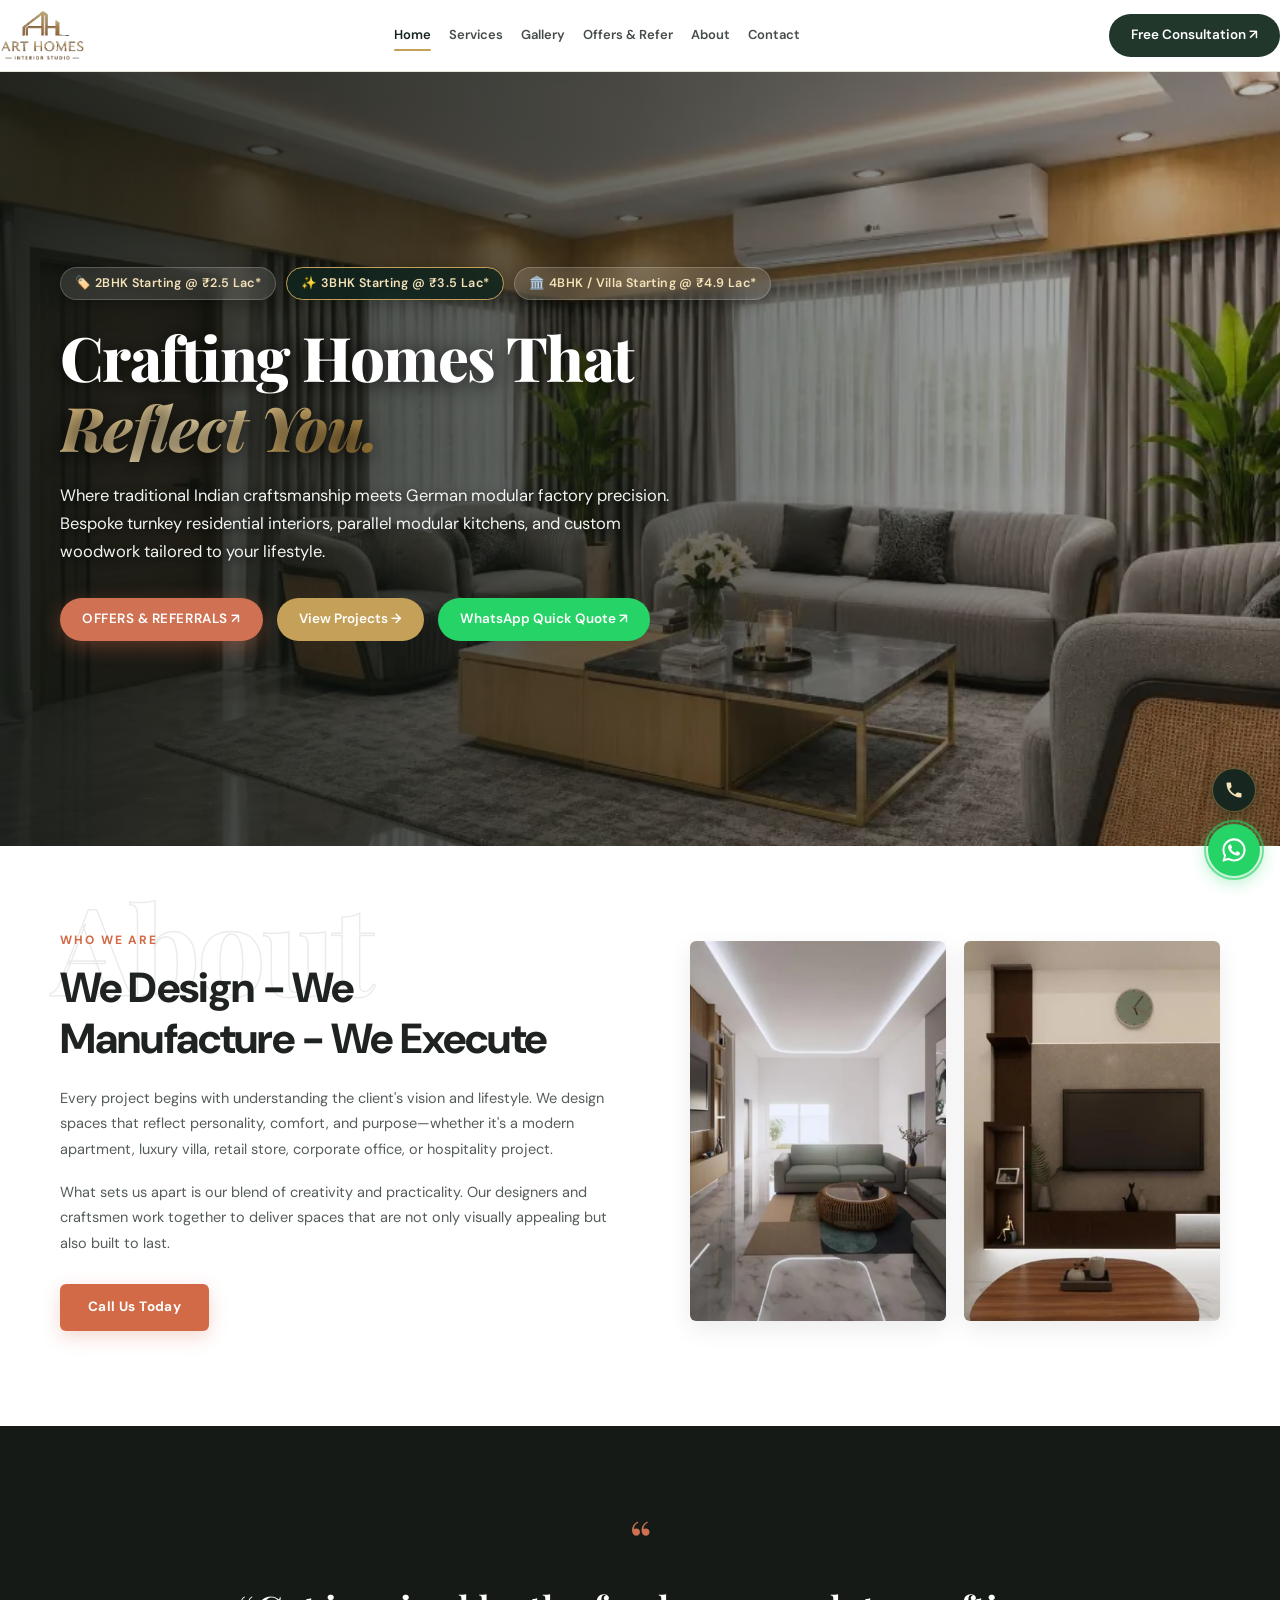
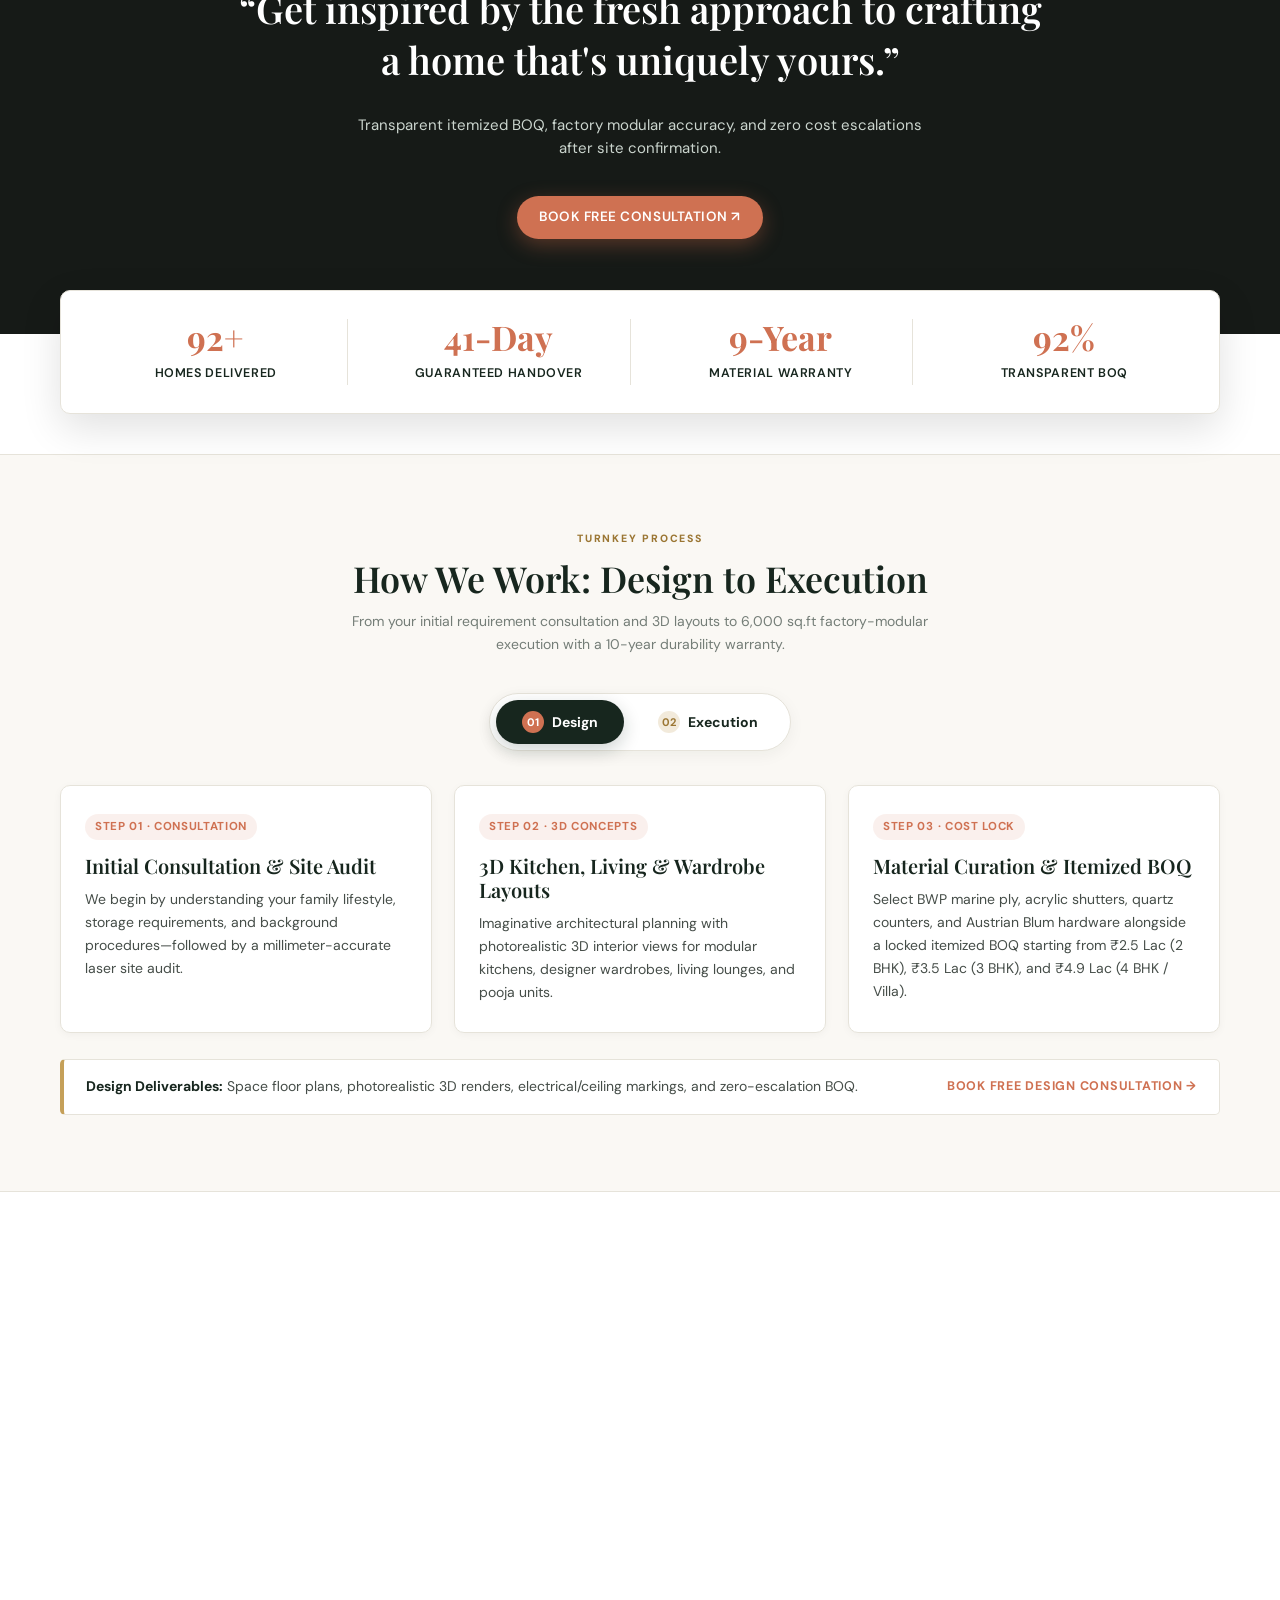
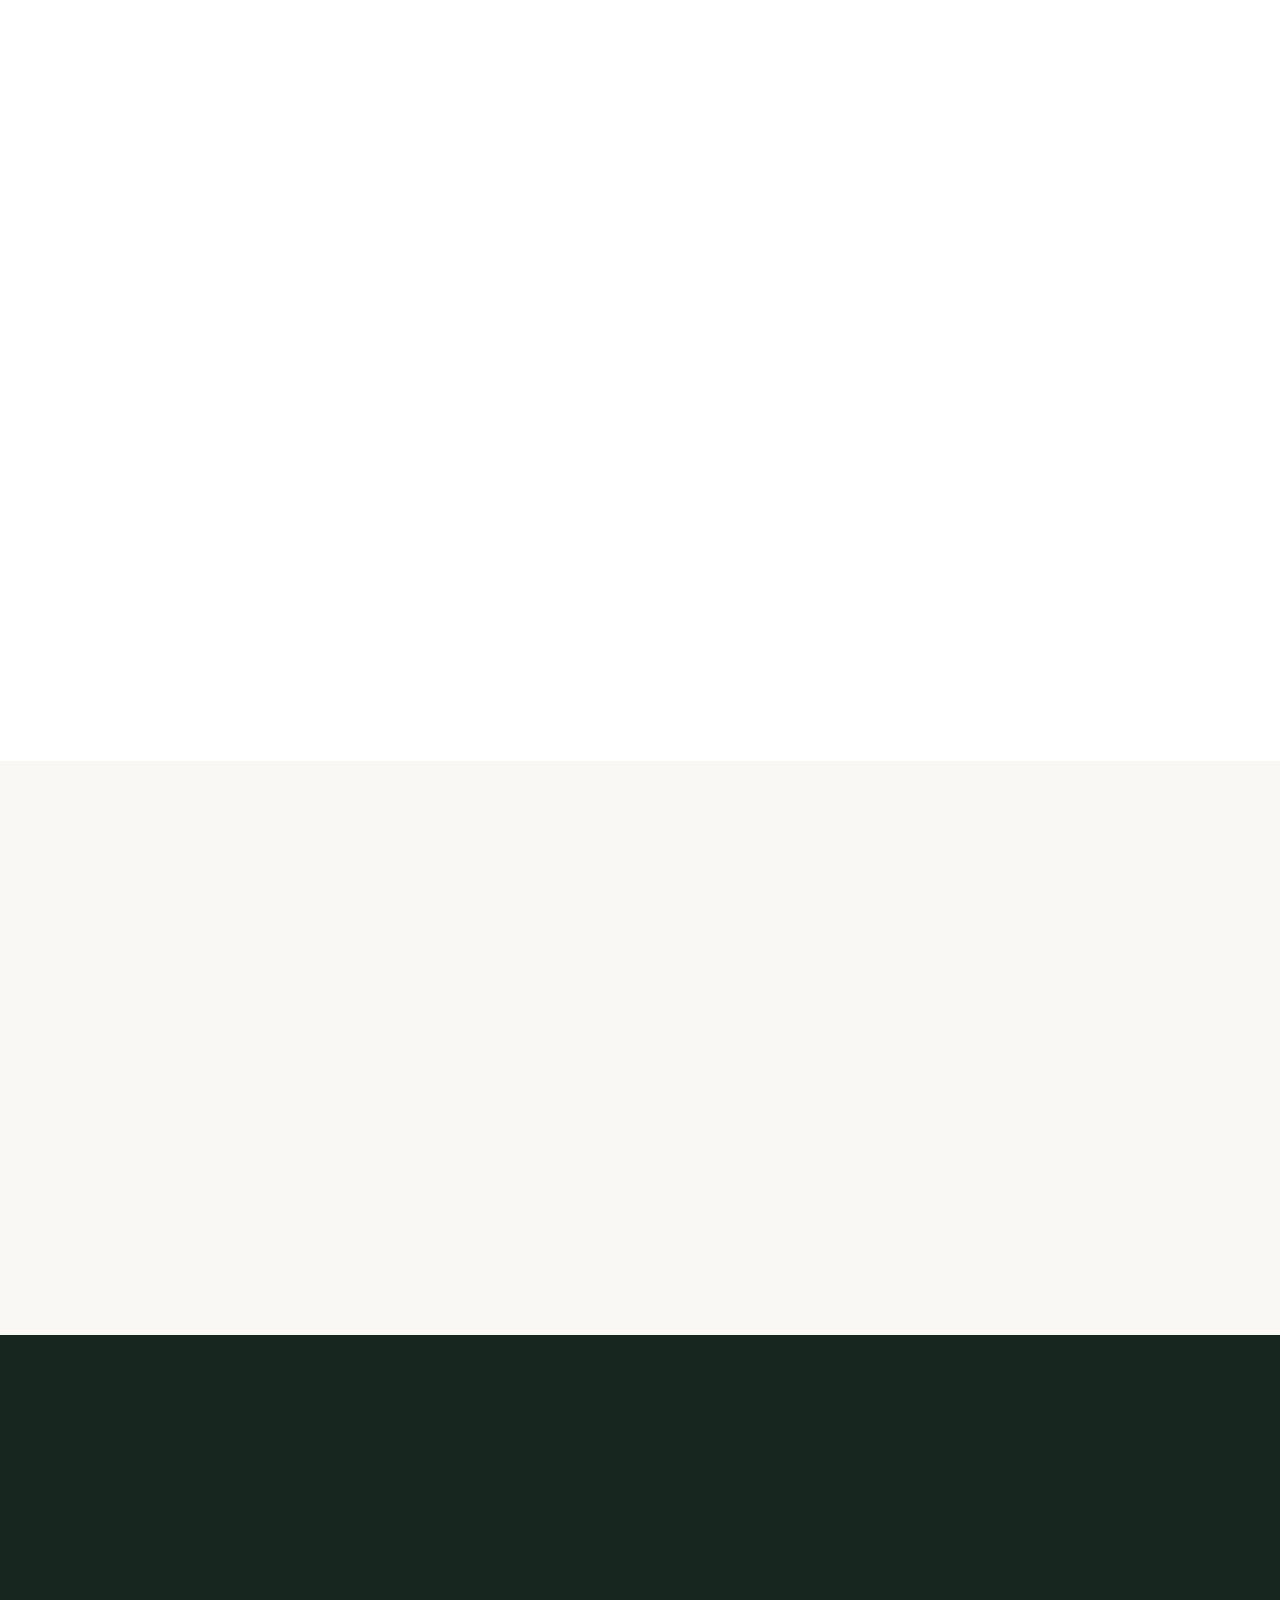
<file: index.html>
<!doctype html>
<html lang="en">
<head>
  <meta charset="utf-8">
  <meta name="viewport" content="width=device-width, initial-scale=1">
  <title>Art Homes Interior Studio | Luxury Residential Interiors | Bengaluru & Hosur</title>
  <meta name="description" content="Art Homes Interior Studio crafts bespoke residential interiors, factory-finished modular kitchens, designer wardrobes, living partitions, and turnkey interior designs in Bengaluru and Hosur.">
  
  <!-- Favicon & Icons -->
  <link rel="icon" type="image/x-icon" href="/favicon.ico">
  <link rel="icon" type="image/png" sizes="48x48" href="/assets/logo-light.webp">
  <link rel="apple-touch-icon" href="/assets/logo-light.webp">

  <!-- Preconnect to Google Fonts CDN -->
  <link rel="preconnect" href="https://fonts.googleapis.com">
  <link rel="preconnect" href="https://fonts.gstatic.com" crossorigin>

  <!-- LCP Hero Image Preloads: Mobile & Desktop (Discovered at T=0 with fetchpriority=high) -->
  <link rel="preload" as="image" href="assets/hero-home-mobile.webp" type="image/webp" media="(max-width: 768px)" fetchpriority="high">
  <link rel="preload" as="image" href="assets/hero-home.webp" type="image/webp" media="(min-width: 769px)" fetchpriority="high">

  <!-- Deferred Google Web Fonts (Loaded post-LCP so fonts never starve LCP image bandwidth) -->
  <script>
    window.addEventListener('load', function() {
      requestAnimationFrame(function() {
        var gf = document.createElement('link');
        gf.rel = 'stylesheet';
        gf.href = 'https://fonts.googleapis.com/css2?family=DM+Sans:wght@400;500;700&family=Playfair+Display:ital,wght@0,600;0,700;1,400&display=swap';
        gf.media = 'print';
        gf.onload = function() { this.media = 'all'; };
        document.head.appendChild(gf);
      });
    });
  </script>
  <noscript><link rel="stylesheet" href="https://fonts.googleapis.com/css2?family=DM+Sans:wght@400;500;700&family=Playfair+Display:ital,wght@0,600;0,700;1,400&display=swap"></noscript>

  <!-- Non-blocking minified stylesheet -->
  <link rel="stylesheet" href="styles.min.css" media="print" onload="this.media='all'">
  <noscript><link rel="stylesheet" href="styles.min.css"></noscript>

  <style>
    /* Critical Above-the-Fold Styles for Instant Paint */
    :root {
      --font-serif: 'Playfair Display', Georgia, serif;
      --font-sans: 'DM Sans', -apple-system, BlinkMacSystemFont, 'Segoe UI', Roboto, sans-serif;
      --bg-light: #ffffff;
      --forest-dark: #17261e;
      --forest: #22372b;
      --terracotta: #cf7152;
      --gold: #c5a059;
      --gold-light: #f5e2b8;
      --ink: #191c1a;
      --ink-soft: #454d48;
      --line: #e6e3da;
      --radius-sm: 5px;
      --radius-md: 10px;
      --radius-lg: 16px;
    }
    * { box-sizing: border-box; margin: 0; padding: 0; }
    html { scroll-behavior: smooth; scroll-padding-top: 80px; overflow-x: clip; }
    html, body { overflow-x: clip; }
    body {
      font-family: var(--font-sans);
      color: var(--ink);
      background-color: var(--bg-light);
      line-height: 1.55;
      -webkit-font-smoothing: antialiased;
      width: 100%;
      position: relative;
    }
    h1, h2, h3, h4 { font-family: var(--font-serif); font-weight: 600; line-height: 1.2; }
    a { text-decoration: none; color: inherit; }
    img { display: block; max-width: 100%; height: auto; }
    button { font-family: inherit; border: none; outline: none; cursor: pointer; }
    .container { width: min(1160px, calc(100% - 36px)); margin-inline: auto; }

    /* Sticky Navbar */
    .navbar {
      position: -webkit-sticky;
      position: sticky;
      top: 0;
      left: 0;
      right: 0;
      width: 100%;
      z-index: 1000;
      background: rgba(255, 255, 255, 0.97);
      backdrop-filter: blur(14px);
      -webkit-backdrop-filter: blur(14px);
      border-bottom: 1px solid var(--line);
      height: 72px;
      display: flex;
      align-items: center;
      transition: background 0.25s ease, box-shadow 0.25s ease;
    }
    .navbar.navbar-scrolled {
      background: rgba(255, 255, 255, 0.98) !important;
      box-shadow: 0 4px 20px rgba(15, 36, 29, 0.09) !important;
      border-bottom: 1px solid rgba(197, 160, 89, 0.35) !important;
    }
    .nav-inner { display: flex; align-items: center; justify-content: space-between; width: 100%; }
    .brand { display: inline-flex; align-items: center; }
    .brand-logo { height: 52px; width: auto; max-width: 175px; object-fit: contain; display: block; }
    .nav-links { display: flex; align-items: center; gap: 18px; font-size: 13px; font-weight: 600; color: var(--ink-soft); }
    .nav-links a { position: relative; padding: 5px 0; }
    .nav-links a:hover, .nav-links a.active { color: var(--forest-dark); }
    .btn { display: inline-flex; align-items: center; gap: 7px; padding: 11px 22px; font-size: 13.5px; font-weight: 600; border-radius: 999px; transition: all 0.22s ease; }
    .btn-primary { background: var(--forest); color: #fff; }
    .btn-terracotta { background: var(--terracotta); color: #fff; }
    .btn-gold { background: var(--gold); color: #fff; }
    .btn-whatsapp { background: #25D366; color: #fff; }
    .menu-toggle { display: none; background: transparent; font-size: 24px; color: var(--forest-dark); padding: 8px; min-width: 44px; min-height: 44px; }

    /* Hero Section with Native LCP Picture & Overlays */
    .hero {
      position: relative;
      background: var(--forest-dark);
      color: #fff;
      overflow: hidden;
      min-height: 86vh;
      display: flex;
      align-items: center;
    }
    .hero-bg-picture {
      position: absolute;
      inset: 0;
      width: 100%;
      height: 100%;
      z-index: 0;
      display: block;
    }
    .hero-bg-img {
      position: absolute;
      inset: 0;
      width: 100%;
      height: 100%;
      object-fit: cover;
      object-position: center;
      display: block;
    }
    .hero-bg-overlay {
      position: absolute;
      inset: 0;
      background-image: linear-gradient(
        to right,
        rgba(14, 20, 16, 0.88) 0%,
        rgba(14, 20, 16, 0.62) 50%,
        rgba(14, 20, 16, 0.25) 100%
      );
      z-index: 1;
      pointer-events: none;
    }
    @media (max-width: 768px) {
      .hero-bg-overlay {
        background-image: linear-gradient(
          to bottom,
          rgba(14, 20, 16, 0.85) 0%,
          rgba(14, 20, 16, 0.60) 50%,
          rgba(14, 20, 16, 0.90) 100%
        ) !important;
      }
    }
    /* Fallback .hero-bg */
    .hero-bg {
      position: absolute;
      inset: 0;
      background-image: linear-gradient(to right, rgba(14,20,16,0.88), rgba(14,20,16,0.25)), url('assets/hero-home-mobile.webp');
      background-size: cover;
      background-position: center;
      display: block;
    }
    .hero-content {
      position: relative;
      z-index: 2;
      padding: 85px 0 95px;
      max-width: 760px;
    }
    .hero-price-pills { display: flex; gap: 10px; margin-bottom: 22px; flex-wrap: wrap; }
    .hero-price-pill {
      background: rgba(255, 255, 255, 0.12);
      backdrop-filter: blur(8px);
      -webkit-backdrop-filter: blur(8px);
      border: 1px solid rgba(255, 255, 255, 0.2);
      padding: 6px 14px;
      border-radius: 999px;
      font-size: 12.5px;
      font-weight: 600;
      color: #f5e2b8;
    }
    .hero h1 {
      font-family: var(--font-serif);
      font-size: clamp(34px, 4.8vw, 62px);
      font-weight: 800;
      letter-spacing: -0.025em;
      line-height: 1.14;
      color: #ffffff;
      margin-bottom: 20px;
      text-shadow: 0 3px 20px rgba(0, 0, 0, 0.8);
    }
    .hero h1 em {
      font-style: italic;
      background: linear-gradient(135deg, #dfba73 0%, #f7e2b2 40%, #c5a059 75%, #9b7633 100%);
      -webkit-background-clip: text;
      -webkit-text-fill-color: transparent;
      display: inline-block;
    }
    .hero-desc {
      font-size: 16.5px;
      line-height: 1.7;
      color: #f1f5f2;
      margin-bottom: 32px;
      max-width: 620px;
      text-shadow: 0 2px 10px rgba(0, 0, 0, 0.85);
    }
    .hero-actions { display: flex; flex-wrap: wrap; gap: 14px; align-items: center; }

    @media (max-width: 768px) {
      .menu-toggle { display: inline-flex; }
      .nav-links {
        display: none;
        position: absolute;
        top: 72px;
        left: 0;
        right: 0;
        background: #fff;
        flex-direction: column;
        padding: 8px 14px 12px;
        box-shadow: 0 12px 28px rgba(0,0,0,0.08);
      }
      .nav-links.open { display: flex; }
      .nav-actions .btn { display: none; }
      .hero-content { padding: 45px 0 55px; }
      .hero h1 { font-size: clamp(28px, 6.5vw, 42px); }
      .hero-desc { font-size: 14.5px; line-height: 1.6; }
    }

    /* Offscreen layout containment - prevents browser from downloading offscreen assets during initial paint */
    .editorial-about-section,
    .quote-banner-section,
    .workflow-tabs-section,
    .spaces-section,
    .testimonials-section,
    .coffee-invite-banner,
    .site-footer {
      content-visibility: auto;
      contain-intrinsic-size: 1px 700px;
    }
  </style>
  <!-- Ahrefs Analytics -->
  <script src="https://analytics.ahrefs.com/analytics.js" data-key="J/+4jQqgSiVTI5/aNy5W9w" async></script>
</head>
<body>

  <!-- Sticky Navbar -->
  <header class="navbar">
    <div class="container nav-inner">
      <a href="index.html" class="brand" aria-label="Art Homes Interior Studio">
        <img src="assets/logo-light.webp" alt="Art Homes Interior Studio" class="brand-logo" width="175" height="52" fetchpriority="low" decoding="async">
      </a>

      <nav class="nav-links" id="navLinks">
        <a href="index.html" class="active">Home</a>
        <a href="services.html">Services</a>
        <a href="gallery.html">Gallery</a>
        <a href="referral.html">Offers & Refer</a>
        <a href="about.html">About</a>
        <a href="contact.html">Contact</a>
      </nav>

      <div class="nav-actions">
        <a href="contact.html" class="btn btn-primary">Free Consultation ↗</a>
        <button class="menu-toggle" id="menuToggle" aria-label="Toggle Navigation">☰</button>
      </div>
    </div>
  </header>

  <!-- Main Content -->
  <main>

    <!-- SECTION 1: HERO SECTION -->
    <section class="hero">
            <picture class="hero-bg-picture">
        <source media="(max-width: 768px)" srcset="assets/hero-home-mobile.webp" type="image/webp">
        <source media="(min-width: 769px)" srcset="assets/hero-home.webp" type="image/webp">
        <img src="assets/hero-home-mobile.webp" alt="Art Homes Luxury Living Room Turnkey Interiors" class="hero-bg-img" fetchpriority="high" decoding="async" width="768" height="408">
      </picture>
      <div class="hero-bg-overlay"></div>

      <div class="container">
        <div class="hero-content">
          <div class="hero-price-pills">
            <div class="hero-price-pill">
              <span>🏷️ 2BHK Starting @ ₹2.5 Lac*</span>
            </div>
            <div class="hero-price-pill pill-alt">
              <span>✨ 3BHK Starting @ ₹3.5 Lac*</span>
            </div>
            <div class="hero-price-pill">
              <span>🏛️ 4BHK / Villa Starting @ ₹4.9 Lac*</span>
            </div>
          </div>

          <h1>Crafting Homes That <em>Reflect You.</em></h1>
          <p class="hero-desc">
            Where traditional Indian craftsmanship meets German modular factory precision. Bespoke turnkey residential interiors, parallel modular kitchens, and custom woodwork tailored to your lifestyle.
          </p>

          <div class="hero-actions">
            <a href="referral.html" class="btn btn-terracotta">Offers & Referrals ↗</a>
            <a href="gallery.html" class="btn btn-gold">View Projects →</a>
            <a href="https://wa.me/919791272166?text=Hi%20Art%20Homes%2C%20I%20would%20like%20a%20free%20interior%20estimate." class="btn btn-whatsapp" target="_blank" rel="noopener">
              WhatsApp Quick Quote ↗
            </a>
          </div>
        </div>
      </div>
    </section>

    <!-- SECTION 2: WE DESIGN - WE MANUFACTURE - WE EXECUTE (Editorial Layout) -->
    <section class="editorial-about-section" id="about-us">
      <div class="container">
        <div class="editorial-about-grid">
          <div class="editorial-about-text">
            <div class="editorial-watermark" aria-hidden="true">About</div>
            <span class="editorial-eyebrow">WHO WE ARE</span>
            <h2>We Design - We<br>Manufacture - We Execute</h2>
            <p>
              Every project begins with understanding the client's vision and lifestyle. We design spaces that reflect personality, comfort, and purpose—whether it's a modern apartment, luxury villa, retail store, corporate office, or hospitality project.
            </p>
            <p>
              What sets us apart is our blend of creativity and practicality. Our designers and craftsmen work together to deliver spaces that are not only visually appealing but also built to last.
            </p>
            <a href="tel:+919791272166" class="btn-call-today">Call Us Today</a>
          </div>

          <div class="editorial-composition">
            <div class="editorial-comp-left anim-fade-down">
              <img src="data:image/svg+xml,%3Csvg xmlns='http://www.w3.org/2000/svg' viewBox='0 0 1000 562'%3E%3C/svg%3E" data-src="assets/about-living.webp" alt="Art Homes Contemporary Living Lounge with Acoustic Fluted Wall & Cove Lighting" width="1000" height="562" loading="lazy" decoding="async">
            </div>
            <div class="editorial-comp-right anim-fade-left">
              <img src="data:image/svg+xml,%3Csvg xmlns='http://www.w3.org/2000/svg' viewBox='0 0 1000 562'%3E%3C/svg%3E" data-src="assets/about-tv.webp" alt="Art Homes Modern Floating Backlit TV Wall Unit with Asymmetric Shelving" width="1000" height="562" loading="lazy" decoding="async">
            </div>
          </div>
        </div>
      </div>
    </section>


    <!-- SECTION 3: DARK INSPIRATION QUOTE BANNER -->
    <section class="quote-banner-section fade-pop">
      <div class="container">
        <div class="quote-mark-icon fade-pop">“</div>
        <h2 class="quote-banner-text fade-pop">
          “Get inspired by the fresh approach to crafting a home that's uniquely yours.”
        </h2>
        <p class="quote-banner-sub fade-pop">
          Transparent itemized BOQ, factory modular accuracy, and zero cost escalations after site confirmation.
        </p>
        <a href="contact.html" class="btn btn-terracotta fade-pop">Book Free Consultation ↗</a>
      </div>
    </section>

    <!-- SECTION 5: FLOATING METRICS STRIP -->
    <div class="container">
      <div class="floating-metrics-wrap anim-fade-down">
        <div class="floating-metrics-box">
          <div class="floating-metric-item">
            <strong class="counter-number" data-target="100" data-suffix="+">100+</strong>
            <span>Homes Delivered</span>
          </div>
          <div class="floating-metric-item">
            <strong class="counter-number" data-target="45" data-suffix="-Day">45-Day</strong>
            <span>Guaranteed Handover</span>
          </div>
          <div class="floating-metric-item">
            <strong class="counter-number" data-target="10" data-suffix="-Year">10-Year</strong>
            <span>Material Warranty</span>
          </div>
          <div class="floating-metric-item">
            <strong class="counter-number" data-target="100" data-suffix="%">100%</strong>
            <span>Transparent BOQ</span>
          </div>
        </div>
      </div>
    </div>

    <!-- SECTION 5B: TWO-STAGE SERVICE WORKFLOW (DESIGN & EXECUTION TABS) -->
    <section class="workflow-tabs-section" id="service-workflow">
      <div class="container">
        <div class="section-header center reveal-up">
          <span class="eyebrow">Turnkey Process</span>
          <h2 class="section-title">How We Work: Design to Execution</h2>
          <p class="section-subtitle">
            From your initial requirement consultation and 3D layouts to 6,000 sq.ft factory-modular execution with a 10-year durability warranty.
          </p>
        </div>

        <div class="workflow-tab-wrap">
          <div class="workflow-tab-switch" role="tablist" aria-label="Service Workflow Stages">
            <button type="button" class="workflow-tab-btn active" role="tab" aria-selected="true" aria-controls="workflow-panel-design" id="tab-design" data-workflow-tab="design">
              <span class="workflow-tab-num">01</span>
              <span>Design</span>
            </button>
            <button type="button" class="workflow-tab-btn" role="tab" aria-selected="false" aria-controls="workflow-panel-execution" id="tab-execution" data-workflow-tab="execution">
              <span class="workflow-tab-num">02</span>
              <span>Execution</span>
            </button>
          </div>
        </div>

        <!-- Tab 1: Design Phase -->
        <div class="workflow-panel active" id="workflow-panel-design" role="tabpanel" aria-labelledby="tab-design" data-workflow-panel="design">
          <div class="workflow-steps-grid">
            <article class="workflow-step-card">
              <div class="workflow-step-head">
                <span class="workflow-step-badge">Step 01 · Consultation</span>
              </div>
              <h3>Initial Consultation &amp; Site Audit</h3>
              <p>
                We begin by understanding your family lifestyle, storage requirements, and background procedures—followed by a millimeter-accurate laser site audit.
              </p>
            </article>

            <article class="workflow-step-card">
              <div class="workflow-step-head">
                <span class="workflow-step-badge">Step 02 · 3D Concepts</span>
              </div>
              <h3>3D Kitchen, Living &amp; Wardrobe Layouts</h3>
              <p>
                Imaginative architectural planning with photorealistic 3D interior views for modular kitchens, designer wardrobes, living lounges, and pooja units.
              </p>
            </article>

            <article class="workflow-step-card">
              <div class="workflow-step-head">
                <span class="workflow-step-badge">Step 03 · Cost Lock</span>
              </div>
              <h3>Material Curation &amp; Itemized BOQ</h3>
              <p>
                Select BWP marine ply, acrylic shutters, quartz counters, and Austrian Blum hardware alongside a locked itemized BOQ starting from ₹2.5 Lac (2 BHK), ₹3.5 Lac (3 BHK), and ₹4.9 Lac (4 BHK / Villa).
              </p>
            </article>
          </div>
          <div class="workflow-phase-note">
            <span><strong>Design Deliverables:</strong> Space floor plans, photorealistic 3D renders, electrical/ceiling markings, and zero-escalation BOQ.</span>
            <a href="contact.html" class="space-link">Book Free Design Consultation →</a>
          </div>
        </div>

        <!-- Tab 2: Execution Phase -->
        <div class="workflow-panel" id="workflow-panel-execution" role="tabpanel" aria-labelledby="tab-execution" data-workflow-panel="execution" hidden>
          <div class="workflow-steps-grid">
            <article class="workflow-step-card">
              <div class="workflow-step-head">
                <span class="workflow-step-badge">Step 01 · Factory CNC</span>
              </div>
              <h3>Factory-Modular CNC Precision</h3>
              <p>
                Once designs are approved, our 6,000 sq.ft automated facility cuts and edge-bands modular carcasses and shutters while civil and electrical work runs in parallel.
              </p>
            </article>

            <article class="workflow-step-card">
              <div class="workflow-step-head">
                <span class="workflow-step-badge">Step 02 · Site Fitment</span>
              </div>
              <h3>Artisan On-Site Installation</h3>
              <p>
                Dedicated site supervisors and master craftsmen install your modular kitchen, floor-to-ceiling wardrobes, partitions, and soft-close Blum hardware cleanly.
              </p>
            </article>

            <article class="workflow-step-card">
              <div class="workflow-step-head">
                <span class="workflow-step-badge">Step 03 · Warranty</span>
              </div>
              <h3>45-Day Handover &amp; 10-Year Durability</h3>
              <p>
                Every home clears our 140-point quality audit before a guaranteed 45-working-day handover, complete with an official 10-year modular durability warranty.
              </p>
            </article>
          </div>
          <div class="workflow-phase-note">
            <span><strong>Execution Guarantee:</strong> Factory precision, single-point accountability across Bengaluru &amp; Hosur, and on-time 45-day handover.</span>
            <a href="gallery.html" class="space-link">Explore Executed Works →</a>
          </div>
        </div>
      </div>
    </section>

    <!-- SECTION 6: CURATED SPACES / DISCOVER THE HARMONY -->
    <section class="spaces-section">
      <div class="container">
        <div class="section-header center reveal-up">
          <span class="eyebrow">Curated Living Spaces</span>
          <h2 class="section-title">Discover the harmony of colors, textures, and patterns.</h2>
          <p class="section-subtitle">
            Every room thoughtfully engineered to balance ergonomic storage, natural daylight, and bespoke luxury finishes.
          </p>
        </div>

        <div class="spaces-grid stagger-cards">
          <!-- Space 1: Modular Kitchens -->
          <article class="space-card reveal-up">
            <div class="space-media">
              <img src="data:image/svg+xml,%3Csvg xmlns='http://www.w3.org/2000/svg' viewBox='0 0 600 337'%3E%3C/svg%3E" data-src="assets/projects/karur/karur-kitchen-01.webp" alt="Modern Modular Kitchen by Art Homes" width="600" height="337" loading="lazy" decoding="async">
            </div>
            <div class="space-body">
              <div>
                <h3>Modular Kitchens</h3>
                <p>Parallel, L-shaped, and island kitchens crafted with boiling waterproof ply, anti-scratch acrylic shutters, and soft-close pullouts.</p>
              </div>
              <a href="gallery.html?room=kitchen" class="space-link">Explore Kitchens →</a>
            </div>
          </article>

          <!-- Space 2: Living & Lounges -->
          <article class="space-card reveal-up">
            <div class="space-media">
              <img src="data:image/svg+xml,%3Csvg xmlns='http://www.w3.org/2000/svg' viewBox='0 0 1000 562'%3E%3C/svg%3E" data-src="assets/projects/bangalore/bangalore-01.webp" alt="Luxury Living Room by Art Homes" width="1000" height="562" loading="lazy" decoding="async">
            </div>
            <div class="space-body">
              <div>
                <h3>Living & Lounges</h3>
                <p>Acoustic fluted wooden panels, warm ambient cove lighting, floating entertainment consoles, and spacious seating layouts.</p>
              </div>
              <a href="gallery.html?room=living" class="space-link">Explore Living Rooms →</a>
            </div>
          </article>

          <!-- Space 3: Designer Wardrobes -->
          <article class="space-card reveal-up">
            <div class="space-media">
              <img src="data:image/svg+xml,%3Csvg xmlns='http://www.w3.org/2000/svg' viewBox='0 0 1000 562'%3E%3C/svg%3E" data-src="assets/projects/bangalore/bangalore-14.webp" alt="Floor to ceiling wardrobes Art Homes" width="1000" height="562" loading="lazy" decoding="async">
            </div>
            <div class="space-body">
              <div>
                <h3>Designer Wardrobes</h3>
                <p>Full-height sliding and openable wardrobes with tinted fluted glass, integrated profile sensor lights, and customized dresser pullouts.</p>
              </div>
              <a href="gallery.html?room=wardrobe" class="space-link">Explore Wardrobes →</a>
            </div>
          </article>

          <!-- Space 4: Dining & Crockery -->
          <article class="space-card reveal-up">
            <div class="space-media">
              <img src="data:image/svg+xml,%3Csvg xmlns='http://www.w3.org/2000/svg' viewBox='0 0 1000 562'%3E%3C/svg%3E" data-src="assets/projects/bangalore/bangalore-04.webp" alt="Dining and Crockery Console Art Homes" width="1000" height="562" loading="lazy" decoding="async">
            </div>
            <div class="space-body">
              <div>
                <h3>Dining & Crockery</h3>
                <p>Backlit fluted crockery units, solid wood dining tables, floating breakfast bars, and architectural warm pendant lighting.</p>
              </div>
              <a href="gallery.html?room=dining" class="space-link">Explore Dining Spaces →</a>
            </div>
          </article>

          <!-- Space 5: Sacred Pooja Mandirs -->
          <article class="space-card reveal-up">
            <div class="space-media">
              <img src="data:image/svg+xml,%3Csvg xmlns='http://www.w3.org/2000/svg' viewBox='0 0 1000 562'%3E%3C/svg%3E" data-src="assets/projects/bangalore/bangalore-05.webp" alt="Pooja Mandir with Jaali Carving Art Homes" width="1000" height="562" loading="lazy" decoding="async">
            </div>
            <div class="space-body">
              <div>
                <h3>Sacred Pooja Mandirs</h3>
                <p>Traditional Chettinad-inspired teak pillars, laser-cut CNC brass jaali, and dedicated sacred storage designed to Vastu principles.</p>
              </div>
              <a href="gallery.html?room=pooja" class="space-link">Explore Mandirs →</a>
            </div>
          </article>

          <!-- Space 6: Foyers & Partitions -->
          <article class="space-card reveal-up">
            <div class="space-media">
              <img src="data:image/svg+xml,%3Csvg xmlns='http://www.w3.org/2000/svg' viewBox='0 0 985 706'%3E%3C/svg%3E" data-src="assets/projects/bangalore/bangalore-02.webp" alt="Foyer Partition and Shoe Storage Art Homes" width="985" height="706" loading="lazy" decoding="async">
            </div>
            <div class="space-body">
              <div>
                <h3>Foyers & Partitions</h3>
                <p>Welcoming entrance divider screens, fluted glass partitions, seated shoe consoles, and statement acoustic entry walls.</p>
              </div>
              <a href="gallery.html?room=partition" class="space-link">Explore Partitions →</a>
            </div>
          </article>
        </div>
      </div>
    </section>

    <!-- SECTION 10: HOMEOWNER TESTIMONIALS -->
    <section class="testimonials-section">
      <div class="container">
        <div class="section-header center reveal-up">
          <span class="eyebrow">Client Feedback</span>
          <h2 class="section-title">What they say about us.</h2>
          <p class="section-subtitle">Real experiences from homeowners in CV Raman Nagar, Hosur, and Whitefield.</p>
        </div>

        <div class="testimonials-grid stagger-cards">
          <div class="testimonial-card-item reveal-up">
            <div>
              <div class="testimonial-stars">★★★★★</div>
              <p class="testimonial-text">
                "Art Homes finished our 3 BHK in CV Raman Nagar right on schedule. The design proposals matched the finished execution perfectly. The modular kitchen and partitions are stunning!"
              </p>
            </div>
            <div class="testimonial-author">
              <div class="testimonial-avatar">RN</div>
              <div>
                <strong>Rajesh & Priya Nair</strong>
                <span>CV Raman Nagar, Bengaluru</span>
              </div>
            </div>
          </div>

          <div class="testimonial-card-item reveal-up">
            <div>
              <div class="testimonial-stars">★★★★★</div>
              <p class="testimonial-text">
                "Our solid wood cane bed and Chettinad-style living room have become the talk of all family gatherings in Hosur. Genuine craftsmanship and honest pricing."
              </p>
            </div>
            <div class="testimonial-author">
              <div class="testimonial-avatar">SM</div>
              <div>
                <strong>Senthil Murugan</strong>
                <span>Independent Villa, Hosur</span>
              </div>
            </div>
          </div>

          <div class="testimonial-card-item reveal-up">
            <div>
              <div class="testimonial-stars">★★★★★</div>
              <p class="testimonial-text">
                "Delivered in exactly 42 days! Zero cost escalations, genuine BWP plywood, and smooth Blum hinges. Gopinathan sir personally inspected the site regularly."
              </p>
            </div>
            <div class="testimonial-author">
              <div class="testimonial-avatar">AR</div>
              <div>
                <strong>Ananya & Karthik Rao</strong>
                <span>Whitefield, Bengaluru</span>
              </div>
            </div>
          </div>
        </div>
      </div>
    </section>

    <!-- SECTION 11: COFFEE CONSULTATION INVITE BANNER -->
    <section class="coffee-invite-banner reveal-up">
      <div class="coffee-bg-overlay"></div>
      <div class="container">
        <div class="coffee-content-wrap">
          <span class="eyebrow" style="color: #dfba73; margin-bottom: 12px; display: inline-block;">Complimentary Studio Visit</span>
          <h2>Meet us over coffee at our studio to discuss your home interiors.</h2>
          <p>
            Bring your architectural floor plan. Sit down with our senior interior architects to review spatial layouts, material swatches, and itemized transparent costing.
          </p>
          <div style="display: flex; gap: 14px; justify-content: center; flex-wrap: wrap;">
            <a href="contact.html" class="btn btn-terracotta">Book Studio Visit ↗</a>
            <a href="https://wa.me/919791272166?text=Hi%20Art%20Homes%2C%20I%20would%20like%20to%20visit%20your%20studio%20for%20a%20coffee%20consultation." class="btn btn-whatsapp" target="_blank" rel="noopener">
              Chat on WhatsApp ↗
            </a>
          </div>
        </div>
      </div>
    </section>

  </main>

  <!-- SECTION 12: SITE FOOTER -->
  <footer class="site-footer">
    <div class="container">
      <div class="footer-grid">
        <div class="footer-brand">
          <a href="index.html" class="brand" aria-label="Art Homes Interior Studio">
            <img src="assets/logo-transparent.webp" alt="Art Homes Interior Studio" class="brand-logo footer-logo" width="185" height="56" loading="lazy">
          </a>
          <p>
            Luxury residential interiors, factory-modular kitchens, and turnkey interior design in Bengaluru and Hosur.
          </p>
        </div>

        <div class="footer-col">
          <h4>Pages</h4>
          <ul>
            <li><a href="index.html">Home</a></li>
            <li><a href="services.html">Services</a></li>
            <li><a href="gallery.html">Gallery</a></li>
            <li><a href="referral.html">Offers & Refer</a></li>
            <li><a href="about.html">About</a></li>
            <li><a href="contact.html">Contact</a></li>
          </ul>
        </div>

        <div class="footer-col services-col">
          <h4>Services</h4>
          <ul>
            <li><a href="services.html">Modular Kitchens</a></li>
            <li><a href="services.html">Designer Wardrobes</a></li>
            <li><a href="services.html">Living Partitions</a></li>
            <li><a href="services.html">TV Units</a></li>
            <li><a href="services.html">Pooja Mandirs</a></li>
          </ul>
        </div>

        <div class="footer-col">
          <h4>Studio Contact</h4>
          <div class="footer-contact-item">
            <span>📍</span>
            <span>CV Raman Nagar, Bengaluru 560093</span>
          </div>
          <div class="footer-contact-item">
            <span>📞</span>
            <a href="tel:+919791272166">+91 97912 72166</a>
          </div>
          <div class="footer-contact-item">
            <span>💬</span>
            <a href="https://wa.me/919791272166?text=Hi%20Art%20Homes%2C%20I%20would%20like%20to%20discuss%20my%20interior%20project." target="_blank" rel="noopener">WhatsApp Chat</a>
          </div>
          <div class="footer-contact-item">
            <span>✉️</span>
            <a href="mailto:arthomes.studio@gmail.com">arthomes.studio@gmail.com</a>
          </div>
        </div>
      </div>

      <div class="footer-bottom">
        <span>© <span id="year"></span> Art Homes Interior Studio. All rights reserved.</span>
        <span>Bengaluru & Hosur | Founder: Gopinathan K</span>
      </div>
    </div>
  </footer>

  <!-- Floating Contact Action Icons -->
  <aside class="floating-contact-dock" aria-label="Quick Contact">
    <a href="tel:+919791272166" class="floating-fab fab-call" aria-label="Call Art Homes Studio" title="Call +91 97912 72166">
      <svg width="20" height="20" viewBox="0 0 24 24" fill="currentColor">
        <path d="M6.62 10.79a15.053 15.053 0 006.59 6.59l2.2-2.2c.27-.27.67-.36 1.02-.24 1.12.37 2.33.57 3.57.57.55 0 1 .45 1 1V20c0 .55-.45 1-1 1-9.39 0-17-7.61-17-17 0-.55.45-1 1-1h3.5c.55 0 1 .45 1 1 0 1.25.2 2.45.57 3.57.11.35.03.74-.25 1.02l-2.2 2.2z"/>
      </svg>
    </a>
    <a href="https://wa.me/919791272166?text=Hi%20Art%20Homes%2C%20I%20would%20like%20to%20discuss%20my%20interior%20project." class="floating-fab fab-whatsapp" target="_blank" rel="noopener" aria-label="Chat on WhatsApp" title="WhatsApp Chat">
      <svg width="28" height="28" viewBox="0 0 24 24" fill="currentColor">
        <path d="M12.04 2c-5.46 0-9.91 4.45-9.91 9.91 0 1.75.46 3.45 1.32 4.95L2.05 22l5.25-1.38c1.45.79 3.08 1.21 4.74 1.21 5.46 0 9.91-4.45 9.91-9.91 0-2.65-1.03-5.14-2.9-7.01A9.816 9.816 0 0012.04 2zm.01 18.06c-1.48 0-2.93-.4-4.2-1.15l-.3-.18-3.12.82.83-3.04-.2-.31a8.106 8.106 0 01-1.25-4.29c0-4.5 3.66-8.15 8.16-8.15 2.18 0 4.22.85 5.76 2.39 1.54 1.54 2.39 3.58 2.39 5.76 0 4.5-3.66 8.14-8.17 8.14zm4.47-6.11c-.25-.12-1.46-.72-1.69-.8-.23-.08-.39-.12-.56.12-.17.25-.64.8-.79.97-.14.17-.29.19-.53.07-.25-.12-1.05-.39-1.99-1.23-.74-.66-1.23-1.47-1.38-1.72-.14-.25-.02-.38.11-.5.11-.11.25-.29.37-.43.12-.14.17-.25.25-.41.08-.17.04-.31-.02-.43s-.56-1.35-.77-1.85c-.2-.48-.41-.42-.56-.43h-.48c-.17 0-.44.06-.67.31-.23.25-.88.86-.88 2.1 0 1.24.9 2.44 1.03 2.61.12.17 1.77 2.7 4.29 3.79.6.26 1.07.41 1.43.53.6.19 1.15.16 1.58.1.48-.07 1.46-.6 1.67-1.18.21-.58.21-1.07.15-1.18-.07-.12-.23-.19-.47-.31z"/>
      </svg>
    </a>
  </aside>

  <script>
    // Update footer copyright year
    document.getElementById('year').textContent = new Date().getFullYear();

    // Mobile navigation toggle
    const menuToggle = document.getElementById('menuToggle');
    const navLinks = document.getElementById('navLinks');
    menuToggle.addEventListener('click', () => {
      const open = navLinks.classList.toggle('open');
      menuToggle.textContent = open ? '✕' : '☰';
    });

  </script>
  <script src="animations.js" defer></script>

  <!-- Non-blocking lazy image loader for below-the-fold assets -->
  <script>
    (function() {
      function loadDeferredImages() {
        var lazyImages = document.querySelectorAll('img[data-src]');
        if ('IntersectionObserver' in window) {
          var observer = new IntersectionObserver(function(entries, self) {
            entries.forEach(function(entry) {
              if (entry.isIntersecting) {
                var img = entry.target;
                if (img.dataset.src) {
                  img.src = img.dataset.src;
                  img.removeAttribute('data-src');
                }
                self.unobserve(img);
              }
            });
          }, { rootMargin: '350px 0px' });
          lazyImages.forEach(function(img) { observer.observe(img); });
        } else {
          lazyImages.forEach(function(img) {
            if (img.dataset.src) {
              img.src = img.dataset.src;
              img.removeAttribute('data-src');
            }
          });
        }
      }
      if (document.readyState === 'loading') {
        document.addEventListener('DOMContentLoaded', loadDeferredImages);
      } else {
        loadDeferredImages();
      }
    })();
  </script>
</body>

</html>
</file>
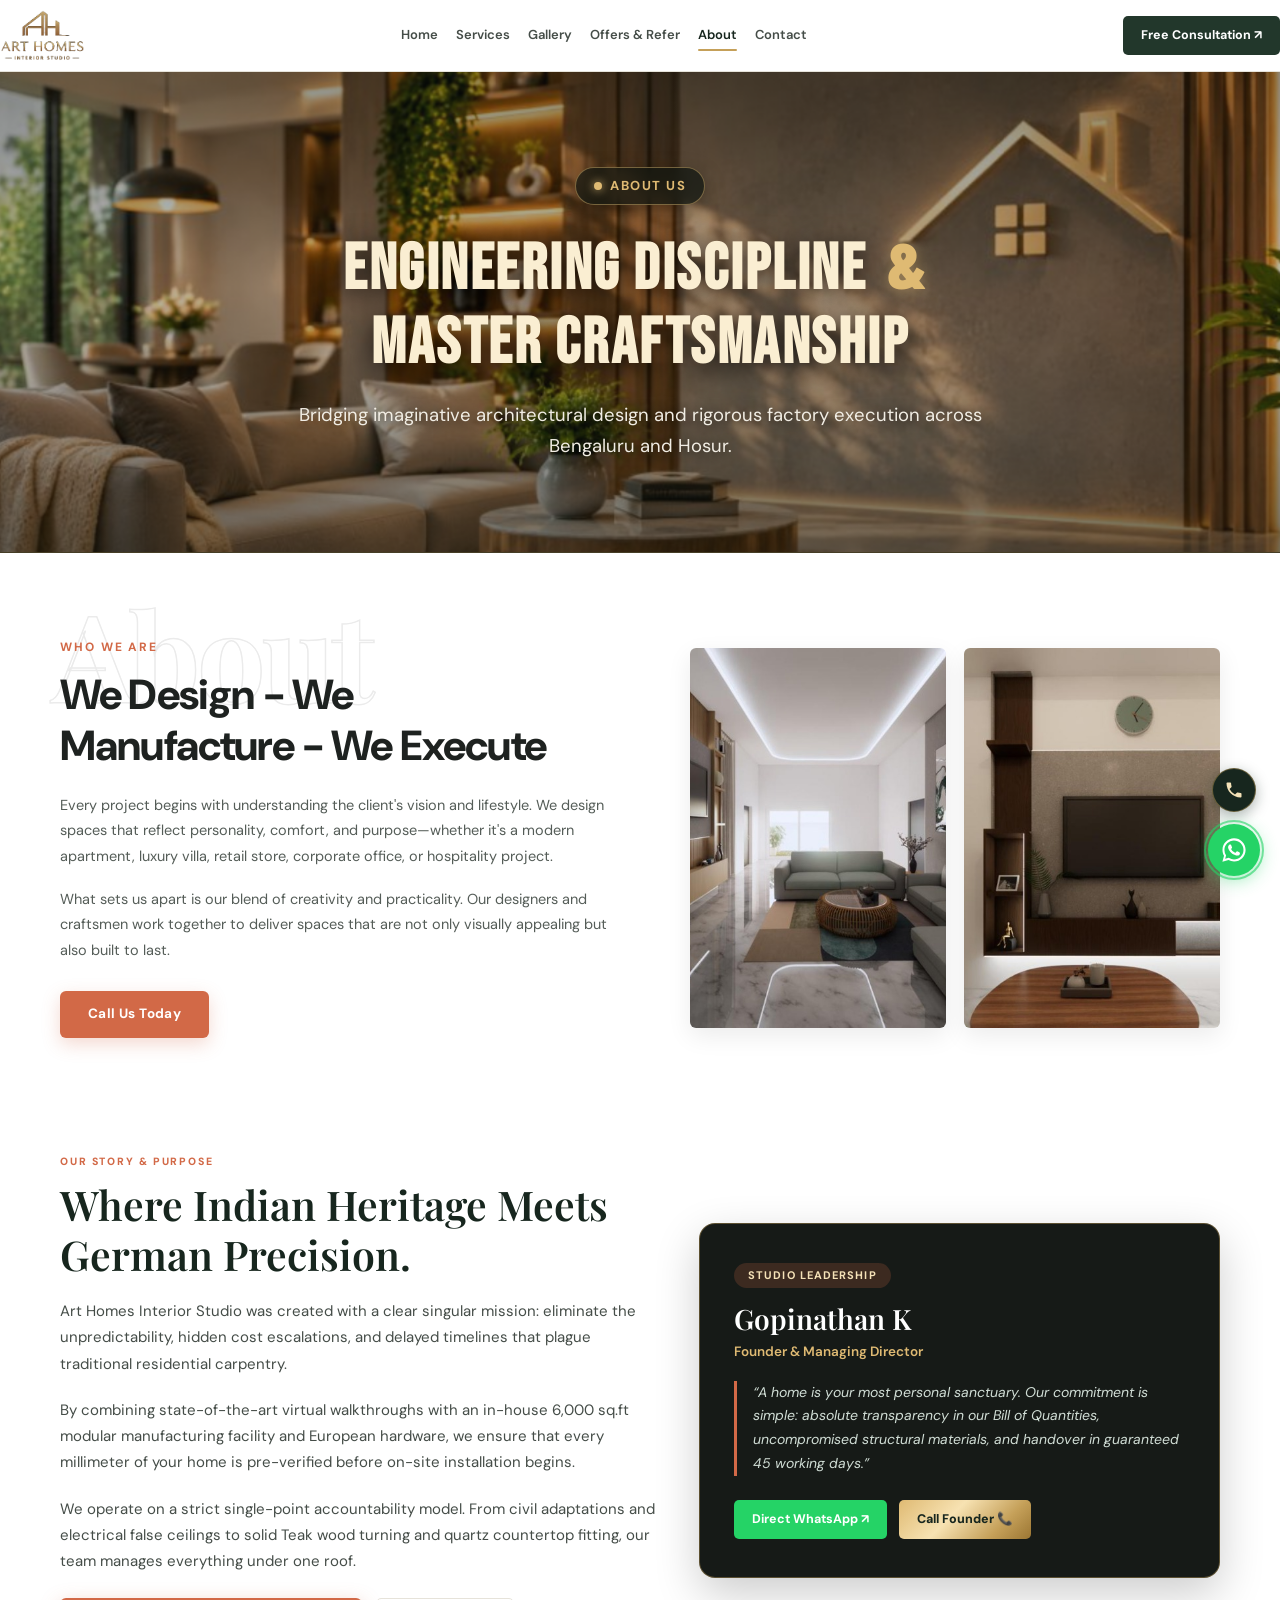
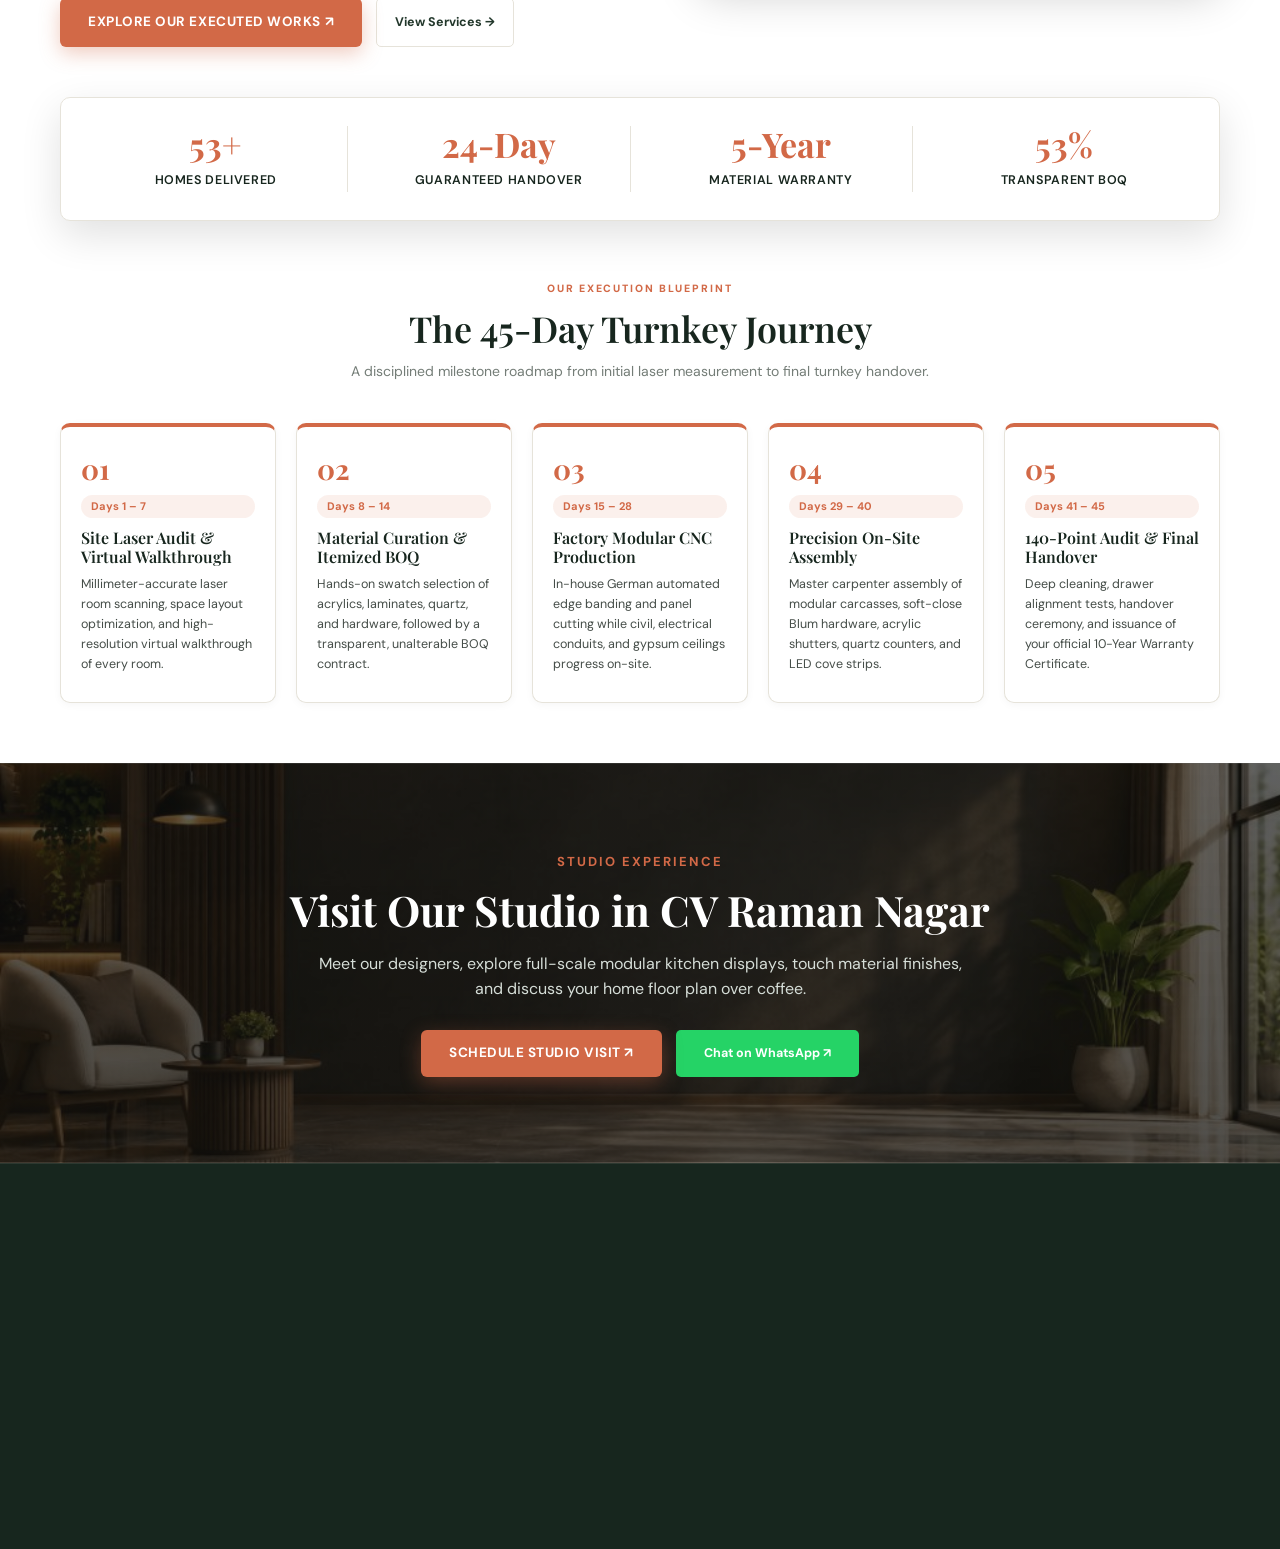
<file: about.html>
<!doctype html>
<html lang="en">
<head>
  <meta charset="utf-8">
  <meta name="viewport" content="width=device-width, initial-scale=1">
  <title>About Us & Studio Leadership | Art Homes Interior Studio | Bengaluru & Hosur</title>
  <meta name="description" content="Discover the story and engineering discipline behind Art Homes Interior Studio, led by Gopinathan K. Turnkey residential interiors, 45-day guaranteed delivery, and 10-year warranty.">
  
  <link rel="preconnect" href="https://fonts.googleapis.com">
  <link rel="preconnect" href="https://fonts.gstatic.com" crossorigin>
  <link href="https://fonts.googleapis.com/css2?family=Anton&family=Barlow+Condensed:wght@700;800;900&family=Bebas+Neue&family=Cormorant+Garamond:ital,wght@0,500;0,600;0,700;1,400&family=DM+Sans:wght@400;500;600;700&family=Playfair+Display:ital,wght@0,500;0,600;0,700;1,400&display=swap" rel="stylesheet">
  <link rel="stylesheet" href="styles.css">

  <style>
    .about-split-grid {
      display: grid;
      grid-template-columns: 1.15fr 1fr;
      gap: 40px;
      align-items: center;
      margin-bottom: 50px;
    }
    .about-story-text h2 {
      font-size: clamp(28px, 3.2vw, 42px);
      color: var(--forest-dark);
      margin-bottom: 18px;
      line-height: 1.22;
    }
    .about-story-text p {
      font-size: 15px;
      color: var(--ink-soft);
      line-height: 1.75;
      margin-bottom: 20px;
    }
    .founder-card {
      background: var(--charcoal-deep);
      color: #ffffff;
      padding: 38px 34px;
      border-radius: var(--radius-lg);
      border: 1.5px solid rgba(197, 160, 89, 0.4);
      box-shadow: 0 16px 45px rgba(0, 0, 0, 0.2);
    }
    .founder-badge {
      display: inline-block;
      background: rgba(210, 105, 71, 0.2);
      color: var(--gold-light);
      padding: 4px 14px;
      border-radius: 999px;
      font-size: 11px;
      font-weight: 700;
      text-transform: uppercase;
      letter-spacing: 0.1em;
      margin-bottom: 14px;
    }
    .founder-card h3 {
      font-family: var(--font-heading, 'Playfair Display', serif);
      font-size: 28px;
      color: #ffffff;
      margin-bottom: 6px;
    }
    .founder-card .founder-role {
      font-size: 13.5px;
      color: #dfba73;
      font-weight: 600;
      margin-bottom: 18px;
      display: block;
    }
    .founder-quote {
      font-size: 14px;
      color: #d1ded6;
      line-height: 1.7;
      font-style: italic;
      margin-bottom: 24px;
      border-left: 3px solid var(--terracotta);
      padding-left: 16px;
    }
    .founder-actions {
      display: flex;
      gap: 12px;
      flex-wrap: wrap;
    }
    @media (max-width: 900px) {
      .about-split-grid { grid-template-columns: 1fr; }
    }
  </style>
  <!-- Ahrefs Analytics -->
  <script src="https://analytics.ahrefs.com/analytics.js" data-key="J/+4jQqgSiVTI5/aNy5W9w" async></script>
</head>
<body>

  <!-- Sticky Navbar -->
  <header class="navbar">
    <div class="container nav-inner">
      <a href="index.html" class="brand" aria-label="Art Homes Interior Studio">
        <img src="assets/logo-light.png" alt="Art Homes Interior Studio" class="brand-logo">
      </a>

      <nav class="nav-links" id="navLinks">
        <a href="index.html">Home</a>
        <a href="services.html">Services</a>
        <a href="gallery.html">Gallery</a>
        <a href="referral.html">Offers & Refer</a>
        <a href="about.html" class="active">About</a>
        <a href="contact.html">Contact</a>
      </nav>

      <div class="nav-actions">
        <a href="contact.html" class="btn btn-primary">Free Consultation ↗</a>
        <button class="menu-toggle" id="menuToggle" aria-label="Toggle Navigation">☰</button>
      </div>
    </div>
  </header>

  <!-- Page Header Banner with Custom Luxury Interior Background -->
  <section class="page-header-banner about-header-banner">
    <div class="about-hero-bg"></div>
    <div class="container about-hero-content">
      <div class="about-hero-badge">
        <span class="badge-dot"></span> About Us
      </div>
      <h1 class="page-title anim-hero-title">Engineering Discipline <span class="hero-amp">&amp;</span><br>Master Craftsmanship</h1>
      <p class="page-subtitle anim-hero-subtitle">
        Bridging imaginative architectural design and rigorous factory execution across Bengaluru and Hosur.
      </p>
    </div>
  </section>

  <!-- Main Content -->
  <main>
    <!-- Editorial "We Design - We Manufacture - We Execute" Section -->
    <section class="editorial-about-section" id="about-editorial">
      <div class="container">
        <div class="editorial-about-grid">
          <div class="editorial-about-text">
            <div class="editorial-watermark" aria-hidden="true">About</div>
            <span class="editorial-eyebrow">WHO WE ARE</span>
            <h2>We Design - We<br>Manufacture - We Execute</h2>
            <p>
              Every project begins with understanding the client's vision and lifestyle. We design spaces that reflect personality, comfort, and purpose—whether it's a modern apartment, luxury villa, retail store, corporate office, or hospitality project.
            </p>
            <p>
              What sets us apart is our blend of creativity and practicality. Our designers and craftsmen work together to deliver spaces that are not only visually appealing but also built to last.
            </p>
            <a href="tel:+919791272166" class="btn-call-today">Call Us Today</a>
          </div>

          <div class="editorial-composition">
            <div class="editorial-comp-left anim-fade-down">
              <img src="assets/about-living.jpg" alt="Art Homes Contemporary Living Lounge with Acoustic Fluted Wall & Cove Lighting" loading="lazy">
            </div>
            <div class="editorial-comp-right anim-fade-left">
              <img src="assets/about-tv.jpg" alt="Art Homes Modern Floating Backlit TV Wall Unit with Asymmetric Shelving" loading="lazy">
            </div>
          </div>
        </div>
      </div>
    </section>

    <div class="container" style="padding-top: 20px;">
      <!-- Split Story & Founder Section -->
      <div class="about-split-grid">
        <div class="about-story-text reveal-left">
          <span class="eyebrow" style="color: var(--terracotta);">Our Story & Purpose</span>
          <h2>Where Indian Heritage Meets German Precision.</h2>
          <p>
            Art Homes Interior Studio was created with a clear singular mission: eliminate the unpredictability, hidden cost escalations, and delayed timelines that plague traditional residential carpentry.
          </p>
          <p>
            By combining state-of-the-art virtual walkthroughs with an in-house 6,000 sq.ft modular manufacturing facility and European hardware, we ensure that every millimeter of your home is pre-verified before on-site installation begins.
          </p>
          <p>
            We operate on a strict single-point accountability model. From civil adaptations and electrical false ceilings to solid Teak wood turning and quartz countertop fitting, our team manages everything under one roof.
          </p>
          <div style="display: flex; gap: 14px; flex-wrap: wrap; margin-top: 24px;">
            <a href="gallery.html" class="btn btn-terracotta">Explore Our Executed Works ↗</a>
            <a href="services.html" class="btn btn-outline">View Services →</a>
          </div>
        </div>

        <div class="founder-card reveal-scale">
          <span class="founder-badge">Studio Leadership</span>
          <h3>Gopinathan K</h3>
          <span class="founder-role">Founder & Managing Director</span>
          <p class="founder-quote">
            “A home is your most personal sanctuary. Our commitment is simple: absolute transparency in our Bill of Quantities, uncompromised structural materials, and handover in guaranteed 45 working days.”
          </p>
          <div class="founder-actions">
            <a href="https://wa.me/919791272166?text=Hello%20Gopinathan%2C%20I%20would%20like%20to%20discuss%20an%20interior%20project." class="btn btn-whatsapp" target="_blank" rel="noopener">
              Direct WhatsApp ↗
            </a>
            <a href="tel:+919791272166" class="btn btn-gold">
              Call Founder 📞
            </a>
          </div>
        </div>
      </div>

      <!-- Floating Stat Strip -->
      <div class="floating-metrics-box anim-fade-down" style="margin: 40px 0 60px;">
        <div class="floating-metric-item">
          <strong class="counter-number" data-target="100" data-suffix="+">100+</strong>
          <span>Homes Delivered</span>
        </div>
        <div class="floating-metric-item">
          <strong class="counter-number" data-target="45" data-suffix="-Day">45-Day</strong>
          <span>Guaranteed Handover</span>
        </div>
        <div class="floating-metric-item">
          <strong class="counter-number" data-target="10" data-suffix="-Year">10-Year</strong>
          <span>Material Warranty</span>
        </div>
        <div class="floating-metric-item">
          <strong class="counter-number" data-target="100" data-suffix="%">100%</strong>
          <span>Transparent BOQ</span>
        </div>
      </div>

      <!-- 45-Day Milestone Process Roadmap (Elementor Timeline Widget) -->
      <section style="margin: 60px 0;">
        <div class="section-header center">
          <span class="eyebrow" style="color: var(--terracotta);">Our Execution Blueprint</span>
          <h2 class="section-title">The 45-Day Turnkey Journey</h2>
          <p class="section-subtitle">A disciplined milestone roadmap from initial laser measurement to final turnkey handover.</p>
        </div>

        <div class="process-roadmap-grid stagger-cards">
          <!-- Step 1 -->
          <div class="process-step-card reveal-up">
            <span class="process-step-num">01</span>
            <span class="process-step-duration">Days 1 – 7</span>
            <h3>Site Laser Audit & Virtual Walkthrough</h3>
            <p>Millimeter-accurate laser room scanning, space layout optimization, and high-resolution virtual walkthrough of every room.</p>
          </div>

          <!-- Step 2 -->
          <div class="process-step-card reveal-up">
            <span class="process-step-num">02</span>
            <span class="process-step-duration">Days 8 – 14</span>
            <h3>Material Curation & Itemized BOQ</h3>
            <p>Hands-on swatch selection of acrylics, laminates, quartz, and hardware, followed by a transparent, unalterable BOQ contract.</p>
          </div>

          <!-- Step 3 -->
          <div class="process-step-card reveal-up">
            <span class="process-step-num">03</span>
            <span class="process-step-duration">Days 15 – 28</span>
            <h3>Factory Modular CNC Production</h3>
            <p>In-house German automated edge banding and panel cutting while civil, electrical conduits, and gypsum ceilings progress on-site.</p>
          </div>

          <!-- Step 4 -->
          <div class="process-step-card reveal-up">
            <span class="process-step-num">04</span>
            <span class="process-step-duration">Days 29 – 40</span>
            <h3>Precision On-Site Assembly</h3>
            <p>Master carpenter assembly of modular carcasses, soft-close Blum hardware, acrylic shutters, quartz counters, and LED cove strips.</p>
          </div>

          <!-- Step 5 -->
          <div class="process-step-card reveal-up">
            <span class="process-step-num">05</span>
            <span class="process-step-duration">Days 41 – 45</span>
            <h3>140-Point Audit & Final Handover</h3>
            <p>Deep cleaning, drawer alignment tests, handover ceremony, and issuance of your official 10-Year Warranty Certificate.</p>
          </div>
        </div>
      </section>

    </div>

    <!-- Edge-to-Edge Studio Experience Banner (Full Width Right to Left) -->
    <section class="about-studio-fullwidth reveal-up" style="width: 100vw; position: relative; left: 50%; right: 50%; margin-left: -50vw; margin-right: -50vw; background: linear-gradient(rgba(14, 16, 15, 0.45), rgba(14, 16, 15, 0.55)), url('/assets/about-studio-bg.jpg?v=3') center/cover no-repeat; padding: 100px 24px; text-align: center; margin-top: 60px; box-sizing: border-box; border-radius: 0;">
      <div style="max-width: 820px; margin: 0 auto;">
        <span class="eyebrow" style="color: var(--terracotta); margin-bottom: 12px; display: inline-block; letter-spacing: 2px; font-weight: 700; font-size: 13px;">STUDIO EXPERIENCE</span>
        <h2 style="font-family: var(--font-serif, 'Playfair Display', serif); font-size: clamp(28px, 3.6vw, 42px); color: #ffffff; margin-bottom: 14px; font-weight: 700; line-height: 1.25;">
          Visit Our Studio in CV Raman Nagar
        </h2>
        <p style="font-size: 16px; color: #d6ded8; max-width: 660px; margin: 0 auto 28px; line-height: 1.6;">
          Meet our designers, explore full-scale modular kitchen displays, touch material finishes, and discuss your home floor plan over coffee.
        </p>
        <div style="display: inline-flex; gap: 14px; flex-wrap: wrap; justify-content: center;">
          <a href="contact.html" class="btn btn-terracotta" style="padding: 13px 28px; font-weight: 700; letter-spacing: 0.5px;">SCHEDULE STUDIO VISIT ↗</a>
          <a href="https://wa.me/919791272166?text=Hi%20Art%20Homes%2C%20I%20would%20like%20to%20visit%20your%20studio%20for%20a%20consultation." class="btn btn-whatsapp" target="_blank" rel="noopener" style="padding: 13px 28px; font-weight: 700;">Chat on WhatsApp ↗</a>
        </div>
      </div>
    </section>
  </main>

  <!-- Site Footer -->
  <footer class="site-footer">
    <div class="container">
      <div class="footer-grid">
        <div class="footer-brand">
          <a href="index.html" class="brand" aria-label="Art Homes Interior Studio">
            <img src="assets/logo-transparent.png" alt="Art Homes Interior Studio" class="brand-logo footer-logo">
          </a>
          <p>
            Luxury residential interiors, modular kitchens, and turnkey interior design in Bengaluru and Hosur.
          </p>
        </div>

        <div class="footer-col">
          <h4>Pages</h4>
          <ul>
            <li><a href="index.html">Home</a></li>
            <li><a href="services.html">Services</a></li>
            <li><a href="gallery.html">Gallery</a></li>
            <li><a href="referral.html">Offers & Refer</a></li>
            <li><a href="about.html">About</a></li>
            <li><a href="contact.html">Contact</a></li>
          </ul>
        </div>

        <div class="footer-col services-col">
          <h4>Services</h4>
          <ul>
            <li><a href="services.html">Modular Kitchens</a></li>
            <li><a href="services.html">Designer Wardrobes</a></li>
            <li><a href="services.html">Living Partitions</a></li>
            <li><a href="services.html">TV Units</a></li>
            <li><a href="services.html">Pooja Mandirs</a></li>
          </ul>
        </div>

        <div class="footer-col">
          <h4>Studio Contact</h4>
          <div class="footer-contact-item">
            <span>📍</span>
            <span>CV Raman Nagar, Bengaluru 560093</span>
          </div>
          <div class="footer-contact-item">
            <span>📞</span>
            <a href="tel:+919791272166">+91 97912 72166</a>
          </div>
          <div class="footer-contact-item">
            <span>💬</span>
            <a href="https://wa.me/919791272166?text=Hi%20Art%20Homes%2C%20I%20would%20like%20to%20discuss%20my%20interior%20project." target="_blank" rel="noopener">WhatsApp Chat</a>
          </div>
          <div class="footer-contact-item">
            <span>✉️</span>
            <a href="mailto:arthomes.studio@gmail.com">arthomes.studio@gmail.com</a>
          </div>
        </div>
      </div>

      <div class="footer-bottom">
        <span>© <span id="year"></span> Art Homes Interior Studio. All rights reserved.</span>
        <span>Bengaluru & Hosur | Founder: Gopinathan K</span>
      </div>
    </div>
  </footer>

  <!-- Floating Contact Action Icons -->
  <aside class="floating-contact-dock" aria-label="Quick Contact">
    <a href="tel:+919791272166" class="floating-fab fab-call" aria-label="Call Art Homes Studio" title="Call +91 97912 72166">
      <svg width="20" height="20" viewBox="0 0 24 24" fill="currentColor">
        <path d="M6.62 10.79a15.053 15.053 0 006.59 6.59l2.2-2.2c.27-.27.67-.36 1.02-.24 1.12.37 2.33.57 3.57.57.55 0 1 .45 1 1V20c0 .55-.45 1-1 1-9.39 0-17-7.61-17-17 0-.55.45-1 1-1h3.5c.55 0 1 .45 1 1 0 1.25.2 2.45.57 3.57.11.35.03.74-.25 1.02l-2.2 2.2z"/>
      </svg>
    </a>
    <a href="https://wa.me/919791272166?text=Hi%20Art%20Homes%2C%20I%20would%20like%20to%20discuss%20my%20interior%20project." class="floating-fab fab-whatsapp" target="_blank" rel="noopener" aria-label="Chat on WhatsApp" title="WhatsApp Chat">
      <svg width="28" height="28" viewBox="0 0 24 24" fill="currentColor">
        <path d="M12.04 2c-5.46 0-9.91 4.45-9.91 9.91 0 1.75.46 3.45 1.32 4.95L2.05 22l5.25-1.38c1.45.79 3.08 1.21 4.74 1.21 5.46 0 9.91-4.45 9.91-9.91 0-2.65-1.03-5.14-2.9-7.01A9.816 9.816 0 0012.04 2zm.01 18.06c-1.48 0-2.93-.4-4.2-1.15l-.3-.18-3.12.82.83-3.04-.2-.31a8.106 8.106 0 01-1.25-4.29c0-4.5 3.66-8.15 8.16-8.15 2.18 0 4.22.85 5.76 2.39 1.54 1.54 2.39 3.58 2.39 5.76 0 4.5-3.66 8.14-8.17 8.14zm4.47-6.11c-.25-.12-1.46-.72-1.69-.8-.23-.08-.39-.12-.56.12-.17.25-.64.8-.79.97-.14.17-.29.19-.53.07-.25-.12-1.05-.39-1.99-1.23-.74-.66-1.23-1.47-1.38-1.72-.14-.25-.02-.38.11-.5.11-.11.25-.29.37-.43.12-.14.17-.25.25-.41.08-.17.04-.31-.02-.43s-.56-1.35-.77-1.85c-.2-.48-.41-.42-.56-.43h-.48c-.17 0-.44.06-.67.31-.23.25-.88.86-.88 2.1 0 1.24.9 2.44 1.03 2.61.12.17 1.77 2.7 4.29 3.79.6.26 1.07.41 1.43.53.6.19 1.15.16 1.58.1.48-.07 1.46-.6 1.67-1.18.21-.58.21-1.07.15-1.18-.07-.12-.23-.19-.47-.31z"/>
      </svg>
    </a>
  </aside>

  <script>
    document.getElementById('year').textContent = new Date().getFullYear();
    const menuToggle = document.getElementById('menuToggle');
    const navLinks = document.getElementById('navLinks');
    menuToggle.addEventListener('click', () => {
      const open = navLinks.classList.toggle('open');
      menuToggle.textContent = open ? '✕' : '☰';
    });
  </script>
  <script src="animations.js"></script>
</body>
</html>
</file>
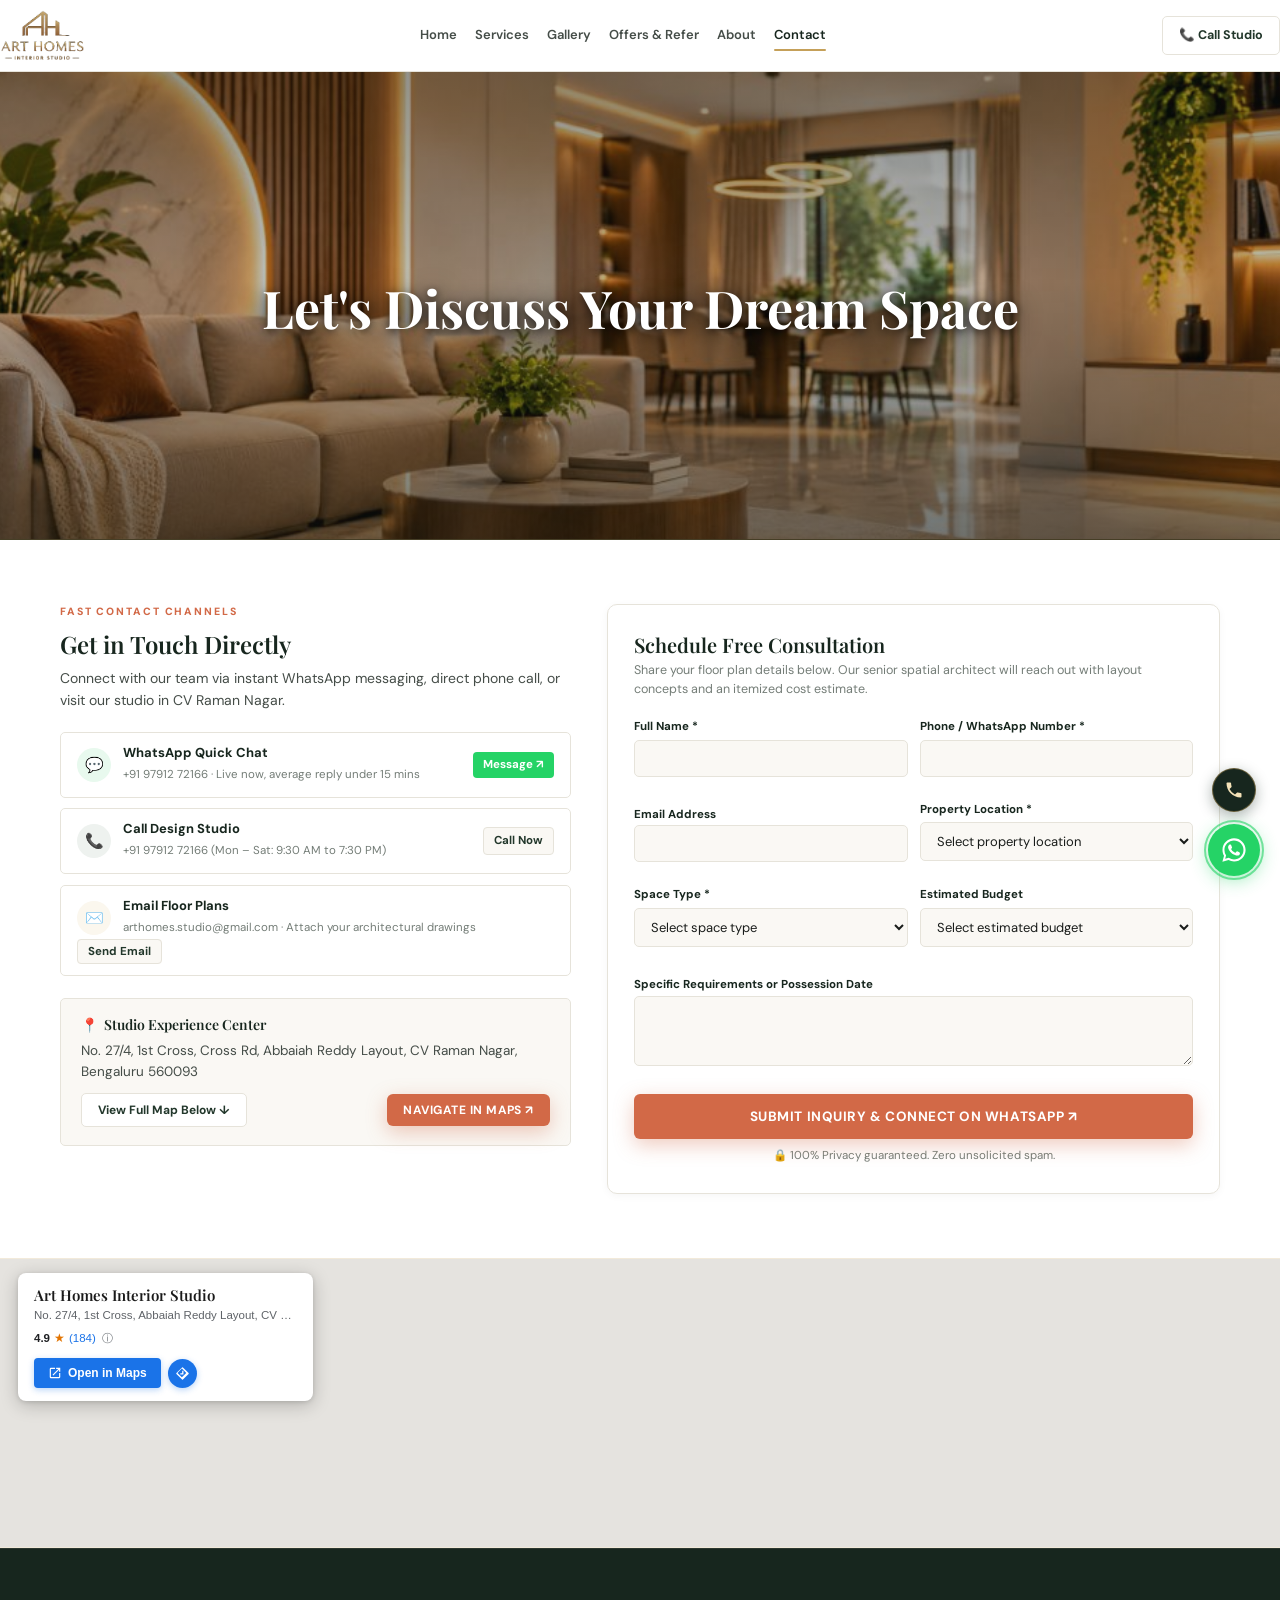
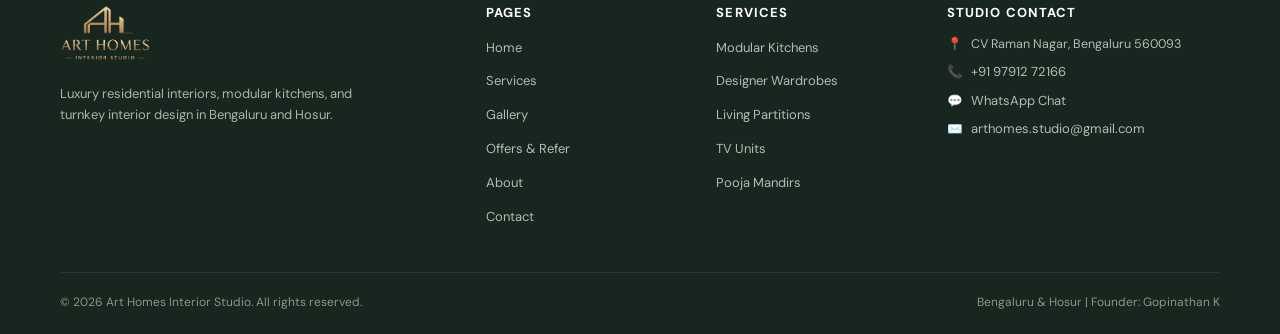
<file: contact.html>
<!doctype html>
<html lang="en">
<head>
  <meta charset="utf-8">
  <meta name="viewport" content="width=device-width, initial-scale=1">
  <title>Contact Us & Free Consultation | Art Homes Interior Studio | Bengaluru & Hosur</title>
  <meta name="description" content="Contact Art Homes Interior Studio in Bengaluru and Hosur. Schedule a free design consultation, request an itemized quotation, or call +91 97912 72166.">
  
  <link rel="preconnect" href="https://fonts.googleapis.com">
  <link rel="preconnect" href="https://fonts.gstatic.com" crossorigin>
  <link href="https://fonts.googleapis.com/css2?family=Cormorant+Garamond:ital,wght@0,500;0,600;0,700;1,400&family=DM+Sans:wght@400;500;600;700&family=Playfair+Display:ital,wght@0,500;0,600;0,700;1,400&display=swap" rel="stylesheet">
  <link rel="stylesheet" href="styles.css">
  <!-- Ahrefs Analytics -->
  <script src="https://analytics.ahrefs.com/analytics.js" data-key="J/+4jQqgSiVTI5/aNy5W9w" async></script>
</head>
<body>

  <!-- Sticky Navbar -->
  <header class="navbar">
    <div class="container nav-inner">
      <a href="index.html" class="brand" aria-label="Art Homes Interior Studio">
        <img src="assets/logo-light.png" alt="Art Homes Interior Studio" class="brand-logo">
      </a>

      <nav class="nav-links" id="navLinks">
        <a href="index.html">Home</a>
        <a href="services.html">Services</a>
        <a href="gallery.html">Gallery</a>
        <a href="referral.html">Offers & Refer</a>
        <a href="about.html">About</a>
        <a href="contact.html" class="active">Contact</a>
      </nav>

      <div class="nav-actions">
        <a href="tel:+919791272166" class="btn btn-outline" style="padding: 9px 16px; font-size: 12.5px;">📞 Call Studio</a>
        <button class="menu-toggle" id="menuToggle" aria-label="Toggle Navigation">☰</button>
      </div>
    </div>
  </header>

  <!-- Page Header Banner (WordPress / Elementor Hero Style) -->
  <section class="page-header-banner contact-header-banner">
    <div class="contact-hero-bg"></div>
    <div class="container contact-hero-content">
      <h1 class="page-title">Let's Discuss Your Dream Space</h1>
    </div>
  </section>

  <!-- Split Contact Section -->
  <main class="section">
    <div class="container">
      <div class="compact-contact-layout">

        <!-- Left: Direct Action List & Studio Location -->
        <div class="reveal-left">
          <div class="pc-only" style="margin-bottom: 20px;">
            <span class="eyebrow" style="color: var(--terracotta);">Fast Contact Channels</span>
            <h2 style="font-size:24px; color:var(--forest-dark); margin-bottom:8px;">Get in Touch Directly</h2>
            <p style="font-size:14px; color:var(--ink-soft); line-height: 1.6;">
              Connect with our team via instant WhatsApp messaging, direct phone call, or visit our studio in CV Raman Nagar.
            </p>
          </div>

          <div class="compact-action-list mobile-quick-grid">
            <!-- WhatsApp Row -->
            <a href="https://wa.me/919791272166?text=Hello%20Art%20Homes%2C%20I%20would%20like%20to%20discuss%20my%20interior%20project%20and%20get%20a%20free%20quote." class="compact-action-row" target="_blank" rel="noopener">
              <div class="compact-row-left">
                <div class="compact-row-icon wa">💬</div>
                <div class="compact-row-text">
                  <strong>WhatsApp Quick Chat</strong>
                  <span class="pc-only">+91 97912 72166 · Live now, average reply under 15 mins</span>
                  <span class="mobile-only">Instant Reply ↗</span>
                </div>
              </div>
              <span class="compact-badge-link wa-btn pc-only">Message ↗</span>
            </a>

            <!-- Call Row -->
            <a href="tel:+919791272166" class="compact-action-row">
              <div class="compact-row-left">
                <div class="compact-row-icon call">📞</div>
                <div class="compact-row-text">
                  <strong>Call Design Studio</strong>
                  <span class="pc-only">+91 97912 72166 (Mon – Sat: 9:30 AM to 7:30 PM)</span>
                  <span class="mobile-only">+91 97912 72166</span>
                </div>
              </div>
              <span class="compact-badge-link pc-only">Call Now</span>
            </a>

            <!-- Email Row (PC Only) -->
            <a href="mailto:arthomes.studio@gmail.com" class="compact-action-row pc-only">
              <div class="compact-row-left">
                <div class="compact-row-icon email">✉️</div>
                <div class="compact-row-text">
                  <strong>Email Floor Plans</strong>
                  <span>arthomes.studio@gmail.com · Attach your architectural drawings</span>
                </div>
              </div>
              <span class="compact-badge-link">Send Email</span>
            </a>
          </div>

          <!-- Studio Location Mini Callout -->
          <div class="compact-address-box">
            <h4><span>📍</span> Studio Experience Center</h4>
            <p style="font-size: 13.5px; line-height: 1.6; color: var(--ink-soft); margin-bottom: 8px;">
              No. 27/4, 1st Cross, Cross Rd, Abbaiah Reddy Layout, CV Raman Nagar, Bengaluru 560093
            </p>
            <div style="display:flex; justify-content:space-between; align-items:center; gap:10px; flex-wrap:wrap; margin-top: 10px;">
              <a href="#studioMap" class="btn btn-outline" style="padding: 7px 16px; font-size: 12px;">
                View Full Map Below ↓
              </a>
              <a href="https://maps.google.com/?q=No.+27/4,+1st+Cross,+Cross+Rd,+Abbaiah+Reddy+Layout,+8th+A,+CV+Raman+Nagar,+Bengaluru,+Karnataka+560093" class="btn btn-terracotta" style="padding: 7px 16px; font-size: 12px;" target="_blank" rel="noopener">
                Navigate in Maps ↗
              </a>
            </div>
          </div>
        </div>

        <!-- Right: Interactive Consultation Form -->
        <div class="compact-form-card reveal-right">
          <h3>Schedule Free Consultation</h3>
          <p class="pc-only">Share your floor plan details below. Our senior spatial architect will reach out with layout concepts and an itemized cost estimate.</p>
          <p class="mobile-only" style="font-size:12px; margin-bottom:14px; color:var(--ink-muted);">Complimentary design concepts for your space.</p>

          <form id="consultationForm" onsubmit="handleCompactSubmit(event)">
            <div class="compact-form-grid">
              <div class="compact-form-field">
                <label for="fullName">Full Name *</label>
                <input type="text" id="fullName" required placeholder="">
              </div>
              <div class="compact-form-field">
                <label for="phoneNumber">Phone / WhatsApp Number *</label>
                <input type="tel" id="phoneNumber" required placeholder="">
              </div>
            </div>

            <div class="compact-form-grid">
              <div class="compact-form-field pc-only">
                <label for="emailAddr">Email Address</label>
                <input type="email" id="emailAddr" placeholder="">
              </div>
              <div class="compact-form-field">
                <label for="propLocation">Property Location *</label>
                <select id="propLocation" required>
                  <option value="" disabled selected>Select property location</option>
                  <option value="Bengaluru - CV Raman Nagar / Indiranagar">Bengaluru - CV Raman Nagar / Indiranagar</option>
                  <option value="Bengaluru - Whitefield / Marathahalli">Bengaluru - Whitefield / Marathahalli</option>
                  <option value="Bengaluru - HSR / Electronic City / South">Bengaluru - HSR / Electronic City / South</option>
                  <option value="Bengaluru - Hebbal / Yelahanka / North">Bengaluru - Hebbal / Yelahanka / North</option>
                  <option value="Hosur & Surroundings">Hosur & Surroundings</option>
                  <option value="Other Location">Other Location</option>
                </select>
              </div>
            </div>

            <div class="compact-form-grid">
              <div class="compact-form-field">
                <label for="spaceConfig">Space Type *</label>
                <select id="spaceConfig" required>
                  <option value="" disabled selected>Select space type</option>
                  <option value="Full Home Interior (3 BHK)">Full Home Interior (3 BHK)</option>
                  <option value="Full Home Interior (2 BHK)">Full Home Interior (2 BHK)</option>
                  <option value="Luxury Villa / 4 BHK">Luxury Villa / 4 BHK</option>
                  <option value="Modular Kitchen & Wardrobes">Modular Kitchen & Wardrobes</option>
                  <option value="Complete Home Renovation">Complete Home Renovation</option>
                  <option value="Commercial Office / Studio">Commercial Office / Studio</option>
                </select>
              </div>
              <div class="compact-form-field">
                <label for="budgetEst">Estimated Budget</label>
                <select id="budgetEst">
                  <option value="" disabled selected>Select estimated budget</option>
                  <option value="₹2.5 - ₹3.5 Lakhs (Essential)">₹2.5 - ₹3.5 Lakhs (Essential)</option>
                  <option value="₹3.5 - ₹6 Lakhs (Premium)">₹3.5 - ₹6 Lakhs (Premium)</option>
                  <option value="₹6 - ₹10 Lakhs (Luxury)">₹6 - ₹10 Lakhs (Luxury)</option>
                  <option value="₹10 Lakhs+ (Ultra Luxury)">₹10 Lakhs+ (Ultra Luxury)</option>
                </select>
              </div>
            </div>

            <div class="compact-form-field pc-only">
              <label for="specificNotes">Specific Requirements or Possession Date</label>
              <textarea id="specificNotes" placeholder=""></textarea>
            </div>

            <button type="submit" class="btn btn-terracotta" style="width: 100%; justify-content: center; padding: 14px; margin-top: 8px;">
              Submit Inquiry & Connect on WhatsApp ↗
            </button>
            <span style="font-size: 11.5px; color: var(--ink-muted); text-align: center; display: block; margin-top: 8px;">
              🔒 100% Privacy guaranteed. Zero unsolicited spam.
            </span>
          </form>
        </div>

      </div>



    </div>
  </main>

  <!-- Edge-to-Edge Panoramic Studio Location Map Strip (Exact Reference Size) -->
  <section class="studio-map-panoramic-section reveal-up" id="studioMap">
    <div class="google-map-panoramic-strip">
      <!-- Floating Google Maps Location Card (Top-Left) -->
      <div class="gmap-floating-card">
        <div class="gmap-card-body">
          <h3 class="gmap-card-title">Art Homes Interior Studio</h3>
          <p class="gmap-card-address">
            No. 27/4, 1st Cross, Abbaiah Reddy Layout, CV Raman Nagar, Bengaluru, Karnataka 560093
          </p>
          <div class="gmap-card-rating">
            <span class="gmap-rating-num">4.9</span>
            <span class="gmap-rating-star">★</span>
            <a href="https://maps.google.com/?q=No.+27/4,+1st+Cross,+Cross+Rd,+Abbaiah+Reddy+Layout,+8th+A,+CV+Raman+Nagar,+Bengaluru,+Karnataka+560093" target="_blank" rel="noopener" class="gmap-rating-count">(184)</a>
            <span class="gmap-info-icon" title="Verified Google Business Profile">ⓘ</span>
          </div>
        </div>
        <div class="gmap-card-footer">
          <a href="https://maps.google.com/?q=No.+27/4,+1st+Cross,+Cross+Rd,+Abbaiah+Reddy+Layout,+8th+A,+CV+Raman+Nagar,+Bengaluru,+Karnataka+560093" target="_blank" rel="noopener" class="gmap-btn-open">
            <svg width="14" height="14" viewBox="0 0 24 24" fill="currentColor">
              <path d="M19 19H5V5h7V3H5a2 2 0 00-2 2v14a2 2 0 002 2h14c1.1 0 2-.9 2-2v-7h-2v7zM14 3v2h3.59l-9.83 9.83 1.41 1.41L19 6.41V10h2V3h-7z"/>
            </svg>
            Open in Maps
          </a>
          <a href="https://www.google.com/maps/dir/?api=1&destination=No.+27/4,+1st+Cross,+Cross+Rd,+Abbaiah+Reddy+Layout,+8th+A,+CV+Raman+Nagar,+Bengaluru,+Karnataka+560093" target="_blank" rel="noopener" class="gmap-btn-directions" title="Get Directions">
            <svg width="15" height="15" viewBox="0 0 24 24" fill="#ffffff">
              <path d="M21.71 11.29l-9-9a.996.996 0 00-1.41 0l-9 9a.996.996 0 000 1.41l9 9c.39.39 1.02.39 1.41 0l9-9a.996.996 0 000-1.41zm-10.71 6.71l-7-7 7-7 7 7-7 7zm2.5-10.5h-2v4h-3v2h5v-6z"/>
            </svg>
          </a>
        </div>
      </div>

      <!-- Interactive Google Map Embed Frame -->
      <iframe
        class="gmap-panoramic-iframe"
        title="Art Homes Studio Google Map Location"
        src="https://maps.google.com/maps?q=No.+27/4,+1st+Cross,+Cross+Rd,+Abbaiah+Reddy+Layout,+8th+A,+CV+Raman+Nagar,+Bengaluru,+Karnataka+560093&t=&z=15&ie=UTF8&iwloc=&output=embed"
        width="100%"
        height="100%"
        style="border:0;"
        allowfullscreen=""
        loading="lazy"
        referrerpolicy="no-referrer-when-downgrade">
      </iframe>
    </div>
  </section>

  <!-- Site Footer -->
  <footer class="site-footer">
    <div class="container">
      <div class="footer-grid">
        <div class="footer-brand">
          <a href="index.html" class="brand" aria-label="Art Homes Interior Studio">
            <img src="assets/logo-transparent.png" alt="Art Homes Interior Studio" class="brand-logo footer-logo">
          </a>
          <p>
            Luxury residential interiors, modular kitchens, and turnkey interior design in Bengaluru and Hosur.
          </p>
        </div>

        <div class="footer-col">
          <h4>Pages</h4>
          <ul>
            <li><a href="index.html">Home</a></li>
            <li><a href="services.html">Services</a></li>
            <li><a href="gallery.html">Gallery</a></li>
            <li><a href="referral.html">Offers & Refer</a></li>
            <li><a href="about.html">About</a></li>
            <li><a href="contact.html">Contact</a></li>
          </ul>
        </div>

        <div class="footer-col services-col">
          <h4>Services</h4>
          <ul>
            <li><a href="services.html">Modular Kitchens</a></li>
            <li><a href="services.html">Designer Wardrobes</a></li>
            <li><a href="services.html">Living Partitions</a></li>
            <li><a href="services.html">TV Units</a></li>
            <li><a href="services.html">Pooja Mandirs</a></li>
          </ul>
        </div>

        <div class="footer-col">
          <h4>Studio Contact</h4>
          <div class="footer-contact-item">
            <span>📍</span>
            <span>CV Raman Nagar, Bengaluru 560093</span>
          </div>
          <div class="footer-contact-item">
            <span>📞</span>
            <a href="tel:+919791272166">+91 97912 72166</a>
          </div>
          <div class="footer-contact-item">
            <span>💬</span>
            <a href="https://wa.me/919791272166?text=Hi%20Art%20Homes%2C%20I%20would%20like%20to%20discuss%20my%20interior%20project." target="_blank" rel="noopener">WhatsApp Chat</a>
          </div>
          <div class="footer-contact-item">
            <span>✉️</span>
            <a href="mailto:arthomes.studio@gmail.com">arthomes.studio@gmail.com</a>
          </div>
        </div>
      </div>

      <div class="footer-bottom">
        <span>© <span id="year"></span> Art Homes Interior Studio. All rights reserved.</span>
        <span>Bengaluru & Hosur | Founder: Gopinathan K</span>
      </div>
    </div>
  </footer>

  <!-- Floating Contact Action Icons -->
  <aside class="floating-contact-dock" aria-label="Quick Contact">
    <a href="tel:+919791272166" class="floating-fab fab-call" aria-label="Call Art Homes Studio" title="Call +91 97912 72166">
      <svg width="20" height="20" viewBox="0 0 24 24" fill="currentColor">
        <path d="M6.62 10.79a15.053 15.053 0 006.59 6.59l2.2-2.2c.27-.27.67-.36 1.02-.24 1.12.37 2.33.57 3.57.57.55 0 1 .45 1 1V20c0 .55-.45 1-1 1-9.39 0-17-7.61-17-17 0-.55.45-1 1-1h3.5c.55 0 1 .45 1 1 0 1.25.2 2.45.57 3.57.11.35.03.74-.25 1.02l-2.2 2.2z"/>
      </svg>
    </a>
    <a href="https://wa.me/919791272166?text=Hi%20Art%20Homes%2C%20I%20would%20like%20to%20discuss%20my%20interior%20project." class="floating-fab fab-whatsapp" target="_blank" rel="noopener" aria-label="Chat on WhatsApp" title="WhatsApp Chat">
      <svg width="28" height="28" viewBox="0 0 24 24" fill="currentColor">
        <path d="M12.04 2c-5.46 0-9.91 4.45-9.91 9.91 0 1.75.46 3.45 1.32 4.95L2.05 22l5.25-1.38c1.45.79 3.08 1.21 4.74 1.21 5.46 0 9.91-4.45 9.91-9.91 0-2.65-1.03-5.14-2.9-7.01A9.816 9.816 0 0012.04 2zm.01 18.06c-1.48 0-2.93-.4-4.2-1.15l-.3-.18-3.12.82.83-3.04-.2-.31a8.106 8.106 0 01-1.25-4.29c0-4.5 3.66-8.15 8.16-8.15 2.18 0 4.22.85 5.76 2.39 1.54 1.54 2.39 3.58 2.39 5.76 0 4.5-3.66 8.14-8.17 8.14zm4.47-6.11c-.25-.12-1.46-.72-1.69-.8-.23-.08-.39-.12-.56.12-.17.25-.64.8-.79.97-.14.17-.29.19-.53.07-.25-.12-1.05-.39-1.99-1.23-.74-.66-1.23-1.47-1.38-1.72-.14-.25-.02-.38.11-.5.11-.11.25-.29.37-.43.12-.14.17-.25.25-.41.08-.17.04-.31-.02-.43s-.56-1.35-.77-1.85c-.2-.48-.41-.42-.56-.43h-.48c-.17 0-.44.06-.67.31-.23.25-.88.86-.88 2.1 0 1.24.9 2.44 1.03 2.61.12.17 1.77 2.7 4.29 3.79.6.26 1.07.41 1.43.53.6.19 1.15.16 1.58.1.48-.07 1.46-.6 1.67-1.18.21-.58.21-1.07.15-1.18-.07-.12-.23-.19-.47-.31z"/>
      </svg>
    </a>
  </aside>

  <script>
    document.getElementById('year').textContent = new Date().getFullYear();
    const menuToggle = document.getElementById('menuToggle');
    const navLinks = document.getElementById('navLinks');
    menuToggle.addEventListener('click', () => {
      const open = navLinks.classList.toggle('open');
      menuToggle.textContent = open ? '✕' : '☰';
    });

    function handleCompactSubmit(e) {
      e.preventDefault();
      const name = document.getElementById('fullName').value.trim();
      const phone = document.getElementById('phoneNumber').value.trim();
      const email = document.getElementById('emailAddr') ? document.getElementById('emailAddr').value.trim() : '';
      const loc = document.getElementById('propLocation').value;
      const space = document.getElementById('spaceConfig').value;
      const budget = document.getElementById('budgetEst').value;
      const notes = document.getElementById('specificNotes') ? document.getElementById('specificNotes').value.trim() : '';

      const msg = encodeURIComponent(
        `*New Design Consultation Inquiry - Art Homes*\n\n` +
        `• Name: ${name}\n` +
        `• Phone: ${phone}\n` +
        `• Email: ${email || 'Not provided'}\n` +
        `• Location: ${loc}\n` +
        `• Space: ${space}\n` +
        `• Budget: ${budget || 'Flexible / To discuss'}\n` +
        `• Notes: ${notes || 'None'}\n\n` +
        `Please arrange a free design consultation.`
      );

      window.open(`https://wa.me/919791272166?text=${msg}`, '_blank');
      document.getElementById('consultationForm').reset();
    }
  </script>
  <script src="animations.js"></script>
</body>
</html>
</file>
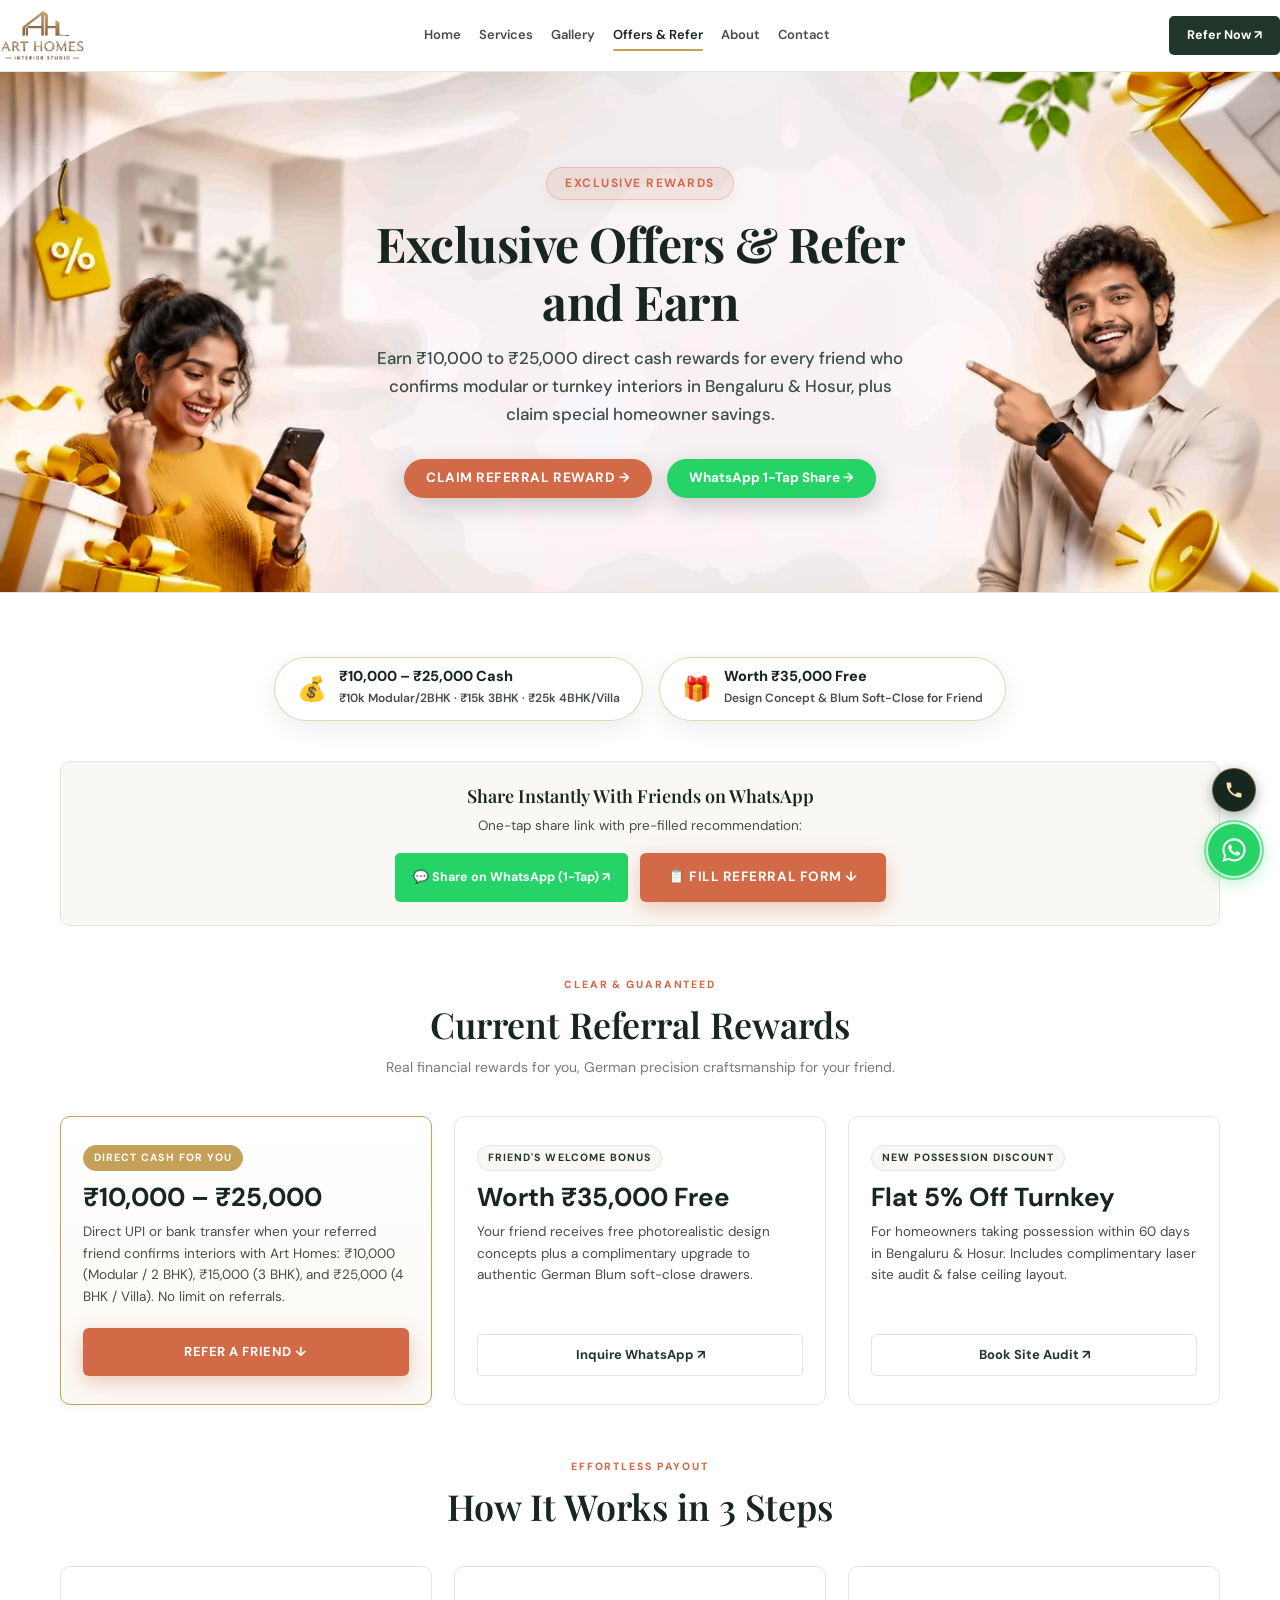
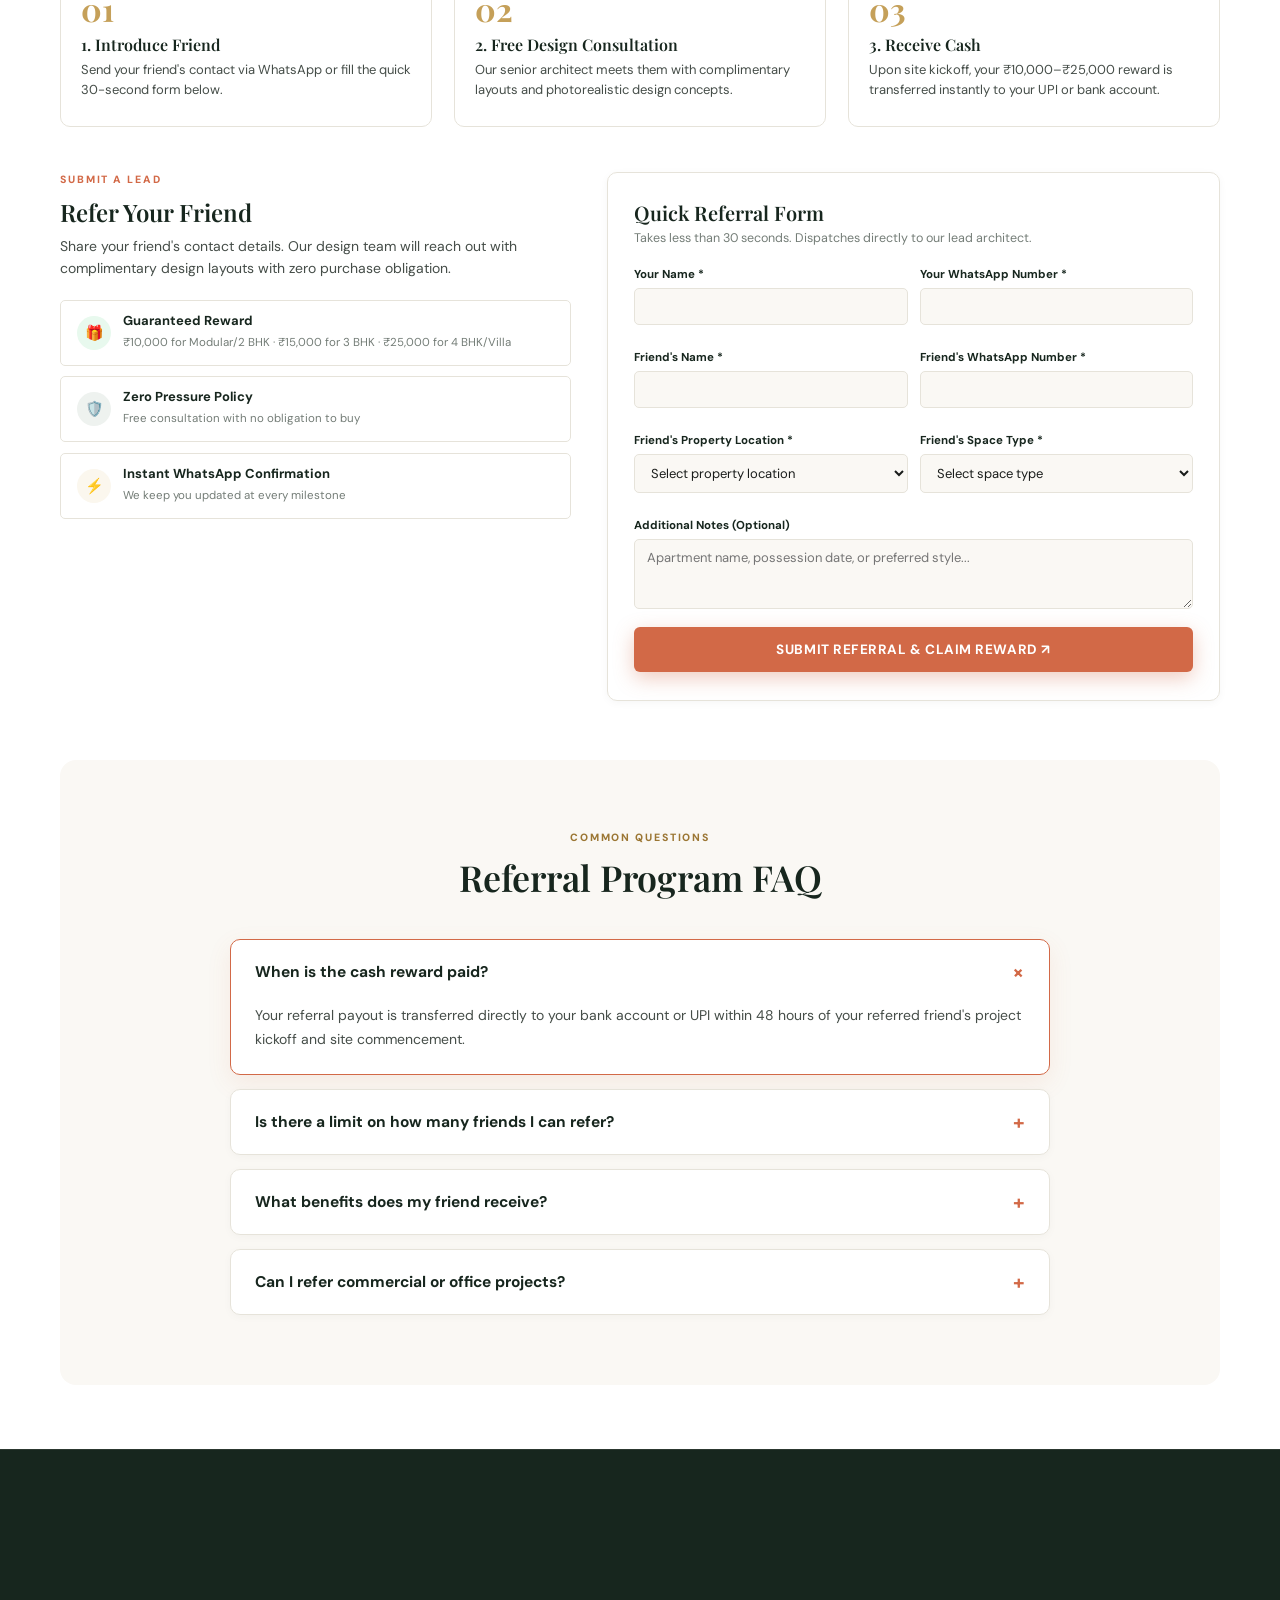
<file: offers.html>
<!doctype html>
<html lang="en">
<head>
  <meta charset="utf-8">
  <meta name="viewport" content="width=device-width, initial-scale=1">
  <title>Refer & Earn Exclusive Rewards | Art Homes Interior Studio</title>
  <meta name="description" content="Refer friends and family to Art Homes Interior Studio in Bengaluru & Hosur and earn ₹10,000 to ₹25,000 direct cash rewards. Your friends receive complimentary design concepts and German Blum hardware upgrades worth ₹35,000.">
  
  <link rel="preconnect" href="https://fonts.googleapis.com">
  <link rel="preconnect" href="https://fonts.gstatic.com" crossorigin>
  <link href="https://fonts.googleapis.com/css2?family=Cormorant+Garamond:ital,wght@0,500;0,600;0,700;1,400&family=DM+Sans:wght@400;500;600;700&family=Playfair+Display:ital,wght@0,500;0,600;0,700;1,400&display=swap" rel="stylesheet">
  <link rel="stylesheet" href="styles.css">
  <!-- Ahrefs Analytics -->
  <script src="https://analytics.ahrefs.com/analytics.js" data-key="J/+4jQqgSiVTI5/aNy5W9w" async></script>
</head>
<body>

  <!-- Sticky Navbar -->
  <header class="navbar">
    <div class="container nav-inner">
      <a href="index.html" class="brand" aria-label="Art Homes Interior Studio">
        <img src="assets/logo-light.png" alt="Art Homes Interior Studio" class="brand-logo">
      </a>

      <nav class="nav-links" id="navLinks">
        <a href="index.html">Home</a>
        <a href="services.html">Services</a>
        <a href="gallery.html">Gallery</a>
        <a href="referral.html" class="active">Offers & Refer</a>
        <a href="about.html">About</a>
        <a href="contact.html">Contact</a>
      </nav>

      <div class="nav-actions">
        <a href="#referralFormCard" class="btn btn-primary">Refer Now ↗</a>
        <button class="menu-toggle" id="menuToggle" aria-label="Toggle Navigation">☰</button>
      </div>
    </div>
  </header>

    <!-- Page Header Banner with 3D Offers & Referral Background -->
  <section class="referral-showcase-hero">
    <div class="referral-hero-bg-wrap">
      <div class="container referral-hero-content-center">
        <span class="referral-badge-pill fade-pop">Exclusive Rewards</span>
        <h1 class="referral-hero-title fade-in">Exclusive Offers &amp; Refer and Earn</h1>
        <p class="referral-hero-subtitle fade-in">
          Earn ₹10,000 to ₹25,000 direct cash rewards for every friend who confirms modular or turnkey interiors in Bengaluru &amp; Hosur, plus claim special homeowner savings.
        </p>
        <div class="referral-hero-actions">
          <a href="#referralFormCard" class="btn btn-terracotta referral-cta-btn fade-right">
            Claim Referral Reward &rarr;
          </a>
          <a href="https://api.whatsapp.com/send?text=Hey!%20If%20you%20are%20planning%20interiors%20for%20your%20new%20home%20in%20Bengaluru%20or%20Hosur%2C%20check%20out%20Art%20Homes.%20They%20offer%20premium%20interior%20design%20and%20German%20modular%20finish%20with%20a%2010-year%20warranty.%20Get%20in%20touch:%20https://wa.me/919791272166" class="btn btn-whatsapp referral-cta-btn fade-left" target="_blank" rel="noopener">
            WhatsApp 1-Tap Share &rarr;
          </a>
        </div>
      </div>
    </div>
  </section>

  <!-- Main Section -->
  <main class="section referral-main-compact">
    <div class="container">

      <!-- Dual Reward Highlights Bar -->
      <div class="myna-reward-pills-bar fade-in" style="margin-bottom: 40px;">
        <div class="myna-pill-card fade-right">
          <span class="pill-icon">💰</span>
          <div class="pill-text">
            <strong>₹10,000 – ₹25,000 Cash</strong>
            <span>₹10k Modular/2BHK · ₹15k 3BHK · ₹25k 4BHK/Villa</span>
          </div>
        </div>
        <div class="myna-pill-card fade-left">
          <span class="pill-icon">🎁</span>
          <div class="pill-text">
            <strong>Worth ₹35,000 Free</strong>
            <span>Design Concept & Blum Soft-Close for Friend</span>
          </div>
        </div>
      </div>

      <!-- Quick 1-Tap Share Bar -->
      <div style="background: var(--bg-cream); border: 1.5px solid var(--line); border-radius: var(--radius-md); padding: 24px; text-align: center; margin-bottom: 50px;" class="fade-pop">
        <h3 class="fade-in" style="font-size: 18px; color: var(--forest-dark); margin-bottom: 8px;">Share Instantly With Friends on WhatsApp</h3>
        <p style="font-size: 13.5px; color: var(--ink-soft); margin-bottom: 16px;">One-tap share link with pre-filled recommendation:</p>
        <div style="display: inline-flex; gap: 12px; flex-wrap: wrap; justify-content: center;">
          <a href="https://api.whatsapp.com/send?text=Hey!%20If%20you%20are%20planning%20interiors%20for%20your%20new%20home%20in%20Bengaluru%20or%20Hosur%2C%20check%20out%20Art%20Homes.%20They%20offer%20premium%20interior%20design%20and%20German%20modular%20finish%20with%20a%2010-year%20warranty.%20Get%20in%20touch:%20https://wa.me/919791272166" class="btn btn-whatsapp fade-right" target="_blank" rel="noopener">
            💬 Share on WhatsApp (1-Tap) ↗
          </a>
          <a href="#referralFormCard" class="btn btn-terracotta fade-left">
            📋 Fill Referral Form ↓
          </a>
        </div>
      </div>

      <!-- Active Offers Cards Grid -->
      <div class="section-header center fade-in">
        <span class="eyebrow" style="color: var(--terracotta);">Clear & Guaranteed</span>
        <h2 class="section-title">Current Referral Rewards</h2>
        <p class="section-subtitle">Real financial rewards for you, German precision craftsmanship for your friend.</p>
      </div>

      <div class="offers-grid stagger-cards">
        <!-- Perk 1 -->
        <article class="offer-card featured fade-right">
          <span class="offer-tag">Direct Cash for You</span>
          <div class="offer-val">₹10,000 – ₹25,000</div>
          <p class="offer-desc">
            Direct UPI or bank transfer when your referred friend confirms interiors with Art Homes: ₹10,000 (Modular / 2 BHK), ₹15,000 (3 BHK), and ₹25,000 (4 BHK / Villa). No limit on referrals.
          </p>
          <a href="#referralFormCard" class="btn btn-terracotta" style="width:100%; justify-content: center; font-size:13px;">Refer a Friend ↓</a>
        </article>

        <!-- Perk 2 -->
        <article class="offer-card fade-pop">
          <span class="offer-tag">Friend's Welcome Bonus</span>
          <div class="offer-val">Worth ₹35,000 Free</div>
          <p class="offer-desc">
            Your friend receives free photorealistic design concepts plus a complimentary upgrade to authentic German Blum soft-close drawers.
          </p>
          <a href="https://wa.me/919791272166?text=Hi%20Art%20Homes%2C%20tell%20me%20about%20the%20Friend%20Welcome%20Bonus." class="btn btn-outline" style="width:100%; justify-content: center; font-size:13px;" target="_blank" rel="noopener">Inquire WhatsApp ↗</a>
        </article>

        <!-- Perk 3 -->
        <article class="offer-card fade-left">
          <span class="offer-tag">New Possession Discount</span>
          <div class="offer-val">Flat 5% Off Turnkey</div>
          <p class="offer-desc">
            For homeowners taking possession within 60 days in Bengaluru & Hosur. Includes complimentary laser site audit & false ceiling layout.
          </p>
          <a href="contact.html" class="btn btn-outline" style="width:100%; justify-content: center; font-size:13px;">Book Site Audit ↗</a>
        </article>
      </div>

      <!-- 3-Step Execution Workflow -->
      <div class="section-header center fade-in" style="margin-top:54px;">
        <span class="eyebrow" style="color: var(--terracotta);">Effortless Payout</span>
        <h2 class="section-title">How It Works in 3 Steps</h2>
      </div>

      <div class="steps-grid stagger-cards">
        <div class="step-card fade-right">
          <div class="step-num">01</div>
          <h3>1. Introduce Friend</h3>
          <p>Send your friend's contact via WhatsApp or fill the quick 30-second form below.</p>
        </div>
        <div class="step-card fade-pop">
          <div class="step-num">02</div>
          <h3>2. Free Design Consultation</h3>
          <p>Our senior architect meets them with complimentary layouts and photorealistic design concepts.</p>
        </div>
        <div class="step-card fade-left">
          <div class="step-num">03</div>
          <h3>3. Receive Cash</h3>
          <p>Upon site kickoff, your ₹10,000–₹25,000 reward is transferred instantly to your UPI or bank account.</p>
        </div>
      </div>

      <!-- Referral Submission Form -->
      <div class="compact-contact-layout fade-in" id="referralFormCard" style="margin-top:40px;">
        
        <!-- Left Side Information -->
        <div class="fade-right">
          <span class="eyebrow" style="color: var(--terracotta);">Submit a Lead</span>
          <h2 style="font-size:24px; color:var(--forest-dark); margin-bottom:8px;">Refer Your Friend</h2>
          <p style="font-size:14px; color:var(--ink-soft); line-height:1.6; margin-bottom:20px;">
            Share your friend's contact details. Our design team will reach out with complimentary design layouts with zero purchase obligation.
          </p>

          <div class="compact-action-list">
            <div class="compact-action-row">
              <div class="compact-row-left">
                <div class="compact-row-icon wa">🎁</div>
                <div class="compact-row-text">
                  <strong>Guaranteed Reward</strong>
                  <span>₹10,000 for Modular/2 BHK · ₹15,000 for 3 BHK · ₹25,000 for 4 BHK/Villa</span>
                </div>
              </div>
            </div>

            <div class="compact-action-row">
              <div class="compact-row-left">
                <div class="compact-row-icon call">🛡️</div>
                <div class="compact-row-text">
                  <strong>Zero Pressure Policy</strong>
                  <span>Free consultation with no obligation to buy</span>
                </div>
              </div>
            </div>

            <div class="compact-action-row">
              <div class="compact-row-left">
                <div class="compact-row-icon email">⚡</div>
                <div class="compact-row-text">
                  <strong>Instant WhatsApp Confirmation</strong>
                  <span>We keep you updated at every milestone</span>
                </div>
              </div>
            </div>
          </div>
        </div>

        <!-- Right Side: Form -->
        <div class="compact-form-card fade-left">
          <h3>Quick Referral Form</h3>
          <p>Takes less than 30 seconds. Dispatches directly to our lead architect.</p>

          <form id="referralForm" onsubmit="handleReferralSubmit(event)">
            <div class="compact-form-grid">
              <div class="compact-form-field">
                <label for="refMyName">Your Name *</label>
                <input type="text" id="refMyName" required placeholder="">
              </div>
              <div class="compact-form-field">
                <label for="refMyPhone">Your WhatsApp Number *</label>
                <input type="tel" id="refMyPhone" required placeholder="">
              </div>
            </div>

            <div class="compact-form-grid">
              <div class="compact-form-field">
                <label for="refFriendName">Friend's Name *</label>
                <input type="text" id="refFriendName" required placeholder="">
              </div>
              <div class="compact-form-field">
                <label for="refFriendPhone">Friend's WhatsApp Number *</label>
                <input type="tel" id="refFriendPhone" required placeholder="">
              </div>
            </div>

            <div class="compact-form-grid">
              <div class="compact-form-field">
                <label for="refLocation">Friend's Property Location *</label>
                <select id="refLocation" required>
                  <option value="" disabled selected>Select property location</option>
                  <option value="Bengaluru - CV Raman Nagar / Indiranagar">Bengaluru - CV Raman Nagar / Indiranagar</option>
                  <option value="Bengaluru - Whitefield / Marathahalli">Bengaluru - Whitefield / Marathahalli</option>
                  <option value="Bengaluru - HSR / Electronic City / South">Bengaluru - HSR / Electronic City / South</option>
                  <option value="Bengaluru - Hebbal / Yelahanka / North">Bengaluru - Hebbal / Yelahanka / North</option>
                  <option value="Hosur & Surroundings">Hosur & Surroundings</option>
                  <option value="Other Location">Other Location</option>
                </select>
              </div>
              <div class="compact-form-field">
                <label for="refSpaceType">Friend's Space Type *</label>
                <select id="refSpaceType" required>
                  <option value="" disabled selected>Select space type</option>
                  <option value="Full Home 3 BHK">Full Home 3 BHK</option>
                  <option value="Full Home 2 BHK">Full Home 2 BHK</option>
                  <option value="Luxury Villa / 4 BHK">Luxury Villa / 4 BHK</option>
                  <option value="Modular Kitchen & Wardrobes">Modular Kitchen & Wardrobes</option>
                  <option value="Commercial Office / Space">Commercial Office / Space</option>
                </select>
              </div>
            </div>

            <div class="compact-form-field">
              <label for="refNotes">Additional Notes (Optional)</label>
              <textarea id="refNotes" placeholder="Apartment name, possession date, or preferred style..."></textarea>
            </div>

            <button type="submit" class="btn btn-terracotta fade-pop" style="width: 100%; justify-content: center; padding: 14px; margin-top: 6px;">
              Submit Referral & Claim Reward ↗
            </button>
          </form>
        </div>

      </div>

      <!-- FAQ Section -->
      <section class="faq-section fade-in" style="margin-top:60px; border-radius: var(--radius-lg);">
        <div class="section-header center">
          <span class="eyebrow">Common Questions</span>
          <h2 class="section-title">Referral Program FAQ</h2>
        </div>

        <div class="faq-accordion">
          <div class="faq-item active fade-right">
            <div class="faq-question">
              <span>When is the cash reward paid?</span>
              <span class="faq-toggle-icon">+</span>
            </div>
            <div class="faq-answer">
              Your referral payout is transferred directly to your bank account or UPI within 48 hours of your referred friend's project kickoff and site commencement.
            </div>
          </div>
          <div class="faq-item fade-left">
            <div class="faq-question">
              <span>Is there a limit on how many friends I can refer?</span>
              <span class="faq-toggle-icon">+</span>
            </div>
            <div class="faq-answer">
              None at all! You can refer as many friends, colleagues, or neighbors as you wish. Each confirmed booking earns you a separate cash reward.
            </div>
          </div>
          <div class="faq-item fade-right">
            <div class="faq-question">
              <span>What benefits does my friend receive?</span>
              <span class="faq-toggle-icon">+</span>
            </div>
            <div class="faq-answer">
              Your friend receives complimentary design layout concepts and a free hardware upgrade to authentic Austrian Blum soft-close fittings (worth ₹35,000).
            </div>
          </div>
          <div class="faq-item fade-left">
            <div class="faq-question">
              <span>Can I refer commercial or office projects?</span>
              <span class="faq-toggle-icon">+</span>
            </div>
            <div class="faq-answer">
              Yes, we design and execute corporate offices, boutique studios, and retail spaces across Bengaluru and Hosur.
            </div>
          </div>
        </div>
      </section>

    </div>
  </main>

  <!-- Site Footer -->
  <footer class="site-footer">
    <div class="container">
      <div class="footer-grid">
        <div class="footer-brand">
          <a href="index.html" class="brand" aria-label="Art Homes Interior Studio">
            <img src="assets/logo-transparent.png" alt="Art Homes Interior Studio" class="brand-logo footer-logo">
          </a>
          <p>
            Luxury residential interiors, modular kitchens, and turnkey interior design in Bengaluru and Hosur.
          </p>
        </div>

        <div class="footer-col">
          <h4>Pages</h4>
          <ul>
            <li><a href="index.html">Home</a></li>
            <li><a href="services.html">Services</a></li>
            <li><a href="gallery.html">Gallery</a></li>
            <li><a href="referral.html">Offers & Refer</a></li>
            <li><a href="about.html">About</a></li>
            <li><a href="contact.html">Contact</a></li>
          </ul>
        </div>

        <div class="footer-col services-col">
          <h4>Services</h4>
          <ul>
            <li><a href="services.html">Modular Kitchens</a></li>
            <li><a href="services.html">Designer Wardrobes</a></li>
            <li><a href="services.html">Living Partitions</a></li>
            <li><a href="services.html">TV Units</a></li>
            <li><a href="services.html">Pooja Mandirs</a></li>
          </ul>
        </div>

        <div class="footer-col">
          <h4>Studio Contact</h4>
          <div class="footer-contact-item">
            <span>📍</span>
            <span>CV Raman Nagar, Bengaluru 560093</span>
          </div>
          <div class="footer-contact-item">
            <span>📞</span>
            <a href="tel:+919791272166">+91 97912 72166</a>
          </div>
          <div class="footer-contact-item">
            <span>💬</span>
            <a href="https://wa.me/919791272166?text=Hi%20Art%20Homes%2C%20I%20have%20a%20referral%20query." target="_blank" rel="noopener">WhatsApp Chat</a>
          </div>
          <div class="footer-contact-item">
            <span>✉️</span>
            <a href="mailto:arthomes.studio@gmail.com">arthomes.studio@gmail.com</a>
          </div>
        </div>
      </div>

      <div class="footer-bottom">
        <span>© <span id="year"></span> Art Homes Interior Studio. All rights reserved.</span>
        <span>Bengaluru & Hosur | Founder: Gopinathan K</span>
      </div>
    </div>
  </footer>

  <!-- Floating Contact Action Icons -->
  <aside class="floating-contact-dock" aria-label="Quick Contact">
    <a href="tel:+919791272166" class="floating-fab fab-call" aria-label="Call Art Homes Studio" title="Call +91 97912 72166">
      <svg width="20" height="20" viewBox="0 0 24 24" fill="currentColor">
        <path d="M6.62 10.79a15.053 15.053 0 006.59 6.59l2.2-2.2c.27-.27.67-.36 1.02-.24 1.12.37 2.33.57 3.57.57.55 0 1 .45 1 1V20c0 .55-.45 1-1 1-9.39 0-17-7.61-17-17 0-.55.45-1 1-1h3.5c.55 0 1 .45 1 1 0 1.25.2 2.45.57 3.57.11.35.03.74-.25 1.02l-2.2 2.2z"/>
      </svg>
    </a>
    <a href="https://wa.me/919791272166?text=Hi%20Art%20Homes%2C%20I%20would%20like%20to%20refer%20a%20friend%20for%20interiors." class="floating-fab fab-whatsapp" target="_blank" rel="noopener" aria-label="Chat on WhatsApp" title="WhatsApp Chat">
      <svg width="28" height="28" viewBox="0 0 24 24" fill="currentColor">
        <path d="M12.04 2c-5.46 0-9.91 4.45-9.91 9.91 0 1.75.46 3.45 1.32 4.95L2.05 22l5.25-1.38c1.45.79 3.08 1.21 4.74 1.21 5.46 0 9.91-4.45 9.91-9.91 0-2.65-1.03-5.14-2.9-7.01A9.816 9.816 0 0012.04 2zm.01 18.06c-1.48 0-2.93-.4-4.2-1.15l-.3-.18-3.12.82.83-3.04-.2-.31a8.106 8.106 0 01-1.25-4.29c0-4.5 3.66-8.15 8.16-8.15 2.18 0 4.22.85 5.76 2.39 1.54 1.54 2.39 3.58 2.39 5.76 0 4.5-3.66 8.14-8.17 8.14zm4.47-6.11c-.25-.12-1.46-.72-1.69-.8-.23-.08-.39-.12-.56.12-.17.25-.64.8-.79.97-.14.17-.29.19-.53.07-.25-.12-1.05-.39-1.99-1.23-.74-.66-1.23-1.47-1.38-1.72-.14-.25-.02-.38.11-.5.11-.11.25-.29.37-.43.12-.14.17-.25.25-.41.08-.17.04-.31-.02-.43s-.56-1.35-.77-1.85c-.2-.48-.41-.42-.56-.43h-.48c-.17 0-.44.06-.67.31-.23.25-.88.86-.88 2.1 0 1.24.9 2.44 1.03 2.61.12.17 1.77 2.7 4.29 3.79.6.26 1.07.41 1.43.53.6.19 1.15.16 1.58.1.48-.07 1.46-.6 1.67-1.18.21-.58.21-1.07.15-1.18-.07-.12-.23-.19-.47-.31z"/>
      </svg>
    </a>
  </aside>

  <script>
    document.getElementById('year').textContent = new Date().getFullYear();
    const menuToggle = document.getElementById('menuToggle');
    const navLinks = document.getElementById('navLinks');
    menuToggle.addEventListener('click', () => {
      const open = navLinks.classList.toggle('open');
      menuToggle.textContent = open ? '✕' : '☰';
    });

    function handleReferralSubmit(e) {
      e.preventDefault();
      const myName = document.getElementById('refMyName').value.trim();
      const myPhone = document.getElementById('refMyPhone').value.trim();
      const friendName = document.getElementById('refFriendName').value.trim();
      const friendPhone = document.getElementById('refFriendPhone').value.trim();
      const loc = document.getElementById('refLocation').value;
      const space = document.getElementById('refSpaceType').value;
      const notes = document.getElementById('refNotes').value.trim();

      const msg = encodeURIComponent(
        `*New Client Referral - Art Homes*\n\n` +
        `👤 *Referrer:*\n` +
        `• Name: ${myName}\n` +
        `• Phone: ${myPhone}\n\n` +
        `🤝 *Friend Details:*\n` +
        `• Name: ${friendName}\n` +
        `• Phone: ${friendPhone}\n` +
        `• Location: ${loc}\n` +
        `• Space: ${space}\n` +
        `• Notes: ${notes || 'None'}\n\n` +
        `Please arrange a complimentary design consultation for my friend.`
      );

      window.open(`https://wa.me/919791272166?text=${msg}`, '_blank');
            document.getElementById('referralForm').reset();
    }
  </script>
  <script src="animations.js"></script>
</body>
</html>
</file>
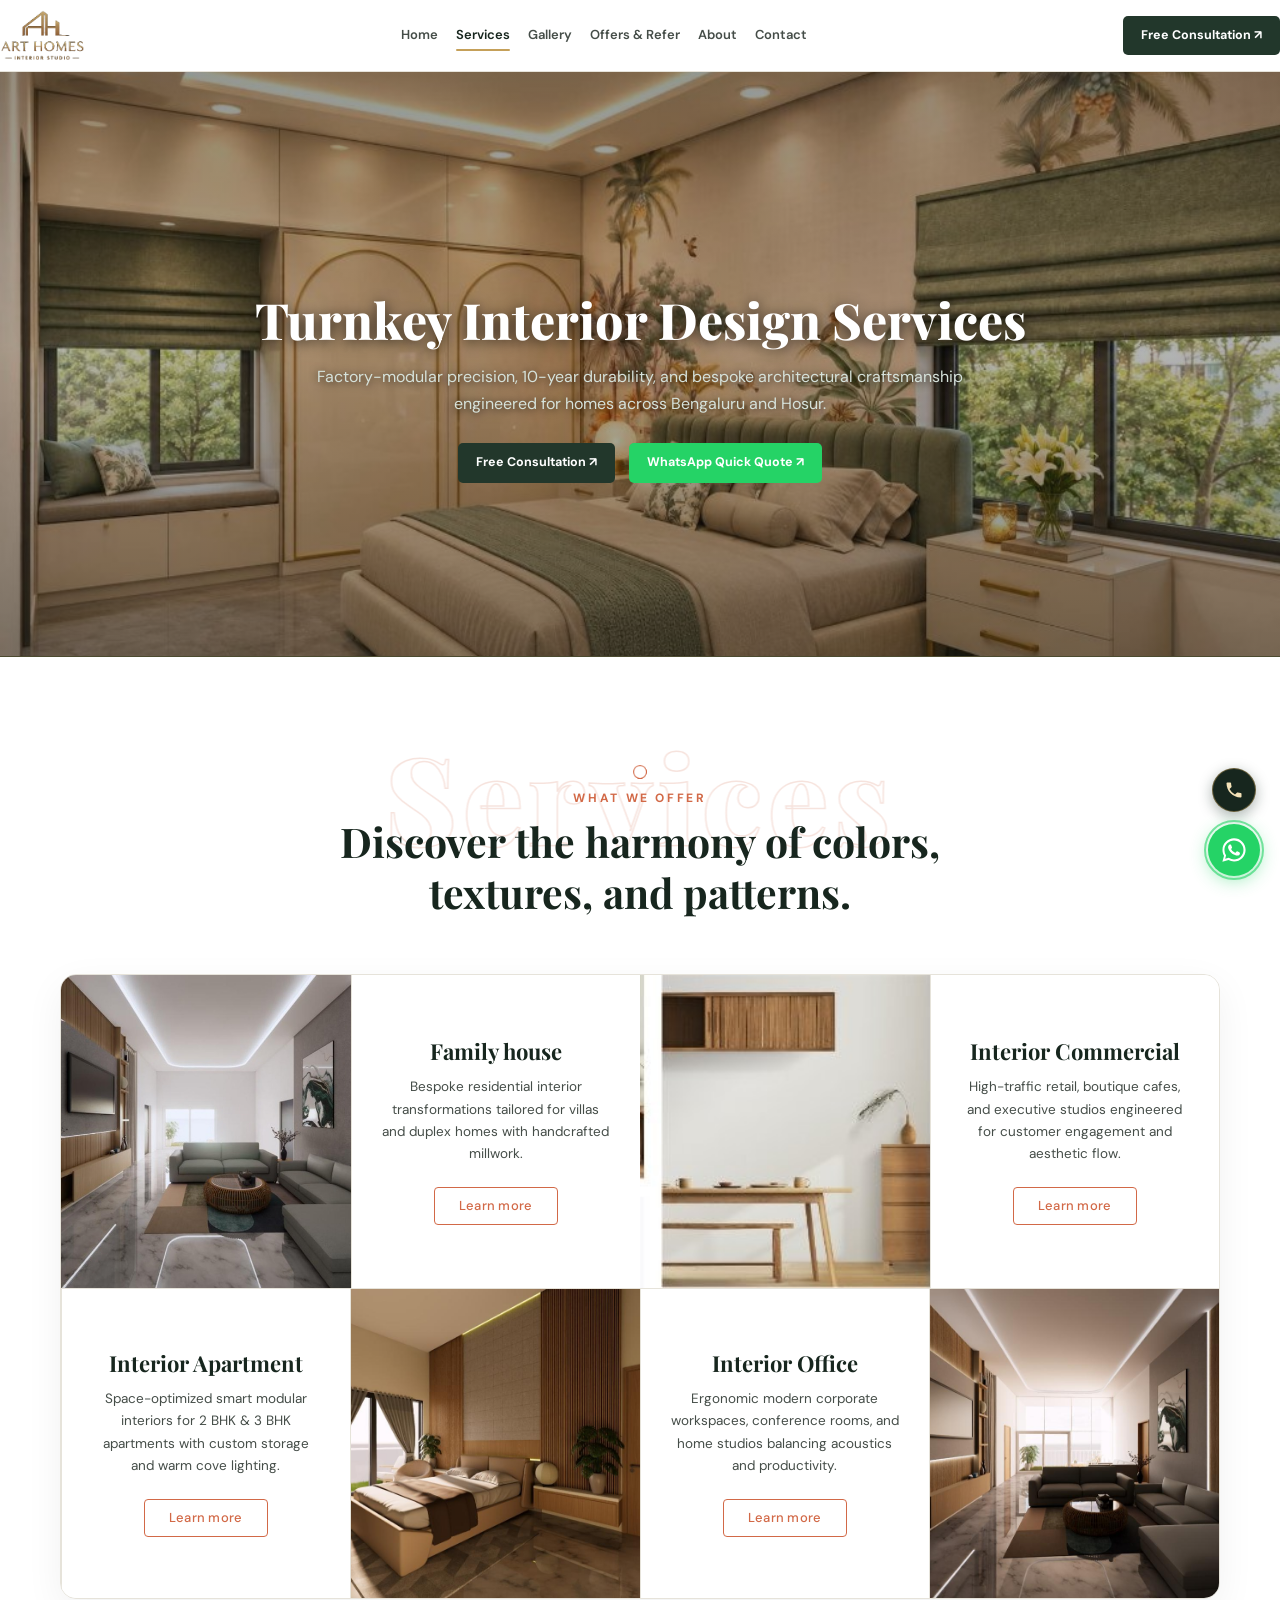
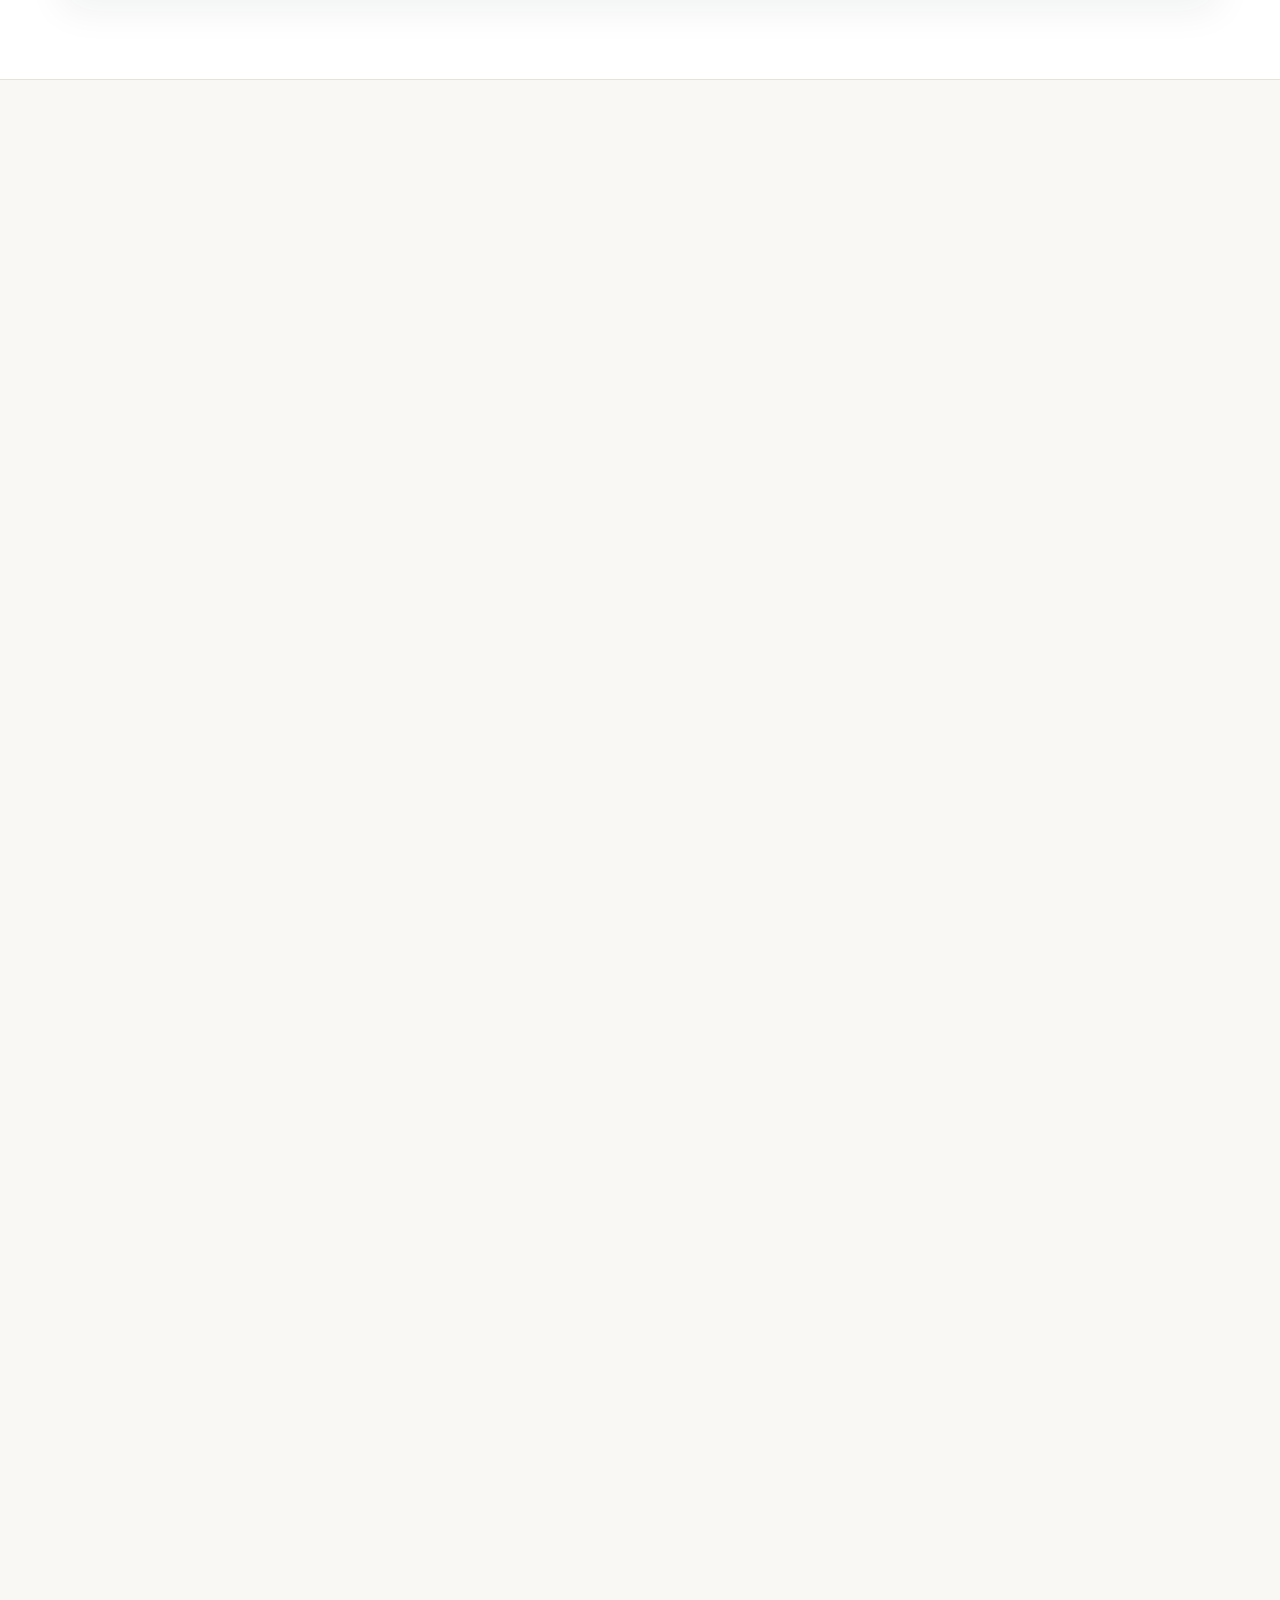
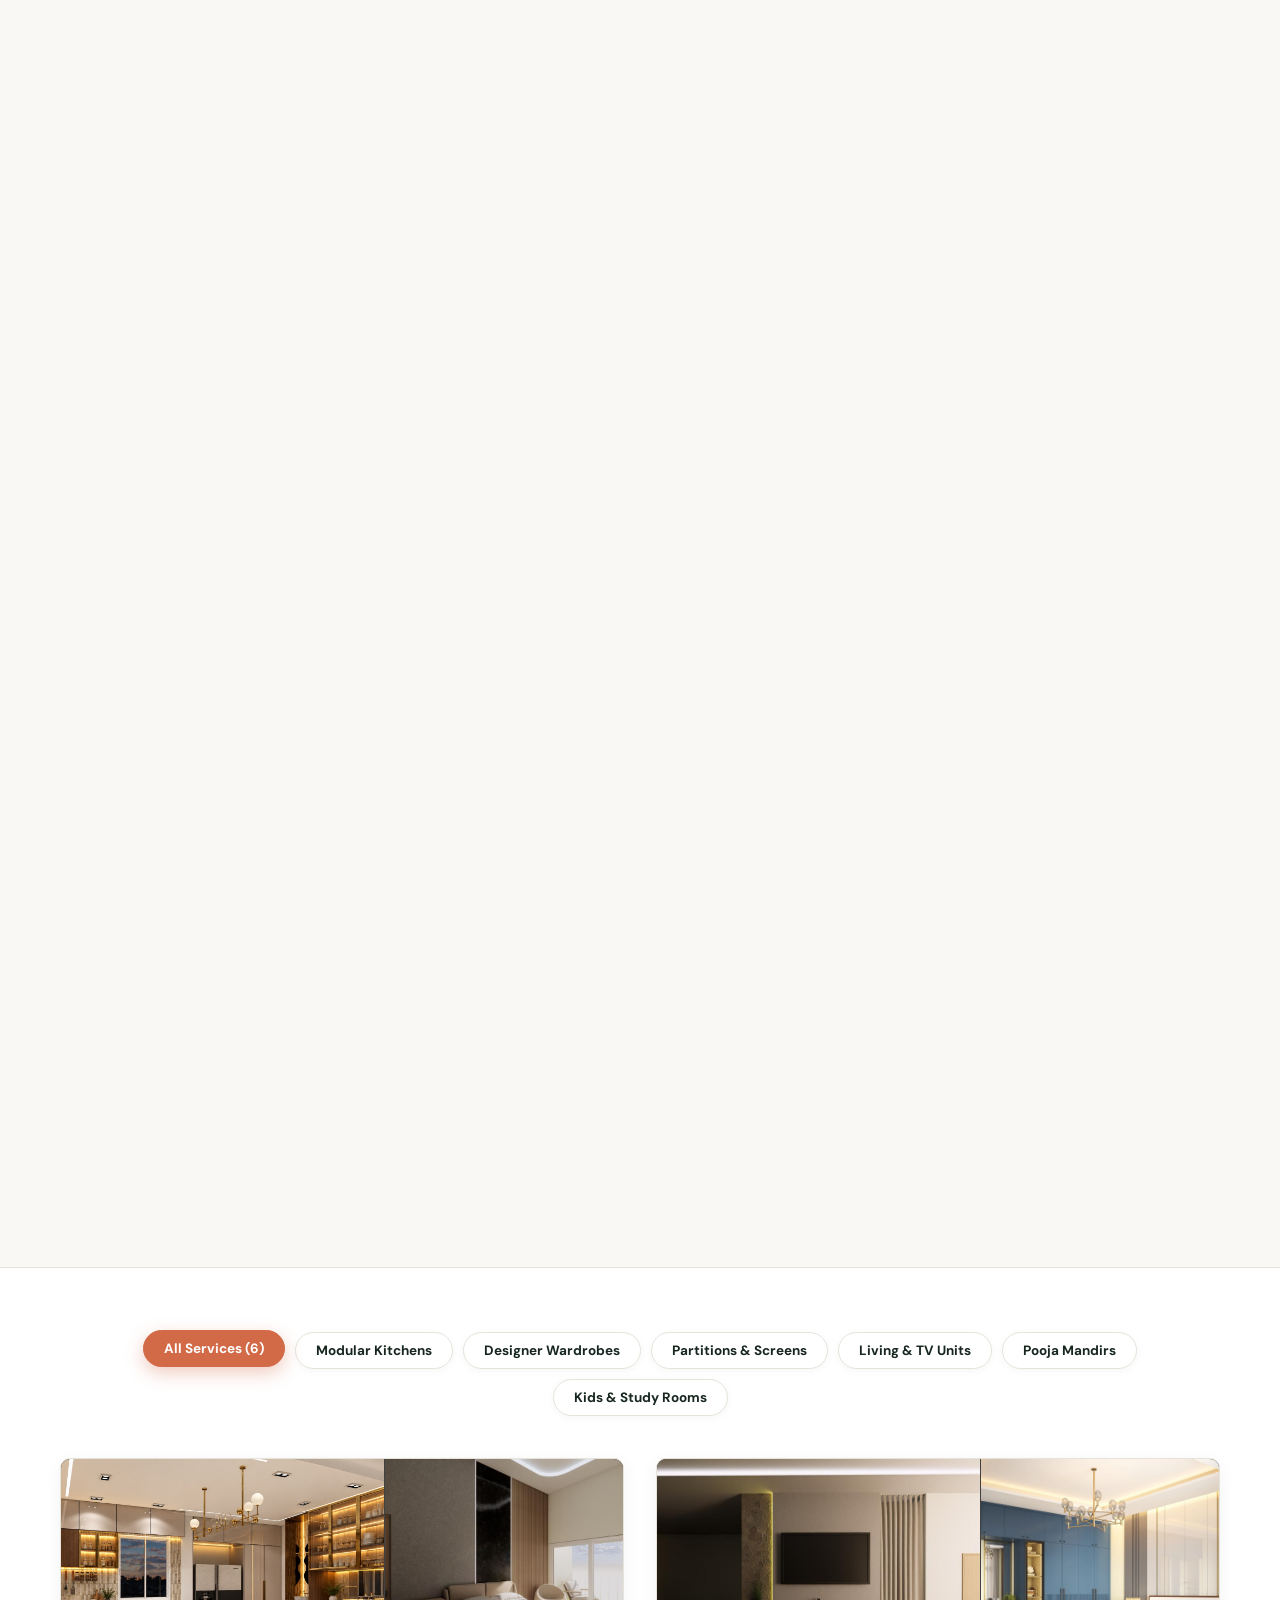
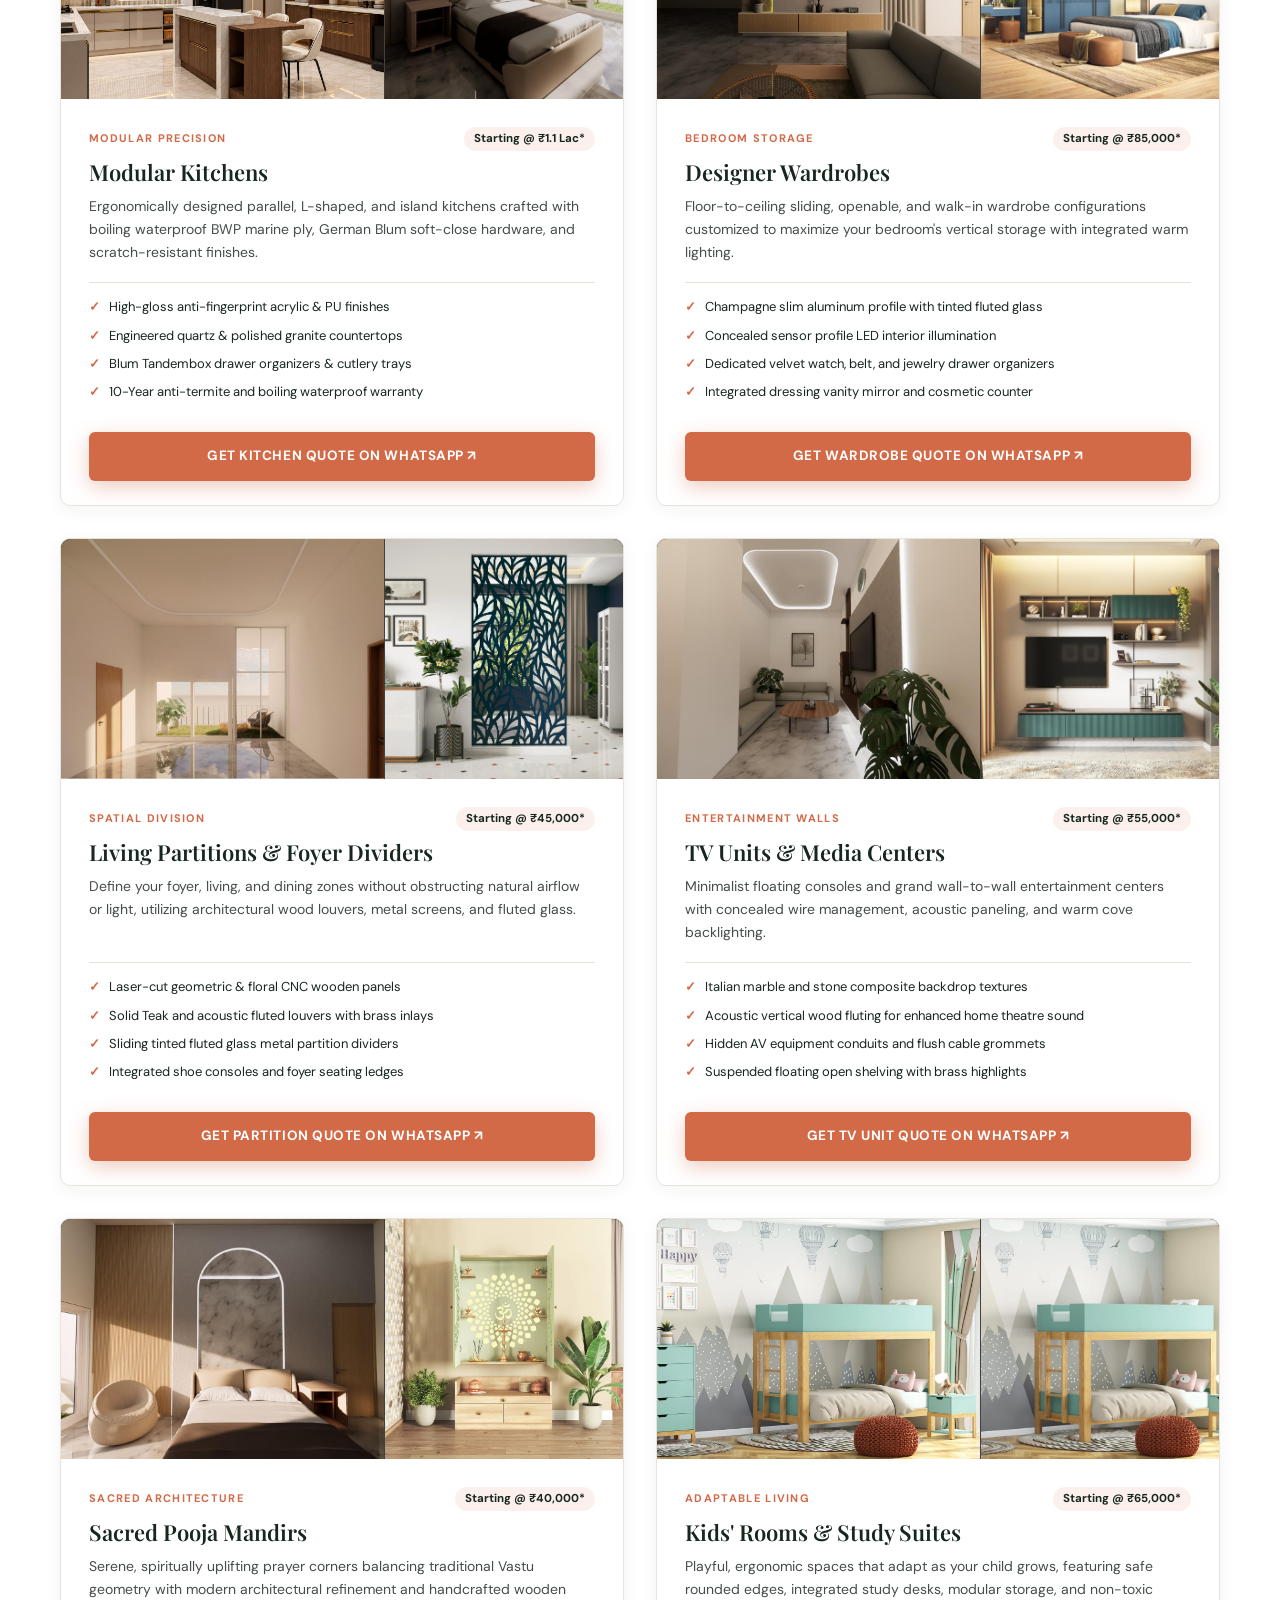
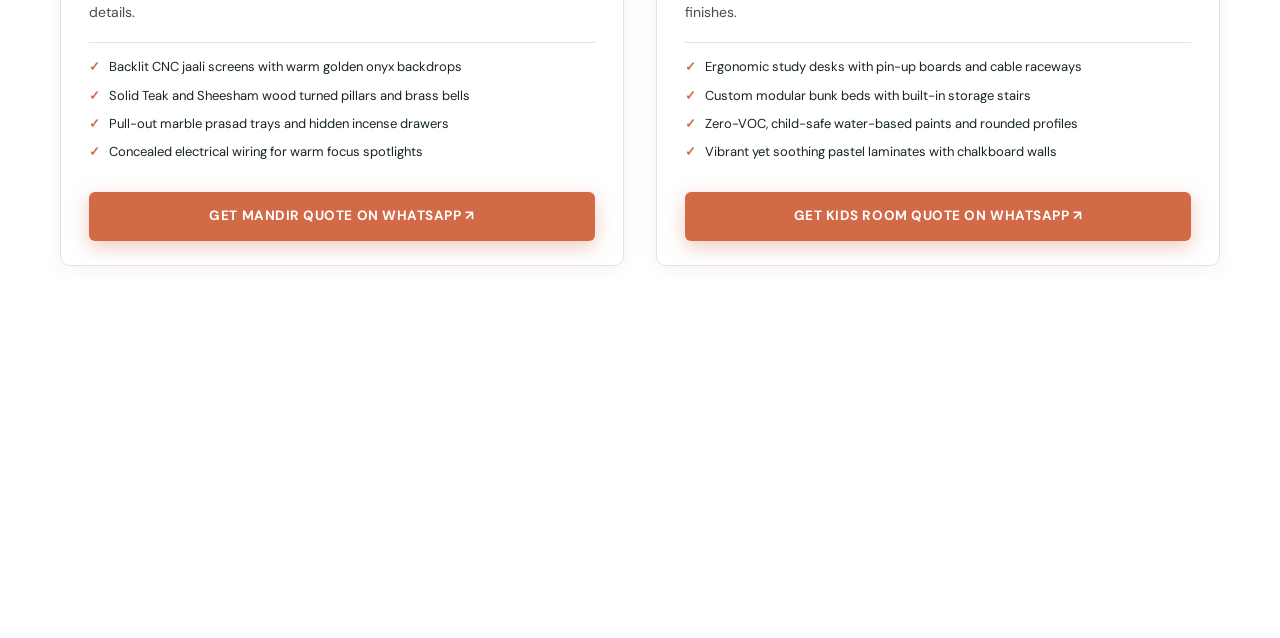
<file: services.html>
<!doctype html>
<html lang="en">
<head>
  <meta charset="utf-8">
  <meta name="viewport" content="width=device-width, initial-scale=1">
  <title>Interior Design Services & Turnkey Solutions | Art Homes Studio | Bengaluru & Hosur</title>
  <meta name="description" content="Explore turnkey interior design services by Art Homes: German modular kitchens, bespoke sliding wardrobes, fluted living partitions, TV entertainment walls, and traditional pooja mandirs in Bengaluru and Hosur.">
  
  <link rel="preconnect" href="https://fonts.googleapis.com">
  <link rel="preconnect" href="https://fonts.gstatic.com" crossorigin>
  <link href="https://fonts.googleapis.com/css2?family=Cormorant+Garamond:ital,wght@0,500;0,600;0,700;1,400&family=DM+Sans:wght@400;500;600;700&family=Playfair+Display:ital,wght@0,500;0,600;0,700;1,400&display=swap" rel="stylesheet">
  <link rel="stylesheet" href="styles.css">

  <style>
    .services-grid {
      display: grid;
      grid-template-columns: repeat(2, 1fr);
      gap: 32px;
    }
    .service-card {
      background: #ffffff;
      border-radius: var(--radius-md);
      overflow: hidden;
      border: 1px solid var(--line);
      box-shadow: 0 4px 18px rgba(15, 36, 29, 0.05);
      display: flex;
      flex-direction: column;
      transition: all 0.35s cubic-bezier(0.16, 1, 0.3, 1);
    }
    .service-card:hover {
      transform: translateY(-6px);
      box-shadow: 0 16px 40px rgba(15, 36, 29, 0.12);
      border-color: var(--terracotta);
    }
    .service-media-duo {
      display: grid;
      grid-template-columns: 1.35fr 1fr;
      height: 240px;
      background: #111;
      overflow: hidden;
    }
    .service-media-duo img {
      width: 100%;
      height: 100%;
      object-fit: cover;
      transition: transform 0.5s ease;
    }
    .service-card:hover .service-media-duo img {
      transform: scale(1.06);
    }
    .service-media-duo img:last-child {
      border-left: 1.5px solid rgba(255, 255, 255, 0.2);
    }
    .service-content {
      padding: 28px 28px 24px;
      flex-grow: 1;
      display: flex;
      flex-direction: column;
    }
    .service-meta-bar {
      display: flex;
      justify-content: space-between;
      align-items: center;
      margin-bottom: 8px;
    }
    .service-cat {
      font-size: 11px;
      font-weight: 700;
      color: var(--terracotta);
      text-transform: uppercase;
      letter-spacing: 0.12em;
    }
    .service-price-tag {
      font-size: 11.5px;
      font-weight: 700;
      color: var(--forest-dark);
      background: rgba(210, 105, 71, 0.1);
      padding: 3px 10px;
      border-radius: 999px;
    }
    .service-content h3 {
      font-size: 22px;
      color: var(--forest-dark);
      margin-bottom: 10px;
    }
    .service-content p {
      font-size: 14px;
      color: var(--ink-soft);
      line-height: 1.65;
      margin-bottom: 18px;
      flex-grow: 1;
    }
    .service-bullets {
      list-style: none;
      margin-bottom: 22px;
      padding-top: 14px;
      border-top: 1px solid var(--line);
    }
    .service-bullets li {
      font-size: 13px;
      color: var(--forest-dark);
      margin-bottom: 8px;
      display: flex;
      align-items: center;
      gap: 9px;
    }
    .service-bullets li::before {
      content: '✓';
      color: var(--terracotta);
      font-weight: 800;
    }
    @media (max-width: 900px) {
      .services-grid { grid-template-columns: 1fr; }
    }
  </style>
  <!-- Ahrefs Analytics -->
  <script src="https://analytics.ahrefs.com/analytics.js" data-key="J/+4jQqgSiVTI5/aNy5W9w" async></script>
</head>
<body>

  <!-- Sticky Navbar -->
  <header class="navbar">
    <div class="container nav-inner">
      <a href="index.html" class="brand" aria-label="Art Homes Interior Studio">
        <img src="assets/logo-light.png" alt="Art Homes Interior Studio" class="brand-logo">
      </a>

      <nav class="nav-links" id="navLinks">
        <a href="index.html">Home</a>
        <a href="services.html" class="active">Services</a>
        <a href="gallery.html">Gallery</a>
        <a href="referral.html">Offers & Refer</a>
        <a href="about.html">About</a>
        <a href="contact.html">Contact</a>
      </nav>

      <div class="nav-actions">
        <a href="contact.html" class="btn btn-primary">Free Consultation ↗</a>
        <button class="menu-toggle" id="menuToggle" aria-label="Toggle Navigation">☰</button>
      </div>
    </div>
  </header>

  <!-- Services Hero Header Banner with Modern Bedroom Background -->
  <section class="page-header-banner services-header-banner">
    <div class="services-hero-bg"></div>
    <div class="container services-hero-content">
      <h1 class="page-title">Turnkey Interior Design Services</h1>
      <p class="page-subtitle">
        Factory-modular precision, 10-year durability, and bespoke architectural craftsmanship engineered for homes across Bengaluru and Hosur.
      </p>
      <div class="services-hero-actions">
        <a href="contact.html" class="btn btn-primary">Free Consultation ↗</a>
        <a href="https://wa.me/919791272166?text=Hi%20Art%20Homes%2C%20I%20would%20like%20to%20inquire%20about%20your%20interior%20services." class="btn btn-whatsapp" target="_blank" rel="noopener">WhatsApp Quick Quote ↗</a>
      </div>
    </div>
  </section>

  <!-- WHAT WE OFFER - 4-COLUMN CHECKERBOARD SHOWCASE (SECTION 2) -->
  <section class="what-we-offer-section reveal-up" id="whatWeOffer">
    <div class="container">
      
      <!-- Section Header with Faint Outline Watermark & Fade Pop Animation -->
      <div class="offer-header-wrap reveal-fade-pop">
        <div class="offer-watermark" aria-hidden="true">Services</div>
        <div class="offer-header-content">
          <div class="offer-circle-icon"></div>
          <span class="offer-eyebrow fade-pop">WHAT WE OFFER</span>
          <h2 class="offer-title fade-pop">Discover the harmony of colors,<br>textures, and patterns.</h2>
        </div>
      </div>

      <!-- 4-Column Mosaic Checkerboard Grid -->
      <div class="offer-mosaic-grid">
        
        <!-- Row 1 - Col 1: Photo 1 (Family House) -->
        <div class="offer-mosaic-tile offer-tile-image reveal-left">
          <img src="assets/about-living.jpg" alt="Family House Living Lounge" loading="lazy">
        </div>

        <!-- Row 1 - Col 2: Card 1 (Family House) -->
        <div class="offer-mosaic-tile offer-tile-card reveal-down">
          <div class="offer-card-inner">
            <h3 class="offer-card-title">Family house</h3>
            <p class="offer-card-desc">
              Bespoke residential interior transformations tailored for villas and duplex homes with handcrafted millwork.
            </p>
            <a href="https://wa.me/919791272166?text=Hi%20Art%20Homes%2C%20I%20am%20interested%20in%20Family%20House%20interior%20design." class="btn-offer-outline" target="_blank" rel="noopener">Learn more</a>
          </div>
        </div>

        <!-- Row 1 - Col 3: Photo 2 (Interior Commercial) -->
        <div class="offer-mosaic-tile offer-tile-image reveal-up">
          <img src="assets/workflow-dining.jpg" alt="Commercial Interior Design" loading="lazy">
        </div>

        <!-- Row 1 - Col 4: Card 2 (Interior Commercial) -->
        <div class="offer-mosaic-tile offer-tile-card reveal-right">
          <div class="offer-card-inner">
            <h3 class="offer-card-title">Interior Commercial</h3>
            <p class="offer-card-desc">
              High-traffic retail, boutique cafes, and executive studios engineered for customer engagement and aesthetic flow.
            </p>
            <a href="https://wa.me/919791272166?text=Hi%20Art%20Homes%2C%20I%20am%20interested%20in%20Commercial%20Interior%20design." class="btn-offer-outline" target="_blank" rel="noopener">Learn more</a>
          </div>
        </div>

        <!-- Row 2 - Col 1: Card 3 (Interior Apartment) -->
        <div class="offer-mosaic-tile offer-tile-card reveal-left">
          <div class="offer-card-inner">
            <h3 class="offer-card-title">Interior Apartment</h3>
            <p class="offer-card-desc">
              Space-optimized smart modular interiors for 2 BHK & 3 BHK apartments with custom storage and warm cove lighting.
            </p>
            <a href="https://wa.me/919791272166?text=Hi%20Art%20Homes%2C%20I%20am%20interested%20in%20Apartment%20Interior%20design." class="btn-offer-outline" target="_blank" rel="noopener">Learn more</a>
          </div>
        </div>

        <!-- Row 2 - Col 2: Photo 3 (Interior Apartment) -->
        <div class="offer-mosaic-tile offer-tile-image reveal-up">
          <img src="assets/projects/bangalore/bangalore-09.jpg" alt="Apartment Master Suite" loading="lazy">
        </div>

        <!-- Row 2 - Col 3: Card 4 (Interior Office) -->
        <div class="offer-mosaic-tile offer-tile-card reveal-down">
          <div class="offer-card-inner">
            <h3 class="offer-card-title">Interior Office</h3>
            <p class="offer-card-desc">
              Ergonomic modern corporate workspaces, conference rooms, and home studios balancing acoustics and productivity.
            </p>
            <a href="https://wa.me/919791272166?text=Hi%20Art%20Homes%2C%20I%20am%20interested%20in%20Office%20Workspace%20interior%20design." class="btn-offer-outline" target="_blank" rel="noopener">Learn more</a>
          </div>
        </div>

        <!-- Row 2 - Col 4: Photo 4 (Interior Office) -->
        <div class="offer-mosaic-tile offer-tile-image reveal-right">
          <img src="assets/projects/bangalore/bangalore-03.jpg" alt="Corporate Office & Media Wall" loading="lazy">
        </div>

      </div>

    </div>
  </section>

  <!-- TWO-STAGE SERVICE WORKFLOW (DESIGN & EXECUTION TABS) -->
  <section class="workflow-tabs-section" id="service-workflow">
    <div class="container">
      <div class="section-header center reveal-up">
        <span class="eyebrow">Turnkey Process</span>
        <h2 class="section-title">Service Workflow: Design &amp; Execution</h2>
        <p class="section-subtitle">
          Our end-to-end interior workflow splits cleanly into two focused stages—from initial requirement consultation and 3D concepts to factory-modular execution.
        </p>
      </div>

      <div class="workflow-tab-wrap">
        <div class="workflow-tab-switch" role="tablist" aria-label="Service Workflow Stages">
          <button type="button" class="workflow-tab-btn active" role="tab" aria-selected="true" aria-controls="services-panel-design" id="services-tab-design" data-workflow-tab="design">
            <span class="workflow-tab-num">01</span>
            <span>Design</span>
          </button>
          <button type="button" class="workflow-tab-btn" role="tab" aria-selected="false" aria-controls="services-panel-execution" id="services-tab-execution" data-workflow-tab="execution">
            <span class="workflow-tab-num">02</span>
            <span>Execution</span>
          </button>
        </div>
      </div>

      <!-- Tab 1: Design Phase -->
      <div class="workflow-panel active" id="services-panel-design" role="tabpanel" aria-labelledby="services-tab-design" data-workflow-panel="design">
        <div class="workflow-steps-grid">
          <article class="workflow-step-card">
            <div class="workflow-step-head">
              <span class="workflow-step-badge">Step 01 · Consultation</span>
            </div>
            <h3>Client Requirements &amp; Laser Audit</h3>
            <p>
              Initial consultation to understand your lifestyle, space requirements, and background procedures—followed by millimeter-accurate laser measurements on site.
            </p>
          </article>

          <article class="workflow-step-card">
            <div class="workflow-step-head">
              <span class="workflow-step-badge">Step 02 · 3D Architecture</span>
            </div>
            <h3>3D Designs &amp; Space Architecture</h3>
            <p>
              Imaginative architectural planning with photorealistic 3D views covering modular kitchens, living rooms, designer wardrobes, partitions, and pooja units.
            </p>
          </article>

          <article class="workflow-step-card">
            <div class="workflow-step-head">
              <span class="workflow-step-badge">Step 03 · Transparent BOQ</span>
            </div>
            <h3>Material Swatches &amp; Pricing Lock</h3>
            <p>
              Hands-on selection of BWP ply, anti-fingerprint acrylics, quartz, and Austrian Blum hardware with turnkey pricing starting at ₹2.5 Lac (2 BHK), ₹3.5 Lac (3 BHK), and ₹4.9 Lac (4 BHK / Villa).
            </p>
          </article>
        </div>
        <div class="workflow-phase-note">
          <span><strong>Design Stage Output:</strong> Approved 3D visualizations, false-ceiling &amp; electrical drawings, and locked itemized BOQ.</span>
          <a href="contact.html" class="space-link">Book Free Design Consultation →</a>
        </div>
      </div>

      <!-- Tab 2: Execution Phase -->
      <div class="workflow-panel" id="services-panel-execution" role="tabpanel" aria-labelledby="services-tab-execution" data-workflow-panel="execution" hidden>
        <div class="workflow-steps-grid">
          <article class="workflow-step-card">
            <div class="workflow-step-head">
              <span class="workflow-step-badge">Step 01 · Factory CNC</span>
            </div>
            <h3>6,000 sq.ft Factory Precision</h3>
            <p>
              CNC panel cutting and German PUR edge-banding take place in our own factory simultaneously while civil, plumbing, and gypsum ceiling works proceed on site.
            </p>
          </article>

          <article class="workflow-step-card">
            <div class="workflow-step-head">
              <span class="workflow-step-badge">Step 02 · Installation</span>
            </div>
            <h3>Modular Assembly &amp; Fitment</h3>
            <p>
              Master carpenters and dedicated project engineers assemble your kitchen, wardrobes, and media walls using genuine Blum soft-close runners and hinges.
            </p>
          </article>

          <article class="workflow-step-card">
            <div class="workflow-step-head">
              <span class="workflow-step-badge">Step 03 · Quality Seal</span>
            </div>
            <h3>140-Point Check &amp; 10-Year Durability</h3>
            <p>
              Final deep cleaning, hardware alignment testing, guaranteed 45-working-day handover, and official 10-year modular durability &amp; anti-termite warranty.
            </p>
          </article>
        </div>
        <div class="workflow-phase-note">
          <span><strong>Execution Stage Output:</strong> Ready-to-move-in turnkey interiors across Bengaluru &amp; Hosur with a 10-year warranty certificate.</span>
          <a href="gallery.html" class="space-link">View Completed Executions →</a>
        </div>
      </div>
    </div>
  </section>

  <!-- Main Content -->
  <main class="section">
    <div class="container">

      <!-- Elementor-Style Filter Tabs -->
      <div class="filter-tabs-wrap reveal-down">
        <button class="tab-pill active" data-filter="all">All Services (6)</button>
        <button class="tab-pill" data-filter="kitchen">Modular Kitchens</button>
        <button class="tab-pill" data-filter="wardrobe">Designer Wardrobes</button>
        <button class="tab-pill" data-filter="partition">Partitions & Screens</button>
        <button class="tab-pill" data-filter="living">Living & TV Units</button>
        <button class="tab-pill" data-filter="pooja">Pooja Mandirs</button>
        <button class="tab-pill" data-filter="kids">Kids & Study Rooms</button>
      </div>

      <!-- Services Grid (Staggered Animation) -->
      <div class="services-grid stagger-cards">

        <!-- Service 1: Modular Kitchens -->
        <article class="service-card reveal-left" data-category="kitchen">
          <div class="service-media-duo">
            <img src="assets/projects/karur/karur-kitchen-01.jpg" alt="Modular Kitchen Karur Real Execution" loading="lazy">
            <img src="assets/projects/bangalore/bangalore-06.jpg" alt="Modular Kitchen Bangalore Real Execution" loading="lazy">
          </div>
          <div class="service-content">
            <div class="service-meta-bar">
              <span class="service-cat">Modular Precision</span>
              <span class="service-price-tag">Starting @ ₹1.1 Lac*</span>
            </div>
            <h3>Modular Kitchens</h3>
            <p>
              Ergonomically designed parallel, L-shaped, and island kitchens crafted with boiling waterproof BWP marine ply, German Blum soft-close hardware, and scratch-resistant finishes.
            </p>
            <ul class="service-bullets">
              <li>High-gloss anti-fingerprint acrylic & PU finishes</li>
              <li>Engineered quartz & polished granite countertops</li>
              <li>Blum Tandembox drawer organizers & cutlery trays</li>
              <li>10-Year anti-termite and boiling waterproof warranty</li>
            </ul>
            <a href="https://wa.me/919791272166?text=Hi%20Art%20Homes%2C%20I%20am%20looking%20for%20a%20modular%20kitchen%20design." class="btn btn-terracotta" target="_blank" rel="noopener">
              Get Kitchen Quote on WhatsApp ↗
            </a>
          </div>
        </article>

        <!-- Service 2: Designer Wardrobes -->
        <article class="service-card reveal-right" data-category="wardrobe">
          <div class="service-media-duo">
            <img src="assets/projects/bangalore/bangalore-14.jpg" alt="Master Bedroom Sliding Wardrobe Bangalore" loading="lazy">
            <img src="assets/wardrobe.webp" alt="Designer Wardrobe Finish" loading="lazy">
          </div>
          <div class="service-content">
            <div class="service-meta-bar">
              <span class="service-cat">Bedroom Storage</span>
              <span class="service-price-tag">Starting @ ₹85,000*</span>
            </div>
            <h3>Designer Wardrobes</h3>
            <p>
              Floor-to-ceiling sliding, openable, and walk-in wardrobe configurations customized to maximize your bedroom's vertical storage with integrated warm lighting.
            </p>
            <ul class="service-bullets">
              <li>Champagne slim aluminum profile with tinted fluted glass</li>
              <li>Concealed sensor profile LED interior illumination</li>
              <li>Dedicated velvet watch, belt, and jewelry drawer organizers</li>
              <li>Integrated dressing vanity mirror and cosmetic counter</li>
            </ul>
            <a href="https://wa.me/919791272166?text=Hi%20Art%20Homes%2C%20I%20am%20looking%20for%20custom%20bedroom%20wardrobes." class="btn btn-terracotta" target="_blank" rel="noopener">
              Get Wardrobe Quote on WhatsApp ↗
            </a>
          </div>
        </article>

        <!-- Service 3: Living Room Partitions & CNC Screens -->
        <article class="service-card reveal-left" data-category="partition">
          <div class="service-media-duo">
            <img src="assets/projects/bangalore/bangalore-02.jpg" alt="Foyer Partition Screen Bangalore" loading="lazy">
            <img src="assets/partition.webp" alt="Living Partition Screen" loading="lazy">
          </div>
          <div class="service-content">
            <div class="service-meta-bar">
              <span class="service-cat">Spatial Division</span>
              <span class="service-price-tag">Starting @ ₹45,000*</span>
            </div>
            <h3>Living Partitions & Foyer Dividers</h3>
            <p>
              Define your foyer, living, and dining zones without obstructing natural airflow or light, utilizing architectural wood louvers, metal screens, and fluted glass.
            </p>
            <ul class="service-bullets">
              <li>Laser-cut geometric & floral CNC wooden panels</li>
              <li>Solid Teak and acoustic fluted louvers with brass inlays</li>
              <li>Sliding tinted fluted glass metal partition dividers</li>
              <li>Integrated shoe consoles and foyer seating ledges</li>
            </ul>
            <a href="https://wa.me/919791272166?text=Hi%20Art%20Homes%2C%20I%20need%20a%20living%20room%20partition%20divider." class="btn btn-terracotta" target="_blank" rel="noopener">
              Get Partition Quote on WhatsApp ↗
            </a>
          </div>
        </article>

        <!-- Service 4: TV Entertainment Units & Lounges -->
        <article class="service-card reveal-right" data-category="living">
          <div class="service-media-duo">
            <img src="assets/projects/bangalore/bangalore-01.jpg" alt="Acoustic Fluted TV Lounge Bangalore" loading="lazy">
            <img src="assets/tv-unit.webp" alt="Modern TV Media Unit" loading="lazy">
          </div>
          <div class="service-content">
            <div class="service-meta-bar">
              <span class="service-cat">Entertainment Walls</span>
              <span class="service-price-tag">Starting @ ₹55,000*</span>
            </div>
            <h3>TV Units & Media Centers</h3>
            <p>
              Minimalist floating consoles and grand wall-to-wall entertainment centers with concealed wire management, acoustic paneling, and warm cove backlighting.
            </p>
            <ul class="service-bullets">
              <li>Italian marble and stone composite backdrop textures</li>
              <li>Acoustic vertical wood fluting for enhanced home theatre sound</li>
              <li>Hidden AV equipment conduits and flush cable grommets</li>
              <li>Suspended floating open shelving with brass highlights</li>
            </ul>
            <a href="https://wa.me/919791272166?text=Hi%20Art%20Homes%2C%20I%20need%20a%20TV%20media%20wall%20design." class="btn btn-terracotta" target="_blank" rel="noopener">
              Get TV Unit Quote on WhatsApp ↗
            </a>
          </div>
        </article>

        <!-- Service 5: Sacred Pooja Mandirs -->
        <article class="service-card reveal-left" data-category="pooja">
          <div class="service-media-duo">
            <img src="assets/projects/bangalore/bangalore-05.jpg" alt="Sacred Pooja Mandir Bangalore" loading="lazy">
            <img src="assets/pooja.webp" alt="Pooja Mandir Wood Carving" loading="lazy">
          </div>
          <div class="service-content">
            <div class="service-meta-bar">
              <span class="service-cat">Sacred Architecture</span>
              <span class="service-price-tag">Starting @ ₹40,000*</span>
            </div>
            <h3>Sacred Pooja Mandirs</h3>
            <p>
              Serene, spiritually uplifting prayer corners balancing traditional Vastu geometry with modern architectural refinement and handcrafted wooden details.
            </p>
            <ul class="service-bullets">
              <li>Backlit CNC jaali screens with warm golden onyx backdrops</li>
              <li>Solid Teak and Sheesham wood turned pillars and brass bells</li>
              <li>Pull-out marble prasad trays and hidden incense drawers</li>
              <li>Concealed electrical wiring for warm focus spotlights</li>
            </ul>
            <a href="https://wa.me/919791272166?text=Hi%20Art%20Homes%2C%20I%20need%20a%20custom%20pooja%20mandir." class="btn btn-terracotta" target="_blank" rel="noopener">
              Get Mandir Quote on WhatsApp ↗
            </a>
          </div>
        </article>

        <!-- Service 6: Kids Bedrooms & Study Spaces -->
        <article class="service-card reveal-right" data-category="kids">
          <div class="service-media-duo">
            <img src="assets/kids-room.webp" alt="Kids Bedroom Design" loading="lazy">
            <img src="assets/gallery-11.webp" alt="Study Desk Space" loading="lazy">
          </div>
          <div class="service-content">
            <div class="service-meta-bar">
              <span class="service-cat">Adaptable Living</span>
              <span class="service-price-tag">Starting @ ₹65,000*</span>
            </div>
            <h3>Kids' Rooms & Study Suites</h3>
            <p>
              Playful, ergonomic spaces that adapt as your child grows, featuring safe rounded edges, integrated study desks, modular storage, and non-toxic finishes.
            </p>
            <ul class="service-bullets">
              <li>Ergonomic study desks with pin-up boards and cable raceways</li>
              <li>Custom modular bunk beds with built-in storage stairs</li>
              <li>Zero-VOC, child-safe water-based paints and rounded profiles</li>
              <li>Vibrant yet soothing pastel laminates with chalkboard walls</li>
            </ul>
            <a href="https://wa.me/919791272166?text=Hi%20Art%20Homes%2C%20I%20need%20a%20kids%20room%20and%20study%20unit." class="btn btn-terracotta" target="_blank" rel="noopener">
              Get Kids Room Quote on WhatsApp ↗
            </a>
          </div>
        </article>

      </div>

      <!-- WHY CHOOSE US - BENEFITS SECTION (REPLACED COST ESTIMATOR) -->
      <section class="benefits-section reveal-up" id="whyChooseUs">
        
        <!-- Header with Faint Outline Watermark & Fade Pop Animation -->
        <div class="benefit-header-wrap reveal-fade-pop">
          <div class="benefit-watermark" aria-hidden="true">Benefit</div>
          <div class="benefit-header-content">
            <span class="benefit-eyebrow fade-pop">WHY CHOOSE US</span>
            <h2 class="benefit-title fade-pop">Inspire your space through art and<br>design.</h2>
          </div>
        </div>

        <!-- 2x2 Benefits Grid with Directional Animations (Fade Left, Fade Right) -->
        <div class="benefits-grid">
          
          <!-- Benefit 1: Professional Designer (Fade Left) -->
          <div class="benefit-card benefit-card-1 motion-fade-left">
            <h3 class="benefit-card-title">Senior Architectural Designers</h3>
            <p class="benefit-card-desc">
              Every project is led by experienced interior architects who craft photorealistic 3D kitchen, living room, and wardrobe layouts tailored to how your family lives.
            </p>
          </div>

          <!-- Benefit 2: Free Consultations (Fade Right) -->
          <div class="benefit-card benefit-card-2 motion-fade-right">
            <h3 class="benefit-card-title">Free Site &amp; Studio Consultations</h3>
            <p class="benefit-card-desc">
              Begin with a complimentary floor-plan review, millimeter-accurate laser site audit, and material swatch walkthrough at our CV Raman Nagar studio with zero upfront fee.
            </p>
          </div>

          <!-- Benefit 3: Based on your budget (Fade Left) -->
          <div class="benefit-card benefit-card-3 motion-fade-left">
            <h3 class="benefit-card-title">Transparent Turnkey Pricing</h3>
            <p class="benefit-card-desc">
              Structured packages starting from ₹2.5 Lac for 2 BHK, ₹3.5 Lac for 3 BHK, and ₹4.9 Lac for 4 BHK / Villa—locked in an itemized BOQ with zero cost escalations.
            </p>
          </div>

          <!-- Benefit 4: 45-Day Support & 10-Year Durability (Fade Right) -->
          <div class="benefit-card benefit-card-4 motion-fade-right">
            <h3 class="benefit-card-title">10-Year Durability &amp; 45-Day Handover</h3>
            <p class="benefit-card-desc">
              In-house 6,000 sq.ft factory precision, IS:710 BWP marine ply, Austrian Blum hardware, and dedicated WhatsApp project tracking backed by a 10-year warranty.
            </p>
          </div>

        </div>

      </section>

      <!-- FREQUENTLY ASKED QUESTIONS ACCORDION -->
      <section class="faq-section" style="border-radius: var(--radius-lg); margin-top: 50px;">
        <div class="section-header center reveal-down">
          <span class="eyebrow">Everything You Need To Know</span>
          <h2 class="section-title">Frequently Asked Questions</h2>
          <p class="section-subtitle">Common queries from homeowners regarding our turnkey design and execution process.</p>
        </div>

        <div class="faq-accordion">
          <!-- FAQ 1 -->
          <div class="faq-item active reveal-left">
            <div class="faq-question">
              <span>How does the 45-day handover guarantee work?</span>
              <span class="faq-toggle-icon">+</span>
            </div>
            <div class="faq-answer">
              Once design drawings and material specifications are approved, our 6,000 sq.ft factory cuts and edge-bands all modular panels simultaneously while civil, electrical, and ceiling work finishes on-site. This parallel workflow enables a guaranteed handover in 45 working days.
            </div>
          </div>

          <!-- FAQ 2 -->
          <div class="faq-item reveal-right">
            <div class="faq-question">
              <span>What grade of plywood is used in your modular kitchens?</span>
              <span class="faq-toggle-icon">+</span>
            </div>
            <div class="faq-answer">
              We exclusively use IS:710 certified BWP (Boiling Waterproof) marine grade plywood from Greenply and CenturyPly for all wet areas and kitchen carcasses. This ensures zero swelling or warping even under prolonged water contact.
            </div>
          </div>

          <!-- FAQ 3 -->
          <div class="faq-item reveal-left">
            <div class="faq-question">
              <span>Do you provide design walkthroughs before we commit?</span>
              <span class="faq-toggle-icon">+</span>
            </div>
            <div class="faq-answer">
              Yes! Every project begins with millimeter-accurate spatial planning and photorealistic design views so you can visualize lighting, color palettes, and circulation before any carpentry begins.
            </div>
          </div>

          <!-- FAQ 4 -->
          <div class="faq-item reveal-right">
            <div class="faq-question">
              <span>What hardware brands do you install in wardrobes and drawers?</span>
              <span class="faq-toggle-icon">+</span>
            </div>
            <div class="faq-answer">
              All drawers and cabinets feature European hardware from Blum (Austria) and Hettich (Germany) with soft-close tandem runners tested for 100,000+ open-close cycles.
            </div>
          </div>

          <!-- FAQ 5 -->
          <div class="faq-item reveal-left">
            <div class="faq-question">
              <span>Are there any hidden costs after the final BOQ is signed?</span>
              <span class="faq-toggle-icon">+</span>
            </div>
            <div class="faq-answer">
              Zero surprises. Our Bill of Quantities (BOQ) is 100% itemized by square footage, material brands, and hardware models. The price quoted upon final design sign-off is the exact price you pay at handover.
            </div>
          </div>
        </div>
      </section>

      <!-- Bottom Coffee Consultation Banner -->
      <div class="coffee-consultation-banner reveal-up" style="margin-top: 60px; background: var(--charcoal-deep); color: #fff; border-radius: var(--radius-md); padding: 48px; text-align: center; border: 1px solid rgba(197, 160, 89, 0.3);">
        <span class="eyebrow" style="color: var(--terracotta); margin-bottom: 8px; display: inline-block;">Complimentary Studio Consultation</span>
        <h3 style="font-size: clamp(24px, 3vw, 36px); color: #ffffff; margin-bottom: 12px;">Let's Plan Your Interior Over Coffee</h3>
        <p style="font-size: 15px; color: #cad8ce; max-width: 600px; margin: 0 auto 24px;">
          Bring your architectural floor plan. Walk away with clear spatial layouts and an itemized cost estimate.
        </p>
        <div style="display: inline-flex; gap: 14px; flex-wrap: wrap; justify-content: center;">
          <a href="contact.html" class="btn btn-terracotta">Book Free Consultation ↗</a>
          <a href="https://wa.me/919791272166?text=Hi%20Art%20Homes%2C%20I%20would%20like%20to%20schedule%20a%20studio%20consultation." class="btn btn-whatsapp" target="_blank" rel="noopener">Chat on WhatsApp ↗</a>
        </div>
      </div>

    </div>
  </main>

  <!-- Site Footer -->
  <footer class="site-footer">
    <div class="container">
      <div class="footer-grid">
        <div class="footer-brand">
          <a href="index.html" class="brand" aria-label="Art Homes Interior Studio">
            <img src="assets/logo-transparent.png" alt="Art Homes Interior Studio" class="brand-logo footer-logo">
          </a>
          <p>
            Luxury residential interiors, modular kitchens, and turnkey interior design in Bengaluru and Hosur.
          </p>
        </div>

        <div class="footer-col">
          <h4>Pages</h4>
          <ul>
            <li><a href="index.html">Home</a></li>
            <li><a href="services.html">Services</a></li>
            <li><a href="gallery.html">Gallery</a></li>
            <li><a href="referral.html">Offers & Refer</a></li>
            <li><a href="about.html">About</a></li>
            <li><a href="contact.html">Contact</a></li>
          </ul>
        </div>

        <div class="footer-col services-col">
          <h4>Services</h4>
          <ul>
            <li><a href="services.html">Modular Kitchens</a></li>
            <li><a href="services.html">Designer Wardrobes</a></li>
            <li><a href="services.html">Living Partitions</a></li>
            <li><a href="services.html">TV Units</a></li>
            <li><a href="services.html">Pooja Mandirs</a></li>
          </ul>
        </div>

        <div class="footer-col">
          <h4>Studio Contact</h4>
          <div class="footer-contact-item">
            <span>📍</span>
            <span>CV Raman Nagar, Bengaluru 560093</span>
          </div>
          <div class="footer-contact-item">
            <span>📞</span>
            <a href="tel:+919791272166">+91 97912 72166</a>
          </div>
          <div class="footer-contact-item">
            <span>💬</span>
            <a href="https://wa.me/919791272166?text=Hi%20Art%20Homes%2C%20I%20would%20like%20to%20discuss%20my%20interior%20project." target="_blank" rel="noopener">WhatsApp Chat</a>
          </div>
          <div class="footer-contact-item">
            <span>✉️</span>
            <a href="mailto:arthomes.studio@gmail.com">arthomes.studio@gmail.com</a>
          </div>
        </div>
      </div>

      <div class="footer-bottom">
        <span>© <span id="year"></span> Art Homes Interior Studio. All rights reserved.</span>
        <span>Bengaluru & Hosur | Founder: Gopinathan K</span>
      </div>
    </div>
  </footer>

  <!-- Floating Contact Action Icons -->
  <aside class="floating-contact-dock" aria-label="Quick Contact">
    <a href="tel:+919791272166" class="floating-fab fab-call" aria-label="Call Art Homes Studio" title="Call +91 97912 72166">
      <svg width="20" height="20" viewBox="0 0 24 24" fill="currentColor">
        <path d="M6.62 10.79a15.053 15.053 0 006.59 6.59l2.2-2.2c.27-.27.67-.36 1.02-.24 1.12.37 2.33.57 3.57.57.55 0 1 .45 1 1V20c0 .55-.45 1-1 1-9.39 0-17-7.61-17-17 0-.55.45-1 1-1h3.5c.55 0 1 .45 1 1 0 1.25.2 2.45.57 3.57.11.35.03.74-.25 1.02l-2.2 2.2z"/>
      </svg>
    </a>
    <a href="https://wa.me/919791272166?text=Hi%20Art%20Homes%2C%20I%20would%20like%20to%20discuss%20my%20interior%20project." class="floating-fab fab-whatsapp" target="_blank" rel="noopener" aria-label="Chat on WhatsApp" title="WhatsApp Chat">
      <svg width="28" height="28" viewBox="0 0 24 24" fill="currentColor">
        <path d="M12.04 2c-5.46 0-9.91 4.45-9.91 9.91 0 1.75.46 3.45 1.32 4.95L2.05 22l5.25-1.38c1.45.79 3.08 1.21 4.74 1.21 5.46 0 9.91-4.45 9.91-9.91 0-2.65-1.03-5.14-2.9-7.01A9.816 9.816 0 0012.04 2zm.01 18.06c-1.48 0-2.93-.4-4.2-1.15l-.3-.18-3.12.82.83-3.04-.2-.31a8.106 8.106 0 01-1.25-4.29c0-4.5 3.66-8.15 8.16-8.15 2.18 0 4.22.85 5.76 2.39 1.54 1.54 2.39 3.58 2.39 5.76 0 4.5-3.66 8.14-8.17 8.14zm4.47-6.11c-.25-.12-1.46-.72-1.69-.8-.23-.08-.39-.12-.56.12-.17.25-.64.8-.79.97-.14.17-.29.19-.53.07-.25-.12-1.05-.39-1.99-1.23-.74-.66-1.23-1.47-1.38-1.72-.14-.25-.02-.38.11-.5.11-.11.25-.29.37-.43.12-.14.17-.25.25-.41.08-.17.04-.31-.02-.43s-.56-1.35-.77-1.85c-.2-.48-.41-.42-.56-.43h-.48c-.17 0-.44.06-.67.31-.23.25-.88.86-.88 2.1 0 1.24.9 2.44 1.03 2.61.12.17 1.77 2.7 4.29 3.79.6.26 1.07.41 1.43.53.6.19 1.15.16 1.58.1.48-.07 1.46-.6 1.67-1.18.21-.58.21-1.07.15-1.18-.07-.12-.23-.19-.47-.31z"/>
      </svg>
    </a>
  </aside>

  <script>
    document.getElementById('year').textContent = new Date().getFullYear();
    const menuToggle = document.getElementById('menuToggle');
    const navLinks = document.getElementById('navLinks');
    menuToggle.addEventListener('click', () => {
      const open = navLinks.classList.toggle('open');
      menuToggle.textContent = open ? '✕' : '☰';
    });
  </script>
  <script src="animations.js"></script>
</body>
</html>
</file>
<file: styles.css>
:root {
  --font-pocity: 'Pocity', 'Bebas Neue', 'Barlow Condensed', 'Anton', sans-serif;
  --font-serif: 'Playfair Display', 'Cormorant Garamond', Georgia, serif;
  --font-sans: 'DM Sans', -apple-system, BlinkMacSystemFont, 'Segoe UI', Roboto, sans-serif;
  
  --bg-light: #ffffff;
  --bg-cream: #faf8f4;
  --bg-sand: #f2efe8;
  --bg-dark: #141b17;
  
  --forest: #22372b;
  --forest-dark: #17261e;
  --forest-light: #344c3e;
  
  --gold: #c5a059;
  --gold-dark: #9b7633;
  --gold-light: #f5e2b8;
  --gold-gradient: linear-gradient(135deg, #dfba73 0%, #f7e2b2 40%, #c5a059 75%, #9b7633 100%);
  
  --ink: #191c1a;
  --ink-soft: #454d48;
  --ink-muted: #747d77;
  --line: #e6e3da;
  --line-dark: #2c3830;
  
  --radius-sm: 5px;
  --radius-md: 10px;
  --radius-lg: 16px;
  
  --shadow-sm: 0 2px 8px rgba(20, 27, 23, 0.04);
  --shadow-md: 0 8px 24px rgba(20, 27, 23, 0.07);
  --shadow-lg: 0 20px 48px rgba(20, 27, 23, 0.1);
  --transition: all 0.22s ease;
}

* { box-sizing: border-box; margin: 0; padding: 0; }
html {
  scroll-behavior: smooth;
  scroll-padding-top: 80px;
  overflow-x: clip;
}
html, body {
  overflow-x: clip;
}
body {
  font-family: var(--font-sans);
  color: var(--ink);
  background-color: var(--bg-light);
  line-height: 1.55;
  -webkit-font-smoothing: antialiased;
  width: 100%;
  position: relative;
}

h1, h2, h3, h4, .serif {
  font-family: var(--font-serif);
  font-weight: 600;
  line-height: 1.2;
}

a { text-decoration: none; color: inherit; transition: var(--transition); }
img { display: block; max-width: 100%; height: auto; }
button { font-family: inherit; border: none; outline: none; cursor: pointer; }

.container {
  width: min(1160px, calc(100% - 36px));
  margin-inline: auto;
}

/* Top Utility Bar */
.topbar {
  background: var(--forest-dark);
  color: #e4e7e4;
  font-size: 11.5px;
  padding: 6px 0;
  border-bottom: 1px solid rgba(191, 161, 104, 0.2);
}
.topbar-inner {
  display: flex;
  justify-content: space-between;
  align-items: center;
  gap: 14px;
}
.topbar-info {
  display: flex;
  gap: 20px;
  align-items: center;
}
.topbar-info span { display: inline-flex; align-items: center; gap: 5px; }
.topbar-highlight { color: var(--gold-light); font-weight: 600; }

/* ==========================================================================
   Smooth Luxury Text & Scroll Animations
   ========================================================================== */
@keyframes textHeroFadeUp {
  0% {
    opacity: 0;
    transform: translateY(24px);
    filter: blur(3px);
  }
  100% {
    opacity: 1;
    transform: translateY(0);
    filter: blur(0);
  }
}

@keyframes heroFadeUp {
  0% {
    opacity: 0;
    transform: translateY(32px);
    filter: blur(4px);
  }
  100% {
    opacity: 1;
    transform: translateY(0);
    filter: blur(0);
  }
}

@keyframes goldGleam {
  0% {
    background-position: 0% 50%;
  }
  50% {
    background-position: 100% 50%;
  }
  100% {
    background-position: 0% 50%;
  }
}

/* Hero & Header Text Entrance Animations on Page Load */
.hero h1,
.myna-hero-title,
.page-title {
  animation: textHeroFadeUp 0.95s cubic-bezier(0.16, 1, 0.3, 1) 0.12s both;
}

.hero h1 em,
.myna-hero-title em,
.page-title em {
  background-size: 200% auto;
  animation: goldGleam 6s ease-in-out infinite;
}

.badge-tag,
.page-eyebrow,
.myna-hero-badge {
  animation: textHeroFadeUp 0.8s cubic-bezier(0.16, 1, 0.3, 1) 0.04s both;
}

.hero-desc,
.page-subtitle,
.myna-hero-desc {
  animation: textHeroFadeUp 0.95s cubic-bezier(0.16, 1, 0.3, 1) 0.28s both;
}

.hero-actions,
.myna-hero-actions {
  animation: textHeroFadeUp 0.95s cubic-bezier(0.16, 1, 0.3, 1) 0.42s both;
}

.hero-metrics {
  animation: textHeroFadeUp 1s cubic-bezier(0.16, 1, 0.3, 1) 0.55s both;
}

/* Scroll-triggered reveal animations for text, headings & cards */
.reveal-text,
.section-header,
.feature-card,
.step-card,
.offer-card,
.pillar-card,
.compact-contact-layout,
.share-box,
.cta-banner,
.spotlight-card,
.process-card,
.founder-quote-box,
.time-step,
.standard-box,
.about-lead-grid,
.compact-action-row,
.contact-card,
.myna-reward-pills-bar {
  opacity: 0;
  transform: translateY(22px);
  transition: opacity 0.85s cubic-bezier(0.16, 1, 0.3, 1),
              transform 0.85s cubic-bezier(0.16, 1, 0.3, 1),
              filter 0.85s cubic-bezier(0.16, 1, 0.3, 1);
  filter: blur(2px);
  will-change: opacity, transform, filter;
}

.reveal-text.is-visible,
.section-header.is-visible,
.feature-card.is-visible,
.step-card.is-visible,
.offer-card.is-visible,
.pillar-card.is-visible,
.compact-contact-layout.is-visible,
.share-box.is-visible,
.cta-banner.is-visible,
.spotlight-card.is-visible,
.process-card.is-visible,
.founder-quote-box.is-visible,
.time-step.is-visible,
.standard-box.is-visible,
.about-lead-grid.is-visible,
.compact-action-row.is-visible,
.contact-card.is-visible,
.myna-reward-pills-bar.is-visible {
  opacity: 1;
  transform: translateY(0);
  filter: blur(0);
}

/* Stagger delays for grid items */
.feature-card:nth-child(2),
.step-card:nth-child(2),
.offer-card:nth-child(2),
.time-step:nth-child(2),
.standard-box:nth-child(2) {
  transition-delay: 0.08s;
}

.feature-card:nth-child(3),
.step-card:nth-child(3),
.offer-card:nth-child(3),
.time-step:nth-child(3),
.standard-box:nth-child(3) {
  transition-delay: 0.16s;
}

.time-step:nth-child(4),
.standard-box:nth-child(4) {
  transition-delay: 0.24s;
}

.time-step:nth-child(5) {
  transition-delay: 0.32s;
}

@media (prefers-reduced-motion: reduce) {
  .hero h1,
  .myna-hero-title,
  .page-title,
  .badge-tag,
  .page-eyebrow,
  .myna-hero-badge,
  .hero-desc,
  .page-subtitle,
  .myna-hero-desc,
  .hero-actions,
  .myna-hero-actions,
  .hero-metrics,
  .reveal-text,
  .section-header,
  .feature-card,
  .step-card,
  .offer-card,
  .pillar-card,
  .compact-contact-layout,
  .share-box,
  .cta-banner,
  .gallery-card,
  .spotlight-card,
  .process-card,
  .founder-quote-box,
  .time-step,
  .standard-box,
  .about-lead-grid,
  .compact-action-row,
  .contact-card,
  .myna-reward-pills-bar {
    animation: none !important;
    opacity: 1 !important;
    transform: none !important;
    filter: none !important;
    transition: none !important;
  }
}

/* Sticky Navigation */
.navbar {
  position: -webkit-sticky;
  position: sticky;
  top: 0;
  left: 0;
  right: 0;
  width: 100%;
  z-index: 1000;
  background: rgba(255, 255, 255, 0.97);
  backdrop-filter: blur(14px);
  -webkit-backdrop-filter: blur(14px);
  border-bottom: 1px solid var(--line);
  height: 72px;
  display: flex;
  align-items: center;
  transition: background 0.25s ease, box-shadow 0.25s ease, border-color 0.25s ease;
}
.nav-inner {
  display: flex;
  align-items: center;
  justify-content: space-between;
  width: 100%;
}
.brand {
  display: inline-flex;
  align-items: center;
  text-decoration: none;
}
.brand-logo {
  height: 52px;
  width: auto;
  max-width: 175px;
  object-fit: contain;
  display: block;
  transition: transform 0.25s ease, opacity 0.2s ease;
}
.brand-logo:hover {
  transform: scale(1.025);
}
.footer-logo {
  height: 56px;
  max-width: 185px;
  margin-bottom: 6px;
}

.nav-links {
  display: flex;
  align-items: center;
  gap: 18px;
  font-size: 13px;
  font-weight: 600;
  color: var(--ink-soft);
}
.nav-links a {
  position: relative;
  padding: 5px 0;
}
.nav-links a:hover, .nav-links a.active {
  color: var(--forest-dark);
}
.nav-links a.active::after {
  content: '';
  position: absolute;
  bottom: 0;
  left: 0;
  right: 0;
  height: 2px;
  background: var(--gold);
  border-radius: 2px;
}

.nav-actions {
  display: flex;
  align-items: center;
  gap: 10px;
}
.btn {
  display: inline-flex;
  align-items: center;
  justify-content: center;
  gap: 7px;
  padding: 10px 18px;
  border-radius: var(--radius-sm);
  font-size: 12.5px;
  font-weight: 700;
  transition: var(--transition);
  white-space: nowrap;
}
.btn-primary {
  background: var(--forest);
  color: #fff;
}
.btn-primary:hover {
  background: var(--forest-dark);
  transform: translateY(-1px);
  box-shadow: 0 4px 14px rgba(23, 38, 30, 0.18);
}
.btn-gold {
  background: var(--gold-gradient);
  color: var(--forest-dark);
  font-weight: 800;
}
.btn-gold:hover {
  filter: brightness(1.04);
  transform: translateY(-1px);
}
.btn-outline {
  border: 1px solid var(--line);
  background: #fff;
  color: var(--forest);
}
.btn-outline:hover {
  border-color: var(--forest);
  color: var(--forest);
}
.btn-whatsapp {
  background: #25D366;
  color: #fff;
}
.btn-whatsapp:hover {
  background: #1eb857;
  transform: translateY(-1px);
  box-shadow: 0 4px 14px rgba(37, 211, 102, 0.25);
}

.menu-toggle {
  display: none;
  background: transparent;
  font-size: 24px;
  color: var(--forest-dark);
  padding: 4px;
}

/* Page Header Banner */
.page-header-banner {
  background: var(--forest-dark);
  color: #fff;
  padding: 44px 0 46px;
  text-align: center;
  position: relative;
  overflow: hidden;
}
.page-header-banner::after {
  content: '';
  position: absolute;
  inset: 0;
  background: radial-gradient(circle at 50% 30%, rgba(191, 161, 104, 0.12), transparent 70%);
  pointer-events: none;
}
.page-eyebrow {
  color: var(--gold-light);
  font-size: 10.5px;
  font-weight: 700;
  text-transform: uppercase;
  letter-spacing: 0.18em;
  margin-bottom: 8px;
  display: block;
}
.page-title {
  font-size: clamp(26px, 3.2vw, 40px);
  color: #fff;
  margin-bottom: 8px;
}
.page-subtitle {
  font-size: 14.5px;
  color: #cfd8d1;
  max-width: 580px;
  margin: 0 auto;
}

/* Common Section */
.section {
  padding: 64px 0;
}
.section-cream {
  background: var(--bg-cream);
}
.section-sand {
  background: var(--bg-sand);
}
.section-dark {
  background: var(--bg-dark);
  color: #fff;
}
.section-header {
  max-width: 640px;
  margin-bottom: 38px;
}
.section-header.center {
  text-align: center;
  margin-inline: auto;
}
.eyebrow {
  color: var(--gold-dark);
  font-size: 10.5px;
  font-weight: 800;
  letter-spacing: 0.18em;
  text-transform: uppercase;
  margin-bottom: 10px;
  display: block;
}
.section-dark .eyebrow {
  color: var(--gold-light);
}
.section-title {
  font-size: clamp(24px, 2.8vw, 36px);
  color: var(--forest-dark);
  margin-bottom: 10px;
}
.section-dark .section-title {
  color: #fff;
}
.section-subtitle {
  font-size: 14px;
  color: var(--ink-muted);
  line-height: 1.6;
}
.section-dark .section-subtitle {
  color: #b5c0b8;
}

/* Footer */
.site-footer {
  background: var(--forest-dark);
  color: #d1dad3;
  padding: 56px 0 22px;
  border-top: 1px solid var(--line-dark);
}
.footer-grid {
  display: grid;
  grid-template-columns: 2fr 1fr 1fr 1.4fr;
  gap: 36px;
  margin-bottom: 44px;
}
.footer-brand .brand-name { color: #fff; }
.footer-brand p {
  font-size: 13px;
  color: #a7b5ac;
  line-height: 1.65;
  margin-top: 14px;
  max-width: 300px;
}
.footer-col h4 {
  color: #ffffff;
  font-size: 13px;
  letter-spacing: 0.08em;
  text-transform: uppercase;
  margin-bottom: 14px;
  font-family: var(--font-sans);
  font-weight: 700;
}
.footer-col ul {
  list-style: none;
  display: flex;
  flex-direction: column;
  gap: 9px;
}
.footer-col a {
  font-size: 13px;
  color: #b1bdb6;
}
.footer-col a:hover {
  color: var(--gold-light);
  padding-left: 2px;
}
.footer-contact-item {
  display: flex;
  gap: 8px;
  align-items: flex-start;
  margin-bottom: 10px;
  font-size: 12.5px;
  color: #b1bdb6;
  line-height: 1.45;
}
.footer-bottom {
  padding-top: 20px;
  border-top: 1px solid rgba(255, 255, 255, 0.08);
  display: flex;
  justify-content: space-between;
  align-items: center;
  font-size: 12px;
  color: #89978e;
  flex-wrap: wrap;
  gap: 12px;
}

/* ==========================================================================
   Floating Action Icons (Right Side with Smooth Floating Animation)
   ========================================================================== */
.floating-contact-dock {
  position: fixed;
  bottom: 24px;
  right: 20px;
  z-index: 999;
  display: flex;
  flex-direction: column;
  align-items: center;
  gap: 12px;
}

.floating-fab {
  position: relative;
  display: flex;
  align-items: center;
  justify-content: center;
  border-radius: 50%;
  text-decoration: none;
  cursor: pointer;
  transition: transform 0.25s cubic-bezier(0.34, 1.56, 0.64, 1), box-shadow 0.25s ease;
  user-select: none;
  -webkit-tap-highlight-color: transparent;
}

.floating-fab:active {
  transform: scale(0.92) !important;
}

/* Call Floating Button */
.floating-fab.fab-call {
  width: 44px;
  height: 44px;
  background: var(--forest-dark);
  color: var(--gold-light);
  border: 1.5px solid rgba(197, 160, 89, 0.45);
  box-shadow: 0 4px 14px rgba(15, 36, 29, 0.35);
  animation: floatFabCall 3.4s ease-in-out infinite;
}

.floating-fab.fab-call:hover {
  animation-play-state: paused;
  background: #183a2f;
  color: #ffffff;
  transform: translateY(-4px) scale(1.08);
  box-shadow: 0 6px 18px rgba(15, 36, 29, 0.45);
}

/* WhatsApp Floating Button */
.floating-fab.fab-whatsapp {
  width: 52px;
  height: 52px;
  background: #25D366;
  color: #ffffff;
  box-shadow: 0 4px 18px rgba(37, 211, 102, 0.45);
  animation: floatFabWa 3s ease-in-out infinite;
}

.floating-fab.fab-whatsapp:hover {
  animation-play-state: paused;
  transform: translateY(-5px) scale(1.1);
  box-shadow: 0 8px 26px rgba(37, 211, 102, 0.55);
}

/* Soft Pulsing Aura Ring for WhatsApp */
.floating-fab.fab-whatsapp::before {
  content: '';
  position: absolute;
  top: -4px;
  left: -4px;
  right: -4px;
  bottom: -4px;
  border-radius: 50%;
  border: 2px solid rgba(37, 211, 102, 0.6);
  animation: pulseFabRing 2s cubic-bezier(0.25, 0.8, 0.25, 1) infinite;
  pointer-events: none;
}

/* Floating animation keyframes */
@keyframes floatFabWa {
  0%, 100% {
    transform: translateY(0);
  }
  50% {
    transform: translateY(-6px);
  }
}

@keyframes floatFabCall {
  0%, 100% {
    transform: translateY(0);
  }
  50% {
    transform: translateY(-5px);
  }
}

@keyframes pulseFabRing {
  0% {
    transform: scale(0.95);
    opacity: 0.9;
  }
  50% {
    transform: scale(1.18);
    opacity: 0;
  }
  100% {
    transform: scale(1.22);
    opacity: 0;
  }
}

/* ==========================================================================
   FULL VIEW LIGHTBOX & IMMERSIVE GALLERY THEATER MODAL
   ========================================================================== */
.lightbox-modal {
  position: fixed;
  inset: 0;
  z-index: 99999;
  background: rgba(8, 12, 10, 0.96);
  backdrop-filter: blur(18px);
  -webkit-backdrop-filter: blur(18px);
  display: none;
  align-items: center;
  justify-content: center;
  padding: 20px;
  opacity: 0;
  transition: opacity 0.3s cubic-bezier(0.16, 1, 0.3, 1);
}

.lightbox-modal.active {
  display: flex;
  opacity: 1;
}

/* Full View Dialog - Expands to maximum viewport coverage */
.lightbox-dialog {
  background: #ffffff;
  width: min(1560px, 96vw);
  height: min(92vh, 920px);
  max-height: 94vh;
  border-radius: var(--radius-lg, 16px);
  overflow: hidden;
  display: grid;
  grid-template-columns: minmax(0, 1fr) 390px;
  position: relative;
  box-shadow: 0 25px 75px rgba(0, 0, 0, 0.65);
  border: 1px solid rgba(255, 255, 255, 0.12);
  transform: scale(0.96);
  transition: transform 0.35s cubic-bezier(0.16, 1, 0.3, 1), grid-template-columns 0.35s ease;
}

.lightbox-modal.active .lightbox-dialog {
  transform: scale(1);
}

/* Fullscreen / Cinema Mode: Expands photo to 100% full view */
.lightbox-dialog.is-fullscreen {
  grid-template-columns: 1fr 0px;
}
.lightbox-dialog.is-fullscreen .lightbox-info-pane {
  display: none;
}

/* Full View Image Pane */
.lightbox-img-pane {
  background: #080c0a;
  position: relative;
  height: 100%;
  width: 100%;
  display: flex;
  align-items: center;
  justify-content: center;
  overflow: hidden;
  user-select: none;
  padding: 0;
}

.lightbox-img-pane img {
  width: 100%;
  height: 100%;
  max-height: 92vh;
  object-fit: contain;
  display: block;
  transition: transform 0.3s ease;
  cursor: zoom-in;
}

/* Navigation Arrows on Left and Right of Image */
.lightbox-nav-btn {
  position: absolute;
  top: 50%;
  transform: translateY(-50%);
  width: 50px;
  height: 50px;
  background: rgba(15, 25, 20, 0.7);
  color: #ffffff;
  border: 1px solid rgba(255, 255, 255, 0.25);
  border-radius: 50%;
  display: flex;
  align-items: center;
  justify-content: center;
  font-size: 28px;
  cursor: pointer;
  z-index: 15;
  transition: all 0.22s ease;
  backdrop-filter: blur(8px);
  -webkit-backdrop-filter: blur(8px);
}

.lightbox-nav-btn:hover {
  background: var(--terracotta, #d26947);
  border-color: var(--terracotta, #d26947);
  transform: translateY(-50%) scale(1.12);
  box-shadow: 0 4px 20px rgba(210, 105, 71, 0.45);
}

.lightbox-prev-btn { left: 22px; }
.lightbox-next-btn { right: 22px; }

/* Fullscreen View Toggle Pill */
.lightbox-expand-pill {
  position: absolute;
  top: 18px;
  left: 20px;
  background: rgba(15, 25, 20, 0.7);
  color: #ffffff;
  border: 1px solid rgba(255, 255, 255, 0.25);
  padding: 7px 15px;
  border-radius: 999px;
  font-size: 12px;
  font-weight: 600;
  display: flex;
  align-items: center;
  gap: 7px;
  cursor: pointer;
  z-index: 15;
  backdrop-filter: blur(8px);
  -webkit-backdrop-filter: blur(8px);
  transition: all 0.22s ease;
}

.lightbox-expand-pill:hover {
  background: rgba(255, 255, 255, 0.25);
  border-color: #ffffff;
}

/* Close Button */
.lightbox-close {
  position: absolute;
  top: 16px;
  right: 18px;
  width: 40px;
  height: 40px;
  background: rgba(15, 25, 20, 0.08);
  border: 1px solid var(--line, #e6e4df);
  border-radius: 50%;
  display: flex;
  align-items: center;
  justify-content: center;
  font-size: 19px;
  color: var(--forest-dark, #0f241d);
  cursor: pointer;
  z-index: 20;
  transition: all 0.22s ease;
}

.lightbox-close:hover {
  background: var(--terracotta, #d26947);
  color: #ffffff;
  border-color: var(--terracotta, #d26947);
  transform: rotate(90deg) scale(1.08);
}

.lightbox-dialog.is-fullscreen .lightbox-close {
  background: rgba(15, 25, 20, 0.75);
  color: #ffffff;
  border-color: rgba(255, 255, 255, 0.3);
}

/* Info Sidebar */
.lightbox-info-pane {
  padding: 38px 30px;
  background: #ffffff;
  display: flex;
  flex-direction: column;
  justify-content: space-between;
  overflow-y: auto;
  border-left: 1px solid var(--line, #e6e4df);
}

.lightbox-cat {
  font-size: 11px;
  font-weight: 700;
  color: var(--gold-dark, #a37c35);
  text-transform: uppercase;
  letter-spacing: 0.14em;
  margin-bottom: 8px;
  display: block;
}

.lightbox-title {
  font-family: var(--font-heading, 'Playfair Display', serif);
  font-size: clamp(21px, 2vw, 26px);
  color: var(--forest-dark, #0f241d);
  font-weight: 700;
  line-height: 1.3;
  margin-bottom: 14px;
}

.lightbox-desc {
  font-size: 14px;
  color: var(--ink-soft, #5a6460);
  line-height: 1.65;
  margin-bottom: 24px;
}

.lightbox-counter-badge {
  font-size: 12px;
  color: var(--ink-muted, #8a9690);
  display: inline-block;
  margin-bottom: 18px;
  font-weight: 500;
}

.lightbox-actions-wrap {
  margin-top: auto;
  display: flex;
  flex-direction: column;
  gap: 10px;
}

/* Responsive Tablet & Mobile Full View */
@media (max-width: 960px) {
  .lightbox-modal {
    padding: 8px;
  }
  .lightbox-dialog {
    width: 100%;
    height: 95vh;
    max-height: 95vh;
    grid-template-columns: 1fr;
    grid-template-rows: minmax(0, 1.5fr) auto;
  }
  .lightbox-img-pane {
    max-height: 60vh;
  }
  .lightbox-info-pane {
    padding: 22px 18px;
    border-left: none;
    border-top: 1px solid var(--line, #e6e4df);
  }
  .lightbox-nav-btn {
    width: 40px;
    height: 40px;
    font-size: 22px;
  }
  .lightbox-prev-btn { left: 10px; }
  .lightbox-next-btn { right: 10px; }
}

/* Compact Professional Contact Styles */
.compact-contact-layout {
  display: grid;
  grid-template-columns: 1fr 1.2fr;
  gap: 36px;
  align-items: start;
}
.compact-action-list {
  display: flex;
  flex-direction: column;
  gap: 10px;
  margin-bottom: 22px;
}
.compact-action-row {
  display: flex;
  align-items: center;
  justify-content: space-between;
  padding: 12px 16px;
  border-radius: var(--radius-sm);
  background: #fff;
  border: 1px solid var(--line);
  transition: var(--transition);
}
.compact-action-row:hover {
  border-color: var(--forest);
  transform: translateX(2px);
}
.compact-row-left {
  display: flex;
  align-items: center;
  gap: 12px;
}
.compact-row-icon {
  width: 34px;
  height: 34px;
  border-radius: 50%;
  display: grid;
  place-items: center;
  font-size: 15px;
  flex-shrink: 0;
}
.compact-row-icon.wa { background: #e8f9ee; color: #25D366; }
.compact-row-icon.call { background: #eef2ef; color: var(--forest-dark); }
.compact-row-icon.email { background: #fbf7ee; color: var(--gold-dark); }
.compact-row-icon.map { background: #f0f4f1; color: var(--forest); }

.compact-row-text strong {
  display: block;
  font-size: 13px;
  color: var(--forest-dark);
  line-height: 1.2;
}
.compact-row-text span {
  font-size: 11.5px;
  color: var(--ink-muted);
}
.compact-badge-link {
  font-size: 11.5px;
  font-weight: 700;
  color: var(--forest);
  padding: 4px 10px;
  background: var(--bg-cream);
  border-radius: 4px;
  border: 1px solid var(--line);
}
.compact-badge-link.wa-btn {
  background: #25D366;
  color: #fff;
  border: none;
}

/* Compact Studio Location Box */
.compact-address-box {
  background: var(--bg-cream);
  border: 1px solid var(--line);
  border-radius: var(--radius-sm);
  padding: 18px 20px;
}
.compact-address-box h4 {
  font-size: 14px;
  color: var(--forest-dark);
  margin-bottom: 6px;
  display: flex;
  align-items: center;
  gap: 6px;
}
.compact-address-box p {
  font-size: 12.5px;
  color: var(--ink-soft);
  line-height: 1.5;
  margin-bottom: 12px;
}

/* Compact Professional Consultation Form */
.compact-form-card {
  background: #fff;
  border-radius: var(--radius-md);
  padding: 28px 26px;
  border: 1px solid var(--line);
  box-shadow: var(--shadow-sm);
}
.compact-form-card h3 {
  font-size: 20px;
  color: var(--forest-dark);
  margin-bottom: 4px;
}
.compact-form-card p {
  font-size: 12.5px;
  color: var(--ink-muted);
  margin-bottom: 18px;
}
.compact-form-grid {
  display: grid;
  grid-template-columns: 1fr 1fr;
  gap: 12px;
  margin-bottom: 12px;
}
.compact-form-field {
  display: flex;
  flex-direction: column;
  gap: 4px;
  margin-bottom: 12px;
}
.compact-form-field label {
  font-size: 11.5px;
  font-weight: 700;
  color: var(--forest-dark);
}
.compact-form-field input,
.compact-form-field select,
.compact-form-field textarea {
  width: 100%;
  padding: 9px 12px;
  border: 1px solid var(--line);
  border-radius: var(--radius-sm);
  font-size: 13px;
  font-family: inherit;
  color: var(--ink);
  background: var(--bg-cream);
  transition: var(--transition);
}
.compact-form-field input:focus,
.compact-form-field select:focus,
.compact-form-field textarea:focus {
  outline: none;
  border-color: var(--forest);
  background: #fff;
}
.compact-form-field textarea {
  resize: vertical;
  min-height: 70px;
}
.compact-submit-btn {
  width: 100%;
  padding: 12px;
  background: var(--forest);
  color: #fff;
  border-radius: var(--radius-sm);
  font-size: 13px;
  font-weight: 700;
  cursor: pointer;
  display: inline-flex;
  align-items: center;
  justify-content: center;
  gap: 6px;
  transition: var(--transition);
}
.compact-submit-btn:hover {
  background: var(--forest-dark);
  box-shadow: 0 4px 12px rgba(23, 38, 30, 0.2);
}

/* Embedded Google Map */
.contact-map-frame {
  width: 100%;
  border-radius: var(--radius-sm);
  overflow: hidden;
  border: 1px solid var(--line);
  box-shadow: 0 2px 8px rgba(0, 0, 0, 0.05);
  margin-top: 14px;
}
.contact-map-frame iframe {
  width: 100%;
  height: 220px;
  border: 0;
  display: block;
}

/* Offers & Referral Styles */
.offers-grid {
  display: grid;
  grid-template-columns: repeat(3, 1fr);
  gap: 22px;
  margin-bottom: 44px;
}
.offer-card {
  background: #ffffff;
  border: 1px solid var(--line);
  border-radius: var(--radius-md);
  padding: 28px 22px;
  display: flex;
  flex-direction: column;
  transition: var(--transition);
  position: relative;
}
.offer-card:hover {
  transform: translateY(-4px);
  box-shadow: var(--shadow-md);
  border-color: var(--gold);
}
.offer-card.featured {
  border-color: var(--gold);
  background: linear-gradient(180deg, #ffffff 0%, #fbf9f4 100%);
  box-shadow: var(--shadow-sm);
}
.offer-tag {
  display: inline-block;
  align-self: flex-start;
  font-size: 10.5px;
  font-weight: 700;
  letter-spacing: 0.1em;
  text-transform: uppercase;
  padding: 4px 10px;
  border-radius: 20px;
  background: var(--bg-cream);
  color: var(--forest);
  border: 1px solid var(--line);
  margin-bottom: 12px;
}
.offer-card.featured .offer-tag {
  background: var(--gold);
  color: #fff;
  border-color: var(--gold);
}
.offer-val {
  font-family: var(--font-sans);
  font-size: 26px;
  color: var(--forest-dark);
  font-weight: 700;
  line-height: 1.15;
  margin-bottom: 8px;
}
.offer-desc {
  font-size: 13.5px;
  color: var(--ink-soft);
  line-height: 1.6;
  margin-bottom: 20px;
  flex-grow: 1;
}

/* Share Recommendation Box */
.share-box {
  background: #fff;
  border: 1.5px dashed var(--gold);
  border-radius: var(--radius-md);
  padding: 24px;
  text-align: center;
  margin-bottom: 40px;
}
.share-box h3 {
  font-size: 18px;
  color: var(--forest-dark);
  margin-bottom: 6px;
}
.share-box p {
  font-size: 13px;
  color: var(--ink-soft);
  max-width: 520px;
  margin: 0 auto 16px;
}

/* Steps Grid */
.steps-grid {
  display: grid;
  grid-template-columns: repeat(3, 1fr);
  gap: 22px;
  margin-bottom: 44px;
}
.step-card {
  background: #fff;
  border: 1px solid var(--line);
  border-radius: var(--radius-md);
  padding: 26px 20px;
}
.step-num {
  font-family: var(--font-serif);
  font-size: 32px;
  color: var(--gold);
  font-weight: 700;
  line-height: 1;
  margin-bottom: 10px;
}
.step-card h3 {
  font-size: 16px;
  color: var(--forest-dark);
  margin-bottom: 6px;
}
.step-card p {
  font-size: 13px;
  color: var(--ink-soft);
  line-height: 1.55;
}

/* FAQ Styles */
.faq-grid {
  display: grid;
  grid-template-columns: 1fr 1fr;
  gap: 16px;
}
.faq-card {
  background: #fff;
  border: 1px solid var(--line);
  border-radius: var(--radius-sm);
  padding: 20px 18px;
}
.faq-card h4 {
  font-size: 14.5px;
  color: var(--forest-dark);
  margin-bottom: 6px;
}
.faq-card p {
  font-size: 13px;
  color: var(--ink-soft);
  line-height: 1.55;
  margin: 0;
}

/* ==========================================================================
   Art Homes Referral Hero (Myna UI Style - Clean, Bold, Character Graphic)
   ========================================================================== */
.myna-referral-hero {
  background: #ffffff;
  padding: 56px 0 0;
  text-align: center;
  position: relative;
  overflow: hidden;
  border-bottom: 1px solid var(--line);
}

.myna-hero-badge {
  display: inline-flex;
  align-items: center;
  gap: 8px;
  background: #f7f3ec;
  border: 1px solid rgba(197, 160, 89, 0.45);
  color: var(--forest-dark);
  font-size: 12px;
  font-weight: 700;
  letter-spacing: 0.08em;
  text-transform: uppercase;
  padding: 6px 18px;
  border-radius: 999px;
  margin-bottom: 22px;
}

.myna-hero-title {
  font-family: var(--font-heading);
  font-size: clamp(32px, 5.2vw, 56px);
  font-weight: 800;
  color: var(--forest-dark);
  line-height: 1.15;
  letter-spacing: -0.025em;
  margin-bottom: 16px;
  max-width: 820px;
  margin-inline: auto;
}

.myna-hero-title em {
  font-style: italic;
  background: linear-gradient(135deg, #c5a059 0%, #e0c588 50%, #9e7b36 100%);
  -webkit-background-clip: text;
  -webkit-text-fill-color: transparent;
}

.myna-hero-desc {
  font-size: clamp(15px, 1.8vw, 18px);
  color: var(--ink-soft);
  max-width: 620px;
  margin: 0 auto 30px;
  line-height: 1.6;
}

.myna-hero-actions {
  display: flex;
  align-items: center;
  justify-content: center;
  gap: 14px;
  margin-bottom: 38px;
  flex-wrap: wrap;
}

.myna-hero-actions .btn {
  padding: 13px 28px;
  font-size: 14px;
  border-radius: 999px;
  font-weight: 700;
}

/* Dual Reward Highlights Bar (Clean, 100% Non-overlapping on PC & Mobile) */
.myna-reward-pills-bar {
  display: flex;
  align-items: center;
  justify-content: center;
  gap: 16px;
  max-width: 900px;
  margin: 0 auto 30px;
  flex-wrap: wrap;
}
.myna-pill-card {
  display: flex;
  align-items: center;
  gap: 12px;
  background: #ffffff;
  border: 1.5px solid rgba(197, 160, 89, 0.45);
  box-shadow: 0 8px 24px rgba(15, 36, 29, 0.08);
  padding: 10px 22px;
  border-radius: 999px;
  transition: transform 0.25s ease, box-shadow 0.25s ease, border-color 0.25s ease;
}
.myna-pill-card:hover {
  transform: translateY(-2px);
  box-shadow: 0 12px 28px rgba(15, 36, 29, 0.14);
  border-color: var(--gold);
}
.myna-pill-card .pill-icon {
  font-size: 24px;
  line-height: 1;
}
.myna-pill-card .pill-text {
  text-align: left;
}
.myna-pill-card strong {
  display: block;
  font-size: 14.5px;
  font-weight: 800;
  color: var(--forest-dark);
  line-height: 1.2;
}
.myna-pill-card span {
  font-size: 12px;
  font-weight: 600;
  color: var(--ink-soft);
}

/* Full View Edge-to-Edge 3D Hero Visual Container */
.myna-hero-img-wrap {
  position: relative;
  width: 100%;
  max-width: 100%;
  margin: 24px 0 0;
  line-height: 0;
  display: block;
  overflow: hidden;
}

.myna-hero-img {
  width: 100%;
  height: auto;
  display: block;
  object-fit: cover;
  border-radius: 0;
  box-shadow: none;
}

@media (max-width: 768px) {
  .myna-referral-hero { padding-top: 34px; }
  .myna-hero-title { font-size: 28px; }
  .myna-hero-desc { font-size: 14px; margin-bottom: 20px; }
  .myna-hero-actions .btn { width: 100%; justify-content: center; }
  .myna-reward-pills-bar {
    gap: 8px;
    margin-bottom: 20px;
  }
  .myna-pill-card {
    width: 100%;
    border-radius: 14px;
    padding: 9px 14px;
  }
  .myna-pill-card strong { font-size: 13.5px; }
  .myna-pill-card span { font-size: 11px; }
  .myna-hero-img { border-radius: 0; }
}

/* Responsive visibility helper classes */
.mobile-only { display: none !important; }
.pc-only { display: block; }
span.pc-only { display: inline; }

/* Responsive Queries */
@media (max-width: 900px) {
  .footer-grid { grid-template-columns: 1fr 1fr; gap: 28px; }
  .compact-contact-layout { grid-template-columns: 1fr; gap: 28px; }
  .lightbox-dialog { grid-template-columns: 1fr; }
  .offers-grid { grid-template-columns: 1fr; }
  .steps-grid { grid-template-columns: 1fr; }
  .faq-grid { grid-template-columns: 1fr; }
}

@media (max-width: 768px) {
  .topbar { display: none; }
  .menu-toggle { display: block; }
  .nav-links {
    display: none;
    position: absolute;
    top: 72px;
    left: 0;
    right: 0;
    background: #fff;
    flex-direction: column;
    align-items: stretch;
    padding: 8px 14px 12px;
    box-shadow: 0 12px 28px rgba(0, 0, 0, 0.08);
    gap: 3px;
    border-bottom: 1px solid var(--line);
  }
  .nav-links a {
    padding: 7px 10px;
    font-size: 13px;
    font-weight: 600;
    border-radius: 6px;
    color: var(--forest-dark);
  }
  .nav-links a.active,
  .nav-links a:hover {
    background: #f4f6f4;
    color: var(--gold-dark);
  }
  .nav-links.open { display: flex; }
  .nav-actions .btn { display: none; }
  .floating-contact-dock {
    bottom: 20px;
    right: 16px;
    gap: 10px;
  }
  .floating-fab.fab-call {
    width: 42px;
    height: 42px;
  }
  .floating-fab.fab-whatsapp {
    width: 48px;
    height: 48px;
  }

  /* Mobile Footer - Styled Exactly to User's Reference Screenshot */
  .site-footer {
    padding: 30px 0 22px;
    background: #101a14;
  }
  .footer-grid {
    grid-template-columns: 1fr 1fr;
    gap: 20px 16px;
    margin-bottom: 24px;
  }
  .footer-brand {
    grid-column: 1 / -1;
    margin-bottom: 12px;
  }
  .footer-logo {
    height: 44px !important;
    width: auto;
    max-width: 155px;
    margin-bottom: 0;
  }
  .footer-brand p {
    display: none; /* removed on mobile as shown in reference */
  }
  .footer-col.services-col {
    display: none; /* hidden on mobile so Pages & Contact sit side-by-side */
  }
  .footer-col h4 {
    font-size: 13px;
    font-weight: 700;
    letter-spacing: 0.06em;
    margin-bottom: 14px;
    text-transform: uppercase;
    color: #dfba73; /* warm Art Homes logo gold */
  }
  .footer-col ul {
    display: flex;
    flex-direction: column;
    gap: 12px;
  }
  .footer-col a {
    font-size: 13.5px;
    font-weight: 500;
    line-height: 1.35;
    color: #ffffff;
    padding: 0;
    transition: color 0.2s ease;
  }
  .footer-col a:hover {
    color: #dfba73;
  }
  .footer-contact-item {
    font-size: 13px;
    font-weight: 500;
    line-height: 1.4;
    margin-bottom: 12px;
    gap: 8px;
    color: #ffffff;
    align-items: flex-start;
  }
  .footer-contact-item a {
    font-size: 13px;
    color: #ffffff;
  }
  .footer-bottom {
    padding-top: 16px;
    margin-top: 16px;
    font-size: 10.5px;
    line-height: 1.4;
    flex-direction: column;
    align-items: flex-start;
    gap: 4px;
    border-top: 1px solid rgba(255, 255, 255, 0.1);
    color: #8fa096;
  }

  .mobile-only { display: block !important; }
  span.mobile-only { display: inline !important; }
  .pc-only, .mobile-hide { display: none !important; }

  /* Streamlined Mobile Contact Page Polish */
  .page-header-banner {
    padding: 34px 0 20px;
    text-align: center;
  }
  .page-title {
    font-size: 26px;
    line-height: 1.25;
    margin-bottom: 8px;
  }
  .page-subtitle.mobile-only {
    font-size: 13px;
    line-height: 1.45;
    color: var(--ink-soft);
    margin: 0 auto;
    max-width: 92%;
  }
  .compact-contact-layout {
    grid-template-columns: 1fr;
    gap: 16px;
  }
  .compact-action-list.mobile-quick-grid {
    display: grid;
    grid-template-columns: 1fr 1fr;
    gap: 10px;
    margin-bottom: 12px;
  }
  .compact-action-row {
    padding: 12px 10px;
    flex-direction: column;
    text-align: center;
    gap: 6px;
    border-radius: 12px;
    border-color: rgba(197, 160, 89, 0.45);
    box-shadow: 0 2px 10px rgba(15, 36, 29, 0.04);
  }
  .compact-row-left {
    flex-direction: column;
    gap: 6px;
  }
  .compact-row-icon {
    width: 38px;
    height: 38px;
    font-size: 18px;
  }
  .compact-row-text strong {
    font-size: 13px;
    line-height: 1.2;
  }
  .compact-row-text span.mobile-only {
    font-size: 11px;
    color: var(--gold-dark);
    font-weight: 600;
  }
  .compact-address-box {
    padding: 14px 16px;
    border-radius: 12px;
    margin-bottom: 0;
    border-color: rgba(197, 160, 89, 0.35);
  }
  .compact-address-box h4 {
    font-size: 13.5px;
    margin-bottom: 4px;
  }
  .compact-form-card {
    padding: 20px 16px;
    border-radius: 14px;
    border-color: rgba(197, 160, 89, 0.45);
    box-shadow: 0 4px 18px rgba(15, 36, 29, 0.06);
  }
  .compact-form-card h3 {
    font-size: 18px;
    margin-bottom: 4px;
  }
  .compact-form-grid {
    grid-template-columns: 1fr;
    gap: 10px;
    margin-bottom: 0;
  }
  .compact-form-field {
    margin-bottom: 10px;
  }
  .compact-form-field label {
    font-size: 11px;
    margin-bottom: 2px;
  }
  .compact-form-field input,
  .compact-form-field select {
    padding: 9px 11px;
    font-size: 12.5px;
    border-radius: 8px;
  }
  .compact-submit-btn {
    padding: 12px;
    font-size: 13px;
    border-radius: 8px;
    margin-top: 4px;
    background: var(--forest-dark);
    justify-content: center;
  }
  .brand-logo { height: 44px; max-width: 145px; }
}

/* ==========================================================================
   Modern Editorial Landing Page Design (Matching Reference Layout)
   ========================================================================== */
:root {
  --terracotta: #d26947;
  --terracotta-hover: #ba5736;
  --charcoal-deep: #161a17;
  --charcoal-card: #222924;
}

/* Hero Price Tags & Buttons */
.hero-price-pills {
  display: flex;
  gap: 12px;
  flex-wrap: wrap;
  margin-bottom: 24px;
}
.hero-price-pill {
  display: inline-flex;
  align-items: center;
  gap: 8px;
  background: rgba(210, 105, 71, 0.9);
  backdrop-filter: blur(8px);
  color: #ffffff;
  padding: 8px 18px;
  border-radius: 6px;
  font-size: 14px;
  font-weight: 700;
  letter-spacing: 0.03em;
  box-shadow: 0 4px 14px rgba(0, 0, 0, 0.25);
  border: 1px solid rgba(255, 255, 255, 0.2);
}
.hero-price-pill.pill-alt {
  background: rgba(15, 36, 29, 0.85);
  border: 1.5px solid var(--gold);
  color: var(--gold-light);
}

.btn-terracotta {
  background: var(--terracotta);
  color: #ffffff !important;
  font-weight: 700;
  padding: 14px 28px;
  border-radius: 6px;
  display: inline-flex;
  align-items: center;
  gap: 8px;
  transition: all 0.25s ease;
  font-size: 13.5px;
  letter-spacing: 0.04em;
  text-transform: uppercase;
  box-shadow: 0 6px 20px rgba(210, 105, 71, 0.35);
}
.btn-terracotta:hover {
  background: var(--terracotta-hover);
  transform: translateY(-2px);
  box-shadow: 0 8px 24px rgba(210, 105, 71, 0.45);
}

/* 2. We Design · We Manufacture · We Execute */
.workflow-section {
  padding: 80px 0;
  background: #ffffff;
}
.workflow-grid {
  display: grid;
  grid-template-columns: 1.05fr 1fr;
  gap: 54px;
  align-items: center;
}
.workflow-text .eyebrow {
  display: block;
  font-size: 11.5px;
  font-weight: 700;
  color: var(--terracotta);
  text-transform: uppercase;
  letter-spacing: 0.15em;
  margin-bottom: 12px;
}
.workflow-text h2 {
  font-size: clamp(28px, 3.4vw, 42px);
  color: var(--forest-dark);
  line-height: 1.22;
  margin-bottom: 20px;
}
.workflow-text p {
  font-size: 15.5px;
  color: var(--ink-soft);
  line-height: 1.7;
  margin-bottom: 28px;
}
.workflow-visual {
  position: relative;
  display: grid;
  grid-template-columns: 1fr 1fr;
  gap: 16px;
}
.workflow-visual img {
  width: 100%;
  height: 230px;
  object-fit: cover;
  border-radius: var(--radius-md);
  box-shadow: var(--shadow-sm);
  border: 1px solid var(--line);
}
.workflow-stat-badge {
  position: absolute;
  bottom: -18px;
  left: 20px;
  background: #ffffff;
  border: 1px solid var(--line);
  padding: 16px 22px;
  border-radius: var(--radius-md);
  box-shadow: 0 10px 30px rgba(15, 36, 29, 0.12);
  display: flex;
  flex-direction: column;
}
.workflow-stat-badge strong {
  font-family: var(--font-serif);
  font-size: 26px;
  color: var(--terracotta);
  line-height: 1.1;
}
.workflow-stat-badge span {
  font-size: 11.5px;
  font-weight: 600;
  color: var(--forest-dark);
  text-transform: uppercase;
  letter-spacing: 0.05em;
}

/* 3. Trusted Partners */
.partners-section {
  padding: 60px 0;
  background: var(--bg-cream);
  border-top: 1px solid var(--line);
  border-bottom: 1px solid var(--line);
  text-align: center;
}
.partners-section h3 {
  font-size: 18px;
  color: var(--forest-dark);
  font-weight: 700;
  letter-spacing: 0.06em;
  text-transform: uppercase;
  margin-bottom: 30px;
}
.partners-grid {
  display: grid;
  grid-template-columns: repeat(6, 1fr);
  gap: 18px;
  align-items: center;
}
.partner-logo-item {
  background: #ffffff;
  border: 1px solid var(--line);
  border-radius: var(--radius-sm);
  padding: 14px 10px;
  display: flex;
  flex-direction: column;
  align-items: center;
  justify-content: center;
  transition: var(--transition);
}
.partner-logo-item:hover {
  border-color: var(--gold);
  transform: translateY(-2px);
  box-shadow: var(--shadow-sm);
}
.partner-logo-item strong {
  font-size: 14px;
  color: var(--forest-dark);
  letter-spacing: 0.08em;
  text-transform: uppercase;
}
.partner-logo-item span {
  font-size: 10px;
  color: var(--ink-muted);
  margin-top: 2px;
}

/* 4. Dark Inspiration Quote Banner & Choreographed Entrance Animations */
.quote-banner-section {
  background: var(--charcoal-deep);
  color: #ffffff;
  padding: 85px 0 95px;
  text-align: center;
  position: relative;
  overflow: hidden;
}
.quote-mark-icon {
  font-family: var(--font-serif);
  font-size: 56px;
  line-height: 1;
  color: var(--terracotta);
  margin-bottom: 16px;
  opacity: 0;
  transform: scale(0.7) translateY(-20px);
  filter: blur(4px);
  transition: opacity 0.85s cubic-bezier(0.34, 1.56, 0.64, 1) 0.08s,
              transform 0.85s cubic-bezier(0.34, 1.56, 0.64, 1) 0.08s,
              filter 0.85s cubic-bezier(0.34, 1.56, 0.64, 1) 0.08s;
  will-change: opacity, transform;
}
.quote-banner-text {
  font-family: var(--font-serif);
  font-size: clamp(24px, 3.2vw, 38px);
  line-height: 1.35;
  color: #ffffff;
  max-width: 820px;
  margin: 0 auto 28px;
  font-weight: 600;
  opacity: 0;
  transform: scale(0.88) translateY(24px);
  filter: blur(4px);
  transition: opacity 0.85s cubic-bezier(0.34, 1.56, 0.64, 1) 0.18s,
              transform 0.85s cubic-bezier(0.34, 1.56, 0.64, 1) 0.18s,
              filter 0.85s cubic-bezier(0.34, 1.56, 0.64, 1) 0.18s;
  will-change: opacity, transform;
}
.quote-banner-sub {
  font-size: 15px;
  color: #cbd5ce;
  max-width: 600px;
  margin: 0 auto 36px;
  opacity: 0;
  transform: scale(0.9) translateY(20px);
  filter: blur(3px);
  transition: opacity 0.85s cubic-bezier(0.34, 1.56, 0.64, 1) 0.28s,
              transform 0.85s cubic-bezier(0.34, 1.56, 0.64, 1) 0.28s,
              filter 0.85s cubic-bezier(0.34, 1.56, 0.64, 1) 0.28s;
  will-change: opacity, transform;
}
.quote-banner-section .btn {
  opacity: 0;
  transform: translateY(18px) scale(0.94);
  transition: opacity 0.85s cubic-bezier(0.16, 1, 0.3, 1) 0.46s,
              transform 0.85s cubic-bezier(0.16, 1, 0.3, 1) 0.46s,
              background-color 0.25s ease,
              box-shadow 0.25s ease;
  will-change: opacity, transform;
}

/* Quote Banner Visible / Triggered State (Fade Pop Spring Motion) */
.quote-banner-section.is-visible .quote-mark-icon,
.quote-banner-section.is-visible .quote-banner-text,
.quote-banner-section.is-visible .quote-banner-sub,
.quote-banner-section.is-visible .btn {
  opacity: 1 !important;
  transform: translateY(0) scale(1) !important;
  filter: blur(0) !important;
}

/* 5. Floating Metrics Strip with Fade Down Entrance */
.floating-metrics-wrap {
  margin-top: -44px;
  position: relative;
  z-index: 10;
  margin-bottom: 40px;
}
.floating-metrics-box {
  background: #ffffff;
  border-radius: var(--radius-md);
  box-shadow: 0 14px 40px rgba(0, 0, 0, 0.12);
  border: 1px solid var(--line);
  padding: 28px 24px;
  display: grid;
  grid-template-columns: repeat(4, 1fr);
  gap: 20px;
  text-align: center;
}
.floating-metric-item {
  border-right: 1px solid var(--line);
  opacity: 0;
  transform: translateY(-14px);
  transition: opacity 0.7s cubic-bezier(0.16, 1, 0.3, 1),
              transform 0.7s cubic-bezier(0.16, 1, 0.3, 1);
  will-change: opacity, transform;
}
.floating-metric-item:last-child {
  border-right: none;
}
.floating-metrics-wrap.is-visible .floating-metric-item,
.floating-metrics-box.is-visible .floating-metric-item {
  opacity: 1;
  transform: translateY(0);
}
.floating-metrics-wrap.is-visible .floating-metric-item:nth-child(1),
.floating-metrics-box.is-visible .floating-metric-item:nth-child(1) { transition-delay: 0.12s; }
.floating-metrics-wrap.is-visible .floating-metric-item:nth-child(2),
.floating-metrics-box.is-visible .floating-metric-item:nth-child(2) { transition-delay: 0.22s; }
.floating-metrics-wrap.is-visible .floating-metric-item:nth-child(3),
.floating-metrics-box.is-visible .floating-metric-item:nth-child(3) { transition-delay: 0.32s; }
.floating-metrics-wrap.is-visible .floating-metric-item:nth-child(4),
.floating-metrics-box.is-visible .floating-metric-item:nth-child(4) { transition-delay: 0.42s; }

.floating-metric-item strong {
  font-family: var(--font-serif);
  font-size: 34px;
  color: var(--terracotta);
  display: block;
  line-height: 1.1;
  margin-bottom: 4px;
}
.floating-metric-item span {
  font-size: 12.5px;
  font-weight: 600;
  color: var(--forest-dark);
  text-transform: uppercase;
  letter-spacing: 0.05em;
}

/* 6. Curated Collections / Spaces Grid */
.spaces-section {
  padding: 60px 0 80px;
  background: #ffffff;
}
.spaces-grid {
  display: grid;
  grid-template-columns: repeat(3, 1fr);
  gap: 24px;
}
.space-card {
  background: #ffffff;
  border: 1px solid var(--line);
  border-radius: var(--radius-md);
  overflow: hidden;
  transition: var(--transition);
  display: flex;
  flex-direction: column;
}
.space-card:hover {
  transform: translateY(-4px);
  box-shadow: var(--shadow-md);
  border-color: var(--terracotta);
}
.space-media {
  position: relative;
  aspect-ratio: 16/10;
  overflow: hidden;
  background: #111;
}
.space-media img {
  width: 100%;
  height: 100%;
  object-fit: cover;
  transition: transform 0.4s ease;
}
.space-card:hover .space-media img {
  transform: scale(1.05);
}
.space-body {
  padding: 20px 22px;
  display: flex;
  flex-direction: column;
  flex-grow: 1;
  justify-content: space-between;
}
.space-body h3 {
  font-size: 18px;
  color: var(--forest-dark);
  margin-bottom: 8px;
}
.space-body p {
  font-size: 13px;
  color: var(--ink-soft);
  line-height: 1.6;
  margin-bottom: 16px;
}
.space-link {
  font-size: 12.5px;
  font-weight: 700;
  color: var(--terracotta);
  text-transform: uppercase;
  letter-spacing: 0.06em;
  display: inline-flex;
  align-items: center;
  gap: 4px;
}
.space-link:hover {
  color: var(--terracotta-hover);
}

/* 7. Split Lead Capture Form */
.split-lead-section {
  background: #ffffff;
  padding: 40px 0 80px;
}
.split-lead-grid {
  display: grid;
  grid-template-columns: 1.15fr 1fr;
  border-radius: var(--radius-lg);
  overflow: hidden;
  box-shadow: 0 16px 50px rgba(15, 36, 29, 0.12);
}
.split-lead-form-wrap {
  background: var(--charcoal-deep);
  color: #ffffff;
  padding: 54px 48px;
  display: flex;
  flex-direction: column;
  justify-content: center;
}
.split-lead-form-wrap h2 {
  font-size: clamp(26px, 2.8vw, 36px);
  color: #ffffff;
  margin-bottom: 12px;
  line-height: 1.25;
}
.split-lead-form-wrap p {
  font-size: 14.5px;
  color: #c5cec8;
  margin-bottom: 30px;
}
.split-form {
  display: flex;
  flex-direction: column;
  gap: 18px;
}
.split-input {
  width: 100%;
  background: transparent;
  border: none;
  border-bottom: 1.5px solid rgba(255, 255, 255, 0.25);
  padding: 12px 0;
  color: #ffffff;
  font-family: inherit;
  font-size: 14.5px;
  outline: none;
  transition: border-color 0.2s ease;
}
.split-input:focus {
  border-color: var(--terracotta);
}
.split-input::placeholder {
  color: rgba(255, 255, 255, 0.5);
}
.split-select {
  width: 100%;
  background: transparent;
  border: none;
  border-bottom: 1.5px solid rgba(255, 255, 255, 0.25);
  padding: 12px 0;
  color: #ffffff;
  font-family: inherit;
  font-size: 14.5px;
  outline: none;
  cursor: pointer;
}
.split-select option {
  background: var(--charcoal-deep);
  color: #ffffff;
}
.split-lead-img-wrap {
  position: relative;
  background: #111;
  min-height: 380px;
}
.split-lead-img-wrap img {
  width: 100%;
  height: 100%;
  object-fit: cover;
}

/* 8. Studio Philosophy / Value Boxes */
.values-section {
  padding: 70px 0;
  background: var(--bg-cream);
  text-align: center;
}
.values-grid {
  display: grid;
  grid-template-columns: 1fr 1fr;
  gap: 28px;
  margin-top: 40px;
  text-align: left;
}
.value-box-card {
  background: #ffffff;
  border: 1px solid var(--line);
  border-radius: var(--radius-md);
  padding: 32px 28px;
  box-shadow: var(--shadow-sm);
  display: flex;
  gap: 20px;
  align-items: flex-start;
}
.value-icon-circle {
  width: 48px;
  height: 48px;
  border-radius: 50%;
  background: rgba(210, 105, 71, 0.12);
  color: var(--terracotta);
  display: grid;
  place-items: center;
  font-size: 22px;
  flex-shrink: 0;
}
.value-box-text h3 {
  font-size: 18px;
  color: var(--forest-dark);
  margin-bottom: 8px;
}
.value-box-text p {
  font-size: 13.5px;
  color: var(--ink-soft);
  line-height: 1.65;
}

/* 9. Real Project Showcase (Experts in Good Taste) */
.showcase-projects-section {
  padding: 80px 0;
  background: #ffffff;
}
.showcase-projects-grid {
  display: grid;
  grid-template-columns: repeat(3, 1fr);
  gap: 26px;
  margin-top: 42px;
}
.showcase-project-card {
  background: #ffffff;
  border: 1px solid var(--line);
  border-radius: var(--radius-md);
  overflow: hidden;
  box-shadow: var(--shadow-sm);
  transition: var(--transition);
  display: flex;
  flex-direction: column;
}
.showcase-project-card:hover {
  transform: translateY(-5px);
  box-shadow: var(--shadow-lg);
  border-color: var(--terracotta);
}
.showcase-media {
  position: relative;
  aspect-ratio: 16/11;
  overflow: hidden;
  background: #111;
}
.showcase-media img {
  width: 100%;
  height: 100%;
  object-fit: cover;
  transition: transform 0.45s ease;
}
.showcase-project-card:hover .showcase-media img {
  transform: scale(1.05);
}
.showcase-badge {
  position: absolute;
  top: 12px;
  left: 12px;
  background: rgba(22, 26, 23, 0.88);
  color: #dfba73;
  padding: 4px 10px;
  border-radius: 4px;
  font-size: 11px;
  font-weight: 700;
  letter-spacing: 0.05em;
  text-transform: uppercase;
}
.showcase-info {
  padding: 24px 22px;
  display: flex;
  flex-direction: column;
  flex-grow: 1;
  justify-content: space-between;
}
.showcase-info h3 {
  font-size: 18.5px;
  color: var(--forest-dark);
  margin-bottom: 8px;
}
.showcase-info p {
  font-size: 13.5px;
  color: var(--ink-soft);
  line-height: 1.6;
  margin-bottom: 20px;
}

/* 10. Testimonials */
.testimonials-section {
  padding: 80px 0;
  background: var(--bg-cream);
  text-align: center;
}
.testimonials-grid {
  display: grid;
  grid-template-columns: repeat(3, 1fr);
  gap: 24px;
  margin-top: 40px;
  text-align: left;
}
.testimonial-card-item {
  background: #ffffff;
  border: 1px solid var(--line);
  border-radius: var(--radius-md);
  padding: 30px 24px;
  box-shadow: var(--shadow-sm);
  display: flex;
  flex-direction: column;
  justify-content: space-between;
}
.testimonial-stars {
  color: #dfba73;
  font-size: 14px;
  letter-spacing: 2px;
  margin-bottom: 14px;
}
.testimonial-text {
  font-size: 14px;
  color: var(--ink-soft);
  line-height: 1.65;
  margin-bottom: 22px;
  font-style: italic;
}
.testimonial-author {
  display: flex;
  align-items: center;
  gap: 12px;
  border-top: 1px solid var(--line);
  padding-top: 14px;
}
.testimonial-avatar {
  width: 40px;
  height: 40px;
  border-radius: 50%;
  background: var(--forest);
  color: #fff;
  display: grid;
  place-items: center;
  font-weight: 700;
  font-size: 14px;
}
.testimonial-author strong {
  display: block;
  font-size: 13.5px;
  color: var(--forest-dark);
}
.testimonial-author span {
  font-size: 11.5px;
  color: var(--ink-muted);
}

/* 11. Coffee Consultation Banner */
.coffee-invite-banner {
  position: relative;
  background: var(--forest-dark);
  color: #ffffff;
  padding: 90px 0;
  text-align: center;
  overflow: hidden;
}
.coffee-bg-overlay {
  position: absolute;
  inset: 0;
  background-image: linear-gradient(
    rgba(15, 36, 29, 0.88),
    rgba(15, 36, 29, 0.94)
  ), url('/assets/coffee-bg.webp');
  background-size: cover;
  background-position: center;
  opacity: 0.45;
}
.coffee-content-wrap {
  position: relative;
  z-index: 2;
  max-width: 760px;
  margin: 0 auto;
}
.coffee-content-wrap h2 {
  font-size: clamp(26px, 3.4vw, 42px);
  color: #ffffff;
  line-height: 1.25;
  margin-bottom: 16px;
}
.coffee-content-wrap p {
  font-size: 16px;
  color: #e2e8e4;
  margin-bottom: 32px;
  line-height: 1.6;
}

/* Responsive adjustments */
@media (max-width: 960px) {
  .workflow-grid { grid-template-columns: 1fr; }
  .partners-grid { grid-template-columns: repeat(3, 1fr); }
  .floating-metrics-box { grid-template-columns: repeat(2, 1fr); gap: 16px; }
  .floating-metric-item { border-right: none; }
  .spaces-grid { grid-template-columns: repeat(2, 1fr); }
  .split-lead-grid { grid-template-columns: 1fr; }
  .values-grid { grid-template-columns: 1fr; }
  .showcase-projects-grid { grid-template-columns: 1fr; }
  .testimonials-grid { grid-template-columns: 1fr; }
}

@media (max-width: 600px) {
  .partners-grid { grid-template-columns: repeat(2, 1fr); }
  .floating-metrics-box { grid-template-columns: 1fr; }
  .spaces-grid { grid-template-columns: 1fr; }
  .split-lead-form-wrap { padding: 36px 22px; }
}


/* ==========================================================================
   WordPress & Elementor-Style Interactive Animation Suite & Components
   ========================================================================== */

/* 1. Header Elevation on Scroll */
.navbar.navbar-scrolled {
  background: rgba(255, 255, 255, 0.98) !important;
  backdrop-filter: blur(16px) !important;
  -webkit-backdrop-filter: blur(16px) !important;
  box-shadow: 0 4px 20px rgba(15, 36, 29, 0.09), 0 1px 3px rgba(0, 0, 0, 0.04) !important;
  border-bottom: 1px solid rgba(197, 160, 89, 0.35) !important;
  transition: all 0.3s ease;
}

/* 2. Button Metallic Shimmer Sweep */
.btn-terracotta,
.btn-gold,
.btn-primary {
  position: relative;
  overflow: hidden;
  z-index: 1;
}
.btn-terracotta::after,
.btn-gold::after,
.btn-primary::after {
  content: '';
  position: absolute;
  top: 0;
  left: -120%;
  width: 60%;
  height: 100%;
  background: linear-gradient(
    90deg,
    transparent 0%,
    rgba(255, 255, 255, 0.3) 50%,
    transparent 100%
  );
  transform: skewX(-25deg);
  transition: none;
  pointer-events: none;
  z-index: 2;
}
.btn-terracotta:hover::after,
.btn-gold:hover::after,
.btn-primary:hover::after {
  animation: btnShimmer 0.75s ease forwards;
}

@keyframes btnShimmer {
  0% { left: -120%; }
  100% { left: 220%; }
}

/* 3. Universal Scroll-Triggered Reveal Animations */
.reveal-up {
  opacity: 0;
  transform: translateY(32px);
  filter: blur(2px);
  transition: opacity 0.75s cubic-bezier(0.16, 1, 0.3, 1),
              transform 0.75s cubic-bezier(0.16, 1, 0.3, 1),
              filter 0.75s cubic-bezier(0.16, 1, 0.3, 1);
  will-change: opacity, transform, filter;
}
.reveal-left {
  opacity: 0;
  transform: translateX(-36px);
  filter: blur(2px);
  transition: opacity 0.75s cubic-bezier(0.16, 1, 0.3, 1),
              transform 0.75s cubic-bezier(0.16, 1, 0.3, 1),
              filter 0.75s cubic-bezier(0.16, 1, 0.3, 1);
  will-change: opacity, transform, filter;
}
.reveal-right {
  opacity: 0;
  transform: translateX(36px);
  filter: blur(2px);
  transition: opacity 0.75s cubic-bezier(0.16, 1, 0.3, 1),
              transform 0.75s cubic-bezier(0.16, 1, 0.3, 1),
              filter 0.75s cubic-bezier(0.16, 1, 0.3, 1);
  will-change: opacity, transform, filter;
}
.reveal-scale {
  opacity: 0;
  transform: scale(0.92);
  filter: blur(2px);
  transition: opacity 0.75s cubic-bezier(0.16, 1, 0.3, 1),
              transform 0.75s cubic-bezier(0.16, 1, 0.3, 1),
              filter 0.75s cubic-bezier(0.16, 1, 0.3, 1);
  will-change: opacity, transform, filter;
}

.reveal-up.is-visible,
.reveal-left.is-visible,
.reveal-right.is-visible,
.reveal-scale.is-visible {
  opacity: 1;
  transform: none;
  filter: blur(0);
}

/* Automatic Stagger Cascade for Grids */
.stagger-cards > *:nth-child(1) { transition-delay: 0.04s; }
.stagger-cards > *:nth-child(2) { transition-delay: 0.12s; }
.stagger-cards > *:nth-child(3) { transition-delay: 0.20s; }
.stagger-cards > *:nth-child(4) { transition-delay: 0.28s; }
.stagger-cards > *:nth-child(5) { transition-delay: 0.36s; }
.stagger-cards > *:nth-child(6) { transition-delay: 0.44s; }

/* 4. WordPress / Elementor Style Page Hero Header */
.page-header-banner {
  position: relative;
  background: linear-gradient(135deg, #0e221a 0%, #162f23 60%, #1a382a 100%);
  color: #ffffff;
  padding: 68px 0 72px;
  text-align: center;
  overflow: hidden;
  border-bottom: 1px solid rgba(197, 160, 89, 0.25);
}
.page-header-banner::before {
  content: '';
  position: absolute;
  top: -40%;
  right: -20%;
  width: 500px;
  height: 500px;
  background: radial-gradient(circle, rgba(210, 105, 71, 0.16) 0%, transparent 70%);
  border-radius: 50%;
  pointer-events: none;
}
.page-header-banner::after {
  content: '';
  position: absolute;
  bottom: -30%;
  left: -15%;
  width: 400px;
  height: 400px;
  background: radial-gradient(circle, rgba(223, 186, 115, 0.12) 0%, transparent 70%);
  border-radius: 50%;
  pointer-events: none;
}
.page-breadcrumb {
  display: inline-flex;
  align-items: center;
  gap: 8px;
  font-size: 12px;
  color: var(--gold-light);
  font-weight: 700;
  letter-spacing: 0.1em;
  text-transform: uppercase;
  margin-bottom: 14px;
}
.page-breadcrumb a {
  color: #cbd8d1;
  text-decoration: none;
  transition: color 0.2s ease;
}
.page-breadcrumb a:hover {
  color: var(--gold-light);
}
.page-breadcrumb span {
  opacity: 0.6;
}
.page-title {
  font-family: var(--font-heading, 'Playfair Display', serif);
  font-size: clamp(30px, 4.2vw, 50px);
  font-weight: 800;
  color: #ffffff;
  margin-bottom: 14px;
  line-height: 1.2;
}
.page-subtitle {
  font-size: 16px;
  color: #d6e2db;
  max-width: 680px;
  margin: 0 auto;
  line-height: 1.65;
}

/* Services Hero Banner with Modern Bedroom Background (Reduced Bottom Padding & Balanced Height) */
.services-header-banner {
  position: relative;
  min-height: 520px;
  min-height: 65vh;
  display: flex;
  align-items: center;
  justify-content: center;
  padding: 110px 0 65px;
  text-align: center;
  overflow: hidden;
  color: #ffffff;
  border-bottom: 1px solid rgba(197, 160, 89, 0.3);
  background: var(--forest-dark);
}

.services-header-banner::before,
.services-header-banner::after {
  display: none;
}

.services-hero-bg {
  position: absolute;
  inset: 0;
  background-image: linear-gradient(
    to bottom,
    rgba(14, 20, 16, 0.44) 0%,
    rgba(14, 20, 16, 0.32) 48%,
    rgba(14, 20, 16, 0.50) 100%
  ), url('/assets/services-hero.jpg');
  background-size: cover;
  background-position: center 36%;
  background-repeat: no-repeat;
  display: block;
}

@media (max-width: 768px) {
  .services-header-banner {
    min-height: 48vh;
    padding: 80px 0 50px;
  }
  .services-hero-bg {
    background-image: linear-gradient(
      to bottom,
      rgba(14, 20, 16, 0.50) 0%,
      rgba(14, 20, 16, 0.36) 48%,
      rgba(14, 20, 16, 0.58) 100%
    ), url('/assets/services-hero.jpg') !important;
    background-position: center 30% !important;
  }
}

.services-hero-content {
  position: relative;
  z-index: 2;
  max-width: 820px;
  margin: 0 auto;
}

.services-hero-content .page-title {
  text-shadow: 0 2px 14px rgba(0, 0, 0, 0.72);
  animation: heroFadeUp 0.85s cubic-bezier(0.16, 1, 0.3, 1) both;
}

.services-hero-content .page-subtitle {
  animation: heroFadeUp 0.85s cubic-bezier(0.16, 1, 0.3, 1) 0.15s both;
}

.services-hero-content .page-subtitle {
  text-shadow: 0 1px 8px rgba(0, 0, 0, 0.75);
}
.services-hero-content .page-breadcrumb {
  text-shadow: 0 1px 6px rgba(0, 0, 0, 0.65);
}
.services-hero-actions {
  display: flex;
  gap: 14px;
  justify-content: center;
  align-items: center;
  flex-wrap: wrap;
  margin-top: 26px;
  animation: heroFadeUp 0.85s cubic-bezier(0.16, 1, 0.3, 1) 0.28s both;
}

/* 5. Filter Tab Pills (Elementor Gallery & Services style) */
.filter-tabs-wrap {
  display: flex;
  flex-wrap: wrap;
  gap: 10px;
  justify-content: center;
  margin-bottom: 42px;
}
.tab-pill {
  background: #ffffff;
  border: 1.5px solid var(--line);
  border-radius: 999px;
  padding: 9px 20px;
  font-size: 13.5px;
  font-weight: 700;
  color: var(--forest-dark);
  cursor: pointer;
  transition: all 0.25s cubic-bezier(0.16, 1, 0.3, 1);
  box-shadow: 0 2px 8px rgba(15, 36, 29, 0.04);
}
.tab-pill:hover,
.tab-pill.active {
  background: var(--terracotta);
  border-color: var(--terracotta);
  color: #ffffff;
  transform: translateY(-2px);
  box-shadow: 0 6px 18px rgba(210, 105, 71, 0.35);
}

/* 6. Interactive Interior Cost Estimator Widget */
.estimator-card {
  background: #ffffff;
  border: 1.5px solid rgba(197, 160, 89, 0.45);
  border-radius: var(--radius-lg);
  padding: 44px 38px;
  box-shadow: 0 16px 45px rgba(15, 36, 29, 0.08);
  margin: 60px 0 30px;
}
.estimator-grid {
  display: grid;
  grid-template-columns: 1.1fr 1fr;
  gap: 40px;
  align-items: center;
}
.estimator-options h3 {
  font-size: 24px;
  color: var(--forest-dark);
  margin-bottom: 8px;
}
.estimator-options p {
  font-size: 14px;
  color: var(--ink-soft);
  margin-bottom: 24px;
}
.estimator-control-group {
  margin-bottom: 20px;
}
.estimator-control-group label {
  display: block;
  font-size: 12.5px;
  font-weight: 700;
  color: var(--forest-dark);
  text-transform: uppercase;
  letter-spacing: 0.06em;
  margin-bottom: 8px;
}
.pill-selector {
  display: flex;
  gap: 8px;
  flex-wrap: wrap;
}
.pill-btn {
  background: var(--bg-cream);
  border: 1.5px solid var(--line);
  padding: 8px 16px;
  border-radius: 8px;
  font-size: 13px;
  font-weight: 700;
  color: var(--forest-dark);
  cursor: pointer;
  transition: all 0.2s ease;
}
.pill-btn:hover,
.pill-btn.selected {
  background: var(--forest-dark);
  border-color: var(--forest-dark);
  color: #ffffff;
}
.estimator-result-box {
  background: var(--charcoal-deep);
  color: #ffffff;
  padding: 34px 30px;
  border-radius: var(--radius-md);
  box-shadow: 0 12px 36px rgba(0, 0, 0, 0.18);
  border: 1.5px solid rgba(197, 160, 89, 0.35);
  text-align: center;
}
.estimator-result-badge {
  display: inline-block;
  background: rgba(210, 105, 71, 0.2);
  color: var(--gold-light);
  padding: 4px 12px;
  border-radius: 999px;
  font-size: 11px;
  font-weight: 700;
  text-transform: uppercase;
  letter-spacing: 0.08em;
  margin-bottom: 10px;
}
.estimator-price-value {
  font-family: var(--font-heading, 'Playfair Display', serif);
  font-size: clamp(32px, 4vw, 44px);
  color: #dfba73;
  font-weight: 800;
  margin-bottom: 6px;
  line-height: 1.1;
}
.estimator-breakdown-list {
  list-style: none;
  padding: 16px 0;
  margin: 16px 0;
  border-top: 1px solid rgba(255, 255, 255, 0.12);
  border-bottom: 1px solid rgba(255, 255, 255, 0.12);
  text-align: left;
}
.estimator-breakdown-list li {
  font-size: 13px;
  color: #d1ddd5;
  margin-bottom: 8px;
  display: flex;
  justify-content: space-between;
}
.estimator-breakdown-list li strong {
  color: #ffffff;
}

/* 7. FAQ Accordion (Elementor Toggle Style) */
.faq-section {
  padding: 70px 0;
  background: var(--bg-cream);
}
.faq-accordion {
  max-width: 820px;
  margin: 40px auto 0;
  display: flex;
  flex-direction: column;
  gap: 14px;
}
.faq-item {
  background: #ffffff;
  border: 1px solid var(--line);
  border-radius: var(--radius-md);
  overflow: hidden;
  transition: all 0.25s ease;
  box-shadow: 0 2px 10px rgba(15, 36, 29, 0.03);
}
.faq-item.active {
  border-color: var(--terracotta);
  box-shadow: 0 8px 24px rgba(210, 105, 71, 0.1);
}
.faq-question {
  padding: 20px 24px;
  font-weight: 700;
  font-size: 15.5px;
  color: var(--forest-dark);
  cursor: pointer;
  display: flex;
  justify-content: space-between;
  align-items: center;
  user-select: none;
  transition: color 0.2s ease;
}
.faq-question:hover {
  color: var(--terracotta);
}
.faq-toggle-icon {
  font-size: 20px;
  font-weight: 700;
  color: var(--terracotta);
  transition: transform 0.3s cubic-bezier(0.16, 1, 0.3, 1);
  line-height: 1;
}
.faq-item.active .faq-toggle-icon {
  transform: rotate(45deg);
}
.faq-answer {
  max-height: 0;
  overflow: hidden;
  transition: max-height 0.35s cubic-bezier(0.16, 1, 0.3, 1), padding 0.35s ease;
  padding: 0 24px;
  font-size: 14px;
  color: var(--ink-soft);
  line-height: 1.7;
}
.faq-item.active .faq-answer {
  max-height: 250px;
  padding: 0 24px 22px;
}

/* 8. Process Milestones Roadmap (Elementor Timeline Widget) */
.process-roadmap-grid {
  display: grid;
  grid-template-columns: repeat(5, 1fr);
  gap: 20px;
  margin-top: 40px;
}
.process-step-card {
  background: #ffffff;
  border: 1px solid var(--line);
  border-top: 4px solid var(--terracotta);
  border-radius: var(--radius-md);
  padding: 28px 20px;
  box-shadow: var(--shadow-sm);
  transition: all 0.3s ease;
  position: relative;
  display: flex;
  flex-direction: column;
}
.process-step-card:hover {
  transform: translateY(-5px);
  box-shadow: var(--shadow-md);
  border-top-color: var(--gold);
}
.process-step-num {
  font-family: var(--font-serif);
  font-size: 28px;
  color: var(--terracotta);
  font-weight: 700;
  line-height: 1;
  margin-bottom: 12px;
}
.process-step-duration {
  display: inline-block;
  background: rgba(210, 105, 71, 0.1);
  color: var(--terracotta);
  padding: 3px 10px;
  border-radius: 999px;
  font-size: 11px;
  font-weight: 700;
  margin-bottom: 10px;
}
.process-step-card h3 {
  font-size: 16px;
  color: var(--forest-dark);
  margin-bottom: 8px;
}
.process-step-card p {
  font-size: 12.5px;
  color: var(--ink-soft);
  line-height: 1.6;
}

/* 9. Quality Seals / Certifications Grid */
.certifications-grid {
  display: grid;
  grid-template-columns: repeat(4, 1fr);
  gap: 22px;
  margin-top: 36px;
}
.cert-card {
  background: #ffffff;
  border: 1px solid var(--line);
  border-radius: var(--radius-md);
  padding: 26px 20px;
  text-align: center;
  transition: all 0.25s ease;
}
.cert-card:hover {
  transform: translateY(-4px);
  box-shadow: var(--shadow-md);
  border-color: var(--gold);
}
.cert-icon {
  width: 50px;
  height: 50px;
  border-radius: 50%;
  background: rgba(223, 186, 115, 0.15);
  color: var(--gold-dark);
  font-size: 24px;
  display: grid;
  place-items: center;
  margin: 0 auto 16px;
}
.cert-card h3 {
  font-size: 16px;
  color: var(--forest-dark);
  margin-bottom: 6px;
}
.cert-card p {
  font-size: 12.5px;
  color: var(--ink-soft);
  line-height: 1.55;
}

/* 10. Responsive Tweaks for Estimator, Timeline & Accordion */
@media (max-width: 960px) {
  .estimator-grid { grid-template-columns: 1fr; }
  .process-roadmap-grid { grid-template-columns: repeat(2, 1fr); }
  .certifications-grid { grid-template-columns: repeat(2, 1fr); }
}
@media (max-width: 600px) {
  .process-roadmap-grid { grid-template-columns: 1fr; }
  .certifications-grid { grid-template-columns: 1fr; }
  .estimator-card { padding: 26px 20px; }
  .estimator-result-box { padding: 24px 18px; }
}


/* ==========================================================================
   Editorial "About / We Design - We Manufacture - We Execute" (Reference Layout & Motion)
   ========================================================================== */
.editorial-about-section {
  padding: 85px 0 95px;
  background: #ffffff;
  position: relative;
  overflow: hidden;
}
.editorial-about-grid {
  display: grid;
  grid-template-columns: 1.08fr 1fr;
  gap: 58px;
  align-items: center;
  position: relative;
}
.editorial-about-text {
  position: relative;
  z-index: 2;
}

/* Watermark Motion: Scale & Fade */
.editorial-watermark {
  position: absolute;
  top: -46px;
  left: -8px;
  font-family: var(--font-heading, 'Playfair Display', serif);
  font-size: clamp(80px, 9.5vw, 135px);
  font-weight: 700;
  color: transparent;
  -webkit-text-stroke: 1.5px rgba(22, 26, 23, 0.09);
  letter-spacing: -0.03em;
  line-height: 1;
  pointer-events: none;
  z-index: 1;
  user-select: none;
  opacity: 0;
  transform: scale(0.85);
  transition: opacity 1.2s ease 0.05s, transform 1.2s cubic-bezier(0.16, 1, 0.3, 1) 0.05s;
  will-change: opacity, transform;
}
.editorial-about-section.is-visible .editorial-watermark,
.editorial-about-grid.is-visible .editorial-watermark,
.editorial-watermark.is-visible {
  opacity: 0.95;
  transform: scale(1);
}

/* Eyebrow Motion: Fade-Right */
.editorial-eyebrow {
  display: block;
  font-size: 12px;
  font-weight: 700;
  color: #d26947;
  text-transform: uppercase;
  letter-spacing: 0.16em;
  margin-bottom: 12px;
  position: relative;
  z-index: 2;
  opacity: 0;
  transform: translateX(-35px);
  transition: opacity 0.8s cubic-bezier(0.16, 1, 0.3, 1) 0.1s,
              transform 0.8s cubic-bezier(0.16, 1, 0.3, 1) 0.1s;
  will-change: opacity, transform;
}
.editorial-about-section.is-visible .editorial-eyebrow,
.editorial-about-grid.is-visible .editorial-eyebrow,
.editorial-eyebrow.is-visible {
  opacity: 1;
  transform: translateX(0);
}

/* Heading Motion: Fade-Up */
.editorial-about-text h2 {
  font-family: var(--font-sans, 'DM Sans', sans-serif);
  font-size: clamp(28px, 3.4vw, 42px);
  font-weight: 800;
  color: #1e2220;
  line-height: 1.22;
  margin-bottom: 22px;
  letter-spacing: -0.02em;
  position: relative;
  z-index: 2;
  opacity: 0;
  transform: translateY(28px);
  transition: opacity 0.85s cubic-bezier(0.16, 1, 0.3, 1) 0.18s,
              transform 0.85s cubic-bezier(0.16, 1, 0.3, 1) 0.18s;
  will-change: opacity, transform;
}
.editorial-about-section.is-visible .editorial-about-text h2,
.editorial-about-grid.is-visible .editorial-about-text h2,
.editorial-about-text h2.is-visible {
  opacity: 1;
  transform: translateY(0);
}

/* Paragraphs Motion: Staggered Fade-Up */
.editorial-about-text p {
  font-size: 14.5px;
  color: #555d58;
  line-height: 1.75;
  margin-bottom: 18px;
  position: relative;
  z-index: 2;
  opacity: 0;
  transform: translateY(22px);
  will-change: opacity, transform;
}
.editorial-about-text p:nth-of-type(1) {
  transition: opacity 0.85s cubic-bezier(0.16, 1, 0.3, 1) 0.28s,
              transform 0.85s cubic-bezier(0.16, 1, 0.3, 1) 0.28s;
}
.editorial-about-text p:nth-of-type(2) {
  transition: opacity 0.85s cubic-bezier(0.16, 1, 0.3, 1) 0.38s,
              transform 0.85s cubic-bezier(0.16, 1, 0.3, 1) 0.38s;
}
.editorial-about-section.is-visible .editorial-about-text p,
.editorial-about-grid.is-visible .editorial-about-text p,
.editorial-about-text p.is-visible {
  opacity: 1;
  transform: translateY(0);
}

/* CTA Button Motion: Fade-Up with Pop */
.btn-call-today {
  display: inline-flex;
  align-items: center;
  justify-content: center;
  background: #d26947;
  color: #ffffff !important;
  font-weight: 700;
  padding: 13px 28px;
  border-radius: 6px;
  font-size: 13.5px;
  letter-spacing: 0.03em;
  margin-top: 10px;
  box-shadow: 0 6px 18px rgba(210, 105, 71, 0.25);
  position: relative;
  z-index: 2;
  opacity: 0;
  transform: translateY(22px) scale(0.96);
  transition: opacity 0.85s cubic-bezier(0.16, 1, 0.3, 1) 0.48s,
              transform 0.85s cubic-bezier(0.16, 1, 0.3, 1) 0.48s,
              background 0.25s ease, box-shadow 0.25s ease;
  will-change: opacity, transform;
}
.editorial-about-section.is-visible .btn-call-today,
.editorial-about-grid.is-visible .btn-call-today,
.btn-call-today.is-visible {
  opacity: 1;
  transform: translateY(0) scale(1);
}
.btn-call-today:hover {
  background: #ba5736;
  transform: translateY(-2px) scale(1.02);
  box-shadow: 0 8px 22px rgba(210, 105, 71, 0.38);
}

/* Right Side Composition (Dual Full-Height Images Side-by-Side) */
.editorial-composition {
  display: grid;
  grid-template-columns: 1fr 1fr;
  gap: 18px;
  align-items: stretch;
}
.editorial-comp-left,
.editorial-comp-right {
  border-radius: 6px;
  overflow: hidden;
  box-shadow: 0 8px 24px rgba(0, 0, 0, 0.08);
  height: 100%;
  min-height: 380px;
  position: relative;
}
.editorial-comp-left img,
.editorial-comp-right img {
  width: 100%;
  height: 100%;
  object-fit: cover;
  transition: transform 0.45s ease;
  display: block;
}
.editorial-comp-left:hover img,
.editorial-comp-right:hover img {
  transform: scale(1.04);
}

/* Universal Fade Down Animation Utility */
.anim-fade-down,
.reveal-down {
  opacity: 0;
  transform: translateY(-45px);
  filter: blur(3px);
  transition: opacity 0.85s cubic-bezier(0.16, 1, 0.3, 1),
              transform 0.85s cubic-bezier(0.16, 1, 0.3, 1),
              filter 0.85s cubic-bezier(0.16, 1, 0.3, 1);
  will-change: opacity, transform, filter;
}

.anim-fade-down.is-visible,
.reveal-down.is-visible,
.floating-metrics-wrap.anim-fade-down.is-visible,
.floating-metrics-box.anim-fade-down.is-visible {
  opacity: 1;
  transform: translateY(0);
  filter: blur(0);
}

/* PIC 1: FADE DOWN (slides down from top into place for Editorial comp) */
.editorial-comp-left,
.editorial-comp-img-top {
  width: 100%;
  aspect-ratio: 1 / 0.92;
  border-radius: 6px;
  overflow: hidden;
  box-shadow: 0 8px 24px rgba(0, 0, 0, 0.08);
  opacity: 0;
  transform: translateY(-50px);
  filter: blur(4px);
  transition: opacity 0.95s cubic-bezier(0.16, 1, 0.3, 1),
              transform 0.95s cubic-bezier(0.16, 1, 0.3, 1),
              filter 0.95s cubic-bezier(0.16, 1, 0.3, 1),
              box-shadow 0.35s ease;
  will-change: opacity, transform, filter;
}
.editorial-about-section.is-visible .editorial-comp-left,
.editorial-about-grid.is-visible .editorial-comp-left,
.editorial-comp-left.is-visible,
.editorial-about-section.is-visible .editorial-comp-img-top,
.editorial-about-grid.is-visible .editorial-comp-img-top,
.editorial-comp-img-top.is-visible {
  opacity: 1;
  transform: translateY(0);
  filter: blur(0);
}
.editorial-comp-img-top img {
  width: 100%;
  height: 100%;
  object-fit: cover;
  transition: transform 0.45s ease;
}
.editorial-comp-img-top:hover img {
  transform: scale(1.05);
}

/* Factory Badge Box: Fade-Up */
.editorial-comp-factory-box {
  background: #fbfbf9;
  border: 1px solid rgba(22, 26, 23, 0.08);
  border-radius: 6px;
  padding: 24px 16px;
  text-align: center;
  display: flex;
  flex-direction: column;
  justify-content: center;
  align-items: center;
  flex-grow: 1;
  opacity: 0;
  transform: translateY(32px) scale(0.94);
  transition: opacity 0.9s cubic-bezier(0.16, 1, 0.3, 1) 0.24s,
              transform 0.9s cubic-bezier(0.16, 1, 0.3, 1) 0.24s,
              background-color 0.3s ease, border-color 0.3s ease, box-shadow 0.3s ease;
  will-change: opacity, transform;
}
.editorial-about-section.is-visible .editorial-comp-factory-box,
.editorial-about-grid.is-visible .editorial-comp-factory-box,
.editorial-comp-factory-box.is-visible {
  opacity: 1;
  transform: translateY(0) scale(1);
}
.editorial-comp-factory-box:hover {
  background: #ffffff;
  border-color: rgba(210, 105, 71, 0.35);
  box-shadow: 0 8px 24px rgba(210, 105, 71, 0.12);
}
.editorial-comp-factory-box strong {
  font-family: var(--font-sans, 'DM Sans', sans-serif);
  font-size: clamp(34px, 3.8vw, 46px);
  font-weight: 800;
  color: #d26947;
  line-height: 1;
  margin-bottom: 8px;
  display: block;
}
.editorial-comp-factory-box span {
  font-size: 13.5px;
  font-weight: 600;
  color: #6e7570;
  line-height: 1.35;
}

/* PIC 2: FADE LEFT (slides from right towards left into place) */
.editorial-comp-right,
.anim-fade-left {
  border-radius: 6px;
  overflow: hidden;
  box-shadow: 0 8px 24px rgba(0, 0, 0, 0.08);
  height: 100%;
  min-height: 360px;
  opacity: 0;
  transform: translateX(55px);
  filter: blur(4px);
  transition: opacity 1s cubic-bezier(0.16, 1, 0.3, 1) 0.15s,
              transform 1s cubic-bezier(0.16, 1, 0.3, 1) 0.15s,
              filter 1s cubic-bezier(0.16, 1, 0.3, 1) 0.15s,
              box-shadow 0.35s ease;
  will-change: opacity, transform, filter;
}
.editorial-about-section.is-visible .editorial-comp-right,
.editorial-about-grid.is-visible .editorial-comp-right,
.editorial-comp-right.is-visible,
.anim-fade-left.is-visible {
  opacity: 1;
  transform: translateX(0);
  filter: blur(0);
}
.editorial-comp-right img {
  width: 100%;
  height: 100%;
  object-fit: cover;
  transition: transform 0.45s ease;
  display: block;
}
.editorial-comp-right:hover img {
  transform: scale(1.04);
}

@media (max-width: 900px) {
  .editorial-about-grid {
    grid-template-columns: 1fr;
    gap: 40px;
  }
}
@media (max-width: 500px) {
  .editorial-composition {
    grid-template-columns: 1fr;
  }
  .editorial-comp-left,
  .editorial-comp-right {
    height: 280px;
    min-height: auto;
  }
}

/* ==========================================================================
   WordPress / Elementor About Page Interactive Motion Effects
   ========================================================================== */
.about-visit-banner,
.about-studio-fullwidth {
  width: 100vw !important;
  position: relative !important;
  left: 50% !important;
  right: 50% !important;
  margin-left: -50vw !important;
  margin-right: -50vw !important;
  background: linear-gradient(rgba(14, 16, 15, 0.65), rgba(14, 16, 15, 0.72)), url('/assets/about-studio-bg.jpg?v=3') center/cover no-repeat !important;
  color: #fff !important;
  border-radius: 0 !important;
  padding: 85px 24px !important;
  text-align: center !important;
  border: none !important;
  border-top: 1px solid rgba(255, 255, 255, 0.1) !important;
  border-bottom: 1px solid rgba(255, 255, 255, 0.1) !important;
  margin-top: 60px !important;
  box-shadow: none !important;
  box-sizing: border-box !important;
  overflow: hidden !important;
}
.about-visit-banner::before {
  content: '';
  position: absolute;
  top: -50%;
  left: -50%;
  width: 200%;
  height: 200%;
  background: radial-gradient(circle at center, rgba(197, 160, 89, 0.08) 0%, transparent 60%);
  pointer-events: none;
}
.about-visit-banner:hover {
  transform: translateY(-4px);
  border-color: rgba(223, 186, 115, 0.7);
  box-shadow: 0 20px 55px rgba(0, 0, 0, 0.28);
}

.founder-card {
  transition: transform 0.4s cubic-bezier(0.16, 1, 0.3, 1), box-shadow 0.4s ease, border-color 0.4s ease;
  will-change: transform, box-shadow;
}
.founder-card:hover {
  transform: translateY(-5px);
  box-shadow: 0 24px 55px rgba(0, 0, 0, 0.32);
  border-color: rgba(223, 186, 115, 0.65);
}

.process-step-card {
  transition: transform 0.35s cubic-bezier(0.16, 1, 0.3, 1), box-shadow 0.35s ease, border-top-color 0.35s ease;
}
.process-step-card:hover {
  transform: translateY(-6px);
  box-shadow: 0 16px 36px rgba(0, 0, 0, 0.1);
  border-top-color: var(--gold);
}

.cert-card {
  transition: transform 0.35s cubic-bezier(0.16, 1, 0.3, 1), box-shadow 0.35s ease, border-color 0.35s ease;
}
.cert-card:hover {
  transform: translateY(-6px);
  box-shadow: 0 14px 34px rgba(0, 0, 0, 0.08);
  border-color: rgba(210, 105, 71, 0.4);
}
.cert-card:hover .cert-icon {
  transform: scale(1.15) rotate(4deg);
}
.cert-icon {
  transition: transform 0.3s cubic-bezier(0.16, 1, 0.3, 1);
  display: inline-block;
}

/* ==========================================================================
   Full-Size Studio Office & Experience Center Map Card
   ========================================================================== */
.full-map-section {
  width: 100%;
  margin-top: 55px;
}

.full-map-card {
  background: #ffffff;
  border-radius: var(--radius-lg);
  border: 1px solid var(--line);
  box-shadow: 0 8px 30px rgba(15, 36, 29, 0.06);
  overflow: hidden;
  display: flex;
  flex-direction: column;
  transition: box-shadow 0.3s ease;
}

.full-map-card:hover {
  box-shadow: 0 14px 40px rgba(15, 36, 29, 0.1);
}

.full-map-header {
  padding: 34px 38px 28px;
  display: flex;
  justify-content: space-between;
  align-items: flex-end;
  gap: 24px;
  flex-wrap: wrap;
  border-bottom: 1px solid var(--line);
  background: #fbfbf9;
}

.full-map-title-block {
  max-width: 720px;
}

.full-map-title {
  font-family: var(--font-heading, 'Playfair Display', serif);
  font-size: clamp(22px, 2.5vw, 30px);
  color: var(--forest-dark);
  margin: 6px 0 10px;
  font-weight: 700;
  display: flex;
  align-items: center;
  gap: 8px;
}

.full-map-address {
  font-size: 14.5px;
  color: var(--ink-soft);
  line-height: 1.6;
  margin-bottom: 12px;
}

.full-map-timings {
  display: flex;
  align-items: center;
  gap: 14px;
  flex-wrap: wrap;
  font-size: 13px;
}

.timings-badge {
  background: rgba(15, 36, 29, 0.08);
  color: var(--forest-dark);
  font-weight: 700;
  padding: 4px 12px;
  border-radius: 999px;
}

.timings-sub {
  color: var(--ink-muted);
}

.full-map-actions {
  display: flex;
  gap: 12px;
  align-items: center;
  flex-wrap: wrap;
}

.full-map-frame {
  width: 100%;
  position: relative;
  overflow: hidden;
  background: #eaeaea;
}

.full-map-frame iframe {
  width: 100%;
  height: 480px;
  border: 0;
  display: block;
}

@media (max-width: 768px) {
  .full-map-header {
    padding: 24px 20px;
    align-items: flex-start;
  }
  .full-map-actions {
    width: 100%;
    flex-direction: column;
  }
  .full-map-actions .btn {
    width: 100%;
    text-align: center;
    justify-content: center;
  }
  .full-map-frame iframe {
    height: 320px;
  }
}


/* ==========================================================================
   WHAT WE OFFER - SERVICES CHECKERBOARD SECTION (SECTION 2)
   ========================================================================== */
.what-we-offer-section {
  padding: 90px 0 80px;
  background: #ffffff;
  position: relative;
  overflow: hidden;
}

.offer-header-wrap {
  position: relative;
  text-align: center;
  margin-bottom: 56px;
  padding-top: 18px;
}

.offer-watermark {
  position: absolute;
  top: -12px;
  left: 50%;
  transform: translateX(-50%);
  font-family: var(--font-heading, 'Playfair Display', serif);
  font-size: clamp(68px, 9.5vw, 135px);
  font-weight: 800;
  color: transparent;
  -webkit-text-stroke: 1.5px rgba(210, 105, 71, 0.22);
  letter-spacing: 0.04em;
  line-height: 1;
  pointer-events: none;
  user-select: none;
  white-space: nowrap;
  z-index: 1;
  opacity: 0.85;
}

.offer-header-content {
  position: relative;
  z-index: 2;
}

.offer-circle-icon {
  width: 14px;
  height: 14px;
  border: 1.5px solid var(--terracotta, #d26947);
  border-radius: 50%;
  margin: 0 auto 10px;
}

.offer-eyebrow {
  font-size: 12px;
  font-weight: 700;
  color: var(--terracotta, #d26947);
  letter-spacing: 0.22em;
  text-transform: uppercase;
  display: block;
  margin-bottom: 8px;
}

.offer-title {
  font-family: var(--font-heading, 'Playfair Display', serif);
  font-size: clamp(28px, 3.2vw, 42px);
  font-weight: 700;
  color: var(--forest-dark, #0f241d);
  line-height: 1.25;
  margin: 0 auto;
  max-width: 820px;
}

/* 4-Column Mosaic Checkerboard Grid */
.offer-mosaic-grid {
  display: grid;
  grid-template-columns: repeat(4, 1fr);
  border: 1px solid var(--line, #e6e4df);
  border-radius: var(--radius-lg, 16px);
  overflow: hidden;
  box-shadow: 0 12px 38px rgba(15, 36, 29, 0.06);
  background: #ffffff;
}

.offer-mosaic-tile {
  min-height: 310px;
  position: relative;
  overflow: hidden;
  display: flex;
  flex-direction: column;
}

.offer-tile-image {
  background: #1a1a1a;
  overflow: hidden;
}

.offer-tile-image img {
  width: 100%;
  height: 100%;
  object-fit: cover;
  display: block;
  transition: transform 0.65s cubic-bezier(0.16, 1, 0.3, 1);
}

.offer-mosaic-tile:hover .offer-tile-image img,
.offer-tile-image:hover img {
  transform: scale(1.08);
}

.offer-tile-card {
  background: #ffffff;
  padding: 38px 28px;
  display: flex;
  align-items: center;
  justify-content: center;
  text-align: center;
  border-left: 1px solid var(--line, #e6e4df);
  border-right: 1px solid var(--line, #e6e4df);
  transition: background 0.3s ease;
}

.offer-mosaic-grid > div:nth-child(n+5) {
  border-top: 1px solid var(--line, #e6e4df);
}

.offer-card-inner {
  display: flex;
  flex-direction: column;
  align-items: center;
  justify-content: center;
  max-width: 250px;
  margin: 0 auto;
}

.offer-card-title {
  font-family: var(--font-heading, 'Playfair Display', serif);
  font-size: 22px;
  font-weight: 700;
  color: var(--forest-dark, #0f241d);
  margin-bottom: 12px;
}

.offer-card-desc {
  font-size: 13.5px;
  line-height: 1.65;
  color: var(--ink-soft, #5a6460);
  margin-bottom: 22px;
}

.btn-offer-outline {
  display: inline-block;
  padding: 8px 24px;
  font-size: 13px;
  font-weight: 500;
  color: var(--terracotta, #d26947);
  border: 1px solid var(--terracotta, #d26947);
  background: transparent;
  border-radius: 4px;
  text-decoration: none;
  transition: all 0.25s cubic-bezier(0.16, 1, 0.3, 1);
  letter-spacing: 0.02em;
}

.btn-offer-outline:hover {
  background: var(--terracotta, #d26947);
  color: #ffffff;
  box-shadow: 0 4px 14px rgba(210, 105, 71, 0.3);
  transform: translateY(-2px);
}

/* Tablet & Mobile Responsiveness */
@media (max-width: 992px) {
  .offer-mosaic-grid {
    grid-template-columns: repeat(2, 1fr);
  }
  .offer-mosaic-tile {
    min-height: 280px;
  }
  .offer-mosaic-grid > div:nth-child(n+3) {
    border-top: 1px solid var(--line, #e6e4df);
  }
}

@media (max-width: 640px) {
  .what-we-offer-section {
    padding: 60px 0 50px;
  }
  .offer-watermark {
    font-size: 56px;
    top: -5px;
  }
  .offer-mosaic-grid {
    grid-template-columns: 1fr;
    border-radius: var(--radius-md, 12px);
  }
  .offer-mosaic-tile {
    min-height: auto;
  }
  .offer-tile-image {
    height: 230px;
  }
  .offer-tile-card {
    padding: 30px 22px;
    border-left: none;
    border-right: none;
    border-top: 1px solid var(--line, #e6e4df);
  }
}


/* Elementor specific rules for Services Checkerboard */
.offer-mosaic-row .elementor-container {
  display: flex !important;
  flex-wrap: wrap !important;
  border-left: 1px solid var(--line, #e6e4df);
  border-right: 1px solid var(--line, #e6e4df);
  background: #ffffff;
}

.offer-mosaic-row.row-1 .elementor-container {
  border-top: 1px solid var(--line, #e6e4df);
  border-radius: 16px 16px 0 0;
  overflow: hidden;
}

.offer-mosaic-row.row-2 .elementor-container {
  border-top: 1px solid var(--line, #e6e4df);
  border-bottom: 1px solid var(--line, #e6e4df);
  border-radius: 0 0 16px 16px;
  overflow: hidden;
  box-shadow: 0 12px 38px rgba(15, 36, 29, 0.06);
}

.offer-mosaic-row .elementor-column {
  width: 25% !important;
  min-height: 310px;
  display: flex !important;
  flex-direction: column !important;
  justify-content: center !important;
  align-items: center !important;
  position: relative;
  overflow: hidden;
  padding: 0 !important;
}

.offer-mosaic-row .elementor-column:not(:last-child) {
  border-right: 1px solid var(--line, #e6e4df);
}

.offer-mosaic-row .offer-tile-card .elementor-widget-wrap {
  padding: 38px 24px !important;
  display: flex !important;
  flex-direction: column !important;
  justify-content: center !important;
  align-items: center !important;
  text-align: center !important;
  width: 100%;
  height: 100%;
}

.offer-mosaic-row .offer-tile-image .elementor-widget-image,
.offer-mosaic-row .offer-tile-image .elementor-widget-container,
.offer-mosaic-row .offer-tile-image img {
  width: 100% !important;
  height: 100% !important;
  object-fit: cover !important;
  display: block !important;
  transition: transform 0.65s cubic-bezier(0.16, 1, 0.3, 1);
}

.offer-mosaic-row .offer-tile-image:hover img {
  transform: scale(1.08);
}

@media (max-width: 992px) {
  .offer-mosaic-row .elementor-column {
    width: 50% !important;
    min-height: 280px;
  }
}

@media (max-width: 640px) {
  .offer-mosaic-row .elementor-column {
    width: 100% !important;
    min-height: auto;
  }
  .offer-mosaic-row .offer-tile-image {
    height: 230px !important;
  }
}


/* ==========================================================================
   FADE POP ANIMATION (for "WHAT WE OFFER" & "Discover the harmony...")
   ========================================================================== */
@keyframes fadePop {
  0% {
    opacity: 0;
    transform: scale(0.86) translateY(22px);
    filter: blur(5px);
  }
  65% {
    opacity: 1;
    transform: scale(1.035) translateY(-3px);
    filter: blur(0);
  }
  85% {
    transform: scale(0.99) translateY(1px);
  }
  100% {
    opacity: 1;
    transform: scale(1) translateY(0);
    filter: blur(0);
  }
}

@keyframes fadePopCircle {
  0% {
    opacity: 0;
    transform: scale(0) rotate(-45deg);
  }
  60% {
    opacity: 1;
    transform: scale(1.3) rotate(10deg);
  }
  100% {
    opacity: 1;
    transform: scale(1) rotate(0deg);
  }
}

@keyframes fadePopWatermark {
  0% {
    opacity: 0;
    transform: translateX(-50%) scale(0.88);
    letter-spacing: 0.12em;
  }
  60% {
    opacity: 0.85;
    transform: translateX(-50%) scale(1.02);
  }
  100% {
    opacity: 0.85;
    transform: translateX(-50%) scale(1);
    letter-spacing: 0.04em;
  }
}

/* Standalone Utility Classes */
.fade-pop,
.reveal-fade-pop {
  opacity: 0;
  transform: scale(0.88) translateY(18px);
  filter: blur(4px);
  will-change: opacity, transform, filter;
  transition: opacity 0.85s cubic-bezier(0.34, 1.56, 0.64, 1),
              transform 0.85s cubic-bezier(0.34, 1.56, 0.64, 1),
              filter 0.85s cubic-bezier(0.34, 1.56, 0.64, 1);
}

.fade-pop.is-visible,
.reveal-fade-pop.is-visible {
  opacity: 1;
  transform: scale(1) translateY(0);
  filter: blur(0);
}

/* Explicit Motion Animations: fade-right, fade-left, fade-in, fade-pop */
.fade-right {
  opacity: 0;
  transform: translateX(-40px);
  filter: blur(3px);
  will-change: opacity, transform, filter;
  transition: opacity 0.8s cubic-bezier(0.16, 1, 0.3, 1),
              transform 0.8s cubic-bezier(0.16, 1, 0.3, 1),
              filter 0.8s cubic-bezier(0.16, 1, 0.3, 1);
}
.fade-left {
  opacity: 0;
  transform: translateX(40px);
  filter: blur(3px);
  will-change: opacity, transform, filter;
  transition: opacity 0.8s cubic-bezier(0.16, 1, 0.3, 1),
              transform 0.8s cubic-bezier(0.16, 1, 0.3, 1),
              filter 0.8s cubic-bezier(0.16, 1, 0.3, 1);
}
.fade-in {
  opacity: 0;
  transform: translateY(30px);
  filter: blur(2px);
  will-change: opacity, transform, filter;
  transition: opacity 0.8s cubic-bezier(0.16, 1, 0.3, 1),
              transform 0.8s cubic-bezier(0.16, 1, 0.3, 1),
              filter 0.8s cubic-bezier(0.16, 1, 0.3, 1);
}
.fade-right.is-visible,
.fade-left.is-visible,
.fade-in.is-visible {
  opacity: 1 !important;
  transform: none !important;
  filter: blur(0) !important;
}

/* Orchestrated entrance on .offer-header-wrap.is-visible or .what-we-offer-section.is-visible */
.offer-header-wrap .offer-watermark,
.offer-header-wrap .offer-circle-icon,
.offer-header-wrap .offer-eyebrow,
.offer-header-wrap .offer-title {
  opacity: 0;
  will-change: opacity, transform, filter;
}

.offer-header-wrap.is-visible .offer-watermark,
.what-we-offer-section.is-visible .offer-watermark {
  animation: fadePopWatermark 1.1s cubic-bezier(0.16, 1, 0.3, 1) 0.05s forwards;
}

.offer-header-wrap.is-visible .offer-circle-icon,
.what-we-offer-section.is-visible .offer-circle-icon {
  animation: fadePopCircle 0.75s cubic-bezier(0.34, 1.56, 0.64, 1) 0.15s forwards;
}

.offer-header-wrap.is-visible .offer-eyebrow,
.what-we-offer-section.is-visible .offer-eyebrow {
  animation: fadePop 0.85s cubic-bezier(0.34, 1.56, 0.64, 1) 0.22s forwards;
}

.offer-header-wrap.is-visible .offer-title,
.what-we-offer-section.is-visible .offer-title {
  animation: fadePop 0.95s cubic-bezier(0.34, 1.56, 0.64, 1) 0.36s forwards;
}

/* Global clean overflow clipping for scroll reveal animations */
html, body {
  overflow-x: clip;
}

/* Directional Motion Reveals (Fade Up, Fade Down, Fade Left, Fade Right) */
.reveal-left {
  opacity: 0;
  transform: translateX(-40px);
  filter: blur(3px);
  transition: opacity 0.8s cubic-bezier(0.16, 1, 0.3, 1),
              transform 0.8s cubic-bezier(0.16, 1, 0.3, 1),
              filter 0.8s cubic-bezier(0.16, 1, 0.3, 1);
  will-change: opacity, transform, filter;
}

.reveal-right {
  opacity: 0;
  transform: translateX(40px);
  filter: blur(3px);
  transition: opacity 0.8s cubic-bezier(0.16, 1, 0.3, 1),
              transform 0.8s cubic-bezier(0.16, 1, 0.3, 1),
              filter 0.8s cubic-bezier(0.16, 1, 0.3, 1);
  will-change: opacity, transform, filter;
}

.reveal-down {
  opacity: 0;
  transform: translateY(-40px);
  filter: blur(3px);
  transition: opacity 0.85s cubic-bezier(0.16, 1, 0.3, 1),
              transform 0.85s cubic-bezier(0.16, 1, 0.3, 1),
              filter 0.85s cubic-bezier(0.16, 1, 0.3, 1);
  will-change: opacity, transform, filter;
}

.reveal-up {
  opacity: 0;
  transform: translateY(35px);
  filter: blur(3px);
  transition: opacity 0.8s cubic-bezier(0.16, 1, 0.3, 1),
              transform 0.8s cubic-bezier(0.16, 1, 0.3, 1),
              filter 0.8s cubic-bezier(0.16, 1, 0.3, 1);
  will-change: opacity, transform, filter;
}

.reveal-left.is-visible,
.reveal-right.is-visible,
.reveal-down.is-visible,
.reveal-up.is-visible {
  opacity: 1 !important;
  transform: none !important;
  filter: blur(0) !important;
}


/* ==========================================================================
   WHY CHOOSE US - BENEFITS SECTION (REPLACING ESTIMATOR)
   ========================================================================== */
.benefits-section {
  padding: 85px 0 75px;
  position: relative;
  overflow: hidden;
  margin-top: 50px;
}

.benefit-header-wrap {
  position: relative;
  text-align: center;
  margin-bottom: 54px;
  padding-top: 18px;
}

.benefit-watermark {
  position: absolute;
  top: -14px;
  left: 50%;
  transform: translateX(-50%);
  font-family: var(--font-heading, 'Playfair Display', serif);
  font-size: clamp(68px, 9.5vw, 135px);
  font-weight: 800;
  color: transparent;
  -webkit-text-stroke: 1.5px rgba(210, 105, 71, 0.22);
  letter-spacing: 0.04em;
  line-height: 1;
  pointer-events: none;
  user-select: none;
  white-space: nowrap;
  z-index: 1;
  opacity: 0.85;
}

.benefit-header-content {
  position: relative;
  z-index: 2;
}

.benefit-eyebrow {
  font-size: 12px;
  font-weight: 700;
  color: var(--terracotta, #d26947);
  letter-spacing: 0.22em;
  text-transform: uppercase;
  display: block;
  margin-bottom: 8px;
}

.benefit-title {
  font-family: var(--font-heading, 'Playfair Display', serif);
  font-size: clamp(28px, 3.2vw, 42px);
  font-weight: 700;
  color: var(--forest-dark, #0f241d);
  line-height: 1.25;
  margin: 0 auto;
  max-width: 820px;
}

.benefits-grid {
  display: grid;
  grid-template-columns: repeat(2, 1fr);
  gap: 28px;
}

/* Base Benefit Card Styling */
.benefit-card {
  background: #fbfbf9;
  border: 1px solid var(--line, #e6e4df);
  border-radius: var(--radius-md, 12px);
  padding: 40px 38px 36px;
  box-shadow: 0 4px 18px rgba(15, 36, 29, 0.03);
  display: flex;
  flex-direction: column;
  position: relative;
  will-change: opacity, transform, filter;
  transition: transform 0.35s cubic-bezier(0.16, 1, 0.3, 1),
              box-shadow 0.35s cubic-bezier(0.16, 1, 0.3, 1),
              border-color 0.35s ease,
              background-color 0.35s ease;
}

.benefit-card:hover {
  transform: translateY(-6px) !important;
  box-shadow: 0 16px 36px rgba(15, 36, 29, 0.09) !important;
  border-color: var(--terracotta, #d26947) !important;
  background: #ffffff !important;
}

.benefit-card-title {
  font-family: var(--font-heading, 'Playfair Display', serif);
  font-size: 24px;
  font-weight: 700;
  color: var(--forest-dark, #0f241d);
  margin-bottom: 14px;
}

.benefit-card-desc {
  font-size: 14px;
  line-height: 1.7;
  color: var(--ink-soft, #5a6460);
  margin: 0;
}

/* Animations for Benefit Header */
.benefit-header-wrap.is-visible .benefit-watermark,
.benefits-section.is-visible .benefit-watermark {
  animation: fadePopWatermark 1.1s cubic-bezier(0.16, 1, 0.3, 1) 0.05s forwards;
}

.benefit-header-wrap.is-visible .benefit-eyebrow,
.benefits-section.is-visible .benefit-eyebrow {
  animation: fadePop 0.85s cubic-bezier(0.34, 1.56, 0.64, 1) 0.22s forwards;
}

.benefit-header-wrap.is-visible .benefit-title,
.benefits-section.is-visible .benefit-title {
  animation: fadePop 0.95s cubic-bezier(0.34, 1.56, 0.64, 1) 0.36s forwards;
}

/* ==========================================================================
   SMOOTH 1-BY-1 DIRECTIONAL MOTION FOR BENEFIT CARDS (FADE RIGHT & FADE LEFT)
   Cards glide in smoothly one after another (500ms intervals) and are ALWAYS fully visible
   ========================================================================== */
.benefit-card.motion-fade-left {
  opacity: 0;
  transform: translate3d(-75px, 0, 0);
  filter: blur(4px);
  will-change: opacity, transform, filter;
  transition: opacity 0.85s cubic-bezier(0.16, 1, 0.3, 1),
              transform 0.85s cubic-bezier(0.16, 1, 0.3, 1),
              filter 0.85s cubic-bezier(0.16, 1, 0.3, 1),
              box-shadow 0.35s ease,
              border-color 0.35s ease;
}

.benefit-card.motion-fade-right {
  opacity: 0;
  transform: translate3d(75px, 0, 0);
  filter: blur(4px);
  will-change: opacity, transform, filter;
  transition: opacity 0.85s cubic-bezier(0.16, 1, 0.3, 1),
              transform 0.85s cubic-bezier(0.16, 1, 0.3, 1),
              filter 0.85s cubic-bezier(0.16, 1, 0.3, 1),
              box-shadow 0.35s ease,
              border-color 0.35s ease;
}

/* Revealed State: Fully visible, crisp, and settled into place */
.benefit-card.motion-fade-left.is-visible,
.benefit-card.motion-fade-right.is-visible,
.benefits-section.is-visible .benefit-card,
.benefits-row.is-visible .benefit-card {
  opacity: 1 !important;
  transform: translate3d(0, 0, 0) !important;
  filter: blur(0) !important;
}

/* 1-by-1 Sequential Stagger Delays: 500ms gaps between each box */
.benefit-card-1,
.benefits-grid .benefit-card:nth-child(1),
.benefits-row:nth-of-type(1) .benefit-card:nth-child(1) {
  transition-delay: 0.15s !important;
}

.benefit-card-2,
.benefits-grid .benefit-card:nth-child(2),
.benefits-row:nth-of-type(1) .benefit-card:nth-child(2) {
  transition-delay: 0.65s !important;
}

.benefit-card-3,
.benefits-grid .benefit-card:nth-child(3),
.benefits-row:nth-of-type(2) .benefit-card:nth-child(1) {
  transition-delay: 1.15s !important;
}

.benefit-card-4,
.benefits-grid .benefit-card:nth-child(4),
.benefits-row:nth-of-type(2) .benefit-card:nth-child(2) {
  transition-delay: 1.65s !important;
}

/* Interactive Card Hover (Zero delay, smooth lift) */
.benefit-card:hover {
  transform: translateY(-6px) !important;
  box-shadow: 0 16px 36px rgba(15, 36, 29, 0.09) !important;
  border-color: var(--terracotta, #d26947) !important;
  background: #ffffff !important;
  transition-delay: 0s !important;
}

@media (max-width: 820px) {
  .benefits-grid {
    grid-template-columns: 1fr;
    gap: 18px;
  }
  .benefit-card {
    padding: 30px 24px 26px;
  }
}

@media (prefers-reduced-motion: reduce) {
  .benefit-card.motion-fade-left,
  .benefit-card.motion-fade-right {
    opacity: 1 !important;
    transform: none !important;
    filter: none !important;
    transition: none !important;
  }
}


/* ==========================================================================
   EDITORIAL GALLERY HERO HEADER & 4-COLUMN PHOTO GRID (MATCHING REFERENCE)
   ========================================================================== */
.gallery-hero-section {
  background: #ffffff;
  padding: 80px 0 45px;
  border-bottom: 1px solid var(--line, #e6e4df);
}

.gallery-hero-grid {
  display: flex;
  justify-content: space-between;
  align-items: flex-start;
  gap: 50px;
}

.gallery-hero-left {
  flex: 1 1 54%;
  max-width: 620px;
}

.gallery-eyebrow {
  display: block;
  font-size: 13px;
  font-weight: 700;
  color: var(--terracotta, #cf7152);
  letter-spacing: 0.22em;
  text-transform: uppercase;
  margin-bottom: 14px;
}

.gallery-hero-title {
  font-family: var(--font-heading, 'Playfair Display', serif);
  font-size: clamp(34px, 4.2vw, 54px);
  font-weight: 700;
  color: var(--forest-dark, #0f241d);
  line-height: 1.18;
  margin: 0;
  letter-spacing: -0.015em;
}

.gallery-hero-right {
  flex: 1 1 46%;
  max-width: 520px;
  padding-top: 18px;
}

.gallery-hero-desc {
  font-size: 14.5px;
  line-height: 1.75;
  color: var(--ink-soft, #5a6460);
  margin-bottom: 24px;
}

.gallery-hero-right .btn-terracotta {
  background: var(--terracotta, #cf7152);
  color: #ffffff;
  padding: 13px 32px;
  border-radius: 6px;
  font-weight: 600;
  font-size: 14px;
  text-decoration: none;
  display: inline-flex;
  align-items: center;
  transition: all 0.25s ease;
  box-shadow: 0 4px 14px rgba(207, 113, 82, 0.25);
}

.gallery-hero-right .btn-terracotta:hover {
  background: #b85a3d;
  transform: translateY(-2px);
  box-shadow: 0 8px 22px rgba(207, 113, 82, 0.35);
}

/* 4-Column Square Photo Grid */
.gallery-grid {
  display: grid;
  grid-template-columns: repeat(4, 1fr);
  gap: 24px;
  margin-top: 25px;
}

.gallery-card {
  position: relative;
  aspect-ratio: 1 / 1;
  overflow: hidden;
  border-radius: 4px;
  background: #f5f4ef;
  border: 1px solid rgba(0, 0, 0, 0.05);
  cursor: pointer;
  box-shadow: 0 4px 16px rgba(15, 36, 29, 0.04);
  transition: transform 0.35s cubic-bezier(0.16, 1, 0.3, 1),
              box-shadow 0.35s cubic-bezier(0.16, 1, 0.3, 1),
              border-color 0.3s ease;
  display: block;
}

.gallery-card:hover {
  transform: translateY(-5px);
  box-shadow: 0 16px 36px rgba(15, 36, 29, 0.14);
  border-color: var(--terracotta, #cf7152);
}

.gallery-card-img {
  width: 100%;
  height: 100%;
  position: relative;
  overflow: hidden;
}

.gallery-card-img img {
  width: 100%;
  height: 100%;
  object-fit: cover;
  display: block;
  transition: transform 0.65s cubic-bezier(0.16, 1, 0.3, 1);
}

.gallery-card:hover .gallery-card-img img {
  transform: scale(1.08);
}

/* Elegant subtle hover overlay indicating click to view */
.gallery-card::after {
  content: '';
  position: absolute;
  inset: 0;
  background: linear-gradient(to top, rgba(15, 36, 29, 0.65) 0%, transparent 60%);
  opacity: 0;
  transition: opacity 0.35s ease;
  pointer-events: none;
}

.gallery-card:hover::after {
  opacity: 1;
}

/* Clean minimal badge on hover */
.gallery-card .card-badge {
  position: absolute;
  top: 12px;
  left: 12px;
  background: rgba(15, 36, 29, 0.85);
  backdrop-filter: blur(8px);
  color: #f7eed7;
  font-size: 10.5px;
  font-weight: 700;
  padding: 4px 10px;
  border-radius: 4px;
  letter-spacing: 0.04em;
  z-index: 2;
  border: 1px solid rgba(223, 186, 115, 0.35);
  transition: all 0.3s ease;
}

/* Hide the old bottom caption bar to match the clean square image reference */
.gallery-card .gallery-caption {
  position: absolute;
  bottom: 0;
  left: 0;
  right: 0;
  background: transparent;
  border: none;
  padding: 14px 16px;
  z-index: 3;
  opacity: 0;
  transform: translateY(8px);
  transition: all 0.35s ease;
  display: flex;
  justify-content: space-between;
  align-items: center;
}

.gallery-card:hover .gallery-caption {
  opacity: 1;
  transform: translateY(0);
}

.gallery-card .gallery-caption strong {
  color: #ffffff;
  font-size: 13.5px;
  font-weight: 600;
  text-shadow: 0 1px 4px rgba(0, 0, 0, 0.6);
}

.gallery-card .gallery-caption .gallery-wa-btn {
  background: #25D366;
  color: #ffffff;
  font-size: 11px;
  font-weight: 700;
  padding: 4px 10px;
  border-radius: 4px;
  box-shadow: 0 2px 8px rgba(0, 0, 0, 0.3);
}

@media (max-width: 1080px) {
  .gallery-grid {
    grid-template-columns: repeat(3, 1fr);
    gap: 18px;
  }
  .gallery-hero-grid {
    gap: 36px;
  }
}

@media (max-width: 820px) {
  .gallery-hero-grid {
    flex-direction: column;
    gap: 22px;
  }
  .gallery-hero-right {
    padding-top: 0;
    max-width: 100%;
  }
  .gallery-grid {
    grid-template-columns: repeat(2, 1fr);
    gap: 14px;
  }
}

@media (max-width: 480px) {
  .gallery-grid {
    grid-template-columns: 1fr;
    gap: 16px;
  }
}


/* ==========================================================================
   COFFEE CONSULTATION BANNER MOTION FADE EFFECTS
   ========================================================================== */
.coffee-consultation-section {
  padding: 30px 0 75px;
  background: #ffffff;
  overflow: hidden;
}
.coffee-consultation-banner {
  position: relative;
  max-width: 1100px;
  margin: 0 auto;
  border-radius: 14px;
  overflow: hidden;
  box-shadow: 0 16px 45px rgba(0, 0, 0, 0.22);
  border: 1px solid rgba(197, 160, 89, 0.3);
  background-image: linear-gradient(rgba(14, 20, 16, 0.28), rgba(14, 20, 16, 0.38)), url('/assets/coffee-consultation-bg.jpg');
  background-size: cover;
  background-position: center top;
  background-repeat: no-repeat;
  padding: 68px 36px;
  text-align: center;
  
  /* Outer Banner Motion Fade-Up & Soft Scale In */
  opacity: 0;
  transform: translateY(40px) scale(0.98);
  filter: blur(6px);
  transition: opacity 0.85s cubic-bezier(0.16, 1, 0.3, 1),
              transform 0.85s cubic-bezier(0.16, 1, 0.3, 1),
              filter 0.85s cubic-bezier(0.16, 1, 0.3, 1),
              box-shadow 0.4s ease;
  will-change: opacity, transform, filter;
}
.coffee-consultation-banner.is-visible {
  opacity: 1 !important;
  transform: translateY(0) scale(1) !important;
  filter: blur(0) !important;
  box-shadow: 0 24px 60px rgba(0, 0, 0, 0.3) !important;
}

.coffee-banner-content {
  position: relative;
  z-index: 2;
  max-width: 680px;
  margin: 0 auto;
}

.coffee-fade-item {
  opacity: 0;
  transform: translateY(28px);
  filter: blur(4px);
  transition: opacity 0.8s cubic-bezier(0.16, 1, 0.3, 1),
              transform 0.8s cubic-bezier(0.16, 1, 0.3, 1),
              filter 0.8s cubic-bezier(0.16, 1, 0.3, 1);
  will-change: opacity, transform, filter;
}
.coffee-consultation-banner.is-visible .coffee-fade-item,
.coffee-fade-item.is-visible {
  opacity: 1 !important;
  transform: translateY(0) !important;
  filter: blur(0) !important;
}

.coffee-eyebrow {
  display: inline-block;
  font-family: 'DM Sans', sans-serif;
  font-size: 13px;
  font-weight: 700;
  color: #cf7152;
  text-transform: uppercase;
  letter-spacing: 0.16em;
  margin-bottom: 14px;
  text-shadow: 0 1px 4px rgba(0, 0, 0, 0.6);
  transform: translateY(-16px);
  transition-delay: 0.14s;
}
.coffee-consultation-banner.is-visible .coffee-eyebrow {
  transition-delay: 0.14s;
  transform: translateY(0) !important;
}

.coffee-title {
  font-family: var(--font-serif);
  font-size: clamp(28px, 3.4vw, 44px);
  color: #ffffff;
  font-weight: 700;
  line-height: 1.2;
  margin: 0 0 16px 0;
  text-shadow: 0 2px 14px rgba(0, 0, 0, 0.7);
  transition-delay: 0.28s;
}
.coffee-consultation-banner.is-visible .coffee-title {
  transition-delay: 0.28s;
}

.coffee-desc {
  font-family: 'DM Sans', sans-serif;
  font-size: 15.5px;
  color: #f0ede6;
  line-height: 1.65;
  margin: 0 auto 30px;
  max-width: 580px;
  text-shadow: 0 1px 6px rgba(0, 0, 0, 0.7);
  transition-delay: 0.42s;
}
.coffee-consultation-banner.is-visible .coffee-desc {
  transition-delay: 0.42s;
}

.coffee-btn-group {
  display: inline-flex;
  gap: 16px;
  flex-wrap: wrap;
  justify-content: center;
  align-items: center;
  transition-delay: 0.56s;
}
.coffee-consultation-banner.is-visible .coffee-btn-group {
  transition-delay: 0.56s;
}

.coffee-btn-primary {
  padding: 13px 28px;
  font-size: 14px;
  font-weight: 700;
  border-radius: 6px;
  letter-spacing: 0.04em;
  text-transform: uppercase;
  background: #cf7152;
  color: #ffffff;
  box-shadow: 0 4px 18px rgba(207, 113, 82, 0.45);
  text-decoration: none;
  display: inline-flex;
  align-items: center;
  gap: 6px;
  transition: transform 0.25s ease, box-shadow 0.25s ease, background 0.25s ease;
}
.coffee-btn-primary:hover {
  transform: translateY(-2px) scale(1.02);
  box-shadow: 0 8px 26px rgba(207, 113, 82, 0.65);
  background: #d97858;
}

.coffee-btn-whatsapp {
  padding: 13px 26px;
  font-size: 14px;
  font-weight: 700;
  border-radius: 6px;
  background: #25D366;
  color: #ffffff;
  box-shadow: 0 4px 18px rgba(37, 211, 102, 0.35);
  text-decoration: none;
  display: inline-flex;
  align-items: center;
  gap: 6px;
  transition: transform 0.25s ease, box-shadow 0.25s ease, background 0.25s ease;
}
.coffee-btn-whatsapp:hover {
  transform: translateY(-2px) scale(1.02);
  box-shadow: 0 8px 26px rgba(37, 211, 102, 0.55);
  background: #1eb956;
}


/* ==========================================================================
   IMMERSIVE GOOGLE MAP SECTION (MATCHING REFERENCE DESIGN)
   ========================================================================== */
.studio-map-section {
  padding: 15px 0 65px;
  background: #ffffff;
}
.map-container-wrap {
  max-width: 1100px;
  margin: 0 auto;
}
.google-map-immersive-box {
  position: relative;
  width: 100%;
  height: 480px;
  border-radius: 14px;
  overflow: hidden;
  box-shadow: 0 16px 45px rgba(0, 0, 0, 0.16);
  border: 1px solid rgba(197, 160, 89, 0.28);
  background: #e5e3df;
}
.gmap-iframe {
  width: 100%;
  height: 100%;
  border: 0;
  display: block;
}

/* Floating Google Maps Location Card (Top Left) */
.gmap-floating-card {
  position: absolute;
  top: 18px;
  left: 18px;
  z-index: 10;
  background: #ffffff;
  border-radius: 10px;
  box-shadow: 0 4px 18px rgba(0, 0, 0, 0.22), 0 1px 4px rgba(0, 0, 0, 0.12);
  padding: 18px 20px;
  max-width: 320px;
  font-family: -apple-system, BlinkMacSystemFont, 'Segoe UI', Roboto, Helvetica, Arial, sans-serif;
  text-align: left;
}
.gmap-card-title {
  font-size: 16px;
  font-weight: 600;
  color: #1a1a1a;
  margin: 0 0 5px 0;
  line-height: 1.3;
}
.gmap-card-address {
  font-size: 12.5px;
  color: #5f6368;
  line-height: 1.45;
  margin: 0 0 10px 0;
}
.gmap-card-rating {
  display: flex;
  align-items: center;
  gap: 5px;
  font-size: 12.5px;
  margin-bottom: 14px;
}
.gmap-rating-num {
  font-weight: 700;
  color: #202124;
}
.gmap-rating-star {
  color: #e37400;
  font-size: 13px;
}
.gmap-rating-count {
  color: #1a73e8;
  text-decoration: none;
  font-weight: 500;
}
.gmap-rating-count:hover {
  text-decoration: underline;
}
.gmap-info-icon {
  color: #70757a;
  font-size: 12px;
  cursor: help;
  margin-left: 2px;
}

/* Card Action Buttons */
.gmap-card-footer {
  display: flex;
  align-items: center;
  gap: 8px;
}
.gmap-btn-open {
  background: #1a73e8;
  color: #ffffff !important;
  font-size: 13px;
  font-weight: 600;
  padding: 8px 16px;
  border-radius: 6px;
  text-decoration: none;
  display: inline-flex;
  align-items: center;
  gap: 7px;
  transition: background 0.2s ease, box-shadow 0.2s ease, transform 0.2s ease;
  box-shadow: 0 2px 6px rgba(26, 115, 232, 0.3);
}
.gmap-btn-open:hover {
  background: #1557b0;
  box-shadow: 0 4px 10px rgba(26, 115, 232, 0.45);
  transform: translateY(-1px);
}
.gmap-btn-directions {
  background: #1a73e8;
  color: #ffffff !important;
  width: 35px;
  height: 35px;
  border-radius: 50%;
  display: inline-flex;
  align-items: center;
  justify-content: center;
  text-decoration: none;
  transition: background 0.2s ease, box-shadow 0.2s ease, transform 0.2s ease;
  box-shadow: 0 2px 6px rgba(26, 115, 232, 0.3);
  flex-shrink: 0;
}
.gmap-btn-directions:hover {
  background: #1557b0;
  box-shadow: 0 4px 10px rgba(26, 115, 232, 0.45);
  transform: translateY(-1px);
}

@media (max-width: 600px) {
  .google-map-immersive-box {
    height: 420px;
  }
  .gmap-floating-card {
    top: 12px;
    left: 12px;
    right: 12px;
    max-width: none;
    padding: 14px 16px;
  }
}


/* ==========================================================================
   EDGE-TO-EDGE PANORAMIC GOOGLE MAP STRIP (EXACT 4.4:1 REFERENCE RATIO)
   ========================================================================== */
.studio-map-panoramic-section {
  width: 100%;
  margin: 0;
  padding: 0;
  position: relative;
  overflow: hidden;
  border-top: 1px solid rgba(197, 160, 89, 0.22);
  border-bottom: 1px solid rgba(197, 160, 89, 0.22);
}
.google-map-panoramic-strip {
  position: relative;
  width: 100%;
  height: clamp(230px, 22.5vw, 290px);
  min-height: 230px;
  overflow: hidden;
  background: #e5e3df;
}
.gmap-panoramic-iframe {
  width: 100%;
  height: 100%;
  border: 0;
  display: block;
}

/* Floating Google Maps Card inside Panoramic Strip */
.google-map-panoramic-strip .gmap-floating-card {
  position: absolute;
  top: 14px;
  left: 18px;
  z-index: 10;
  background: #ffffff;
  border-radius: 8px;
  box-shadow: 0 4px 18px rgba(0, 0, 0, 0.22), 0 1px 4px rgba(0, 0, 0, 0.12);
  padding: 13px 16px;
  max-width: 295px;
  font-family: -apple-system, BlinkMacSystemFont, 'Segoe UI', Roboto, Helvetica, Arial, sans-serif;
  text-align: left;
}
.google-map-panoramic-strip .gmap-card-title {
  font-size: 15px;
  font-weight: 600;
  color: #1a1a1a;
  margin: 0 0 3px 0;
  line-height: 1.25;
}
.google-map-panoramic-strip .gmap-card-address {
  font-size: 11.5px;
  color: #5f6368;
  line-height: 1.35;
  margin: 0 0 6px 0;
  white-space: nowrap;
  overflow: hidden;
  text-overflow: ellipsis;
}
.google-map-panoramic-strip .gmap-card-rating {
  display: flex;
  align-items: center;
  gap: 4px;
  font-size: 11.5px;
  margin-bottom: 10px;
}
.google-map-panoramic-strip .gmap-rating-num {
  font-weight: 700;
  color: #202124;
}
.google-map-panoramic-strip .gmap-rating-star {
  color: #e37400;
  font-size: 12px;
}
.google-map-panoramic-strip .gmap-rating-count {
  color: #1a73e8;
  text-decoration: none;
  font-weight: 500;
}
.google-map-panoramic-strip .gmap-rating-count:hover {
  text-decoration: underline;
}
.google-map-panoramic-strip .gmap-info-icon {
  color: #70757a;
  font-size: 11px;
}
.google-map-panoramic-strip .gmap-card-footer {
  display: flex;
  align-items: center;
  gap: 7px;
}
.google-map-panoramic-strip .gmap-btn-open {
  background: #1a73e8;
  color: #ffffff !important;
  font-size: 12px;
  font-weight: 600;
  padding: 6px 14px;
  border-radius: 4px;
  text-decoration: none;
  display: inline-flex;
  align-items: center;
  gap: 6px;
  box-shadow: 0 2px 6px rgba(26, 115, 232, 0.3);
  transition: background 0.2s ease, transform 0.2s ease;
}
.google-map-panoramic-strip .gmap-btn-open:hover {
  background: #1557b0;
  transform: translateY(-1px);
}
.google-map-panoramic-strip .gmap-btn-directions {
  background: #1a73e8;
  color: #ffffff !important;
  width: 29px;
  height: 29px;
  border-radius: 50%;
  display: inline-flex;
  align-items: center;
  justify-content: center;
  text-decoration: none;
  box-shadow: 0 2px 6px rgba(26, 115, 232, 0.3);
  transition: background 0.2s ease, transform 0.2s ease;
  flex-shrink: 0;
}
.google-map-panoramic-strip .gmap-btn-directions:hover {
  background: #1557b0;
  transform: translateY(-1px);
}

@media (max-width: 600px) {
  .google-map-panoramic-strip {
    height: 310px;
  }
  .google-map-panoramic-strip .gmap-floating-card {
    top: 10px;
    left: 10px;
    right: 10px;
    max-width: none;
    padding: 11px 13px;
  }
  .google-map-panoramic-strip .gmap-card-address {
    white-space: normal;
  }
}


/* ========================================================
   CONTACT PAGE HERO BANNER WITH LUXURY INTERIOR BACKGROUND
   ======================================================== */
.contact-header-banner {
  position: relative;
  min-height: 480px;
  min-height: 52vh;
  display: flex;
  align-items: center;
  justify-content: center;
  padding: 95px 0 90px;
  text-align: center;
  overflow: hidden;
  color: #ffffff;
  border-bottom: 1px solid rgba(197, 160, 89, 0.3);
  background: #0e1410;
}

.contact-header-banner::before,
.contact-header-banner::after {
  display: none !important;
}

.contact-hero-bg {
  position: absolute;
  inset: 0;
  background-image: linear-gradient(
    to bottom,
    rgba(14, 20, 16, 0.46) 0%,
    rgba(14, 20, 16, 0.28) 45%,
    rgba(14, 20, 16, 0.58) 100%
  ), url('/assets/contact-hero.jpg');
  background-size: cover;
  background-position: center 42%;
  background-repeat: no-repeat;
  display: block;
  transform: scale(1.02);
}

.contact-hero-content {
  position: relative;
  z-index: 2;
  width: 100%;
  max-width: 820px;
  margin: 0 auto;
  text-align: center;
}

@keyframes contactFadeDown {
  0% {
    opacity: 0;
    transform: translateY(-30px);
  }
  100% {
    opacity: 1;
    transform: translateY(0);
  }
}

.contact-hero-content .page-breadcrumb {
  animation: contactFadeDown 0.8s cubic-bezier(0.16, 1, 0.3, 1) forwards;
  text-shadow: 0 2px 8px rgba(0, 0, 0, 0.8);
}

.contact-hero-content .page-title {
  font-family: var(--font-heading, 'Playfair Display', serif);
  font-size: clamp(32px, 4.4vw, 52px);
  font-weight: 700;
  color: #ffffff;
  margin: 0;
  line-height: 1.2;
  text-shadow: 0 4px 24px rgba(0, 0, 0, 0.8), 0 2px 8px rgba(0, 0, 0, 0.6);
  animation: contactFadeDown 1s cubic-bezier(0.16, 1, 0.3, 1) forwards;
}

.contact-hero-content .page-subtitle {
  font-family: 'DM Sans', -apple-system, sans-serif;
  font-size: clamp(15px, 1.35vw, 17.5px);
  color: #f5f4ef;
  line-height: 1.68;
  max-width: 700px;
  margin: 0 auto;
  text-shadow: 0 2px 14px rgba(0, 0, 0, 0.85), 0 1px 4px rgba(0, 0, 0, 0.6);
  animation: contactFadeDown 1.1s cubic-bezier(0.16, 1, 0.3, 1) 0.3s backwards;
}

@media (max-width: 768px) {
  .contact-header-banner {
    min-height: 380px;
    padding: 65px 0 55px;
  }
  .contact-hero-bg {
    background-image: linear-gradient(
      to bottom,
      rgba(14, 20, 16, 0.52) 0%,
      rgba(14, 20, 16, 0.35) 45%,
      rgba(14, 20, 16, 0.64) 100%
    ), url('/assets/contact-hero.jpg') !important;
    background-position: center 35% !important;
  }
  .contact-hero-content .page-title {
    font-size: 30px;
  }
}


/* ========================================================
   ABOUT PAGE DREAM HOME CTA SECTION (SQUAREFEET MODULAR STYLE)
   ======================================================== */
.editorial-about-grid.no-images {
  grid-template-columns: 1fr;
  max-width: 820px;
  margin: 0 auto;
  text-align: center;
}
.editorial-about-grid.no-images .editorial-watermark {
  left: 50%;
  transform: translateX(-50%);
}
.editorial-about-grid.no-images .btn-call-today {
  margin: 24px auto 0;
}

.about-dream-home-section {
  position: relative;
  min-height: 460px;
  width: 100%;
  border-radius: 0 !important;
  overflow: hidden;
  margin: 70px 0 0 0;
  background: #121815;
  border-top: 1px solid rgba(197, 160, 89, 0.28);
  border-bottom: 1px solid rgba(197, 160, 89, 0.28);
  box-shadow: 0 16px 45px rgba(0, 0, 0, 0.2);
}

.about-dream-home-bg {
  position: absolute;
  inset: 0;
  background-image: linear-gradient(
    to right,
    rgba(14, 20, 16, 0.25) 0%,
    rgba(14, 20, 16, 0.45) 40%,
    rgba(14, 20, 16, 0.78) 75%,
    rgba(14, 20, 16, 0.88) 100%
  ), url('/assets/about-dream-home.jpg');
  background-size: cover;
  background-position: center bottom;
  background-repeat: no-repeat;
  display: block;
}

.about-dream-home-container {
  position: relative;
  z-index: 2;
  display: flex;
  justify-content: flex-end;
  align-items: center;
  min-height: 440px;
  padding: 70px 60px;
}

.about-dream-home-box {
  max-width: 540px;
  text-align: left;
}

.about-dream-home-title {
  font-family: var(--font-heading, 'Playfair Display', serif);
  font-size: clamp(28px, 3.4vw, 42px);
  font-weight: 700;
  color: #ffffff;
  line-height: 1.25;
  margin: 0 0 16px 0;
  text-shadow: 0 2px 14px rgba(0, 0, 0, 0.85);
}

.about-dream-home-desc {
  font-family: 'DM Sans', -apple-system, sans-serif;
  font-size: 15.5px;
  line-height: 1.68;
  color: #e5e4de;
  margin: 0 0 28px 0;
  text-shadow: 0 1px 6px rgba(0, 0, 0, 0.8);
}

.about-dream-home-btn {
  padding: 13px 32px;
  font-size: 14.5px;
  font-weight: 700;
  border-radius: 6px;
  box-shadow: 0 6px 20px rgba(207, 113, 82, 0.4);
  transition: transform 0.25s ease, box-shadow 0.25s ease;
}

.about-dream-home-btn:hover {
  transform: translateY(-2px);
  box-shadow: 0 8px 24px rgba(207, 113, 82, 0.6);
}

@media (max-width: 900px) {
  .about-dream-home-bg {
    background-image: linear-gradient(
      to bottom,
      rgba(14, 20, 16, 0.60) 0%,
      rgba(14, 20, 16, 0.82) 100%
    ), url('/assets/about-dream-home.jpg') !important;
  }
  .about-dream-home-container {
    justify-content: center;
    padding: 55px 28px;
    min-height: 380px;
  }
  .about-dream-home-box {
    text-align: center;
    max-width: 100%;
  }
  .about-dream-home-box .about-dream-home-title {
    font-size: 28px;
  }
  .about-dream-home-box div {
    justify-content: center;
  }
}


/* ========================================================
   ABOUT PAGE HERO BANNER WITH LUXURY INTERIOR BACKGROUND
   ======================================================== */
.about-header-banner {
  position: relative;
  min-height: 480px;
  min-height: 52vh;
  display: flex;
  align-items: center;
  justify-content: center;
  padding: 95px 0 90px;
  text-align: center;
  overflow: hidden;
  color: #ffffff;
  border-bottom: 1px solid rgba(197, 160, 89, 0.3);
  background: #0e1410;
}

.about-header-banner::before,
.about-header-banner::after {
  display: none !important;
}

.about-hero-bg {
  position: absolute;
  inset: 0;
  background-image: linear-gradient(
    to bottom,
    rgba(14, 20, 16, 0.46) 0%,
    rgba(14, 20, 16, 0.28) 45%,
    rgba(14, 20, 16, 0.58) 100%
  ), url('/assets/about-hero.jpg?v=1');
  background-size: cover;
  background-position: center;
  background-repeat: no-repeat;
  display: block;
  transform: scale(1.02);
  transition: transform 6s cubic-bezier(0.25, 1, 0.5, 1);
  will-change: transform;
}

.about-header-banner:hover .about-hero-bg {
  transform: scale(1.06);
}

.about-hero-content {
  position: relative;
  z-index: 2;
  max-width: 860px;
  margin: 0 auto;
  text-align: center;
  display: flex;
  flex-direction: column;
  align-items: center;
  justify-content: center;
}

.about-hero-badge {
  display: inline-flex;
  align-items: center;
  gap: 8px;
  background: rgba(14, 20, 16, 0.7);
  border: 1px solid rgba(223, 186, 115, 0.45);
  color: #dfba73;
  padding: 8px 18px;
  border-radius: 999px;
  font-size: 13px;
  font-weight: 700;
  letter-spacing: 1.5px;
  text-transform: uppercase;
  margin-bottom: 22px;
  box-shadow: 0 6px 20px rgba(0, 0, 0, 0.35);
  backdrop-filter: blur(8px);
  -webkit-backdrop-filter: blur(8px);
  animation: aboutHeroFadeDown 0.85s cubic-bezier(0.16, 1, 0.3, 1) 0.1s both;
}

.about-hero-badge .badge-dot {
  width: 8px;
  height: 8px;
  background: #dfba73;
  border-radius: 50%;
  box-shadow: 0 0 10px #dfba73;
  animation: dotPulse 2s infinite ease-in-out;
}

.about-hero-content .page-title,
.about-hero-content .anim-hero-title {
  color: #faeed2 !important;
  font-family: var(--font-pocity, 'Pocity', 'Barlow Condensed', 'Bebas Neue', 'Anton', 'Oswald', 'Impact', sans-serif) !important;
  font-size: clamp(38px, 5vw, 64px) !important;
  font-weight: 800 !important;
  letter-spacing: 2.5px !important;
  text-transform: uppercase !important;
  line-height: 1.16 !important;
  margin-bottom: 18px !important;
  text-align: center !important;
  margin-left: auto !important;
  margin-right: auto !important;
  text-shadow: 0 4px 28px rgba(0, 0, 0, 0.85);
  animation: aboutTitleMotion 0.95s cubic-bezier(0.16, 1, 0.3, 1) 0.22s both;
}

.about-hero-content .hero-amp {
  font-family: 'Barlow Condensed', 'Anton', 'Oswald', sans-serif !important;
  font-weight: 800 !important;
  color: #dfba73 !important;
  margin: 0 8px;
  display: inline-block;
  vertical-align: baseline;
  text-shadow: 0 2px 14px rgba(223, 186, 115, 0.45);
}

.about-hero-content .page-subtitle,
.about-hero-content .anim-hero-subtitle {
  color: #f1ede4 !important;
  font-size: clamp(15px, 1.6vw, 18.5px);
  max-width: 700px;
  margin: 0 auto;
  text-align: center;
  line-height: 1.7;
  text-shadow: 0 2px 14px rgba(0, 0, 0, 0.75);
  animation: aboutSubtitleMotion 0.95s cubic-bezier(0.16, 1, 0.3, 1) 0.42s both;
}

@keyframes aboutHeroFadeDown {
  0% {
    opacity: 0;
    transform: translateY(-24px);
  }
  100% {
    opacity: 1;
    transform: translateY(0);
  }
}

@keyframes aboutTitleMotion {
  0% {
    opacity: 0;
    transform: translateY(35px);
    filter: blur(6px);
  }
  100% {
    opacity: 1;
    transform: translateY(0);
    filter: blur(0);
  }
}

@keyframes aboutSubtitleMotion {
  0% {
    opacity: 0;
    transform: translateY(28px);
    filter: blur(4px);
  }
  100% {
    opacity: 1;
    transform: translateY(0);
    filter: blur(0);
  }
}

@keyframes dotPulse {
  0%, 100% {
    transform: scale(1);
    opacity: 1;
    box-shadow: 0 0 6px #dfba73;
  }
  50% {
    transform: scale(1.35);
    opacity: 0.65;
    box-shadow: 0 0 14px #dfba73;
  }
}

@media (max-width: 768px) {
  .about-header-banner {
    min-height: 380px;
    padding: 65px 0 55px;
  }
}

/* ========================================================
   OFFERS & REFERRAL PAGE HERO BANNER (COMPACT & STATIC - NO MOVEMENT)
   ======================================================== */
.referral-header-banner {
  position: relative;
  min-height: 520px; min-height: 52vh;
  display: flex;
  align-items: center;
  justify-content: center;
  padding: 50px 0 46px;
  text-align: center;
  overflow: hidden;
  color: #ffffff;
  background: #0e1410;
}

.referral-header-banner::before,
.referral-header-banner::after {
  display: none !important;
}

.referral-hero-bg {
  position: absolute;
  inset: 0;
  background-image: linear-gradient(
    to bottom,
    rgba(14, 20, 16, 0.52) 0%,
    rgba(14, 20, 16, 0.35) 45%,
    rgba(14, 20, 16, 0.68) 100%
  ), url('/assets/referral-hero.jpg?v=4');
  background-size: cover;
  background-position: center top;
  background-repeat: no-repeat;
  display: block;
  transform: none !important;
  transition: none !important;
  animation: none !important;
  will-change: auto !important;
}

/* Picture must remain 100% static - no hover zoom or motion */
.referral-header-banner:hover .referral-hero-bg {
  transform: none !important;
}

.referral-hero-content {
  position: relative;
  z-index: 2;
  max-width: 820px;
  margin: 0 auto;
  text-align: center;
  display: flex;
  flex-direction: column;
  align-items: center;
  justify-content: center;
}

.referral-hero-badge {
  display: inline-flex;
  align-items: center;
  gap: 8px;
  background: rgba(14, 20, 16, 0.72);
  border: 1px solid rgba(223, 186, 115, 0.45);
  color: #dfba73;
  padding: 5px 14px;
  border-radius: 999px;
  font-size: 11.5px;
  font-weight: 700;
  letter-spacing: 1.2px;
  text-transform: uppercase;
  margin-bottom: 12px;
  box-shadow: 0 4px 14px rgba(0, 0, 0, 0.35);
  backdrop-filter: blur(8px);
  -webkit-backdrop-filter: blur(8px);
}

.referral-hero-badge .badge-dot {
  width: 7px;
  height: 7px;
  background: #dfba73;
  border-radius: 50%;
  box-shadow: 0 0 8px #dfba73;
  animation: dotPulse 2s infinite ease-in-out;
}

.referral-hero-content .page-title,
.referral-hero-content .anim-hero-title {
  color: #faeed2 !important;
  font-family: var(--font-pocity, 'Pocity', 'Barlow Condensed', 'Bebas Neue', 'Anton', 'Oswald', 'Impact', sans-serif) !important;
  font-size: clamp(30px, 3.8vw, 48px) !important;
  font-weight: 800 !important;
  letter-spacing: 1.8px !important;
  text-transform: uppercase !important;
  line-height: 1.14 !important;
  margin-bottom: 10px !important;
  text-align: center !important;
  margin-left: auto !important;
  margin-right: auto !important;
  text-shadow: 0 4px 20px rgba(0, 0, 0, 0.85);
}

.referral-hero-content .hero-amp {
  font-family: 'Barlow Condensed', 'Anton', 'Oswald', sans-serif !important;
  font-weight: 800 !important;
  color: #dfba73 !important;
  margin: 0 6px;
  display: inline-block;
  vertical-align: baseline;
  text-shadow: 0 2px 12px rgba(223, 186, 115, 0.45);
}

.referral-hero-content .page-subtitle,
.referral-hero-content .anim-hero-subtitle {
  color: #f1ede4 !important;
  font-size: clamp(13.5px, 1.3vw, 15.5px);
  max-width: 680px;
  margin: 0 auto;
  text-align: center;
  line-height: 1.55;
  text-shadow: 0 2px 12px rgba(0, 0, 0, 0.85);
}

.referral-hero-actions {
  display: inline-flex;
  gap: 12px;
  justify-content: center;
  flex-wrap: wrap;
  margin-top: 18px;
}

.referral-hero-actions .btn {
  padding: 9px 22px !important;
  font-size: 13.5px !important;
}

@media (max-width: 768px) {
  .referral-header-banner {
    min-height: 250px;
    padding: 38px 14px 34px;
  }
  .referral-hero-content .page-title {
    font-size: 26px !important;
    letter-spacing: 1.2px !important;
  }
  .referral-hero-content .page-subtitle {
    font-size: 12.5px !important;
    line-height: 1.45 !important;
  }
  .referral-hero-actions {
    flex-direction: row;
    gap: 8px;
    width: 100%;
    max-width: 360px;
  }
  .referral-hero-actions .btn {
    flex: 1 1 auto;
    padding: 8px 14px !important;
    font-size: 12px !important;
    white-space: nowrap;
  }
}

/* ========================================================
   FULL VISUAL SHOWCASE HERO WITH 3D OFFERS & REFERRAL BACKGROUND
   ======================================================== */
.referral-showcase-hero {
  position: relative;
  width: 100%;
  overflow: hidden;
  border-bottom: 1px solid var(--line);
  background: #fbf9f5 url('/assets/offers-referral-bg.webp?v=6') no-repeat center center;
  background-image: image-set(
    url('/assets/offers-referral-bg.webp?v=6') type('image/webp'),
    url('/assets/offers-referral-bg.jpg?v=6') type('image/jpeg')
  );
  background-size: cover;
  background-position: center center;
  image-rendering: auto;
}

.referral-hero-bg-wrap {
  width: 100%;
  min-height: 520px;
  display: flex;
  align-items: center;
  justify-content: center;
  padding: 50px 20px;
  text-align: center;
}

.referral-hero-content-center {
  max-width: 540px;
  margin: 0 auto;
  position: relative;
  z-index: 2;
  background: transparent;
  padding: 0;
  border: none;
  box-shadow: none;
}

.referral-badge-pill {
  display: inline-block;
  background: rgba(200, 110, 68, 0.12);
  color: var(--terracotta);
  font-size: 12px;
  font-weight: 700;
  letter-spacing: 1.5px;
  text-transform: uppercase;
  padding: 6px 18px;
  border-radius: 999px;
  margin-bottom: 16px;
  border: 1px solid rgba(200, 110, 68, 0.25);
  box-shadow: 0 4px 12px rgba(200, 110, 68, 0.08);
}

.referral-hero-title {
  font-family: var(--font-display, 'Playfair Display', serif);
  font-size: clamp(30px, 4vw, 48px);
  font-weight: 700;
  color: var(--forest-dark);
  line-height: 1.2;
  margin-bottom: 14px;
  letter-spacing: -0.5px;
}

.referral-hero-subtitle {
  font-size: clamp(14.5px, 1.4vw, 17px);
  color: #3b4d45;
  line-height: 1.65;
  margin: 0 auto 30px;
  max-width: 580px;
  font-weight: 500;
}

.referral-hero-actions {
  display: flex;
  gap: 14px;
  justify-content: center;
  flex-wrap: wrap;
}

.referral-cta-btn {
  font-weight: 700 !important;
  padding: 13px 30px !important;
  font-size: 15px !important;
  border-radius: 999px !important;
  box-shadow: 0 8px 24px rgba(0, 0, 0, 0.18) !important;
  transition: transform 0.25s ease, box-shadow 0.25s ease !important;
}

.referral-cta-btn:hover {
  transform: translateY(-2px);
  box-shadow: 0 12px 30px rgba(0, 0, 0, 0.24) !important;
}

@media (max-width: 768px) {
  .referral-hero-bg-wrap {
    min-height: 440px;
    padding: 40px 16px;
    background: transparent;
  }
  .referral-cta-btn {
    padding: 11px 22px !important;
    font-size: 13.5px !important;
    width: 100%;
    justify-content: center;
  }
}

/* ==========================================================================
   Mobile & PC Visual Polish & Error Prevention
   ========================================================================== */
.menu-toggle {
  min-width: 44px;
  min-height: 44px;
  align-items: center;
  justify-content: center;
  cursor: pointer;
  border-radius: var(--radius-sm);
  transition: background 0.2s ease;
}
.menu-toggle:active {
  background: rgba(0, 0, 0, 0.06);
}

/* iOS Safe Area Insets for Floating Action Dock */
.floating-contact-dock {
  bottom: calc(24px + env(safe-area-inset-bottom, 0px));
  right: calc(20px + env(safe-area-inset-right, 0px));
}

@media (max-width: 768px) {
  .menu-toggle {
    display: inline-flex;
  }
  .floating-contact-dock {
    bottom: calc(18px + env(safe-area-inset-bottom, 0px));
    right: calc(14px + env(safe-area-inset-right, 0px));
  }
  /* Soft legible backdrop for referral hero on narrow mobile screens */
  .referral-hero-bg-wrap {
    min-height: 440px;
    padding: 32px 16px;
  }
  .referral-hero-content-center {
    background: rgba(255, 255, 255, 0.88);
    backdrop-filter: blur(10px);
    -webkit-backdrop-filter: blur(10px);
    padding: 22px 18px;
    border-radius: var(--radius-lg);
    box-shadow: 0 6px 20px rgba(15, 36, 29, 0.08);
    border: 1px solid rgba(255, 255, 255, 0.7);
  }
  .referral-hero-title {
    font-size: 26px !important;
  }
  .referral-hero-subtitle {
    font-size: 13.5px !important;
    margin-bottom: 20px;
  }
  .benefit-card.motion-fade-left {
    transform: translate3d(-18px, 0, 0) !important;
  }
  .benefit-card.motion-fade-right {
    transform: translate3d(18px, 0, 0) !important;
  }
}

/* ==========================================================================
   TWO-STAGE SERVICE WORKFLOW TABS (DESIGN & EXECUTION)
   ========================================================================== */
.workflow-tabs-section {
  padding: 76px 0;
  background: var(--bg-cream);
  border-top: 1px solid var(--line);
  border-bottom: 1px solid var(--line);
}

.workflow-tab-switch {
  display: inline-flex;
  align-items: center;
  gap: 8px;
  background: #ffffff;
  border: 1.5px solid var(--line);
  padding: 6px;
  border-radius: 999px;
  margin: 0 auto 34px;
  box-shadow: 0 4px 16px rgba(15, 36, 29, 0.05);
}

.workflow-tab-wrap {
  display: flex;
  justify-content: center;
}

.workflow-tab-btn {
  display: inline-flex;
  align-items: center;
  gap: 8px;
  padding: 11px 26px;
  border-radius: 999px;
  font-size: 14px;
  font-weight: 700;
  color: var(--forest-dark);
  background: transparent;
  cursor: pointer;
  transition: all 0.25s cubic-bezier(0.16, 1, 0.3, 1);
}

.workflow-tab-btn:hover {
  color: var(--terracotta);
}

.workflow-tab-btn.active {
  background: var(--forest-dark);
  color: #ffffff;
  box-shadow: 0 6px 18px rgba(15, 36, 29, 0.2);
}

.workflow-tab-num {
  display: inline-flex;
  align-items: center;
  justify-content: center;
  width: 22px;
  height: 22px;
  border-radius: 50%;
  font-size: 11px;
  font-weight: 700;
  background: rgba(197, 160, 89, 0.22);
  color: var(--gold-dark);
}

.workflow-tab-btn.active .workflow-tab-num {
  background: var(--terracotta);
  color: #ffffff;
}

.workflow-panel {
  display: none;
  animation: workflowFadeIn 0.32s ease forwards;
}

.workflow-panel.active {
  display: block;
}

@keyframes workflowFadeIn {
  from {
    opacity: 0;
    transform: translateY(8px);
  }
  to {
    opacity: 1;
    transform: translateY(0);
  }
}

.workflow-steps-grid {
  display: grid;
  grid-template-columns: repeat(3, 1fr);
  gap: 22px;
}

.workflow-step-card {
  background: #ffffff;
  border: 1px solid var(--line);
  border-radius: var(--radius-md);
  padding: 28px 24px;
  box-shadow: var(--shadow-sm);
  display: flex;
  flex-direction: column;
  transition: transform 0.25s ease, box-shadow 0.25s ease, border-color 0.25s ease;
}

.workflow-step-card:hover {
  transform: translateY(-4px);
  box-shadow: var(--shadow-md);
  border-color: rgba(197, 160, 89, 0.55);
}

.workflow-step-head {
  display: flex;
  align-items: center;
  justify-content: space-between;
  margin-bottom: 14px;
}

.workflow-step-badge {
  font-size: 11.5px;
  font-weight: 700;
  text-transform: uppercase;
  letter-spacing: 0.06em;
  color: var(--terracotta);
  background: rgba(207, 113, 82, 0.1);
  padding: 4px 10px;
  border-radius: 999px;
}

.workflow-step-card h3 {
  font-family: var(--font-serif);
  font-size: 20px;
  color: var(--forest-dark);
  margin-bottom: 10px;
}

.workflow-step-card p {
  font-size: 14px;
  line-height: 1.65;
  color: var(--ink-soft);
  margin: 0;
}

.workflow-phase-note {
  margin-top: 26px;
  display: flex;
  align-items: center;
  justify-content: space-between;
  flex-wrap: wrap;
  gap: 14px;
  background: #ffffff;
  border: 1px solid var(--line);
  border-left: 4px solid var(--gold);
  border-radius: var(--radius-sm);
  padding: 16px 22px;
  font-size: 14px;
  color: var(--ink-soft);
}

.workflow-phase-note strong {
  color: var(--forest-dark);
}

@media (max-width: 900px) {
  .workflow-steps-grid {
    grid-template-columns: 1fr;
    gap: 16px;
  }
}

@media (max-width: 540px) {
  .workflow-tabs-section {
    padding: 54px 0;
  }
  .workflow-tab-switch {
    width: 100%;
    justify-content: space-between;
  }
  .workflow-tab-btn {
    flex: 1;
    justify-content: center;
    padding: 10px 12px;
    font-size: 13px;
  }
}

/* Performance: Offscreen content visibility for instant mobile rendering */
.editorial-about-section,
.quote-banner-section,
.workflow-tabs-section,
.spaces-section,
.testimonials-section,
.coffee-invite-banner,
.site-footer {
  content-visibility: auto;
  contain-intrinsic-size: 1px 700px;
}
</file>
<file: styles.min.css>
:root{--font-pocity:'Pocity','Bebas Neue','Barlow Condensed','Anton',sans-serif;--font-serif:'Playfair Display','Cormorant Garamond',Georgia,serif;--font-sans:'DM Sans',-apple-system,BlinkMacSystemFont,'Segoe UI',Roboto,sans-serif;--bg-light:#ffffff;--bg-cream:#faf8f4;--bg-sand:#f2efe8;--bg-dark:#141b17;--forest:#22372b;--forest-dark:#17261e;--forest-light:#344c3e;--gold:#c5a059;--gold-dark:#9b7633;--gold-light:#f5e2b8;--gold-gradient:linear-gradient(135deg,#dfba73 0%,#f7e2b2 40%,#c5a059 75%,#9b7633 100%);--ink:#191c1a;--ink-soft:#454d48;--ink-muted:#747d77;--line:#e6e3da;--line-dark:#2c3830;--radius-sm:5px;--radius-md:10px;--radius-lg:16px;--shadow-sm:0 2px 8px rgba(20,27,23,0.04);--shadow-md:0 8px 24px rgba(20,27,23,0.07);--shadow-lg:0 20px 48px rgba(20,27,23,0.1);--transition:all 0.22s ease}*{box-sizing:border-box;margin:0;padding:0}html{scroll-behavior:smooth;scroll-padding-top:80px;overflow-x:clip}html,body{overflow-x:clip}body{font-family:var(--font-sans);color:var(--ink);background-color:var(--bg-light);line-height:1.55;-webkit-font-smoothing:antialiased;width:100%;position:relative}h1,h2,h3,h4,.serif{font-family:var(--font-serif);font-weight:600;line-height:1.2}a{text-decoration:none;color:inherit;transition:var(--transition)}img{display:block;max-width:100%;height:auto}button{font-family:inherit;border:none;outline:none;cursor:pointer}.container{width:min(1160px,calc(100% - 36px));margin-inline:auto}.topbar{background:var(--forest-dark);color:#e4e7e4;font-size:11.5px;padding:6px 0;border-bottom:1px solid rgba(191,161,104,0.2)}.topbar-inner{display:flex;justify-content:space-between;align-items:center;gap:14px}.topbar-info{display:flex;gap:20px;align-items:center}.topbar-info span{display:inline-flex;align-items:center;gap:5px}.topbar-highlight{color:var(--gold-light);font-weight:600}@keyframes textHeroFadeUp{0%{opacity:0;transform:translateY(24px);filter:blur(3px)}100%{opacity:1;transform:translateY(0);filter:blur(0)}}@keyframes heroFadeUp{0%{opacity:0;transform:translateY(32px);filter:blur(4px)}100%{opacity:1;transform:translateY(0);filter:blur(0)}}@keyframes goldGleam{0%{background-position:0% 50%}50%{background-position:100% 50%}100%{background-position:0% 50%}}.hero h1,.myna-hero-title,.page-title{animation:textHeroFadeUp 0.95s cubic-bezier(0.16,1,0.3,1) 0.12s both}.hero h1 em,.myna-hero-title em,.page-title em{background-size:200% auto;animation:goldGleam 6s ease-in-out infinite}.badge-tag,.page-eyebrow,.myna-hero-badge{animation:textHeroFadeUp 0.8s cubic-bezier(0.16,1,0.3,1) 0.04s both}.hero-desc,.page-subtitle,.myna-hero-desc{animation:textHeroFadeUp 0.95s cubic-bezier(0.16,1,0.3,1) 0.28s both}.hero-actions,.myna-hero-actions{animation:textHeroFadeUp 0.95s cubic-bezier(0.16,1,0.3,1) 0.42s both}.hero-metrics{animation:textHeroFadeUp 1s cubic-bezier(0.16,1,0.3,1) 0.55s both}.reveal-text,.section-header,.feature-card,.step-card,.offer-card,.pillar-card,.compact-contact-layout,.share-box,.cta-banner,.spotlight-card,.process-card,.founder-quote-box,.time-step,.standard-box,.about-lead-grid,.compact-action-row,.contact-card,.myna-reward-pills-bar{opacity:0;transform:translateY(22px);transition:opacity 0.85s cubic-bezier(0.16,1,0.3,1),transform 0.85s cubic-bezier(0.16,1,0.3,1),filter 0.85s cubic-bezier(0.16,1,0.3,1);filter:blur(2px);will-change:opacity,transform,filter}.reveal-text.is-visible,.section-header.is-visible,.feature-card.is-visible,.step-card.is-visible,.offer-card.is-visible,.pillar-card.is-visible,.compact-contact-layout.is-visible,.share-box.is-visible,.cta-banner.is-visible,.spotlight-card.is-visible,.process-card.is-visible,.founder-quote-box.is-visible,.time-step.is-visible,.standard-box.is-visible,.about-lead-grid.is-visible,.compact-action-row.is-visible,.contact-card.is-visible,.myna-reward-pills-bar.is-visible{opacity:1;transform:translateY(0);filter:blur(0)}.feature-card:nth-child(2),.step-card:nth-child(2),.offer-card:nth-child(2),.time-step:nth-child(2),.standard-box:nth-child(2){transition-delay:0.08s}.feature-card:nth-child(3),.step-card:nth-child(3),.offer-card:nth-child(3),.time-step:nth-child(3),.standard-box:nth-child(3){transition-delay:0.16s}.time-step:nth-child(4),.standard-box:nth-child(4){transition-delay:0.24s}.time-step:nth-child(5){transition-delay:0.32s}@media (prefers-reduced-motion:reduce){.hero h1,.myna-hero-title,.page-title,.badge-tag,.page-eyebrow,.myna-hero-badge,.hero-desc,.page-subtitle,.myna-hero-desc,.hero-actions,.myna-hero-actions,.hero-metrics,.reveal-text,.section-header,.feature-card,.step-card,.offer-card,.pillar-card,.compact-contact-layout,.share-box,.cta-banner,.gallery-card,.spotlight-card,.process-card,.founder-quote-box,.time-step,.standard-box,.about-lead-grid,.compact-action-row,.contact-card,.myna-reward-pills-bar{animation:none !important;opacity:1 !important;transform:none !important;filter:none !important;transition:none !important}}.navbar{position:-webkit-sticky;position:sticky;top:0;left:0;right:0;width:100%;z-index:1000;background:rgba(255,255,255,0.97);backdrop-filter:blur(14px);-webkit-backdrop-filter:blur(14px);border-bottom:1px solid var(--line);height:72px;display:flex;align-items:center;transition:background 0.25s ease,box-shadow 0.25s ease,border-color 0.25s ease}.nav-inner{display:flex;align-items:center;justify-content:space-between;width:100%}.brand{display:inline-flex;align-items:center;text-decoration:none}.brand-logo{height:52px;width:auto;max-width:175px;object-fit:contain;display:block;transition:transform 0.25s ease,opacity 0.2s ease}.brand-logo:hover{transform:scale(1.025)}.footer-logo{height:56px;max-width:185px;margin-bottom:6px}.nav-links{display:flex;align-items:center;gap:18px;font-size:13px;font-weight:600;color:var(--ink-soft)}.nav-links a{position:relative;padding:5px 0}.nav-links a:hover,.nav-links a.active{color:var(--forest-dark)}.nav-links a.active::after{content:'';position:absolute;bottom:0;left:0;right:0;height:2px;background:var(--gold);border-radius:2px}.nav-actions{display:flex;align-items:center;gap:10px}.btn{display:inline-flex;align-items:center;justify-content:center;gap:7px;padding:10px 18px;border-radius:var(--radius-sm);font-size:12.5px;font-weight:700;transition:var(--transition);white-space:nowrap}.btn-primary{background:var(--forest);color:#fff}.btn-primary:hover{background:var(--forest-dark);transform:translateY(-1px);box-shadow:0 4px 14px rgba(23,38,30,0.18)}.btn-gold{background:var(--gold-gradient);color:var(--forest-dark);font-weight:800}.btn-gold:hover{filter:brightness(1.04);transform:translateY(-1px)}.btn-outline{border:1px solid var(--line);background:#fff;color:var(--forest)}.btn-outline:hover{border-color:var(--forest);color:var(--forest)}.btn-whatsapp{background:#25D366;color:#fff}.btn-whatsapp:hover{background:#1eb857;transform:translateY(-1px);box-shadow:0 4px 14px rgba(37,211,102,0.25)}.menu-toggle{display:none;background:transparent;font-size:24px;color:var(--forest-dark);padding:4px}.page-header-banner{background:var(--forest-dark);color:#fff;padding:44px 0 46px;text-align:center;position:relative;overflow:hidden}.page-header-banner::after{content:'';position:absolute;inset:0;background:radial-gradient(circle at 50% 30%,rgba(191,161,104,0.12),transparent 70%);pointer-events:none}.page-eyebrow{color:var(--gold-light);font-size:10.5px;font-weight:700;text-transform:uppercase;letter-spacing:0.18em;margin-bottom:8px;display:block}.page-title{font-size:clamp(26px,3.2vw,40px);color:#fff;margin-bottom:8px}.page-subtitle{font-size:14.5px;color:#cfd8d1;max-width:580px;margin:0 auto}.section{padding:64px 0}.section-cream{background:var(--bg-cream)}.section-sand{background:var(--bg-sand)}.section-dark{background:var(--bg-dark);color:#fff}.section-header{max-width:640px;margin-bottom:38px}.section-header.center{text-align:center;margin-inline:auto}.eyebrow{color:var(--gold-dark);font-size:10.5px;font-weight:800;letter-spacing:0.18em;text-transform:uppercase;margin-bottom:10px;display:block}.section-dark .eyebrow{color:var(--gold-light)}.section-title{font-size:clamp(24px,2.8vw,36px);color:var(--forest-dark);margin-bottom:10px}.section-dark .section-title{color:#fff}.section-subtitle{font-size:14px;color:var(--ink-muted);line-height:1.6}.section-dark .section-subtitle{color:#b5c0b8}.site-footer{background:var(--forest-dark);color:#d1dad3;padding:56px 0 22px;border-top:1px solid var(--line-dark)}.footer-grid{display:grid;grid-template-columns:2fr 1fr 1fr 1.4fr;gap:36px;margin-bottom:44px}.footer-brand .brand-name{color:#fff}.footer-brand p{font-size:13px;color:#a7b5ac;line-height:1.65;margin-top:14px;max-width:300px}.footer-col h4{color:#ffffff;font-size:13px;letter-spacing:0.08em;text-transform:uppercase;margin-bottom:14px;font-family:var(--font-sans);font-weight:700}.footer-col ul{list-style:none;display:flex;flex-direction:column;gap:9px}.footer-col a{font-size:13px;color:#b1bdb6}.footer-col a:hover{color:var(--gold-light);padding-left:2px}.footer-contact-item{display:flex;gap:8px;align-items:flex-start;margin-bottom:10px;font-size:12.5px;color:#b1bdb6;line-height:1.45}.footer-bottom{padding-top:20px;border-top:1px solid rgba(255,255,255,0.08);display:flex;justify-content:space-between;align-items:center;font-size:12px;color:#89978e;flex-wrap:wrap;gap:12px}.floating-contact-dock{position:fixed;bottom:24px;right:20px;z-index:999;display:flex;flex-direction:column;align-items:center;gap:12px}.floating-fab{position:relative;display:flex;align-items:center;justify-content:center;border-radius:50%;text-decoration:none;cursor:pointer;transition:transform 0.25s cubic-bezier(0.34,1.56,0.64,1),box-shadow 0.25s ease;user-select:none;-webkit-tap-highlight-color:transparent}.floating-fab:active{transform:scale(0.92) !important}.floating-fab.fab-call{width:44px;height:44px;background:var(--forest-dark);color:var(--gold-light);border:1.5px solid rgba(197,160,89,0.45);box-shadow:0 4px 14px rgba(15,36,29,0.35);animation:floatFabCall 3.4s ease-in-out infinite}.floating-fab.fab-call:hover{animation-play-state:paused;background:#183a2f;color:#ffffff;transform:translateY(-4px) scale(1.08);box-shadow:0 6px 18px rgba(15,36,29,0.45)}.floating-fab.fab-whatsapp{width:52px;height:52px;background:#25D366;color:#ffffff;box-shadow:0 4px 18px rgba(37,211,102,0.45);animation:floatFabWa 3s ease-in-out infinite}.floating-fab.fab-whatsapp:hover{animation-play-state:paused;transform:translateY(-5px) scale(1.1);box-shadow:0 8px 26px rgba(37,211,102,0.55)}.floating-fab.fab-whatsapp::before{content:'';position:absolute;top:-4px;left:-4px;right:-4px;bottom:-4px;border-radius:50%;border:2px solid rgba(37,211,102,0.6);animation:pulseFabRing 2s cubic-bezier(0.25,0.8,0.25,1) infinite;pointer-events:none}@keyframes floatFabWa{0%,100%{transform:translateY(0)}50%{transform:translateY(-6px)}}@keyframes floatFabCall{0%,100%{transform:translateY(0)}50%{transform:translateY(-5px)}}@keyframes pulseFabRing{0%{transform:scale(0.95);opacity:0.9}50%{transform:scale(1.18);opacity:0}100%{transform:scale(1.22);opacity:0}}.lightbox-modal{position:fixed;inset:0;z-index:99999;background:rgba(8,12,10,0.96);backdrop-filter:blur(18px);-webkit-backdrop-filter:blur(18px);display:none;align-items:center;justify-content:center;padding:20px;opacity:0;transition:opacity 0.3s cubic-bezier(0.16,1,0.3,1)}.lightbox-modal.active{display:flex;opacity:1}.lightbox-dialog{background:#ffffff;width:min(1560px,96vw);height:min(92vh,920px);max-height:94vh;border-radius:var(--radius-lg,16px);overflow:hidden;display:grid;grid-template-columns:minmax(0,1fr) 390px;position:relative;box-shadow:0 25px 75px rgba(0,0,0,0.65);border:1px solid rgba(255,255,255,0.12);transform:scale(0.96);transition:transform 0.35s cubic-bezier(0.16,1,0.3,1),grid-template-columns 0.35s ease}.lightbox-modal.active .lightbox-dialog{transform:scale(1)}.lightbox-dialog.is-fullscreen{grid-template-columns:1fr 0px}.lightbox-dialog.is-fullscreen .lightbox-info-pane{display:none}.lightbox-img-pane{background:#080c0a;position:relative;height:100%;width:100%;display:flex;align-items:center;justify-content:center;overflow:hidden;user-select:none;padding:0}.lightbox-img-pane img{width:100%;height:100%;max-height:92vh;object-fit:contain;display:block;transition:transform 0.3s ease;cursor:zoom-in}.lightbox-nav-btn{position:absolute;top:50%;transform:translateY(-50%);width:50px;height:50px;background:rgba(15,25,20,0.7);color:#ffffff;border:1px solid rgba(255,255,255,0.25);border-radius:50%;display:flex;align-items:center;justify-content:center;font-size:28px;cursor:pointer;z-index:15;transition:all 0.22s ease;backdrop-filter:blur(8px);-webkit-backdrop-filter:blur(8px)}.lightbox-nav-btn:hover{background:var(--terracotta,#d26947);border-color:var(--terracotta,#d26947);transform:translateY(-50%) scale(1.12);box-shadow:0 4px 20px rgba(210,105,71,0.45)}.lightbox-prev-btn{left:22px}.lightbox-next-btn{right:22px}.lightbox-expand-pill{position:absolute;top:18px;left:20px;background:rgba(15,25,20,0.7);color:#ffffff;border:1px solid rgba(255,255,255,0.25);padding:7px 15px;border-radius:999px;font-size:12px;font-weight:600;display:flex;align-items:center;gap:7px;cursor:pointer;z-index:15;backdrop-filter:blur(8px);-webkit-backdrop-filter:blur(8px);transition:all 0.22s ease}.lightbox-expand-pill:hover{background:rgba(255,255,255,0.25);border-color:#ffffff}.lightbox-close{position:absolute;top:16px;right:18px;width:40px;height:40px;background:rgba(15,25,20,0.08);border:1px solid var(--line,#e6e4df);border-radius:50%;display:flex;align-items:center;justify-content:center;font-size:19px;color:var(--forest-dark,#0f241d);cursor:pointer;z-index:20;transition:all 0.22s ease}.lightbox-close:hover{background:var(--terracotta,#d26947);color:#ffffff;border-color:var(--terracotta,#d26947);transform:rotate(90deg) scale(1.08)}.lightbox-dialog.is-fullscreen .lightbox-close{background:rgba(15,25,20,0.75);color:#ffffff;border-color:rgba(255,255,255,0.3)}.lightbox-info-pane{padding:38px 30px;background:#ffffff;display:flex;flex-direction:column;justify-content:space-between;overflow-y:auto;border-left:1px solid var(--line,#e6e4df)}.lightbox-cat{font-size:11px;font-weight:700;color:var(--gold-dark,#a37c35);text-transform:uppercase;letter-spacing:0.14em;margin-bottom:8px;display:block}.lightbox-title{font-family:var(--font-heading,'Playfair Display',serif);font-size:clamp(21px,2vw,26px);color:var(--forest-dark,#0f241d);font-weight:700;line-height:1.3;margin-bottom:14px}.lightbox-desc{font-size:14px;color:var(--ink-soft,#5a6460);line-height:1.65;margin-bottom:24px}.lightbox-counter-badge{font-size:12px;color:var(--ink-muted,#8a9690);display:inline-block;margin-bottom:18px;font-weight:500}.lightbox-actions-wrap{margin-top:auto;display:flex;flex-direction:column;gap:10px}@media (max-width:960px){.lightbox-modal{padding:8px}.lightbox-dialog{width:100%;height:95vh;max-height:95vh;grid-template-columns:1fr;grid-template-rows:minmax(0,1.5fr) auto}.lightbox-img-pane{max-height:60vh}.lightbox-info-pane{padding:22px 18px;border-left:none;border-top:1px solid var(--line,#e6e4df)}.lightbox-nav-btn{width:40px;height:40px;font-size:22px}.lightbox-prev-btn{left:10px}.lightbox-next-btn{right:10px}}.compact-contact-layout{display:grid;grid-template-columns:1fr 1.2fr;gap:36px;align-items:start}.compact-action-list{display:flex;flex-direction:column;gap:10px;margin-bottom:22px}.compact-action-row{display:flex;align-items:center;justify-content:space-between;padding:12px 16px;border-radius:var(--radius-sm);background:#fff;border:1px solid var(--line);transition:var(--transition)}.compact-action-row:hover{border-color:var(--forest);transform:translateX(2px)}.compact-row-left{display:flex;align-items:center;gap:12px}.compact-row-icon{width:34px;height:34px;border-radius:50%;display:grid;place-items:center;font-size:15px;flex-shrink:0}.compact-row-icon.wa{background:#e8f9ee;color:#25D366}.compact-row-icon.call{background:#eef2ef;color:var(--forest-dark)}.compact-row-icon.email{background:#fbf7ee;color:var(--gold-dark)}.compact-row-icon.map{background:#f0f4f1;color:var(--forest)}.compact-row-text strong{display:block;font-size:13px;color:var(--forest-dark);line-height:1.2}.compact-row-text span{font-size:11.5px;color:var(--ink-muted)}.compact-badge-link{font-size:11.5px;font-weight:700;color:var(--forest);padding:4px 10px;background:var(--bg-cream);border-radius:4px;border:1px solid var(--line)}.compact-badge-link.wa-btn{background:#25D366;color:#fff;border:none}.compact-address-box{background:var(--bg-cream);border:1px solid var(--line);border-radius:var(--radius-sm);padding:18px 20px}.compact-address-box h4{font-size:14px;color:var(--forest-dark);margin-bottom:6px;display:flex;align-items:center;gap:6px}.compact-address-box p{font-size:12.5px;color:var(--ink-soft);line-height:1.5;margin-bottom:12px}.compact-form-card{background:#fff;border-radius:var(--radius-md);padding:28px 26px;border:1px solid var(--line);box-shadow:var(--shadow-sm)}.compact-form-card h3{font-size:20px;color:var(--forest-dark);margin-bottom:4px}.compact-form-card p{font-size:12.5px;color:var(--ink-muted);margin-bottom:18px}.compact-form-grid{display:grid;grid-template-columns:1fr 1fr;gap:12px;margin-bottom:12px}.compact-form-field{display:flex;flex-direction:column;gap:4px;margin-bottom:12px}.compact-form-field label{font-size:11.5px;font-weight:700;color:var(--forest-dark)}.compact-form-field input,.compact-form-field select,.compact-form-field textarea{width:100%;padding:9px 12px;border:1px solid var(--line);border-radius:var(--radius-sm);font-size:13px;font-family:inherit;color:var(--ink);background:var(--bg-cream);transition:var(--transition)}.compact-form-field input:focus,.compact-form-field select:focus,.compact-form-field textarea:focus{outline:none;border-color:var(--forest);background:#fff}.compact-form-field textarea{resize:vertical;min-height:70px}.compact-submit-btn{width:100%;padding:12px;background:var(--forest);color:#fff;border-radius:var(--radius-sm);font-size:13px;font-weight:700;cursor:pointer;display:inline-flex;align-items:center;justify-content:center;gap:6px;transition:var(--transition)}.compact-submit-btn:hover{background:var(--forest-dark);box-shadow:0 4px 12px rgba(23,38,30,0.2)}.contact-map-frame{width:100%;border-radius:var(--radius-sm);overflow:hidden;border:1px solid var(--line);box-shadow:0 2px 8px rgba(0,0,0,0.05);margin-top:14px}.contact-map-frame iframe{width:100%;height:220px;border:0;display:block}.offers-grid{display:grid;grid-template-columns:repeat(3,1fr);gap:22px;margin-bottom:44px}.offer-card{background:#ffffff;border:1px solid var(--line);border-radius:var(--radius-md);padding:28px 22px;display:flex;flex-direction:column;transition:var(--transition);position:relative}.offer-card:hover{transform:translateY(-4px);box-shadow:var(--shadow-md);border-color:var(--gold)}.offer-card.featured{border-color:var(--gold);background:linear-gradient(180deg,#ffffff 0%,#fbf9f4 100%);box-shadow:var(--shadow-sm)}.offer-tag{display:inline-block;align-self:flex-start;font-size:10.5px;font-weight:700;letter-spacing:0.1em;text-transform:uppercase;padding:4px 10px;border-radius:20px;background:var(--bg-cream);color:var(--forest);border:1px solid var(--line);margin-bottom:12px}.offer-card.featured .offer-tag{background:var(--gold);color:#fff;border-color:var(--gold)}.offer-val{font-family:var(--font-sans);font-size:26px;color:var(--forest-dark);font-weight:700;line-height:1.15;margin-bottom:8px}.offer-desc{font-size:13.5px;color:var(--ink-soft);line-height:1.6;margin-bottom:20px;flex-grow:1}.share-box{background:#fff;border:1.5px dashed var(--gold);border-radius:var(--radius-md);padding:24px;text-align:center;margin-bottom:40px}.share-box h3{font-size:18px;color:var(--forest-dark);margin-bottom:6px}.share-box p{font-size:13px;color:var(--ink-soft);max-width:520px;margin:0 auto 16px}.steps-grid{display:grid;grid-template-columns:repeat(3,1fr);gap:22px;margin-bottom:44px}.step-card{background:#fff;border:1px solid var(--line);border-radius:var(--radius-md);padding:26px 20px}.step-num{font-family:var(--font-serif);font-size:32px;color:var(--gold);font-weight:700;line-height:1;margin-bottom:10px}.step-card h3{font-size:16px;color:var(--forest-dark);margin-bottom:6px}.step-card p{font-size:13px;color:var(--ink-soft);line-height:1.55}.faq-grid{display:grid;grid-template-columns:1fr 1fr;gap:16px}.faq-card{background:#fff;border:1px solid var(--line);border-radius:var(--radius-sm);padding:20px 18px}.faq-card h4{font-size:14.5px;color:var(--forest-dark);margin-bottom:6px}.faq-card p{font-size:13px;color:var(--ink-soft);line-height:1.55;margin:0}.myna-referral-hero{background:#ffffff;padding:56px 0 0;text-align:center;position:relative;overflow:hidden;border-bottom:1px solid var(--line)}.myna-hero-badge{display:inline-flex;align-items:center;gap:8px;background:#f7f3ec;border:1px solid rgba(197,160,89,0.45);color:var(--forest-dark);font-size:12px;font-weight:700;letter-spacing:0.08em;text-transform:uppercase;padding:6px 18px;border-radius:999px;margin-bottom:22px}.myna-hero-title{font-family:var(--font-heading);font-size:clamp(32px,5.2vw,56px);font-weight:800;color:var(--forest-dark);line-height:1.15;letter-spacing:-0.025em;margin-bottom:16px;max-width:820px;margin-inline:auto}.myna-hero-title em{font-style:italic;background:linear-gradient(135deg,#c5a059 0%,#e0c588 50%,#9e7b36 100%);-webkit-background-clip:text;-webkit-text-fill-color:transparent}.myna-hero-desc{font-size:clamp(15px,1.8vw,18px);color:var(--ink-soft);max-width:620px;margin:0 auto 30px;line-height:1.6}.myna-hero-actions{display:flex;align-items:center;justify-content:center;gap:14px;margin-bottom:38px;flex-wrap:wrap}.myna-hero-actions .btn{padding:13px 28px;font-size:14px;border-radius:999px;font-weight:700}.myna-reward-pills-bar{display:flex;align-items:center;justify-content:center;gap:16px;max-width:900px;margin:0 auto 30px;flex-wrap:wrap}.myna-pill-card{display:flex;align-items:center;gap:12px;background:#ffffff;border:1.5px solid rgba(197,160,89,0.45);box-shadow:0 8px 24px rgba(15,36,29,0.08);padding:10px 22px;border-radius:999px;transition:transform 0.25s ease,box-shadow 0.25s ease,border-color 0.25s ease}.myna-pill-card:hover{transform:translateY(-2px);box-shadow:0 12px 28px rgba(15,36,29,0.14);border-color:var(--gold)}.myna-pill-card .pill-icon{font-size:24px;line-height:1}.myna-pill-card .pill-text{text-align:left}.myna-pill-card strong{display:block;font-size:14.5px;font-weight:800;color:var(--forest-dark);line-height:1.2}.myna-pill-card span{font-size:12px;font-weight:600;color:var(--ink-soft)}.myna-hero-img-wrap{position:relative;width:100%;max-width:100%;margin:24px 0 0;line-height:0;display:block;overflow:hidden}.myna-hero-img{width:100%;height:auto;display:block;object-fit:cover;border-radius:0;box-shadow:none}@media (max-width:768px){.myna-referral-hero{padding-top:34px}.myna-hero-title{font-size:28px}.myna-hero-desc{font-size:14px;margin-bottom:20px}.myna-hero-actions .btn{width:100%;justify-content:center}.myna-reward-pills-bar{gap:8px;margin-bottom:20px}.myna-pill-card{width:100%;border-radius:14px;padding:9px 14px}.myna-pill-card strong{font-size:13.5px}.myna-pill-card span{font-size:11px}.myna-hero-img{border-radius:0}}.mobile-only{display:none !important}.pc-only{display:block}span.pc-only{display:inline}@media (max-width:900px){.footer-grid{grid-template-columns:1fr 1fr;gap:28px}.compact-contact-layout{grid-template-columns:1fr;gap:28px}.lightbox-dialog{grid-template-columns:1fr}.offers-grid{grid-template-columns:1fr}.steps-grid{grid-template-columns:1fr}.faq-grid{grid-template-columns:1fr}}@media (max-width:768px){.topbar{display:none}.menu-toggle{display:block}.nav-links{display:none;position:absolute;top:72px;left:0;right:0;background:#fff;flex-direction:column;align-items:stretch;padding:8px 14px 12px;box-shadow:0 12px 28px rgba(0,0,0,0.08);gap:3px;border-bottom:1px solid var(--line)}.nav-links a{padding:7px 10px;font-size:13px;font-weight:600;border-radius:6px;color:var(--forest-dark)}.nav-links a.active,.nav-links a:hover{background:#f4f6f4;color:var(--gold-dark)}.nav-links.open{display:flex}.nav-actions .btn{display:none}.floating-contact-dock{bottom:20px;right:16px;gap:10px}.floating-fab.fab-call{width:42px;height:42px}.floating-fab.fab-whatsapp{width:48px;height:48px}.site-footer{padding:30px 0 22px;background:#101a14}.footer-grid{grid-template-columns:1fr 1fr;gap:20px 16px;margin-bottom:24px}.footer-brand{grid-column:1 / -1;margin-bottom:12px}.footer-logo{height:44px !important;width:auto;max-width:155px;margin-bottom:0}.footer-brand p{display:none}.footer-col.services-col{display:none}.footer-col h4{font-size:13px;font-weight:700;letter-spacing:0.06em;margin-bottom:14px;text-transform:uppercase;color:#dfba73}.footer-col ul{display:flex;flex-direction:column;gap:12px}.footer-col a{font-size:13.5px;font-weight:500;line-height:1.35;color:#ffffff;padding:0;transition:color 0.2s ease}.footer-col a:hover{color:#dfba73}.footer-contact-item{font-size:13px;font-weight:500;line-height:1.4;margin-bottom:12px;gap:8px;color:#ffffff;align-items:flex-start}.footer-contact-item a{font-size:13px;color:#ffffff}.footer-bottom{padding-top:16px;margin-top:16px;font-size:10.5px;line-height:1.4;flex-direction:column;align-items:flex-start;gap:4px;border-top:1px solid rgba(255,255,255,0.1);color:#8fa096}.mobile-only{display:block !important}span.mobile-only{display:inline !important}.pc-only,.mobile-hide{display:none !important}.page-header-banner{padding:34px 0 20px;text-align:center}.page-title{font-size:26px;line-height:1.25;margin-bottom:8px}.page-subtitle.mobile-only{font-size:13px;line-height:1.45;color:var(--ink-soft);margin:0 auto;max-width:92%}.compact-contact-layout{grid-template-columns:1fr;gap:16px}.compact-action-list.mobile-quick-grid{display:grid;grid-template-columns:1fr 1fr;gap:10px;margin-bottom:12px}.compact-action-row{padding:12px 10px;flex-direction:column;text-align:center;gap:6px;border-radius:12px;border-color:rgba(197,160,89,0.45);box-shadow:0 2px 10px rgba(15,36,29,0.04)}.compact-row-left{flex-direction:column;gap:6px}.compact-row-icon{width:38px;height:38px;font-size:18px}.compact-row-text strong{font-size:13px;line-height:1.2}.compact-row-text span.mobile-only{font-size:11px;color:var(--gold-dark);font-weight:600}.compact-address-box{padding:14px 16px;border-radius:12px;margin-bottom:0;border-color:rgba(197,160,89,0.35)}.compact-address-box h4{font-size:13.5px;margin-bottom:4px}.compact-form-card{padding:20px 16px;border-radius:14px;border-color:rgba(197,160,89,0.45);box-shadow:0 4px 18px rgba(15,36,29,0.06)}.compact-form-card h3{font-size:18px;margin-bottom:4px}.compact-form-grid{grid-template-columns:1fr;gap:10px;margin-bottom:0}.compact-form-field{margin-bottom:10px}.compact-form-field label{font-size:11px;margin-bottom:2px}.compact-form-field input,.compact-form-field select{padding:9px 11px;font-size:12.5px;border-radius:8px}.compact-submit-btn{padding:12px;font-size:13px;border-radius:8px;margin-top:4px;background:var(--forest-dark);justify-content:center}.brand-logo{height:44px;max-width:145px}}:root{--terracotta:#d26947;--terracotta-hover:#ba5736;--charcoal-deep:#161a17;--charcoal-card:#222924}.hero-price-pills{display:flex;gap:12px;flex-wrap:wrap;margin-bottom:24px}.hero-price-pill{display:inline-flex;align-items:center;gap:8px;background:rgba(210,105,71,0.9);backdrop-filter:blur(8px);color:#ffffff;padding:8px 18px;border-radius:6px;font-size:14px;font-weight:700;letter-spacing:0.03em;box-shadow:0 4px 14px rgba(0,0,0,0.25);border:1px solid rgba(255,255,255,0.2)}.hero-price-pill.pill-alt{background:rgba(15,36,29,0.85);border:1.5px solid var(--gold);color:var(--gold-light)}.btn-terracotta{background:var(--terracotta);color:#ffffff !important;font-weight:700;padding:14px 28px;border-radius:6px;display:inline-flex;align-items:center;gap:8px;transition:all 0.25s ease;font-size:13.5px;letter-spacing:0.04em;text-transform:uppercase;box-shadow:0 6px 20px rgba(210,105,71,0.35)}.btn-terracotta:hover{background:var(--terracotta-hover);transform:translateY(-2px);box-shadow:0 8px 24px rgba(210,105,71,0.45)}.workflow-section{padding:80px 0;background:#ffffff}.workflow-grid{display:grid;grid-template-columns:1.05fr 1fr;gap:54px;align-items:center}.workflow-text .eyebrow{display:block;font-size:11.5px;font-weight:700;color:var(--terracotta);text-transform:uppercase;letter-spacing:0.15em;margin-bottom:12px}.workflow-text h2{font-size:clamp(28px,3.4vw,42px);color:var(--forest-dark);line-height:1.22;margin-bottom:20px}.workflow-text p{font-size:15.5px;color:var(--ink-soft);line-height:1.7;margin-bottom:28px}.workflow-visual{position:relative;display:grid;grid-template-columns:1fr 1fr;gap:16px}.workflow-visual img{width:100%;height:230px;object-fit:cover;border-radius:var(--radius-md);box-shadow:var(--shadow-sm);border:1px solid var(--line)}.workflow-stat-badge{position:absolute;bottom:-18px;left:20px;background:#ffffff;border:1px solid var(--line);padding:16px 22px;border-radius:var(--radius-md);box-shadow:0 10px 30px rgba(15,36,29,0.12);display:flex;flex-direction:column}.workflow-stat-badge strong{font-family:var(--font-serif);font-size:26px;color:var(--terracotta);line-height:1.1}.workflow-stat-badge span{font-size:11.5px;font-weight:600;color:var(--forest-dark);text-transform:uppercase;letter-spacing:0.05em}.partners-section{padding:60px 0;background:var(--bg-cream);border-top:1px solid var(--line);border-bottom:1px solid var(--line);text-align:center}.partners-section h3{font-size:18px;color:var(--forest-dark);font-weight:700;letter-spacing:0.06em;text-transform:uppercase;margin-bottom:30px}.partners-grid{display:grid;grid-template-columns:repeat(6,1fr);gap:18px;align-items:center}.partner-logo-item{background:#ffffff;border:1px solid var(--line);border-radius:var(--radius-sm);padding:14px 10px;display:flex;flex-direction:column;align-items:center;justify-content:center;transition:var(--transition)}.partner-logo-item:hover{border-color:var(--gold);transform:translateY(-2px);box-shadow:var(--shadow-sm)}.partner-logo-item strong{font-size:14px;color:var(--forest-dark);letter-spacing:0.08em;text-transform:uppercase}.partner-logo-item span{font-size:10px;color:var(--ink-muted);margin-top:2px}.quote-banner-section{background:var(--charcoal-deep);color:#ffffff;padding:85px 0 95px;text-align:center;position:relative;overflow:hidden}.quote-mark-icon{font-family:var(--font-serif);font-size:56px;line-height:1;color:var(--terracotta);margin-bottom:16px;opacity:0;transform:scale(0.7) translateY(-20px);filter:blur(4px);transition:opacity 0.85s cubic-bezier(0.34,1.56,0.64,1) 0.08s,transform 0.85s cubic-bezier(0.34,1.56,0.64,1) 0.08s,filter 0.85s cubic-bezier(0.34,1.56,0.64,1) 0.08s;will-change:opacity,transform}.quote-banner-text{font-family:var(--font-serif);font-size:clamp(24px,3.2vw,38px);line-height:1.35;color:#ffffff;max-width:820px;margin:0 auto 28px;font-weight:600;opacity:0;transform:scale(0.88) translateY(24px);filter:blur(4px);transition:opacity 0.85s cubic-bezier(0.34,1.56,0.64,1) 0.18s,transform 0.85s cubic-bezier(0.34,1.56,0.64,1) 0.18s,filter 0.85s cubic-bezier(0.34,1.56,0.64,1) 0.18s;will-change:opacity,transform}.quote-banner-sub{font-size:15px;color:#cbd5ce;max-width:600px;margin:0 auto 36px;opacity:0;transform:scale(0.9) translateY(20px);filter:blur(3px);transition:opacity 0.85s cubic-bezier(0.34,1.56,0.64,1) 0.28s,transform 0.85s cubic-bezier(0.34,1.56,0.64,1) 0.28s,filter 0.85s cubic-bezier(0.34,1.56,0.64,1) 0.28s;will-change:opacity,transform}.quote-banner-section .btn{opacity:0;transform:translateY(18px) scale(0.94);transition:opacity 0.85s cubic-bezier(0.16,1,0.3,1) 0.46s,transform 0.85s cubic-bezier(0.16,1,0.3,1) 0.46s,background-color 0.25s ease,box-shadow 0.25s ease;will-change:opacity,transform}.quote-banner-section.is-visible .quote-mark-icon,.quote-banner-section.is-visible .quote-banner-text,.quote-banner-section.is-visible .quote-banner-sub,.quote-banner-section.is-visible .btn{opacity:1 !important;transform:translateY(0) scale(1) !important;filter:blur(0) !important}.floating-metrics-wrap{margin-top:-44px;position:relative;z-index:10;margin-bottom:40px}.floating-metrics-box{background:#ffffff;border-radius:var(--radius-md);box-shadow:0 14px 40px rgba(0,0,0,0.12);border:1px solid var(--line);padding:28px 24px;display:grid;grid-template-columns:repeat(4,1fr);gap:20px;text-align:center}.floating-metric-item{border-right:1px solid var(--line);opacity:0;transform:translateY(-14px);transition:opacity 0.7s cubic-bezier(0.16,1,0.3,1),transform 0.7s cubic-bezier(0.16,1,0.3,1);will-change:opacity,transform}.floating-metric-item:last-child{border-right:none}.floating-metrics-wrap.is-visible .floating-metric-item,.floating-metrics-box.is-visible .floating-metric-item{opacity:1;transform:translateY(0)}.floating-metrics-wrap.is-visible .floating-metric-item:nth-child(1),.floating-metrics-box.is-visible .floating-metric-item:nth-child(1){transition-delay:0.12s}.floating-metrics-wrap.is-visible .floating-metric-item:nth-child(2),.floating-metrics-box.is-visible .floating-metric-item:nth-child(2){transition-delay:0.22s}.floating-metrics-wrap.is-visible .floating-metric-item:nth-child(3),.floating-metrics-box.is-visible .floating-metric-item:nth-child(3){transition-delay:0.32s}.floating-metrics-wrap.is-visible .floating-metric-item:nth-child(4),.floating-metrics-box.is-visible .floating-metric-item:nth-child(4){transition-delay:0.42s}.floating-metric-item strong{font-family:var(--font-serif);font-size:34px;color:var(--terracotta);display:block;line-height:1.1;margin-bottom:4px}.floating-metric-item span{font-size:12.5px;font-weight:600;color:var(--forest-dark);text-transform:uppercase;letter-spacing:0.05em}.spaces-section{padding:60px 0 80px;background:#ffffff}.spaces-grid{display:grid;grid-template-columns:repeat(3,1fr);gap:24px}.space-card{background:#ffffff;border:1px solid var(--line);border-radius:var(--radius-md);overflow:hidden;transition:var(--transition);display:flex;flex-direction:column}.space-card:hover{transform:translateY(-4px);box-shadow:var(--shadow-md);border-color:var(--terracotta)}.space-media{position:relative;aspect-ratio:16/10;overflow:hidden;background:#111}.space-media img{width:100%;height:100%;object-fit:cover;transition:transform 0.4s ease}.space-card:hover .space-media img{transform:scale(1.05)}.space-body{padding:20px 22px;display:flex;flex-direction:column;flex-grow:1;justify-content:space-between}.space-body h3{font-size:18px;color:var(--forest-dark);margin-bottom:8px}.space-body p{font-size:13px;color:var(--ink-soft);line-height:1.6;margin-bottom:16px}.space-link{font-size:12.5px;font-weight:700;color:var(--terracotta);text-transform:uppercase;letter-spacing:0.06em;display:inline-flex;align-items:center;gap:4px}.space-link:hover{color:var(--terracotta-hover)}.split-lead-section{background:#ffffff;padding:40px 0 80px}.split-lead-grid{display:grid;grid-template-columns:1.15fr 1fr;border-radius:var(--radius-lg);overflow:hidden;box-shadow:0 16px 50px rgba(15,36,29,0.12)}.split-lead-form-wrap{background:var(--charcoal-deep);color:#ffffff;padding:54px 48px;display:flex;flex-direction:column;justify-content:center}.split-lead-form-wrap h2{font-size:clamp(26px,2.8vw,36px);color:#ffffff;margin-bottom:12px;line-height:1.25}.split-lead-form-wrap p{font-size:14.5px;color:#c5cec8;margin-bottom:30px}.split-form{display:flex;flex-direction:column;gap:18px}.split-input{width:100%;background:transparent;border:none;border-bottom:1.5px solid rgba(255,255,255,0.25);padding:12px 0;color:#ffffff;font-family:inherit;font-size:14.5px;outline:none;transition:border-color 0.2s ease}.split-input:focus{border-color:var(--terracotta)}.split-input::placeholder{color:rgba(255,255,255,0.5)}.split-select{width:100%;background:transparent;border:none;border-bottom:1.5px solid rgba(255,255,255,0.25);padding:12px 0;color:#ffffff;font-family:inherit;font-size:14.5px;outline:none;cursor:pointer}.split-select option{background:var(--charcoal-deep);color:#ffffff}.split-lead-img-wrap{position:relative;background:#111;min-height:380px}.split-lead-img-wrap img{width:100%;height:100%;object-fit:cover}.values-section{padding:70px 0;background:var(--bg-cream);text-align:center}.values-grid{display:grid;grid-template-columns:1fr 1fr;gap:28px;margin-top:40px;text-align:left}.value-box-card{background:#ffffff;border:1px solid var(--line);border-radius:var(--radius-md);padding:32px 28px;box-shadow:var(--shadow-sm);display:flex;gap:20px;align-items:flex-start}.value-icon-circle{width:48px;height:48px;border-radius:50%;background:rgba(210,105,71,0.12);color:var(--terracotta);display:grid;place-items:center;font-size:22px;flex-shrink:0}.value-box-text h3{font-size:18px;color:var(--forest-dark);margin-bottom:8px}.value-box-text p{font-size:13.5px;color:var(--ink-soft);line-height:1.65}.showcase-projects-section{padding:80px 0;background:#ffffff}.showcase-projects-grid{display:grid;grid-template-columns:repeat(3,1fr);gap:26px;margin-top:42px}.showcase-project-card{background:#ffffff;border:1px solid var(--line);border-radius:var(--radius-md);overflow:hidden;box-shadow:var(--shadow-sm);transition:var(--transition);display:flex;flex-direction:column}.showcase-project-card:hover{transform:translateY(-5px);box-shadow:var(--shadow-lg);border-color:var(--terracotta)}.showcase-media{position:relative;aspect-ratio:16/11;overflow:hidden;background:#111}.showcase-media img{width:100%;height:100%;object-fit:cover;transition:transform 0.45s ease}.showcase-project-card:hover .showcase-media img{transform:scale(1.05)}.showcase-badge{position:absolute;top:12px;left:12px;background:rgba(22,26,23,0.88);color:#dfba73;padding:4px 10px;border-radius:4px;font-size:11px;font-weight:700;letter-spacing:0.05em;text-transform:uppercase}.showcase-info{padding:24px 22px;display:flex;flex-direction:column;flex-grow:1;justify-content:space-between}.showcase-info h3{font-size:18.5px;color:var(--forest-dark);margin-bottom:8px}.showcase-info p{font-size:13.5px;color:var(--ink-soft);line-height:1.6;margin-bottom:20px}.testimonials-section{padding:80px 0;background:var(--bg-cream);text-align:center}.testimonials-grid{display:grid;grid-template-columns:repeat(3,1fr);gap:24px;margin-top:40px;text-align:left}.testimonial-card-item{background:#ffffff;border:1px solid var(--line);border-radius:var(--radius-md);padding:30px 24px;box-shadow:var(--shadow-sm);display:flex;flex-direction:column;justify-content:space-between}.testimonial-stars{color:#dfba73;font-size:14px;letter-spacing:2px;margin-bottom:14px}.testimonial-text{font-size:14px;color:var(--ink-soft);line-height:1.65;margin-bottom:22px;font-style:italic}.testimonial-author{display:flex;align-items:center;gap:12px;border-top:1px solid var(--line);padding-top:14px}.testimonial-avatar{width:40px;height:40px;border-radius:50%;background:var(--forest);color:#fff;display:grid;place-items:center;font-weight:700;font-size:14px}.testimonial-author strong{display:block;font-size:13.5px;color:var(--forest-dark)}.testimonial-author span{font-size:11.5px;color:var(--ink-muted)}.coffee-invite-banner{position:relative;background:var(--forest-dark);color:#ffffff;padding:90px 0;text-align:center;overflow:hidden}.coffee-bg-overlay{position:absolute;inset:0;background-image:linear-gradient( rgba(15,36,29,0.88),rgba(15,36,29,0.94) ),url('/assets/coffee-bg.webp');background-size:cover;background-position:center;opacity:0.45}.coffee-content-wrap{position:relative;z-index:2;max-width:760px;margin:0 auto}.coffee-content-wrap h2{font-size:clamp(26px,3.4vw,42px);color:#ffffff;line-height:1.25;margin-bottom:16px}.coffee-content-wrap p{font-size:16px;color:#e2e8e4;margin-bottom:32px;line-height:1.6}@media (max-width:960px){.workflow-grid{grid-template-columns:1fr}.partners-grid{grid-template-columns:repeat(3,1fr)}.floating-metrics-box{grid-template-columns:repeat(2,1fr);gap:16px}.floating-metric-item{border-right:none}.spaces-grid{grid-template-columns:repeat(2,1fr)}.split-lead-grid{grid-template-columns:1fr}.values-grid{grid-template-columns:1fr}.showcase-projects-grid{grid-template-columns:1fr}.testimonials-grid{grid-template-columns:1fr}}@media (max-width:600px){.partners-grid{grid-template-columns:repeat(2,1fr)}.floating-metrics-box{grid-template-columns:1fr}.spaces-grid{grid-template-columns:1fr}.split-lead-form-wrap{padding:36px 22px}}.navbar.navbar-scrolled{background:rgba(255,255,255,0.98) !important;backdrop-filter:blur(16px) !important;-webkit-backdrop-filter:blur(16px) !important;box-shadow:0 4px 20px rgba(15,36,29,0.09),0 1px 3px rgba(0,0,0,0.04) !important;border-bottom:1px solid rgba(197,160,89,0.35) !important;transition:all 0.3s ease}.btn-terracotta,.btn-gold,.btn-primary{position:relative;overflow:hidden;z-index:1}.btn-terracotta::after,.btn-gold::after,.btn-primary::after{content:'';position:absolute;top:0;left:-120%;width:60%;height:100%;background:linear-gradient( 90deg,transparent 0%,rgba(255,255,255,0.3) 50%,transparent 100% );transform:skewX(-25deg);transition:none;pointer-events:none;z-index:2}.btn-terracotta:hover::after,.btn-gold:hover::after,.btn-primary:hover::after{animation:btnShimmer 0.75s ease forwards}@keyframes btnShimmer{0%{left:-120%}100%{left:220%}}.reveal-up{opacity:0;transform:translateY(32px);filter:blur(2px);transition:opacity 0.75s cubic-bezier(0.16,1,0.3,1),transform 0.75s cubic-bezier(0.16,1,0.3,1),filter 0.75s cubic-bezier(0.16,1,0.3,1);will-change:opacity,transform,filter}.reveal-left{opacity:0;transform:translateX(-36px);filter:blur(2px);transition:opacity 0.75s cubic-bezier(0.16,1,0.3,1),transform 0.75s cubic-bezier(0.16,1,0.3,1),filter 0.75s cubic-bezier(0.16,1,0.3,1);will-change:opacity,transform,filter}.reveal-right{opacity:0;transform:translateX(36px);filter:blur(2px);transition:opacity 0.75s cubic-bezier(0.16,1,0.3,1),transform 0.75s cubic-bezier(0.16,1,0.3,1),filter 0.75s cubic-bezier(0.16,1,0.3,1);will-change:opacity,transform,filter}.reveal-scale{opacity:0;transform:scale(0.92);filter:blur(2px);transition:opacity 0.75s cubic-bezier(0.16,1,0.3,1),transform 0.75s cubic-bezier(0.16,1,0.3,1),filter 0.75s cubic-bezier(0.16,1,0.3,1);will-change:opacity,transform,filter}.reveal-up.is-visible,.reveal-left.is-visible,.reveal-right.is-visible,.reveal-scale.is-visible{opacity:1;transform:none;filter:blur(0)}.stagger-cards>*:nth-child(1){transition-delay:0.04s}.stagger-cards>*:nth-child(2){transition-delay:0.12s}.stagger-cards>*:nth-child(3){transition-delay:0.20s}.stagger-cards>*:nth-child(4){transition-delay:0.28s}.stagger-cards>*:nth-child(5){transition-delay:0.36s}.stagger-cards>*:nth-child(6){transition-delay:0.44s}.page-header-banner{position:relative;background:linear-gradient(135deg,#0e221a 0%,#162f23 60%,#1a382a 100%);color:#ffffff;padding:68px 0 72px;text-align:center;overflow:hidden;border-bottom:1px solid rgba(197,160,89,0.25)}.page-header-banner::before{content:'';position:absolute;top:-40%;right:-20%;width:500px;height:500px;background:radial-gradient(circle,rgba(210,105,71,0.16) 0%,transparent 70%);border-radius:50%;pointer-events:none}.page-header-banner::after{content:'';position:absolute;bottom:-30%;left:-15%;width:400px;height:400px;background:radial-gradient(circle,rgba(223,186,115,0.12) 0%,transparent 70%);border-radius:50%;pointer-events:none}.page-breadcrumb{display:inline-flex;align-items:center;gap:8px;font-size:12px;color:var(--gold-light);font-weight:700;letter-spacing:0.1em;text-transform:uppercase;margin-bottom:14px}.page-breadcrumb a{color:#cbd8d1;text-decoration:none;transition:color 0.2s ease}.page-breadcrumb a:hover{color:var(--gold-light)}.page-breadcrumb span{opacity:0.6}.page-title{font-family:var(--font-heading,'Playfair Display',serif);font-size:clamp(30px,4.2vw,50px);font-weight:800;color:#ffffff;margin-bottom:14px;line-height:1.2}.page-subtitle{font-size:16px;color:#d6e2db;max-width:680px;margin:0 auto;line-height:1.65}.services-header-banner{position:relative;min-height:520px;min-height:65vh;display:flex;align-items:center;justify-content:center;padding:110px 0 65px;text-align:center;overflow:hidden;color:#ffffff;border-bottom:1px solid rgba(197,160,89,0.3);background:var(--forest-dark)}.services-header-banner::before,.services-header-banner::after{display:none}.services-hero-bg{position:absolute;inset:0;background-image:linear-gradient( to bottom,rgba(14,20,16,0.44) 0%,rgba(14,20,16,0.32) 48%,rgba(14,20,16,0.50) 100% ),url('/assets/services-hero.jpg');background-size:cover;background-position:center 36%;background-repeat:no-repeat;display:block}@media (max-width:768px){.services-header-banner{min-height:48vh;padding:80px 0 50px}.services-hero-bg{background-image:linear-gradient( to bottom,rgba(14,20,16,0.50) 0%,rgba(14,20,16,0.36) 48%,rgba(14,20,16,0.58) 100% ),url('/assets/services-hero.jpg') !important;background-position:center 30% !important}}.services-hero-content{position:relative;z-index:2;max-width:820px;margin:0 auto}.services-hero-content .page-title{text-shadow:0 2px 14px rgba(0,0,0,0.72);animation:heroFadeUp 0.85s cubic-bezier(0.16,1,0.3,1) both}.services-hero-content .page-subtitle{animation:heroFadeUp 0.85s cubic-bezier(0.16,1,0.3,1) 0.15s both}.services-hero-content .page-subtitle{text-shadow:0 1px 8px rgba(0,0,0,0.75)}.services-hero-content .page-breadcrumb{text-shadow:0 1px 6px rgba(0,0,0,0.65)}.services-hero-actions{display:flex;gap:14px;justify-content:center;align-items:center;flex-wrap:wrap;margin-top:26px;animation:heroFadeUp 0.85s cubic-bezier(0.16,1,0.3,1) 0.28s both}.filter-tabs-wrap{display:flex;flex-wrap:wrap;gap:10px;justify-content:center;margin-bottom:42px}.tab-pill{background:#ffffff;border:1.5px solid var(--line);border-radius:999px;padding:9px 20px;font-size:13.5px;font-weight:700;color:var(--forest-dark);cursor:pointer;transition:all 0.25s cubic-bezier(0.16,1,0.3,1);box-shadow:0 2px 8px rgba(15,36,29,0.04)}.tab-pill:hover,.tab-pill.active{background:var(--terracotta);border-color:var(--terracotta);color:#ffffff;transform:translateY(-2px);box-shadow:0 6px 18px rgba(210,105,71,0.35)}.estimator-card{background:#ffffff;border:1.5px solid rgba(197,160,89,0.45);border-radius:var(--radius-lg);padding:44px 38px;box-shadow:0 16px 45px rgba(15,36,29,0.08);margin:60px 0 30px}.estimator-grid{display:grid;grid-template-columns:1.1fr 1fr;gap:40px;align-items:center}.estimator-options h3{font-size:24px;color:var(--forest-dark);margin-bottom:8px}.estimator-options p{font-size:14px;color:var(--ink-soft);margin-bottom:24px}.estimator-control-group{margin-bottom:20px}.estimator-control-group label{display:block;font-size:12.5px;font-weight:700;color:var(--forest-dark);text-transform:uppercase;letter-spacing:0.06em;margin-bottom:8px}.pill-selector{display:flex;gap:8px;flex-wrap:wrap}.pill-btn{background:var(--bg-cream);border:1.5px solid var(--line);padding:8px 16px;border-radius:8px;font-size:13px;font-weight:700;color:var(--forest-dark);cursor:pointer;transition:all 0.2s ease}.pill-btn:hover,.pill-btn.selected{background:var(--forest-dark);border-color:var(--forest-dark);color:#ffffff}.estimator-result-box{background:var(--charcoal-deep);color:#ffffff;padding:34px 30px;border-radius:var(--radius-md);box-shadow:0 12px 36px rgba(0,0,0,0.18);border:1.5px solid rgba(197,160,89,0.35);text-align:center}.estimator-result-badge{display:inline-block;background:rgba(210,105,71,0.2);color:var(--gold-light);padding:4px 12px;border-radius:999px;font-size:11px;font-weight:700;text-transform:uppercase;letter-spacing:0.08em;margin-bottom:10px}.estimator-price-value{font-family:var(--font-heading,'Playfair Display',serif);font-size:clamp(32px,4vw,44px);color:#dfba73;font-weight:800;margin-bottom:6px;line-height:1.1}.estimator-breakdown-list{list-style:none;padding:16px 0;margin:16px 0;border-top:1px solid rgba(255,255,255,0.12);border-bottom:1px solid rgba(255,255,255,0.12);text-align:left}.estimator-breakdown-list li{font-size:13px;color:#d1ddd5;margin-bottom:8px;display:flex;justify-content:space-between}.estimator-breakdown-list li strong{color:#ffffff}.faq-section{padding:70px 0;background:var(--bg-cream)}.faq-accordion{max-width:820px;margin:40px auto 0;display:flex;flex-direction:column;gap:14px}.faq-item{background:#ffffff;border:1px solid var(--line);border-radius:var(--radius-md);overflow:hidden;transition:all 0.25s ease;box-shadow:0 2px 10px rgba(15,36,29,0.03)}.faq-item.active{border-color:var(--terracotta);box-shadow:0 8px 24px rgba(210,105,71,0.1)}.faq-question{padding:20px 24px;font-weight:700;font-size:15.5px;color:var(--forest-dark);cursor:pointer;display:flex;justify-content:space-between;align-items:center;user-select:none;transition:color 0.2s ease}.faq-question:hover{color:var(--terracotta)}.faq-toggle-icon{font-size:20px;font-weight:700;color:var(--terracotta);transition:transform 0.3s cubic-bezier(0.16,1,0.3,1);line-height:1}.faq-item.active .faq-toggle-icon{transform:rotate(45deg)}.faq-answer{max-height:0;overflow:hidden;transition:max-height 0.35s cubic-bezier(0.16,1,0.3,1),padding 0.35s ease;padding:0 24px;font-size:14px;color:var(--ink-soft);line-height:1.7}.faq-item.active .faq-answer{max-height:250px;padding:0 24px 22px}.process-roadmap-grid{display:grid;grid-template-columns:repeat(5,1fr);gap:20px;margin-top:40px}.process-step-card{background:#ffffff;border:1px solid var(--line);border-top:4px solid var(--terracotta);border-radius:var(--radius-md);padding:28px 20px;box-shadow:var(--shadow-sm);transition:all 0.3s ease;position:relative;display:flex;flex-direction:column}.process-step-card:hover{transform:translateY(-5px);box-shadow:var(--shadow-md);border-top-color:var(--gold)}.process-step-num{font-family:var(--font-serif);font-size:28px;color:var(--terracotta);font-weight:700;line-height:1;margin-bottom:12px}.process-step-duration{display:inline-block;background:rgba(210,105,71,0.1);color:var(--terracotta);padding:3px 10px;border-radius:999px;font-size:11px;font-weight:700;margin-bottom:10px}.process-step-card h3{font-size:16px;color:var(--forest-dark);margin-bottom:8px}.process-step-card p{font-size:12.5px;color:var(--ink-soft);line-height:1.6}.certifications-grid{display:grid;grid-template-columns:repeat(4,1fr);gap:22px;margin-top:36px}.cert-card{background:#ffffff;border:1px solid var(--line);border-radius:var(--radius-md);padding:26px 20px;text-align:center;transition:all 0.25s ease}.cert-card:hover{transform:translateY(-4px);box-shadow:var(--shadow-md);border-color:var(--gold)}.cert-icon{width:50px;height:50px;border-radius:50%;background:rgba(223,186,115,0.15);color:var(--gold-dark);font-size:24px;display:grid;place-items:center;margin:0 auto 16px}.cert-card h3{font-size:16px;color:var(--forest-dark);margin-bottom:6px}.cert-card p{font-size:12.5px;color:var(--ink-soft);line-height:1.55}@media (max-width:960px){.estimator-grid{grid-template-columns:1fr}.process-roadmap-grid{grid-template-columns:repeat(2,1fr)}.certifications-grid{grid-template-columns:repeat(2,1fr)}}@media (max-width:600px){.process-roadmap-grid{grid-template-columns:1fr}.certifications-grid{grid-template-columns:1fr}.estimator-card{padding:26px 20px}.estimator-result-box{padding:24px 18px}}.editorial-about-section{padding:85px 0 95px;background:#ffffff;position:relative;overflow:hidden}.editorial-about-grid{display:grid;grid-template-columns:1.08fr 1fr;gap:58px;align-items:center;position:relative}.editorial-about-text{position:relative;z-index:2}.editorial-watermark{position:absolute;top:-46px;left:-8px;font-family:var(--font-heading,'Playfair Display',serif);font-size:clamp(80px,9.5vw,135px);font-weight:700;color:transparent;-webkit-text-stroke:1.5px rgba(22,26,23,0.09);letter-spacing:-0.03em;line-height:1;pointer-events:none;z-index:1;user-select:none;opacity:0;transform:scale(0.85);transition:opacity 1.2s ease 0.05s,transform 1.2s cubic-bezier(0.16,1,0.3,1) 0.05s;will-change:opacity,transform}.editorial-about-section.is-visible .editorial-watermark,.editorial-about-grid.is-visible .editorial-watermark,.editorial-watermark.is-visible{opacity:0.95;transform:scale(1)}.editorial-eyebrow{display:block;font-size:12px;font-weight:700;color:#d26947;text-transform:uppercase;letter-spacing:0.16em;margin-bottom:12px;position:relative;z-index:2;opacity:0;transform:translateX(-35px);transition:opacity 0.8s cubic-bezier(0.16,1,0.3,1) 0.1s,transform 0.8s cubic-bezier(0.16,1,0.3,1) 0.1s;will-change:opacity,transform}.editorial-about-section.is-visible .editorial-eyebrow,.editorial-about-grid.is-visible .editorial-eyebrow,.editorial-eyebrow.is-visible{opacity:1;transform:translateX(0)}.editorial-about-text h2{font-family:var(--font-sans,'DM Sans',sans-serif);font-size:clamp(28px,3.4vw,42px);font-weight:800;color:#1e2220;line-height:1.22;margin-bottom:22px;letter-spacing:-0.02em;position:relative;z-index:2;opacity:0;transform:translateY(28px);transition:opacity 0.85s cubic-bezier(0.16,1,0.3,1) 0.18s,transform 0.85s cubic-bezier(0.16,1,0.3,1) 0.18s;will-change:opacity,transform}.editorial-about-section.is-visible .editorial-about-text h2,.editorial-about-grid.is-visible .editorial-about-text h2,.editorial-about-text h2.is-visible{opacity:1;transform:translateY(0)}.editorial-about-text p{font-size:14.5px;color:#555d58;line-height:1.75;margin-bottom:18px;position:relative;z-index:2;opacity:0;transform:translateY(22px);will-change:opacity,transform}.editorial-about-text p:nth-of-type(1){transition:opacity 0.85s cubic-bezier(0.16,1,0.3,1) 0.28s,transform 0.85s cubic-bezier(0.16,1,0.3,1) 0.28s}.editorial-about-text p:nth-of-type(2){transition:opacity 0.85s cubic-bezier(0.16,1,0.3,1) 0.38s,transform 0.85s cubic-bezier(0.16,1,0.3,1) 0.38s}.editorial-about-section.is-visible .editorial-about-text p,.editorial-about-grid.is-visible .editorial-about-text p,.editorial-about-text p.is-visible{opacity:1;transform:translateY(0)}.btn-call-today{display:inline-flex;align-items:center;justify-content:center;background:#d26947;color:#ffffff !important;font-weight:700;padding:13px 28px;border-radius:6px;font-size:13.5px;letter-spacing:0.03em;margin-top:10px;box-shadow:0 6px 18px rgba(210,105,71,0.25);position:relative;z-index:2;opacity:0;transform:translateY(22px) scale(0.96);transition:opacity 0.85s cubic-bezier(0.16,1,0.3,1) 0.48s,transform 0.85s cubic-bezier(0.16,1,0.3,1) 0.48s,background 0.25s ease,box-shadow 0.25s ease;will-change:opacity,transform}.editorial-about-section.is-visible .btn-call-today,.editorial-about-grid.is-visible .btn-call-today,.btn-call-today.is-visible{opacity:1;transform:translateY(0) scale(1)}.btn-call-today:hover{background:#ba5736;transform:translateY(-2px) scale(1.02);box-shadow:0 8px 22px rgba(210,105,71,0.38)}.editorial-composition{display:grid;grid-template-columns:1fr 1fr;gap:18px;align-items:stretch}.editorial-comp-left,.editorial-comp-right{border-radius:6px;overflow:hidden;box-shadow:0 8px 24px rgba(0,0,0,0.08);height:100%;min-height:380px;position:relative}.editorial-comp-left img,.editorial-comp-right img{width:100%;height:100%;object-fit:cover;transition:transform 0.45s ease;display:block}.editorial-comp-left:hover img,.editorial-comp-right:hover img{transform:scale(1.04)}.anim-fade-down,.reveal-down{opacity:0;transform:translateY(-45px);filter:blur(3px);transition:opacity 0.85s cubic-bezier(0.16,1,0.3,1),transform 0.85s cubic-bezier(0.16,1,0.3,1),filter 0.85s cubic-bezier(0.16,1,0.3,1);will-change:opacity,transform,filter}.anim-fade-down.is-visible,.reveal-down.is-visible,.floating-metrics-wrap.anim-fade-down.is-visible,.floating-metrics-box.anim-fade-down.is-visible{opacity:1;transform:translateY(0);filter:blur(0)}.editorial-comp-left,.editorial-comp-img-top{width:100%;aspect-ratio:1 / 0.92;border-radius:6px;overflow:hidden;box-shadow:0 8px 24px rgba(0,0,0,0.08);opacity:0;transform:translateY(-50px);filter:blur(4px);transition:opacity 0.95s cubic-bezier(0.16,1,0.3,1),transform 0.95s cubic-bezier(0.16,1,0.3,1),filter 0.95s cubic-bezier(0.16,1,0.3,1),box-shadow 0.35s ease;will-change:opacity,transform,filter}.editorial-about-section.is-visible .editorial-comp-left,.editorial-about-grid.is-visible .editorial-comp-left,.editorial-comp-left.is-visible,.editorial-about-section.is-visible .editorial-comp-img-top,.editorial-about-grid.is-visible .editorial-comp-img-top,.editorial-comp-img-top.is-visible{opacity:1;transform:translateY(0);filter:blur(0)}.editorial-comp-img-top img{width:100%;height:100%;object-fit:cover;transition:transform 0.45s ease}.editorial-comp-img-top:hover img{transform:scale(1.05)}.editorial-comp-factory-box{background:#fbfbf9;border:1px solid rgba(22,26,23,0.08);border-radius:6px;padding:24px 16px;text-align:center;display:flex;flex-direction:column;justify-content:center;align-items:center;flex-grow:1;opacity:0;transform:translateY(32px) scale(0.94);transition:opacity 0.9s cubic-bezier(0.16,1,0.3,1) 0.24s,transform 0.9s cubic-bezier(0.16,1,0.3,1) 0.24s,background-color 0.3s ease,border-color 0.3s ease,box-shadow 0.3s ease;will-change:opacity,transform}.editorial-about-section.is-visible .editorial-comp-factory-box,.editorial-about-grid.is-visible .editorial-comp-factory-box,.editorial-comp-factory-box.is-visible{opacity:1;transform:translateY(0) scale(1)}.editorial-comp-factory-box:hover{background:#ffffff;border-color:rgba(210,105,71,0.35);box-shadow:0 8px 24px rgba(210,105,71,0.12)}.editorial-comp-factory-box strong{font-family:var(--font-sans,'DM Sans',sans-serif);font-size:clamp(34px,3.8vw,46px);font-weight:800;color:#d26947;line-height:1;margin-bottom:8px;display:block}.editorial-comp-factory-box span{font-size:13.5px;font-weight:600;color:#6e7570;line-height:1.35}.editorial-comp-right,.anim-fade-left{border-radius:6px;overflow:hidden;box-shadow:0 8px 24px rgba(0,0,0,0.08);height:100%;min-height:360px;opacity:0;transform:translateX(55px);filter:blur(4px);transition:opacity 1s cubic-bezier(0.16,1,0.3,1) 0.15s,transform 1s cubic-bezier(0.16,1,0.3,1) 0.15s,filter 1s cubic-bezier(0.16,1,0.3,1) 0.15s,box-shadow 0.35s ease;will-change:opacity,transform,filter}.editorial-about-section.is-visible .editorial-comp-right,.editorial-about-grid.is-visible .editorial-comp-right,.editorial-comp-right.is-visible,.anim-fade-left.is-visible{opacity:1;transform:translateX(0);filter:blur(0)}.editorial-comp-right img{width:100%;height:100%;object-fit:cover;transition:transform 0.45s ease;display:block}.editorial-comp-right:hover img{transform:scale(1.04)}@media (max-width:900px){.editorial-about-grid{grid-template-columns:1fr;gap:40px}}@media (max-width:500px){.editorial-composition{grid-template-columns:1fr}.editorial-comp-left,.editorial-comp-right{height:280px;min-height:auto}}.about-visit-banner,.about-studio-fullwidth{width:100vw !important;position:relative !important;left:50% !important;right:50% !important;margin-left:-50vw !important;margin-right:-50vw !important;background:linear-gradient(rgba(14,16,15,0.65),rgba(14,16,15,0.72)),url('/assets/about-studio-bg.jpg?v=3') center/cover no-repeat !important;color:#fff !important;border-radius:0 !important;padding:85px 24px !important;text-align:center !important;border:none !important;border-top:1px solid rgba(255,255,255,0.1) !important;border-bottom:1px solid rgba(255,255,255,0.1) !important;margin-top:60px !important;box-shadow:none !important;box-sizing:border-box !important;overflow:hidden !important}.about-visit-banner::before{content:'';position:absolute;top:-50%;left:-50%;width:200%;height:200%;background:radial-gradient(circle at center,rgba(197,160,89,0.08) 0%,transparent 60%);pointer-events:none}.about-visit-banner:hover{transform:translateY(-4px);border-color:rgba(223,186,115,0.7);box-shadow:0 20px 55px rgba(0,0,0,0.28)}.founder-card{transition:transform 0.4s cubic-bezier(0.16,1,0.3,1),box-shadow 0.4s ease,border-color 0.4s ease;will-change:transform,box-shadow}.founder-card:hover{transform:translateY(-5px);box-shadow:0 24px 55px rgba(0,0,0,0.32);border-color:rgba(223,186,115,0.65)}.process-step-card{transition:transform 0.35s cubic-bezier(0.16,1,0.3,1),box-shadow 0.35s ease,border-top-color 0.35s ease}.process-step-card:hover{transform:translateY(-6px);box-shadow:0 16px 36px rgba(0,0,0,0.1);border-top-color:var(--gold)}.cert-card{transition:transform 0.35s cubic-bezier(0.16,1,0.3,1),box-shadow 0.35s ease,border-color 0.35s ease}.cert-card:hover{transform:translateY(-6px);box-shadow:0 14px 34px rgba(0,0,0,0.08);border-color:rgba(210,105,71,0.4)}.cert-card:hover .cert-icon{transform:scale(1.15) rotate(4deg)}.cert-icon{transition:transform 0.3s cubic-bezier(0.16,1,0.3,1);display:inline-block}.full-map-section{width:100%;margin-top:55px}.full-map-card{background:#ffffff;border-radius:var(--radius-lg);border:1px solid var(--line);box-shadow:0 8px 30px rgba(15,36,29,0.06);overflow:hidden;display:flex;flex-direction:column;transition:box-shadow 0.3s ease}.full-map-card:hover{box-shadow:0 14px 40px rgba(15,36,29,0.1)}.full-map-header{padding:34px 38px 28px;display:flex;justify-content:space-between;align-items:flex-end;gap:24px;flex-wrap:wrap;border-bottom:1px solid var(--line);background:#fbfbf9}.full-map-title-block{max-width:720px}.full-map-title{font-family:var(--font-heading,'Playfair Display',serif);font-size:clamp(22px,2.5vw,30px);color:var(--forest-dark);margin:6px 0 10px;font-weight:700;display:flex;align-items:center;gap:8px}.full-map-address{font-size:14.5px;color:var(--ink-soft);line-height:1.6;margin-bottom:12px}.full-map-timings{display:flex;align-items:center;gap:14px;flex-wrap:wrap;font-size:13px}.timings-badge{background:rgba(15,36,29,0.08);color:var(--forest-dark);font-weight:700;padding:4px 12px;border-radius:999px}.timings-sub{color:var(--ink-muted)}.full-map-actions{display:flex;gap:12px;align-items:center;flex-wrap:wrap}.full-map-frame{width:100%;position:relative;overflow:hidden;background:#eaeaea}.full-map-frame iframe{width:100%;height:480px;border:0;display:block}@media (max-width:768px){.full-map-header{padding:24px 20px;align-items:flex-start}.full-map-actions{width:100%;flex-direction:column}.full-map-actions .btn{width:100%;text-align:center;justify-content:center}.full-map-frame iframe{height:320px}}.what-we-offer-section{padding:90px 0 80px;background:#ffffff;position:relative;overflow:hidden}.offer-header-wrap{position:relative;text-align:center;margin-bottom:56px;padding-top:18px}.offer-watermark{position:absolute;top:-12px;left:50%;transform:translateX(-50%);font-family:var(--font-heading,'Playfair Display',serif);font-size:clamp(68px,9.5vw,135px);font-weight:800;color:transparent;-webkit-text-stroke:1.5px rgba(210,105,71,0.22);letter-spacing:0.04em;line-height:1;pointer-events:none;user-select:none;white-space:nowrap;z-index:1;opacity:0.85}.offer-header-content{position:relative;z-index:2}.offer-circle-icon{width:14px;height:14px;border:1.5px solid var(--terracotta,#d26947);border-radius:50%;margin:0 auto 10px}.offer-eyebrow{font-size:12px;font-weight:700;color:var(--terracotta,#d26947);letter-spacing:0.22em;text-transform:uppercase;display:block;margin-bottom:8px}.offer-title{font-family:var(--font-heading,'Playfair Display',serif);font-size:clamp(28px,3.2vw,42px);font-weight:700;color:var(--forest-dark,#0f241d);line-height:1.25;margin:0 auto;max-width:820px}.offer-mosaic-grid{display:grid;grid-template-columns:repeat(4,1fr);border:1px solid var(--line,#e6e4df);border-radius:var(--radius-lg,16px);overflow:hidden;box-shadow:0 12px 38px rgba(15,36,29,0.06);background:#ffffff}.offer-mosaic-tile{min-height:310px;position:relative;overflow:hidden;display:flex;flex-direction:column}.offer-tile-image{background:#1a1a1a;overflow:hidden}.offer-tile-image img{width:100%;height:100%;object-fit:cover;display:block;transition:transform 0.65s cubic-bezier(0.16,1,0.3,1)}.offer-mosaic-tile:hover .offer-tile-image img,.offer-tile-image:hover img{transform:scale(1.08)}.offer-tile-card{background:#ffffff;padding:38px 28px;display:flex;align-items:center;justify-content:center;text-align:center;border-left:1px solid var(--line,#e6e4df);border-right:1px solid var(--line,#e6e4df);transition:background 0.3s ease}.offer-mosaic-grid>div:nth-child(n+5){border-top:1px solid var(--line,#e6e4df)}.offer-card-inner{display:flex;flex-direction:column;align-items:center;justify-content:center;max-width:250px;margin:0 auto}.offer-card-title{font-family:var(--font-heading,'Playfair Display',serif);font-size:22px;font-weight:700;color:var(--forest-dark,#0f241d);margin-bottom:12px}.offer-card-desc{font-size:13.5px;line-height:1.65;color:var(--ink-soft,#5a6460);margin-bottom:22px}.btn-offer-outline{display:inline-block;padding:8px 24px;font-size:13px;font-weight:500;color:var(--terracotta,#d26947);border:1px solid var(--terracotta,#d26947);background:transparent;border-radius:4px;text-decoration:none;transition:all 0.25s cubic-bezier(0.16,1,0.3,1);letter-spacing:0.02em}.btn-offer-outline:hover{background:var(--terracotta,#d26947);color:#ffffff;box-shadow:0 4px 14px rgba(210,105,71,0.3);transform:translateY(-2px)}@media (max-width:992px){.offer-mosaic-grid{grid-template-columns:repeat(2,1fr)}.offer-mosaic-tile{min-height:280px}.offer-mosaic-grid>div:nth-child(n+3){border-top:1px solid var(--line,#e6e4df)}}@media (max-width:640px){.what-we-offer-section{padding:60px 0 50px}.offer-watermark{font-size:56px;top:-5px}.offer-mosaic-grid{grid-template-columns:1fr;border-radius:var(--radius-md,12px)}.offer-mosaic-tile{min-height:auto}.offer-tile-image{height:230px}.offer-tile-card{padding:30px 22px;border-left:none;border-right:none;border-top:1px solid var(--line,#e6e4df)}}.offer-mosaic-row .elementor-container{display:flex !important;flex-wrap:wrap !important;border-left:1px solid var(--line,#e6e4df);border-right:1px solid var(--line,#e6e4df);background:#ffffff}.offer-mosaic-row.row-1 .elementor-container{border-top:1px solid var(--line,#e6e4df);border-radius:16px 16px 0 0;overflow:hidden}.offer-mosaic-row.row-2 .elementor-container{border-top:1px solid var(--line,#e6e4df);border-bottom:1px solid var(--line,#e6e4df);border-radius:0 0 16px 16px;overflow:hidden;box-shadow:0 12px 38px rgba(15,36,29,0.06)}.offer-mosaic-row .elementor-column{width:25% !important;min-height:310px;display:flex !important;flex-direction:column !important;justify-content:center !important;align-items:center !important;position:relative;overflow:hidden;padding:0 !important}.offer-mosaic-row .elementor-column:not(:last-child){border-right:1px solid var(--line,#e6e4df)}.offer-mosaic-row .offer-tile-card .elementor-widget-wrap{padding:38px 24px !important;display:flex !important;flex-direction:column !important;justify-content:center !important;align-items:center !important;text-align:center !important;width:100%;height:100%}.offer-mosaic-row .offer-tile-image .elementor-widget-image,.offer-mosaic-row .offer-tile-image .elementor-widget-container,.offer-mosaic-row .offer-tile-image img{width:100% !important;height:100% !important;object-fit:cover !important;display:block !important;transition:transform 0.65s cubic-bezier(0.16,1,0.3,1)}.offer-mosaic-row .offer-tile-image:hover img{transform:scale(1.08)}@media (max-width:992px){.offer-mosaic-row .elementor-column{width:50% !important;min-height:280px}}@media (max-width:640px){.offer-mosaic-row .elementor-column{width:100% !important;min-height:auto}.offer-mosaic-row .offer-tile-image{height:230px !important}}@keyframes fadePop{0%{opacity:0;transform:scale(0.86) translateY(22px);filter:blur(5px)}65%{opacity:1;transform:scale(1.035) translateY(-3px);filter:blur(0)}85%{transform:scale(0.99) translateY(1px)}100%{opacity:1;transform:scale(1) translateY(0);filter:blur(0)}}@keyframes fadePopCircle{0%{opacity:0;transform:scale(0) rotate(-45deg)}60%{opacity:1;transform:scale(1.3) rotate(10deg)}100%{opacity:1;transform:scale(1) rotate(0deg)}}@keyframes fadePopWatermark{0%{opacity:0;transform:translateX(-50%) scale(0.88);letter-spacing:0.12em}60%{opacity:0.85;transform:translateX(-50%) scale(1.02)}100%{opacity:0.85;transform:translateX(-50%) scale(1);letter-spacing:0.04em}}.fade-pop,.reveal-fade-pop{opacity:0;transform:scale(0.88) translateY(18px);filter:blur(4px);will-change:opacity,transform,filter;transition:opacity 0.85s cubic-bezier(0.34,1.56,0.64,1),transform 0.85s cubic-bezier(0.34,1.56,0.64,1),filter 0.85s cubic-bezier(0.34,1.56,0.64,1)}.fade-pop.is-visible,.reveal-fade-pop.is-visible{opacity:1;transform:scale(1) translateY(0);filter:blur(0)}.fade-right{opacity:0;transform:translateX(-40px);filter:blur(3px);will-change:opacity,transform,filter;transition:opacity 0.8s cubic-bezier(0.16,1,0.3,1),transform 0.8s cubic-bezier(0.16,1,0.3,1),filter 0.8s cubic-bezier(0.16,1,0.3,1)}.fade-left{opacity:0;transform:translateX(40px);filter:blur(3px);will-change:opacity,transform,filter;transition:opacity 0.8s cubic-bezier(0.16,1,0.3,1),transform 0.8s cubic-bezier(0.16,1,0.3,1),filter 0.8s cubic-bezier(0.16,1,0.3,1)}.fade-in{opacity:0;transform:translateY(30px);filter:blur(2px);will-change:opacity,transform,filter;transition:opacity 0.8s cubic-bezier(0.16,1,0.3,1),transform 0.8s cubic-bezier(0.16,1,0.3,1),filter 0.8s cubic-bezier(0.16,1,0.3,1)}.fade-right.is-visible,.fade-left.is-visible,.fade-in.is-visible{opacity:1 !important;transform:none !important;filter:blur(0) !important}.offer-header-wrap .offer-watermark,.offer-header-wrap .offer-circle-icon,.offer-header-wrap .offer-eyebrow,.offer-header-wrap .offer-title{opacity:0;will-change:opacity,transform,filter}.offer-header-wrap.is-visible .offer-watermark,.what-we-offer-section.is-visible .offer-watermark{animation:fadePopWatermark 1.1s cubic-bezier(0.16,1,0.3,1) 0.05s forwards}.offer-header-wrap.is-visible .offer-circle-icon,.what-we-offer-section.is-visible .offer-circle-icon{animation:fadePopCircle 0.75s cubic-bezier(0.34,1.56,0.64,1) 0.15s forwards}.offer-header-wrap.is-visible .offer-eyebrow,.what-we-offer-section.is-visible .offer-eyebrow{animation:fadePop 0.85s cubic-bezier(0.34,1.56,0.64,1) 0.22s forwards}.offer-header-wrap.is-visible .offer-title,.what-we-offer-section.is-visible .offer-title{animation:fadePop 0.95s cubic-bezier(0.34,1.56,0.64,1) 0.36s forwards}html,body{overflow-x:clip}.reveal-left{opacity:0;transform:translateX(-40px);filter:blur(3px);transition:opacity 0.8s cubic-bezier(0.16,1,0.3,1),transform 0.8s cubic-bezier(0.16,1,0.3,1),filter 0.8s cubic-bezier(0.16,1,0.3,1);will-change:opacity,transform,filter}.reveal-right{opacity:0;transform:translateX(40px);filter:blur(3px);transition:opacity 0.8s cubic-bezier(0.16,1,0.3,1),transform 0.8s cubic-bezier(0.16,1,0.3,1),filter 0.8s cubic-bezier(0.16,1,0.3,1);will-change:opacity,transform,filter}.reveal-down{opacity:0;transform:translateY(-40px);filter:blur(3px);transition:opacity 0.85s cubic-bezier(0.16,1,0.3,1),transform 0.85s cubic-bezier(0.16,1,0.3,1),filter 0.85s cubic-bezier(0.16,1,0.3,1);will-change:opacity,transform,filter}.reveal-up{opacity:0;transform:translateY(35px);filter:blur(3px);transition:opacity 0.8s cubic-bezier(0.16,1,0.3,1),transform 0.8s cubic-bezier(0.16,1,0.3,1),filter 0.8s cubic-bezier(0.16,1,0.3,1);will-change:opacity,transform,filter}.reveal-left.is-visible,.reveal-right.is-visible,.reveal-down.is-visible,.reveal-up.is-visible{opacity:1 !important;transform:none !important;filter:blur(0) !important}.benefits-section{padding:85px 0 75px;position:relative;overflow:hidden;margin-top:50px}.benefit-header-wrap{position:relative;text-align:center;margin-bottom:54px;padding-top:18px}.benefit-watermark{position:absolute;top:-14px;left:50%;transform:translateX(-50%);font-family:var(--font-heading,'Playfair Display',serif);font-size:clamp(68px,9.5vw,135px);font-weight:800;color:transparent;-webkit-text-stroke:1.5px rgba(210,105,71,0.22);letter-spacing:0.04em;line-height:1;pointer-events:none;user-select:none;white-space:nowrap;z-index:1;opacity:0.85}.benefit-header-content{position:relative;z-index:2}.benefit-eyebrow{font-size:12px;font-weight:700;color:var(--terracotta,#d26947);letter-spacing:0.22em;text-transform:uppercase;display:block;margin-bottom:8px}.benefit-title{font-family:var(--font-heading,'Playfair Display',serif);font-size:clamp(28px,3.2vw,42px);font-weight:700;color:var(--forest-dark,#0f241d);line-height:1.25;margin:0 auto;max-width:820px}.benefits-grid{display:grid;grid-template-columns:repeat(2,1fr);gap:28px}.benefit-card{background:#fbfbf9;border:1px solid var(--line,#e6e4df);border-radius:var(--radius-md,12px);padding:40px 38px 36px;box-shadow:0 4px 18px rgba(15,36,29,0.03);display:flex;flex-direction:column;position:relative;will-change:opacity,transform,filter;transition:transform 0.35s cubic-bezier(0.16,1,0.3,1),box-shadow 0.35s cubic-bezier(0.16,1,0.3,1),border-color 0.35s ease,background-color 0.35s ease}.benefit-card:hover{transform:translateY(-6px) !important;box-shadow:0 16px 36px rgba(15,36,29,0.09) !important;border-color:var(--terracotta,#d26947) !important;background:#ffffff !important}.benefit-card-title{font-family:var(--font-heading,'Playfair Display',serif);font-size:24px;font-weight:700;color:var(--forest-dark,#0f241d);margin-bottom:14px}.benefit-card-desc{font-size:14px;line-height:1.7;color:var(--ink-soft,#5a6460);margin:0}.benefit-header-wrap.is-visible .benefit-watermark,.benefits-section.is-visible .benefit-watermark{animation:fadePopWatermark 1.1s cubic-bezier(0.16,1,0.3,1) 0.05s forwards}.benefit-header-wrap.is-visible .benefit-eyebrow,.benefits-section.is-visible .benefit-eyebrow{animation:fadePop 0.85s cubic-bezier(0.34,1.56,0.64,1) 0.22s forwards}.benefit-header-wrap.is-visible .benefit-title,.benefits-section.is-visible .benefit-title{animation:fadePop 0.95s cubic-bezier(0.34,1.56,0.64,1) 0.36s forwards}.benefit-card.motion-fade-left{opacity:0;transform:translate3d(-75px,0,0);filter:blur(4px);will-change:opacity,transform,filter;transition:opacity 0.85s cubic-bezier(0.16,1,0.3,1),transform 0.85s cubic-bezier(0.16,1,0.3,1),filter 0.85s cubic-bezier(0.16,1,0.3,1),box-shadow 0.35s ease,border-color 0.35s ease}.benefit-card.motion-fade-right{opacity:0;transform:translate3d(75px,0,0);filter:blur(4px);will-change:opacity,transform,filter;transition:opacity 0.85s cubic-bezier(0.16,1,0.3,1),transform 0.85s cubic-bezier(0.16,1,0.3,1),filter 0.85s cubic-bezier(0.16,1,0.3,1),box-shadow 0.35s ease,border-color 0.35s ease}.benefit-card.motion-fade-left.is-visible,.benefit-card.motion-fade-right.is-visible,.benefits-section.is-visible .benefit-card,.benefits-row.is-visible .benefit-card{opacity:1 !important;transform:translate3d(0,0,0) !important;filter:blur(0) !important}.benefit-card-1,.benefits-grid .benefit-card:nth-child(1),.benefits-row:nth-of-type(1) .benefit-card:nth-child(1){transition-delay:0.15s !important}.benefit-card-2,.benefits-grid .benefit-card:nth-child(2),.benefits-row:nth-of-type(1) .benefit-card:nth-child(2){transition-delay:0.65s !important}.benefit-card-3,.benefits-grid .benefit-card:nth-child(3),.benefits-row:nth-of-type(2) .benefit-card:nth-child(1){transition-delay:1.15s !important}.benefit-card-4,.benefits-grid .benefit-card:nth-child(4),.benefits-row:nth-of-type(2) .benefit-card:nth-child(2){transition-delay:1.65s !important}.benefit-card:hover{transform:translateY(-6px) !important;box-shadow:0 16px 36px rgba(15,36,29,0.09) !important;border-color:var(--terracotta,#d26947) !important;background:#ffffff !important;transition-delay:0s !important}@media (max-width:820px){.benefits-grid{grid-template-columns:1fr;gap:18px}.benefit-card{padding:30px 24px 26px}}@media (prefers-reduced-motion:reduce){.benefit-card.motion-fade-left,.benefit-card.motion-fade-right{opacity:1 !important;transform:none !important;filter:none !important;transition:none !important}}.gallery-hero-section{background:#ffffff;padding:80px 0 45px;border-bottom:1px solid var(--line,#e6e4df)}.gallery-hero-grid{display:flex;justify-content:space-between;align-items:flex-start;gap:50px}.gallery-hero-left{flex:1 1 54%;max-width:620px}.gallery-eyebrow{display:block;font-size:13px;font-weight:700;color:var(--terracotta,#cf7152);letter-spacing:0.22em;text-transform:uppercase;margin-bottom:14px}.gallery-hero-title{font-family:var(--font-heading,'Playfair Display',serif);font-size:clamp(34px,4.2vw,54px);font-weight:700;color:var(--forest-dark,#0f241d);line-height:1.18;margin:0;letter-spacing:-0.015em}.gallery-hero-right{flex:1 1 46%;max-width:520px;padding-top:18px}.gallery-hero-desc{font-size:14.5px;line-height:1.75;color:var(--ink-soft,#5a6460);margin-bottom:24px}.gallery-hero-right .btn-terracotta{background:var(--terracotta,#cf7152);color:#ffffff;padding:13px 32px;border-radius:6px;font-weight:600;font-size:14px;text-decoration:none;display:inline-flex;align-items:center;transition:all 0.25s ease;box-shadow:0 4px 14px rgba(207,113,82,0.25)}.gallery-hero-right .btn-terracotta:hover{background:#b85a3d;transform:translateY(-2px);box-shadow:0 8px 22px rgba(207,113,82,0.35)}.gallery-grid{display:grid;grid-template-columns:repeat(4,1fr);gap:24px;margin-top:25px}.gallery-card{position:relative;aspect-ratio:1 / 1;overflow:hidden;border-radius:4px;background:#f5f4ef;border:1px solid rgba(0,0,0,0.05);cursor:pointer;box-shadow:0 4px 16px rgba(15,36,29,0.04);transition:transform 0.35s cubic-bezier(0.16,1,0.3,1),box-shadow 0.35s cubic-bezier(0.16,1,0.3,1),border-color 0.3s ease;display:block}.gallery-card:hover{transform:translateY(-5px);box-shadow:0 16px 36px rgba(15,36,29,0.14);border-color:var(--terracotta,#cf7152)}.gallery-card-img{width:100%;height:100%;position:relative;overflow:hidden}.gallery-card-img img{width:100%;height:100%;object-fit:cover;display:block;transition:transform 0.65s cubic-bezier(0.16,1,0.3,1)}.gallery-card:hover .gallery-card-img img{transform:scale(1.08)}.gallery-card::after{content:'';position:absolute;inset:0;background:linear-gradient(to top,rgba(15,36,29,0.65) 0%,transparent 60%);opacity:0;transition:opacity 0.35s ease;pointer-events:none}.gallery-card:hover::after{opacity:1}.gallery-card .card-badge{position:absolute;top:12px;left:12px;background:rgba(15,36,29,0.85);backdrop-filter:blur(8px);color:#f7eed7;font-size:10.5px;font-weight:700;padding:4px 10px;border-radius:4px;letter-spacing:0.04em;z-index:2;border:1px solid rgba(223,186,115,0.35);transition:all 0.3s ease}.gallery-card .gallery-caption{position:absolute;bottom:0;left:0;right:0;background:transparent;border:none;padding:14px 16px;z-index:3;opacity:0;transform:translateY(8px);transition:all 0.35s ease;display:flex;justify-content:space-between;align-items:center}.gallery-card:hover .gallery-caption{opacity:1;transform:translateY(0)}.gallery-card .gallery-caption strong{color:#ffffff;font-size:13.5px;font-weight:600;text-shadow:0 1px 4px rgba(0,0,0,0.6)}.gallery-card .gallery-caption .gallery-wa-btn{background:#25D366;color:#ffffff;font-size:11px;font-weight:700;padding:4px 10px;border-radius:4px;box-shadow:0 2px 8px rgba(0,0,0,0.3)}@media (max-width:1080px){.gallery-grid{grid-template-columns:repeat(3,1fr);gap:18px}.gallery-hero-grid{gap:36px}}@media (max-width:820px){.gallery-hero-grid{flex-direction:column;gap:22px}.gallery-hero-right{padding-top:0;max-width:100%}.gallery-grid{grid-template-columns:repeat(2,1fr);gap:14px}}@media (max-width:480px){.gallery-grid{grid-template-columns:1fr;gap:16px}}.coffee-consultation-section{padding:30px 0 75px;background:#ffffff;overflow:hidden}.coffee-consultation-banner{position:relative;max-width:1100px;margin:0 auto;border-radius:14px;overflow:hidden;box-shadow:0 16px 45px rgba(0,0,0,0.22);border:1px solid rgba(197,160,89,0.3);background-image:linear-gradient(rgba(14,20,16,0.28),rgba(14,20,16,0.38)),url('/assets/coffee-consultation-bg.jpg');background-size:cover;background-position:center top;background-repeat:no-repeat;padding:68px 36px;text-align:center;opacity:0;transform:translateY(40px) scale(0.98);filter:blur(6px);transition:opacity 0.85s cubic-bezier(0.16,1,0.3,1),transform 0.85s cubic-bezier(0.16,1,0.3,1),filter 0.85s cubic-bezier(0.16,1,0.3,1),box-shadow 0.4s ease;will-change:opacity,transform,filter}.coffee-consultation-banner.is-visible{opacity:1 !important;transform:translateY(0) scale(1) !important;filter:blur(0) !important;box-shadow:0 24px 60px rgba(0,0,0,0.3) !important}.coffee-banner-content{position:relative;z-index:2;max-width:680px;margin:0 auto}.coffee-fade-item{opacity:0;transform:translateY(28px);filter:blur(4px);transition:opacity 0.8s cubic-bezier(0.16,1,0.3,1),transform 0.8s cubic-bezier(0.16,1,0.3,1),filter 0.8s cubic-bezier(0.16,1,0.3,1);will-change:opacity,transform,filter}.coffee-consultation-banner.is-visible .coffee-fade-item,.coffee-fade-item.is-visible{opacity:1 !important;transform:translateY(0) !important;filter:blur(0) !important}.coffee-eyebrow{display:inline-block;font-family:'DM Sans',sans-serif;font-size:13px;font-weight:700;color:#cf7152;text-transform:uppercase;letter-spacing:0.16em;margin-bottom:14px;text-shadow:0 1px 4px rgba(0,0,0,0.6);transform:translateY(-16px);transition-delay:0.14s}.coffee-consultation-banner.is-visible .coffee-eyebrow{transition-delay:0.14s;transform:translateY(0) !important}.coffee-title{font-family:var(--font-serif);font-size:clamp(28px,3.4vw,44px);color:#ffffff;font-weight:700;line-height:1.2;margin:0 0 16px 0;text-shadow:0 2px 14px rgba(0,0,0,0.7);transition-delay:0.28s}.coffee-consultation-banner.is-visible .coffee-title{transition-delay:0.28s}.coffee-desc{font-family:'DM Sans',sans-serif;font-size:15.5px;color:#f0ede6;line-height:1.65;margin:0 auto 30px;max-width:580px;text-shadow:0 1px 6px rgba(0,0,0,0.7);transition-delay:0.42s}.coffee-consultation-banner.is-visible .coffee-desc{transition-delay:0.42s}.coffee-btn-group{display:inline-flex;gap:16px;flex-wrap:wrap;justify-content:center;align-items:center;transition-delay:0.56s}.coffee-consultation-banner.is-visible .coffee-btn-group{transition-delay:0.56s}.coffee-btn-primary{padding:13px 28px;font-size:14px;font-weight:700;border-radius:6px;letter-spacing:0.04em;text-transform:uppercase;background:#cf7152;color:#ffffff;box-shadow:0 4px 18px rgba(207,113,82,0.45);text-decoration:none;display:inline-flex;align-items:center;gap:6px;transition:transform 0.25s ease,box-shadow 0.25s ease,background 0.25s ease}.coffee-btn-primary:hover{transform:translateY(-2px) scale(1.02);box-shadow:0 8px 26px rgba(207,113,82,0.65);background:#d97858}.coffee-btn-whatsapp{padding:13px 26px;font-size:14px;font-weight:700;border-radius:6px;background:#25D366;color:#ffffff;box-shadow:0 4px 18px rgba(37,211,102,0.35);text-decoration:none;display:inline-flex;align-items:center;gap:6px;transition:transform 0.25s ease,box-shadow 0.25s ease,background 0.25s ease}.coffee-btn-whatsapp:hover{transform:translateY(-2px) scale(1.02);box-shadow:0 8px 26px rgba(37,211,102,0.55);background:#1eb956}.studio-map-section{padding:15px 0 65px;background:#ffffff}.map-container-wrap{max-width:1100px;margin:0 auto}.google-map-immersive-box{position:relative;width:100%;height:480px;border-radius:14px;overflow:hidden;box-shadow:0 16px 45px rgba(0,0,0,0.16);border:1px solid rgba(197,160,89,0.28);background:#e5e3df}.gmap-iframe{width:100%;height:100%;border:0;display:block}.gmap-floating-card{position:absolute;top:18px;left:18px;z-index:10;background:#ffffff;border-radius:10px;box-shadow:0 4px 18px rgba(0,0,0,0.22),0 1px 4px rgba(0,0,0,0.12);padding:18px 20px;max-width:320px;font-family:-apple-system,BlinkMacSystemFont,'Segoe UI',Roboto,Helvetica,Arial,sans-serif;text-align:left}.gmap-card-title{font-size:16px;font-weight:600;color:#1a1a1a;margin:0 0 5px 0;line-height:1.3}.gmap-card-address{font-size:12.5px;color:#5f6368;line-height:1.45;margin:0 0 10px 0}.gmap-card-rating{display:flex;align-items:center;gap:5px;font-size:12.5px;margin-bottom:14px}.gmap-rating-num{font-weight:700;color:#202124}.gmap-rating-star{color:#e37400;font-size:13px}.gmap-rating-count{color:#1a73e8;text-decoration:none;font-weight:500}.gmap-rating-count:hover{text-decoration:underline}.gmap-info-icon{color:#70757a;font-size:12px;cursor:help;margin-left:2px}.gmap-card-footer{display:flex;align-items:center;gap:8px}.gmap-btn-open{background:#1a73e8;color:#ffffff !important;font-size:13px;font-weight:600;padding:8px 16px;border-radius:6px;text-decoration:none;display:inline-flex;align-items:center;gap:7px;transition:background 0.2s ease,box-shadow 0.2s ease,transform 0.2s ease;box-shadow:0 2px 6px rgba(26,115,232,0.3)}.gmap-btn-open:hover{background:#1557b0;box-shadow:0 4px 10px rgba(26,115,232,0.45);transform:translateY(-1px)}.gmap-btn-directions{background:#1a73e8;color:#ffffff !important;width:35px;height:35px;border-radius:50%;display:inline-flex;align-items:center;justify-content:center;text-decoration:none;transition:background 0.2s ease,box-shadow 0.2s ease,transform 0.2s ease;box-shadow:0 2px 6px rgba(26,115,232,0.3);flex-shrink:0}.gmap-btn-directions:hover{background:#1557b0;box-shadow:0 4px 10px rgba(26,115,232,0.45);transform:translateY(-1px)}@media (max-width:600px){.google-map-immersive-box{height:420px}.gmap-floating-card{top:12px;left:12px;right:12px;max-width:none;padding:14px 16px}}.studio-map-panoramic-section{width:100%;margin:0;padding:0;position:relative;overflow:hidden;border-top:1px solid rgba(197,160,89,0.22);border-bottom:1px solid rgba(197,160,89,0.22)}.google-map-panoramic-strip{position:relative;width:100%;height:clamp(230px,22.5vw,290px);min-height:230px;overflow:hidden;background:#e5e3df}.gmap-panoramic-iframe{width:100%;height:100%;border:0;display:block}.google-map-panoramic-strip .gmap-floating-card{position:absolute;top:14px;left:18px;z-index:10;background:#ffffff;border-radius:8px;box-shadow:0 4px 18px rgba(0,0,0,0.22),0 1px 4px rgba(0,0,0,0.12);padding:13px 16px;max-width:295px;font-family:-apple-system,BlinkMacSystemFont,'Segoe UI',Roboto,Helvetica,Arial,sans-serif;text-align:left}.google-map-panoramic-strip .gmap-card-title{font-size:15px;font-weight:600;color:#1a1a1a;margin:0 0 3px 0;line-height:1.25}.google-map-panoramic-strip .gmap-card-address{font-size:11.5px;color:#5f6368;line-height:1.35;margin:0 0 6px 0;white-space:nowrap;overflow:hidden;text-overflow:ellipsis}.google-map-panoramic-strip .gmap-card-rating{display:flex;align-items:center;gap:4px;font-size:11.5px;margin-bottom:10px}.google-map-panoramic-strip .gmap-rating-num{font-weight:700;color:#202124}.google-map-panoramic-strip .gmap-rating-star{color:#e37400;font-size:12px}.google-map-panoramic-strip .gmap-rating-count{color:#1a73e8;text-decoration:none;font-weight:500}.google-map-panoramic-strip .gmap-rating-count:hover{text-decoration:underline}.google-map-panoramic-strip .gmap-info-icon{color:#70757a;font-size:11px}.google-map-panoramic-strip .gmap-card-footer{display:flex;align-items:center;gap:7px}.google-map-panoramic-strip .gmap-btn-open{background:#1a73e8;color:#ffffff !important;font-size:12px;font-weight:600;padding:6px 14px;border-radius:4px;text-decoration:none;display:inline-flex;align-items:center;gap:6px;box-shadow:0 2px 6px rgba(26,115,232,0.3);transition:background 0.2s ease,transform 0.2s ease}.google-map-panoramic-strip .gmap-btn-open:hover{background:#1557b0;transform:translateY(-1px)}.google-map-panoramic-strip .gmap-btn-directions{background:#1a73e8;color:#ffffff !important;width:29px;height:29px;border-radius:50%;display:inline-flex;align-items:center;justify-content:center;text-decoration:none;box-shadow:0 2px 6px rgba(26,115,232,0.3);transition:background 0.2s ease,transform 0.2s ease;flex-shrink:0}.google-map-panoramic-strip .gmap-btn-directions:hover{background:#1557b0;transform:translateY(-1px)}@media (max-width:600px){.google-map-panoramic-strip{height:310px}.google-map-panoramic-strip .gmap-floating-card{top:10px;left:10px;right:10px;max-width:none;padding:11px 13px}.google-map-panoramic-strip .gmap-card-address{white-space:normal}}.contact-header-banner{position:relative;min-height:480px;min-height:52vh;display:flex;align-items:center;justify-content:center;padding:95px 0 90px;text-align:center;overflow:hidden;color:#ffffff;border-bottom:1px solid rgba(197,160,89,0.3);background:#0e1410}.contact-header-banner::before,.contact-header-banner::after{display:none !important}.contact-hero-bg{position:absolute;inset:0;background-image:linear-gradient( to bottom,rgba(14,20,16,0.46) 0%,rgba(14,20,16,0.28) 45%,rgba(14,20,16,0.58) 100% ),url('/assets/contact-hero.jpg');background-size:cover;background-position:center 42%;background-repeat:no-repeat;display:block;transform:scale(1.02)}.contact-hero-content{position:relative;z-index:2;width:100%;max-width:820px;margin:0 auto;text-align:center}@keyframes contactFadeDown{0%{opacity:0;transform:translateY(-30px)}100%{opacity:1;transform:translateY(0)}}.contact-hero-content .page-breadcrumb{animation:contactFadeDown 0.8s cubic-bezier(0.16,1,0.3,1) forwards;text-shadow:0 2px 8px rgba(0,0,0,0.8)}.contact-hero-content .page-title{font-family:var(--font-heading,'Playfair Display',serif);font-size:clamp(32px,4.4vw,52px);font-weight:700;color:#ffffff;margin:0;line-height:1.2;text-shadow:0 4px 24px rgba(0,0,0,0.8),0 2px 8px rgba(0,0,0,0.6);animation:contactFadeDown 1s cubic-bezier(0.16,1,0.3,1) forwards}.contact-hero-content .page-subtitle{font-family:'DM Sans',-apple-system,sans-serif;font-size:clamp(15px,1.35vw,17.5px);color:#f5f4ef;line-height:1.68;max-width:700px;margin:0 auto;text-shadow:0 2px 14px rgba(0,0,0,0.85),0 1px 4px rgba(0,0,0,0.6);animation:contactFadeDown 1.1s cubic-bezier(0.16,1,0.3,1) 0.3s backwards}@media (max-width:768px){.contact-header-banner{min-height:380px;padding:65px 0 55px}.contact-hero-bg{background-image:linear-gradient( to bottom,rgba(14,20,16,0.52) 0%,rgba(14,20,16,0.35) 45%,rgba(14,20,16,0.64) 100% ),url('/assets/contact-hero.jpg') !important;background-position:center 35% !important}.contact-hero-content .page-title{font-size:30px}}.editorial-about-grid.no-images{grid-template-columns:1fr;max-width:820px;margin:0 auto;text-align:center}.editorial-about-grid.no-images .editorial-watermark{left:50%;transform:translateX(-50%)}.editorial-about-grid.no-images .btn-call-today{margin:24px auto 0}.about-dream-home-section{position:relative;min-height:460px;width:100%;border-radius:0 !important;overflow:hidden;margin:70px 0 0 0;background:#121815;border-top:1px solid rgba(197,160,89,0.28);border-bottom:1px solid rgba(197,160,89,0.28);box-shadow:0 16px 45px rgba(0,0,0,0.2)}.about-dream-home-bg{position:absolute;inset:0;background-image:linear-gradient( to right,rgba(14,20,16,0.25) 0%,rgba(14,20,16,0.45) 40%,rgba(14,20,16,0.78) 75%,rgba(14,20,16,0.88) 100% ),url('/assets/about-dream-home.jpg');background-size:cover;background-position:center bottom;background-repeat:no-repeat;display:block}.about-dream-home-container{position:relative;z-index:2;display:flex;justify-content:flex-end;align-items:center;min-height:440px;padding:70px 60px}.about-dream-home-box{max-width:540px;text-align:left}.about-dream-home-title{font-family:var(--font-heading,'Playfair Display',serif);font-size:clamp(28px,3.4vw,42px);font-weight:700;color:#ffffff;line-height:1.25;margin:0 0 16px 0;text-shadow:0 2px 14px rgba(0,0,0,0.85)}.about-dream-home-desc{font-family:'DM Sans',-apple-system,sans-serif;font-size:15.5px;line-height:1.68;color:#e5e4de;margin:0 0 28px 0;text-shadow:0 1px 6px rgba(0,0,0,0.8)}.about-dream-home-btn{padding:13px 32px;font-size:14.5px;font-weight:700;border-radius:6px;box-shadow:0 6px 20px rgba(207,113,82,0.4);transition:transform 0.25s ease,box-shadow 0.25s ease}.about-dream-home-btn:hover{transform:translateY(-2px);box-shadow:0 8px 24px rgba(207,113,82,0.6)}@media (max-width:900px){.about-dream-home-bg{background-image:linear-gradient( to bottom,rgba(14,20,16,0.60) 0%,rgba(14,20,16,0.82) 100% ),url('/assets/about-dream-home.jpg') !important}.about-dream-home-container{justify-content:center;padding:55px 28px;min-height:380px}.about-dream-home-box{text-align:center;max-width:100%}.about-dream-home-box .about-dream-home-title{font-size:28px}.about-dream-home-box div{justify-content:center}}.about-header-banner{position:relative;min-height:480px;min-height:52vh;display:flex;align-items:center;justify-content:center;padding:95px 0 90px;text-align:center;overflow:hidden;color:#ffffff;border-bottom:1px solid rgba(197,160,89,0.3);background:#0e1410}.about-header-banner::before,.about-header-banner::after{display:none !important}.about-hero-bg{position:absolute;inset:0;background-image:linear-gradient( to bottom,rgba(14,20,16,0.46) 0%,rgba(14,20,16,0.28) 45%,rgba(14,20,16,0.58) 100% ),url('/assets/about-hero.jpg?v=1');background-size:cover;background-position:center;background-repeat:no-repeat;display:block;transform:scale(1.02);transition:transform 6s cubic-bezier(0.25,1,0.5,1);will-change:transform}.about-header-banner:hover .about-hero-bg{transform:scale(1.06)}.about-hero-content{position:relative;z-index:2;max-width:860px;margin:0 auto;text-align:center;display:flex;flex-direction:column;align-items:center;justify-content:center}.about-hero-badge{display:inline-flex;align-items:center;gap:8px;background:rgba(14,20,16,0.7);border:1px solid rgba(223,186,115,0.45);color:#dfba73;padding:8px 18px;border-radius:999px;font-size:13px;font-weight:700;letter-spacing:1.5px;text-transform:uppercase;margin-bottom:22px;box-shadow:0 6px 20px rgba(0,0,0,0.35);backdrop-filter:blur(8px);-webkit-backdrop-filter:blur(8px);animation:aboutHeroFadeDown 0.85s cubic-bezier(0.16,1,0.3,1) 0.1s both}.about-hero-badge .badge-dot{width:8px;height:8px;background:#dfba73;border-radius:50%;box-shadow:0 0 10px #dfba73;animation:dotPulse 2s infinite ease-in-out}.about-hero-content .page-title,.about-hero-content .anim-hero-title{color:#faeed2 !important;font-family:var(--font-pocity,'Pocity','Barlow Condensed','Bebas Neue','Anton','Oswald','Impact',sans-serif) !important;font-size:clamp(38px,5vw,64px) !important;font-weight:800 !important;letter-spacing:2.5px !important;text-transform:uppercase !important;line-height:1.16 !important;margin-bottom:18px !important;text-align:center !important;margin-left:auto !important;margin-right:auto !important;text-shadow:0 4px 28px rgba(0,0,0,0.85);animation:aboutTitleMotion 0.95s cubic-bezier(0.16,1,0.3,1) 0.22s both}.about-hero-content .hero-amp{font-family:'Barlow Condensed','Anton','Oswald',sans-serif !important;font-weight:800 !important;color:#dfba73 !important;margin:0 8px;display:inline-block;vertical-align:baseline;text-shadow:0 2px 14px rgba(223,186,115,0.45)}.about-hero-content .page-subtitle,.about-hero-content .anim-hero-subtitle{color:#f1ede4 !important;font-size:clamp(15px,1.6vw,18.5px);max-width:700px;margin:0 auto;text-align:center;line-height:1.7;text-shadow:0 2px 14px rgba(0,0,0,0.75);animation:aboutSubtitleMotion 0.95s cubic-bezier(0.16,1,0.3,1) 0.42s both}@keyframes aboutHeroFadeDown{0%{opacity:0;transform:translateY(-24px)}100%{opacity:1;transform:translateY(0)}}@keyframes aboutTitleMotion{0%{opacity:0;transform:translateY(35px);filter:blur(6px)}100%{opacity:1;transform:translateY(0);filter:blur(0)}}@keyframes aboutSubtitleMotion{0%{opacity:0;transform:translateY(28px);filter:blur(4px)}100%{opacity:1;transform:translateY(0);filter:blur(0)}}@keyframes dotPulse{0%,100%{transform:scale(1);opacity:1;box-shadow:0 0 6px #dfba73}50%{transform:scale(1.35);opacity:0.65;box-shadow:0 0 14px #dfba73}}@media (max-width:768px){.about-header-banner{min-height:380px;padding:65px 0 55px}}.referral-header-banner{position:relative;min-height:520px;min-height:52vh;display:flex;align-items:center;justify-content:center;padding:50px 0 46px;text-align:center;overflow:hidden;color:#ffffff;background:#0e1410}.referral-header-banner::before,.referral-header-banner::after{display:none !important}.referral-hero-bg{position:absolute;inset:0;background-image:linear-gradient( to bottom,rgba(14,20,16,0.52) 0%,rgba(14,20,16,0.35) 45%,rgba(14,20,16,0.68) 100% ),url('/assets/referral-hero.jpg?v=4');background-size:cover;background-position:center top;background-repeat:no-repeat;display:block;transform:none !important;transition:none !important;animation:none !important;will-change:auto !important}.referral-header-banner:hover .referral-hero-bg{transform:none !important}.referral-hero-content{position:relative;z-index:2;max-width:820px;margin:0 auto;text-align:center;display:flex;flex-direction:column;align-items:center;justify-content:center}.referral-hero-badge{display:inline-flex;align-items:center;gap:8px;background:rgba(14,20,16,0.72);border:1px solid rgba(223,186,115,0.45);color:#dfba73;padding:5px 14px;border-radius:999px;font-size:11.5px;font-weight:700;letter-spacing:1.2px;text-transform:uppercase;margin-bottom:12px;box-shadow:0 4px 14px rgba(0,0,0,0.35);backdrop-filter:blur(8px);-webkit-backdrop-filter:blur(8px)}.referral-hero-badge .badge-dot{width:7px;height:7px;background:#dfba73;border-radius:50%;box-shadow:0 0 8px #dfba73;animation:dotPulse 2s infinite ease-in-out}.referral-hero-content .page-title,.referral-hero-content .anim-hero-title{color:#faeed2 !important;font-family:var(--font-pocity,'Pocity','Barlow Condensed','Bebas Neue','Anton','Oswald','Impact',sans-serif) !important;font-size:clamp(30px,3.8vw,48px) !important;font-weight:800 !important;letter-spacing:1.8px !important;text-transform:uppercase !important;line-height:1.14 !important;margin-bottom:10px !important;text-align:center !important;margin-left:auto !important;margin-right:auto !important;text-shadow:0 4px 20px rgba(0,0,0,0.85)}.referral-hero-content .hero-amp{font-family:'Barlow Condensed','Anton','Oswald',sans-serif !important;font-weight:800 !important;color:#dfba73 !important;margin:0 6px;display:inline-block;vertical-align:baseline;text-shadow:0 2px 12px rgba(223,186,115,0.45)}.referral-hero-content .page-subtitle,.referral-hero-content .anim-hero-subtitle{color:#f1ede4 !important;font-size:clamp(13.5px,1.3vw,15.5px);max-width:680px;margin:0 auto;text-align:center;line-height:1.55;text-shadow:0 2px 12px rgba(0,0,0,0.85)}.referral-hero-actions{display:inline-flex;gap:12px;justify-content:center;flex-wrap:wrap;margin-top:18px}.referral-hero-actions .btn{padding:9px 22px !important;font-size:13.5px !important}@media (max-width:768px){.referral-header-banner{min-height:250px;padding:38px 14px 34px}.referral-hero-content .page-title{font-size:26px !important;letter-spacing:1.2px !important}.referral-hero-content .page-subtitle{font-size:12.5px !important;line-height:1.45 !important}.referral-hero-actions{flex-direction:row;gap:8px;width:100%;max-width:360px}.referral-hero-actions .btn{flex:1 1 auto;padding:8px 14px !important;font-size:12px !important;white-space:nowrap}}.referral-showcase-hero{position:relative;width:100%;overflow:hidden;border-bottom:1px solid var(--line);background:#fbf9f5 url('/assets/offers-referral-bg.webp?v=6') no-repeat center center;background-image:image-set( url('/assets/offers-referral-bg.webp?v=6') type('image/webp'),url('/assets/offers-referral-bg.jpg?v=6') type('image/jpeg') );background-size:cover;background-position:center center;image-rendering:auto}.referral-hero-bg-wrap{width:100%;min-height:520px;display:flex;align-items:center;justify-content:center;padding:50px 20px;text-align:center}.referral-hero-content-center{max-width:540px;margin:0 auto;position:relative;z-index:2;background:transparent;padding:0;border:none;box-shadow:none}.referral-badge-pill{display:inline-block;background:rgba(200,110,68,0.12);color:var(--terracotta);font-size:12px;font-weight:700;letter-spacing:1.5px;text-transform:uppercase;padding:6px 18px;border-radius:999px;margin-bottom:16px;border:1px solid rgba(200,110,68,0.25);box-shadow:0 4px 12px rgba(200,110,68,0.08)}.referral-hero-title{font-family:var(--font-display,'Playfair Display',serif);font-size:clamp(30px,4vw,48px);font-weight:700;color:var(--forest-dark);line-height:1.2;margin-bottom:14px;letter-spacing:-0.5px}.referral-hero-subtitle{font-size:clamp(14.5px,1.4vw,17px);color:#3b4d45;line-height:1.65;margin:0 auto 30px;max-width:580px;font-weight:500}.referral-hero-actions{display:flex;gap:14px;justify-content:center;flex-wrap:wrap}.referral-cta-btn{font-weight:700 !important;padding:13px 30px !important;font-size:15px !important;border-radius:999px !important;box-shadow:0 8px 24px rgba(0,0,0,0.18) !important;transition:transform 0.25s ease,box-shadow 0.25s ease !important}.referral-cta-btn:hover{transform:translateY(-2px);box-shadow:0 12px 30px rgba(0,0,0,0.24) !important}@media (max-width:768px){.referral-hero-bg-wrap{min-height:440px;padding:40px 16px;background:transparent}.referral-cta-btn{padding:11px 22px !important;font-size:13.5px !important;width:100%;justify-content:center}}.menu-toggle{min-width:44px;min-height:44px;align-items:center;justify-content:center;cursor:pointer;border-radius:var(--radius-sm);transition:background 0.2s ease}.menu-toggle:active{background:rgba(0,0,0,0.06)}.floating-contact-dock{bottom:calc(24px + env(safe-area-inset-bottom,0px));right:calc(20px + env(safe-area-inset-right,0px))}@media (max-width:768px){.menu-toggle{display:inline-flex}.floating-contact-dock{bottom:calc(18px + env(safe-area-inset-bottom,0px));right:calc(14px + env(safe-area-inset-right,0px))}.referral-hero-bg-wrap{min-height:440px;padding:32px 16px}.referral-hero-content-center{background:rgba(255,255,255,0.88);backdrop-filter:blur(10px);-webkit-backdrop-filter:blur(10px);padding:22px 18px;border-radius:var(--radius-lg);box-shadow:0 6px 20px rgba(15,36,29,0.08);border:1px solid rgba(255,255,255,0.7)}.referral-hero-title{font-size:26px !important}.referral-hero-subtitle{font-size:13.5px !important;margin-bottom:20px}.benefit-card.motion-fade-left{transform:translate3d(-18px,0,0) !important}.benefit-card.motion-fade-right{transform:translate3d(18px,0,0) !important}}.workflow-tabs-section{padding:76px 0;background:var(--bg-cream);border-top:1px solid var(--line);border-bottom:1px solid var(--line)}.workflow-tab-switch{display:inline-flex;align-items:center;gap:8px;background:#ffffff;border:1.5px solid var(--line);padding:6px;border-radius:999px;margin:0 auto 34px;box-shadow:0 4px 16px rgba(15,36,29,0.05)}.workflow-tab-wrap{display:flex;justify-content:center}.workflow-tab-btn{display:inline-flex;align-items:center;gap:8px;padding:11px 26px;border-radius:999px;font-size:14px;font-weight:700;color:var(--forest-dark);background:transparent;cursor:pointer;transition:all 0.25s cubic-bezier(0.16,1,0.3,1)}.workflow-tab-btn:hover{color:var(--terracotta)}.workflow-tab-btn.active{background:var(--forest-dark);color:#ffffff;box-shadow:0 6px 18px rgba(15,36,29,0.2)}.workflow-tab-num{display:inline-flex;align-items:center;justify-content:center;width:22px;height:22px;border-radius:50%;font-size:11px;font-weight:700;background:rgba(197,160,89,0.22);color:var(--gold-dark)}.workflow-tab-btn.active .workflow-tab-num{background:var(--terracotta);color:#ffffff}.workflow-panel{display:none;animation:workflowFadeIn 0.32s ease forwards}.workflow-panel.active{display:block}@keyframes workflowFadeIn{from{opacity:0;transform:translateY(8px)}to{opacity:1;transform:translateY(0)}}.workflow-steps-grid{display:grid;grid-template-columns:repeat(3,1fr);gap:22px}.workflow-step-card{background:#ffffff;border:1px solid var(--line);border-radius:var(--radius-md);padding:28px 24px;box-shadow:var(--shadow-sm);display:flex;flex-direction:column;transition:transform 0.25s ease,box-shadow 0.25s ease,border-color 0.25s ease}.workflow-step-card:hover{transform:translateY(-4px);box-shadow:var(--shadow-md);border-color:rgba(197,160,89,0.55)}.workflow-step-head{display:flex;align-items:center;justify-content:space-between;margin-bottom:14px}.workflow-step-badge{font-size:11.5px;font-weight:700;text-transform:uppercase;letter-spacing:0.06em;color:var(--terracotta);background:rgba(207,113,82,0.1);padding:4px 10px;border-radius:999px}.workflow-step-card h3{font-family:var(--font-serif);font-size:20px;color:var(--forest-dark);margin-bottom:10px}.workflow-step-card p{font-size:14px;line-height:1.65;color:var(--ink-soft);margin:0}.workflow-phase-note{margin-top:26px;display:flex;align-items:center;justify-content:space-between;flex-wrap:wrap;gap:14px;background:#ffffff;border:1px solid var(--line);border-left:4px solid var(--gold);border-radius:var(--radius-sm);padding:16px 22px;font-size:14px;color:var(--ink-soft)}.workflow-phase-note strong{color:var(--forest-dark)}@media (max-width:900px){.workflow-steps-grid{grid-template-columns:1fr;gap:16px}}@media (max-width:540px){.workflow-tabs-section{padding:54px 0}.workflow-tab-switch{width:100%;justify-content:space-between}.workflow-tab-btn{flex:1;justify-content:center;padding:10px 12px;font-size:13px}}.editorial-about-section,.quote-banner-section,.workflow-tabs-section,.spaces-section,.testimonials-section,.coffee-invite-banner,.site-footer{content-visibility:auto;contain-intrinsic-size:1px 700px}
</file>
